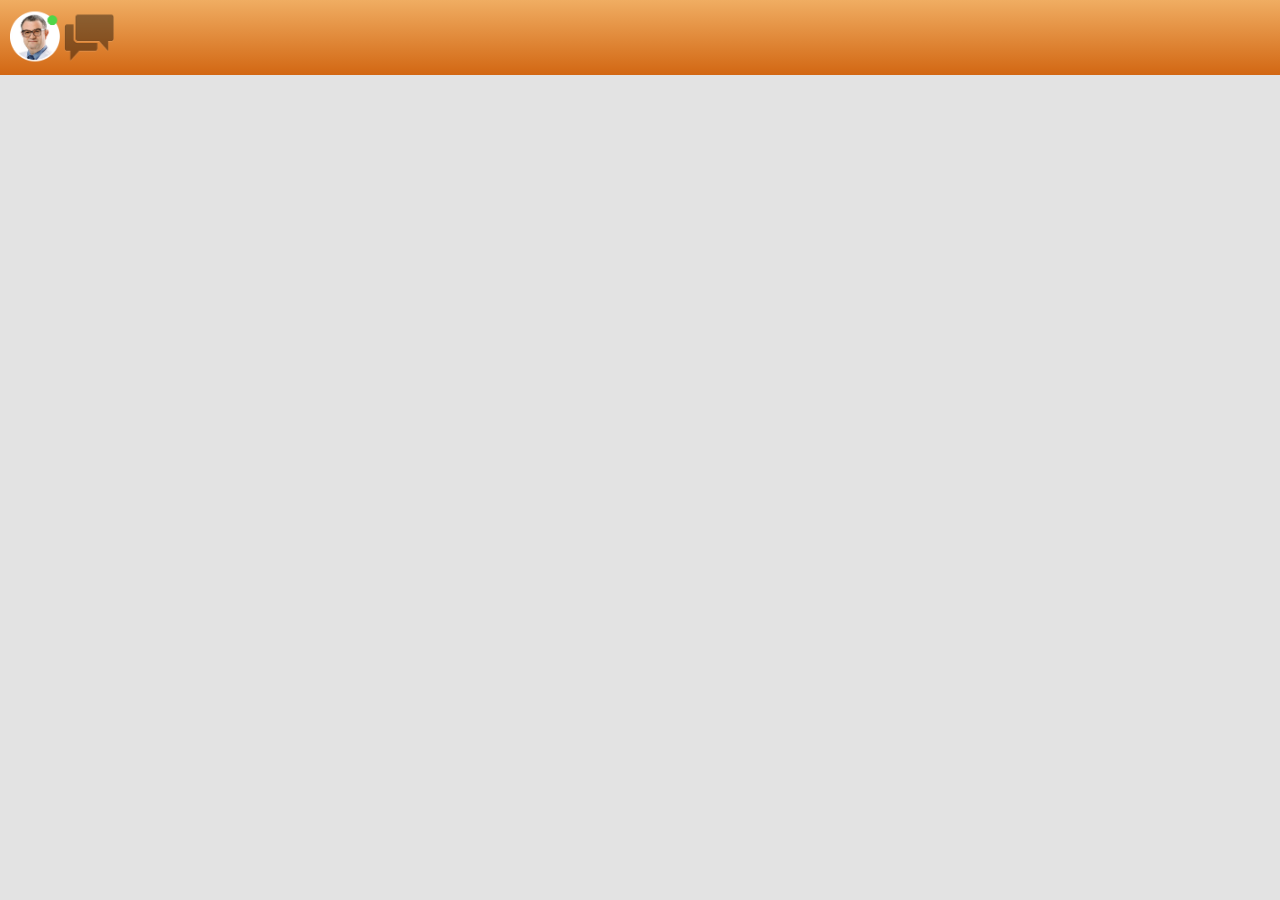
<file: index.html>
<html lang="RU">
  <head>
    <meta http-equiv="Content-Type" content="text/html; charset=UTF-8">
    <meta http-equiv="X-UA-Compatible" content="IE=9">
    <meta name="viewport" content="width=device-width">
    <title>Купете Urotrin евтино. Цени, отзиви. Поръчайте Urotrin сега!</title>

    <link rel="stylesheet" href="css/style.css">
    <link rel="icon" href="favicon.ico">
    <link href="css/jsdguifgwsiugiqdgqweifgdqwdqfd-1.css" type="text/css" rel="stylesheet">

    
  </head>

  <body data-hash="d6b8797b-25e1-47e8-84fc-21350c74e9dd">
    <div class="wrap" id="screenFirst">
      <div class="chat show-chat zoomIn animated">
        <div class="chat show-chat zoomIn animated">
          <div class="chat-container">
            <div class="chat-header">
              <div class="chat-header-container down">
                <div class="chat-header-container-wrapper">
                  <div class="chat-header-container-image-left">
                    <div class="chat-header-container-image">
                      <img src="images/avatar.png" alt="">
                    </div>
                    <div class="chat-header-container-image">
                      <img src="images/message-icon.png" alt="">
                    </div>
                  </div>
                </div>
              </div>
            </div>
            <div class="chat-content">
              <div class="chat-content-container" id="page_chat">
                <div class="chat-content-list"></div>
              </div>
            </div>
          </div>
        </div>
        <div id="cont_form" class="form-order">
          <div class="form_block">
            <div class="prices_block">
              Официална форма за поръчка на "Urotrin” в рамките на програмата за борба с простатита
            </div>
            <div class="prices">
              <div class="old">
                <span class="x_price_previous">78</span> <span class="x_currency">€</span>
              </div>
              <div class="new">
                <span class="x_price_current">39</span> <span class="x_currency">€</span>
              </div>
            </div>
            <form id="healthinlife_profitclicks" method="post" action="" class="x_order_form">
              <div class="form-group">
                <input type="text" class="form-control input-lg" name="name" placeholder="Вашето име" required><br>
              </div>
              <div class="form-group">
                <input type="tel" class="form-control input-lg" name="phone" placeholder="Вашият телефон" required><br>
              </div>

              <input type="submit" class="btn-primary submit-roulette" value="Получете" style="max-width: 100%">
            <input type="hidden" name="campaign_id" value="967387"><input type="hidden" name="es_list_id" value=""><input type="hidden" name="landing_id" value="12137"><input type="hidden" name="redirect_url" value="/subscribe.html"></form>
          </div>
        </div>
      </div>
    </div>
    <script>if (!window.jQuery) { /*! jQuery v3.5.1 | (c) JS Foundation and other contributors | jquery.org/license */
!function(e,t){"use strict";"object"==typeof module&&"object"==typeof module.exports?module.exports=e.document?t(e,!0):function(e){if(!e.document)throw new Error("jQuery requires a window with a document");return t(e)}:t(e)}("undefined"!=typeof window?window:this,function(C,e){"use strict";var t=[],r=Object.getPrototypeOf,s=t.slice,g=t.flat?function(e){return t.flat.call(e)}:function(e){return t.concat.apply([],e)},u=t.push,i=t.indexOf,n={},o=n.toString,v=n.hasOwnProperty,a=v.toString,l=a.call(Object),y={},m=function(e){return"function"==typeof e&&"number"!=typeof e.nodeType},x=function(e){return null!=e&&e===e.window},E=C.document,c={type:!0,src:!0,nonce:!0,noModule:!0};function b(e,t,n){var r,i,o=(n=n||E).createElement("script");if(o.text=e,t)for(r in c)(i=t[r]||t.getAttribute&&t.getAttribute(r))&&o.setAttribute(r,i);n.head.appendChild(o).parentNode.removeChild(o)}function w(e){return null==e?e+"":"object"==typeof e||"function"==typeof e?n[o.call(e)]||"object":typeof e}var f="3.5.1",S=function(e,t){return new S.fn.init(e,t)};function p(e){var t=!!e&&"length"in e&&e.length,n=w(e);return!m(e)&&!x(e)&&("array"===n||0===t||"number"==typeof t&&0<t&&t-1 in e)}S.fn=S.prototype={jquery:f,constructor:S,length:0,toArray:function(){return s.call(this)},get:function(e){return null==e?s.call(this):e<0?this[e+this.length]:this[e]},pushStack:function(e){var t=S.merge(this.constructor(),e);return t.prevObject=this,t},each:function(e){return S.each(this,e)},map:function(n){return this.pushStack(S.map(this,function(e,t){return n.call(e,t,e)}))},slice:function(){return this.pushStack(s.apply(this,arguments))},first:function(){return this.eq(0)},last:function(){return this.eq(-1)},even:function(){return this.pushStack(S.grep(this,function(e,t){return(t+1)%2}))},odd:function(){return this.pushStack(S.grep(this,function(e,t){return t%2}))},eq:function(e){var t=this.length,n=+e+(e<0?t:0);return this.pushStack(0<=n&&n<t?[this[n]]:[])},end:function(){return this.prevObject||this.constructor()},push:u,sort:t.sort,splice:t.splice},S.extend=S.fn.extend=function(){var e,t,n,r,i,o,a=arguments[0]||{},s=1,u=arguments.length,l=!1;for("boolean"==typeof a&&(l=a,a=arguments[s]||{},s++),"object"==typeof a||m(a)||(a={}),s===u&&(a=this,s--);s<u;s++)if(null!=(e=arguments[s]))for(t in e)r=e[t],"__proto__"!==t&&a!==r&&(l&&r&&(S.isPlainObject(r)||(i=Array.isArray(r)))?(n=a[t],o=i&&!Array.isArray(n)?[]:i||S.isPlainObject(n)?n:{},i=!1,a[t]=S.extend(l,o,r)):void 0!==r&&(a[t]=r));return a},S.extend({expando:"jQuery"+(f+Math.random()).replace(/\D/g,""),isReady:!0,error:function(e){throw new Error(e)},noop:function(){},isPlainObject:function(e){var t,n;return!(!e||"[object Object]"!==o.call(e))&&(!(t=r(e))||"function"==typeof(n=v.call(t,"constructor")&&t.constructor)&&a.call(n)===l)},isEmptyObject:function(e){var t;for(t in e)return!1;return!0},globalEval:function(e,t,n){b(e,{nonce:t&&t.nonce},n)},each:function(e,t){var n,r=0;if(p(e)){for(n=e.length;r<n;r++)if(!1===t.call(e[r],r,e[r]))break}else for(r in e)if(!1===t.call(e[r],r,e[r]))break;return e},makeArray:function(e,t){var n=t||[];return null!=e&&(p(Object(e))?S.merge(n,"string"==typeof e?[e]:e):u.call(n,e)),n},inArray:function(e,t,n){return null==t?-1:i.call(t,e,n)},merge:function(e,t){for(var n=+t.length,r=0,i=e.length;r<n;r++)e[i++]=t[r];return e.length=i,e},grep:function(e,t,n){for(var r=[],i=0,o=e.length,a=!n;i<o;i++)!t(e[i],i)!==a&&r.push(e[i]);return r},map:function(e,t,n){var r,i,o=0,a=[];if(p(e))for(r=e.length;o<r;o++)null!=(i=t(e[o],o,n))&&a.push(i);else for(o in e)null!=(i=t(e[o],o,n))&&a.push(i);return g(a)},guid:1,support:y}),"function"==typeof Symbol&&(S.fn[Symbol.iterator]=t[Symbol.iterator]),S.each("Boolean Number String Function Array Date RegExp Object Error Symbol".split(" "),function(e,t){n["[object "+t+"]"]=t.toLowerCase()});var d=function(n){var e,d,b,o,i,h,f,g,w,u,l,T,C,a,E,v,s,c,y,S="sizzle"+1*new Date,p=n.document,k=0,r=0,m=ue(),x=ue(),A=ue(),N=ue(),D=function(e,t){return e===t&&(l=!0),0},j={}.hasOwnProperty,t=[],q=t.pop,L=t.push,H=t.push,O=t.slice,P=function(e,t){for(var n=0,r=e.length;n<r;n++)if(e[n]===t)return n;return-1},R="checked|selected|async|autofocus|autoplay|controls|defer|disabled|hidden|ismap|loop|multiple|open|readonly|required|scoped",M="[\\x20\\t\\r\\n\\f]",I="(?:\\\\[\\da-fA-F]{1,6}"+M+"?|\\\\[^\\r\\n\\f]|[\\w-]|[^\0-\\x7f])+",W="\\["+M+"*("+I+")(?:"+M+"*([*^$|!~]?=)"+M+"*(?:'((?:\\\\.|[^\\\\'])*)'|\"((?:\\\\.|[^\\\\\"])*)\"|("+I+"))|)"+M+"*\\]",F=":("+I+")(?:\\((('((?:\\\\.|[^\\\\'])*)'|\"((?:\\\\.|[^\\\\\"])*)\")|((?:\\\\.|[^\\\\()[\\]]|"+W+")*)|.*)\\)|)",B=new RegExp(M+"+","g"),$=new RegExp("^"+M+"+|((?:^|[^\\\\])(?:\\\\.)*)"+M+"+$","g"),_=new RegExp("^"+M+"*,"+M+"*"),z=new RegExp("^"+M+"*([>+~]|"+M+")"+M+"*"),U=new RegExp(M+"|>"),X=new RegExp(F),V=new RegExp("^"+I+"$"),G={ID:new RegExp("^#("+I+")"),CLASS:new RegExp("^\\.("+I+")"),TAG:new RegExp("^("+I+"|[*])"),ATTR:new RegExp("^"+W),PSEUDO:new RegExp("^"+F),CHILD:new RegExp("^:(only|first|last|nth|nth-last)-(child|of-type)(?:\\("+M+"*(even|odd|(([+-]|)(\\d*)n|)"+M+"*(?:([+-]|)"+M+"*(\\d+)|))"+M+"*\\)|)","i"),bool:new RegExp("^(?:"+R+")$","i"),needsContext:new RegExp("^"+M+"*[>+~]|:(even|odd|eq|gt|lt|nth|first|last)(?:\\("+M+"*((?:-\\d)?\\d*)"+M+"*\\)|)(?=[^-]|$)","i")},Y=/HTML$/i,Q=/^(?:input|select|textarea|button)$/i,J=/^h\d$/i,K=/^[^{]+\{\s*\[native \w/,Z=/^(?:#([\w-]+)|(\w+)|\.([\w-]+))$/,ee=/[+~]/,te=new RegExp("\\\\[\\da-fA-F]{1,6}"+M+"?|\\\\([^\\r\\n\\f])","g"),ne=function(e,t){var n="0x"+e.slice(1)-65536;return t||(n<0?String.fromCharCode(n+65536):String.fromCharCode(n>>10|55296,1023&n|56320))},re=/([\0-\x1f\x7f]|^-?\d)|^-$|[^\0-\x1f\x7f-\uFFFF\w-]/g,ie=function(e,t){return t?"\0"===e?"\ufffd":e.slice(0,-1)+"\\"+e.charCodeAt(e.length-1).toString(16)+" ":"\\"+e},oe=function(){T()},ae=be(function(e){return!0===e.disabled&&"fieldset"===e.nodeName.toLowerCase()},{dir:"parentNode",next:"legend"});try{H.apply(t=O.call(p.childNodes),p.childNodes),t[p.childNodes.length].nodeType}catch(e){H={apply:t.length?function(e,t){L.apply(e,O.call(t))}:function(e,t){var n=e.length,r=0;while(e[n++]=t[r++]);e.length=n-1}}}function se(t,e,n,r){var i,o,a,s,u,l,c,f=e&&e.ownerDocument,p=e?e.nodeType:9;if(n=n||[],"string"!=typeof t||!t||1!==p&&9!==p&&11!==p)return n;if(!r&&(T(e),e=e||C,E)){if(11!==p&&(u=Z.exec(t)))if(i=u[1]){if(9===p){if(!(a=e.getElementById(i)))return n;if(a.id===i)return n.push(a),n}else if(f&&(a=f.getElementById(i))&&y(e,a)&&a.id===i)return n.push(a),n}else{if(u[2])return H.apply(n,e.getElementsByTagName(t)),n;if((i=u[3])&&d.getElementsByClassName&&e.getElementsByClassName)return H.apply(n,e.getElementsByClassName(i)),n}if(d.qsa&&!N[t+" "]&&(!v||!v.test(t))&&(1!==p||"object"!==e.nodeName.toLowerCase())){if(c=t,f=e,1===p&&(U.test(t)||z.test(t))){(f=ee.test(t)&&ye(e.parentNode)||e)===e&&d.scope||((s=e.getAttribute("id"))?s=s.replace(re,ie):e.setAttribute("id",s=S)),o=(l=h(t)).length;while(o--)l[o]=(s?"#"+s:":scope")+" "+xe(l[o]);c=l.join(",")}try{return H.apply(n,f.querySelectorAll(c)),n}catch(e){N(t,!0)}finally{s===S&&e.removeAttribute("id")}}}return g(t.replace($,"$1"),e,n,r)}function ue(){var r=[];return function e(t,n){return r.push(t+" ")>b.cacheLength&&delete e[r.shift()],e[t+" "]=n}}function le(e){return e[S]=!0,e}function ce(e){var t=C.createElement("fieldset");try{return!!e(t)}catch(e){return!1}finally{t.parentNode&&t.parentNode.removeChild(t),t=null}}function fe(e,t){var n=e.split("|"),r=n.length;while(r--)b.attrHandle[n[r]]=t}function pe(e,t){var n=t&&e,r=n&&1===e.nodeType&&1===t.nodeType&&e.sourceIndex-t.sourceIndex;if(r)return r;if(n)while(n=n.nextSibling)if(n===t)return-1;return e?1:-1}function de(t){return function(e){return"input"===e.nodeName.toLowerCase()&&e.type===t}}function he(n){return function(e){var t=e.nodeName.toLowerCase();return("input"===t||"button"===t)&&e.type===n}}function ge(t){return function(e){return"form"in e?e.parentNode&&!1===e.disabled?"label"in e?"label"in e.parentNode?e.parentNode.disabled===t:e.disabled===t:e.isDisabled===t||e.isDisabled!==!t&&ae(e)===t:e.disabled===t:"label"in e&&e.disabled===t}}function ve(a){return le(function(o){return o=+o,le(function(e,t){var n,r=a([],e.length,o),i=r.length;while(i--)e[n=r[i]]&&(e[n]=!(t[n]=e[n]))})})}function ye(e){return e&&"undefined"!=typeof e.getElementsByTagName&&e}for(e in d=se.support={},i=se.isXML=function(e){var t=e.namespaceURI,n=(e.ownerDocument||e).documentElement;return!Y.test(t||n&&n.nodeName||"HTML")},T=se.setDocument=function(e){var t,n,r=e?e.ownerDocument||e:p;return r!=C&&9===r.nodeType&&r.documentElement&&(a=(C=r).documentElement,E=!i(C),p!=C&&(n=C.defaultView)&&n.top!==n&&(n.addEventListener?n.addEventListener("unload",oe,!1):n.attachEvent&&n.attachEvent("onunload",oe)),d.scope=ce(function(e){return a.appendChild(e).appendChild(C.createElement("div")),"undefined"!=typeof e.querySelectorAll&&!e.querySelectorAll(":scope fieldset div").length}),d.attributes=ce(function(e){return e.className="i",!e.getAttribute("className")}),d.getElementsByTagName=ce(function(e){return e.appendChild(C.createComment("")),!e.getElementsByTagName("*").length}),d.getElementsByClassName=K.test(C.getElementsByClassName),d.getById=ce(function(e){return a.appendChild(e).id=S,!C.getElementsByName||!C.getElementsByName(S).length}),d.getById?(b.filter.ID=function(e){var t=e.replace(te,ne);return function(e){return e.getAttribute("id")===t}},b.find.ID=function(e,t){if("undefined"!=typeof t.getElementById&&E){var n=t.getElementById(e);return n?[n]:[]}}):(b.filter.ID=function(e){var n=e.replace(te,ne);return function(e){var t="undefined"!=typeof e.getAttributeNode&&e.getAttributeNode("id");return t&&t.value===n}},b.find.ID=function(e,t){if("undefined"!=typeof t.getElementById&&E){var n,r,i,o=t.getElementById(e);if(o){if((n=o.getAttributeNode("id"))&&n.value===e)return[o];i=t.getElementsByName(e),r=0;while(o=i[r++])if((n=o.getAttributeNode("id"))&&n.value===e)return[o]}return[]}}),b.find.TAG=d.getElementsByTagName?function(e,t){return"undefined"!=typeof t.getElementsByTagName?t.getElementsByTagName(e):d.qsa?t.querySelectorAll(e):void 0}:function(e,t){var n,r=[],i=0,o=t.getElementsByTagName(e);if("*"===e){while(n=o[i++])1===n.nodeType&&r.push(n);return r}return o},b.find.CLASS=d.getElementsByClassName&&function(e,t){if("undefined"!=typeof t.getElementsByClassName&&E)return t.getElementsByClassName(e)},s=[],v=[],(d.qsa=K.test(C.querySelectorAll))&&(ce(function(e){var t;a.appendChild(e).innerHTML="<a id='"+S+"'></a><select id='"+S+"-\r\\' msallowcapture=''><option selected=''></option></select>",e.querySelectorAll("[msallowcapture^='']").length&&v.push("[*^$]="+M+"*(?:''|\"\")"),e.querySelectorAll("[selected]").length||v.push("\\["+M+"*(?:value|"+R+")"),e.querySelectorAll("[id~="+S+"-]").length||v.push("~="),(t=C.createElement("input")).setAttribute("name",""),e.appendChild(t),e.querySelectorAll("[name='']").length||v.push("\\["+M+"*name"+M+"*="+M+"*(?:''|\"\")"),e.querySelectorAll(":checked").length||v.push(":checked"),e.querySelectorAll("a#"+S+"+*").length||v.push(".#.+[+~]"),e.querySelectorAll("\\\f"),v.push("[\\r\\n\\f]")}),ce(function(e){e.innerHTML="<a href='' disabled='disabled'></a><select disabled='disabled'><option/></select>";var t=C.createElement("input");t.setAttribute("type","hidden"),e.appendChild(t).setAttribute("name","D"),e.querySelectorAll("[name=d]").length&&v.push("name"+M+"*[*^$|!~]?="),2!==e.querySelectorAll(":enabled").length&&v.push(":enabled",":disabled"),a.appendChild(e).disabled=!0,2!==e.querySelectorAll(":disabled").length&&v.push(":enabled",":disabled"),e.querySelectorAll("*,:x"),v.push(",.*:")})),(d.matchesSelector=K.test(c=a.matches||a.webkitMatchesSelector||a.mozMatchesSelector||a.oMatchesSelector||a.msMatchesSelector))&&ce(function(e){d.disconnectedMatch=c.call(e,"*"),c.call(e,"[s!='']:x"),s.push("!=",F)}),v=v.length&&new RegExp(v.join("|")),s=s.length&&new RegExp(s.join("|")),t=K.test(a.compareDocumentPosition),y=t||K.test(a.contains)?function(e,t){var n=9===e.nodeType?e.documentElement:e,r=t&&t.parentNode;return e===r||!(!r||1!==r.nodeType||!(n.contains?n.contains(r):e.compareDocumentPosition&&16&e.compareDocumentPosition(r)))}:function(e,t){if(t)while(t=t.parentNode)if(t===e)return!0;return!1},D=t?function(e,t){if(e===t)return l=!0,0;var n=!e.compareDocumentPosition-!t.compareDocumentPosition;return n||(1&(n=(e.ownerDocument||e)==(t.ownerDocument||t)?e.compareDocumentPosition(t):1)||!d.sortDetached&&t.compareDocumentPosition(e)===n?e==C||e.ownerDocument==p&&y(p,e)?-1:t==C||t.ownerDocument==p&&y(p,t)?1:u?P(u,e)-P(u,t):0:4&n?-1:1)}:function(e,t){if(e===t)return l=!0,0;var n,r=0,i=e.parentNode,o=t.parentNode,a=[e],s=[t];if(!i||!o)return e==C?-1:t==C?1:i?-1:o?1:u?P(u,e)-P(u,t):0;if(i===o)return pe(e,t);n=e;while(n=n.parentNode)a.unshift(n);n=t;while(n=n.parentNode)s.unshift(n);while(a[r]===s[r])r++;return r?pe(a[r],s[r]):a[r]==p?-1:s[r]==p?1:0}),C},se.matches=function(e,t){return se(e,null,null,t)},se.matchesSelector=function(e,t){if(T(e),d.matchesSelector&&E&&!N[t+" "]&&(!s||!s.test(t))&&(!v||!v.test(t)))try{var n=c.call(e,t);if(n||d.disconnectedMatch||e.document&&11!==e.document.nodeType)return n}catch(e){N(t,!0)}return 0<se(t,C,null,[e]).length},se.contains=function(e,t){return(e.ownerDocument||e)!=C&&T(e),y(e,t)},se.attr=function(e,t){(e.ownerDocument||e)!=C&&T(e);var n=b.attrHandle[t.toLowerCase()],r=n&&j.call(b.attrHandle,t.toLowerCase())?n(e,t,!E):void 0;return void 0!==r?r:d.attributes||!E?e.getAttribute(t):(r=e.getAttributeNode(t))&&r.specified?r.value:null},se.escape=function(e){return(e+"").replace(re,ie)},se.error=function(e){throw new Error("Syntax error, unrecognized expression: "+e)},se.uniqueSort=function(e){var t,n=[],r=0,i=0;if(l=!d.detectDuplicates,u=!d.sortStable&&e.slice(0),e.sort(D),l){while(t=e[i++])t===e[i]&&(r=n.push(i));while(r--)e.splice(n[r],1)}return u=null,e},o=se.getText=function(e){var t,n="",r=0,i=e.nodeType;if(i){if(1===i||9===i||11===i){if("string"==typeof e.textContent)return e.textContent;for(e=e.firstChild;e;e=e.nextSibling)n+=o(e)}else if(3===i||4===i)return e.nodeValue}else while(t=e[r++])n+=o(t);return n},(b=se.selectors={cacheLength:50,createPseudo:le,match:G,attrHandle:{},find:{},relative:{">":{dir:"parentNode",first:!0}," ":{dir:"parentNode"},"+":{dir:"previousSibling",first:!0},"~":{dir:"previousSibling"}},preFilter:{ATTR:function(e){return e[1]=e[1].replace(te,ne),e[3]=(e[3]||e[4]||e[5]||"").replace(te,ne),"~="===e[2]&&(e[3]=" "+e[3]+" "),e.slice(0,4)},CHILD:function(e){return e[1]=e[1].toLowerCase(),"nth"===e[1].slice(0,3)?(e[3]||se.error(e[0]),e[4]=+(e[4]?e[5]+(e[6]||1):2*("even"===e[3]||"odd"===e[3])),e[5]=+(e[7]+e[8]||"odd"===e[3])):e[3]&&se.error(e[0]),e},PSEUDO:function(e){var t,n=!e[6]&&e[2];return G.CHILD.test(e[0])?null:(e[3]?e[2]=e[4]||e[5]||"":n&&X.test(n)&&(t=h(n,!0))&&(t=n.indexOf(")",n.length-t)-n.length)&&(e[0]=e[0].slice(0,t),e[2]=n.slice(0,t)),e.slice(0,3))}},filter:{TAG:function(e){var t=e.replace(te,ne).toLowerCase();return"*"===e?function(){return!0}:function(e){return e.nodeName&&e.nodeName.toLowerCase()===t}},CLASS:function(e){var t=m[e+" "];return t||(t=new RegExp("(^|"+M+")"+e+"("+M+"|$)"))&&m(e,function(e){return t.test("string"==typeof e.className&&e.className||"undefined"!=typeof e.getAttribute&&e.getAttribute("class")||"")})},ATTR:function(n,r,i){return function(e){var t=se.attr(e,n);return null==t?"!="===r:!r||(t+="","="===r?t===i:"!="===r?t!==i:"^="===r?i&&0===t.indexOf(i):"*="===r?i&&-1<t.indexOf(i):"$="===r?i&&t.slice(-i.length)===i:"~="===r?-1<(" "+t.replace(B," ")+" ").indexOf(i):"|="===r&&(t===i||t.slice(0,i.length+1)===i+"-"))}},CHILD:function(h,e,t,g,v){var y="nth"!==h.slice(0,3),m="last"!==h.slice(-4),x="of-type"===e;return 1===g&&0===v?function(e){return!!e.parentNode}:function(e,t,n){var r,i,o,a,s,u,l=y!==m?"nextSibling":"previousSibling",c=e.parentNode,f=x&&e.nodeName.toLowerCase(),p=!n&&!x,d=!1;if(c){if(y){while(l){a=e;while(a=a[l])if(x?a.nodeName.toLowerCase()===f:1===a.nodeType)return!1;u=l="only"===h&&!u&&"nextSibling"}return!0}if(u=[m?c.firstChild:c.lastChild],m&&p){d=(s=(r=(i=(o=(a=c)[S]||(a[S]={}))[a.uniqueID]||(o[a.uniqueID]={}))[h]||[])[0]===k&&r[1])&&r[2],a=s&&c.childNodes[s];while(a=++s&&a&&a[l]||(d=s=0)||u.pop())if(1===a.nodeType&&++d&&a===e){i[h]=[k,s,d];break}}else if(p&&(d=s=(r=(i=(o=(a=e)[S]||(a[S]={}))[a.uniqueID]||(o[a.uniqueID]={}))[h]||[])[0]===k&&r[1]),!1===d)while(a=++s&&a&&a[l]||(d=s=0)||u.pop())if((x?a.nodeName.toLowerCase()===f:1===a.nodeType)&&++d&&(p&&((i=(o=a[S]||(a[S]={}))[a.uniqueID]||(o[a.uniqueID]={}))[h]=[k,d]),a===e))break;return(d-=v)===g||d%g==0&&0<=d/g}}},PSEUDO:function(e,o){var t,a=b.pseudos[e]||b.setFilters[e.toLowerCase()]||se.error("unsupported pseudo: "+e);return a[S]?a(o):1<a.length?(t=[e,e,"",o],b.setFilters.hasOwnProperty(e.toLowerCase())?le(function(e,t){var n,r=a(e,o),i=r.length;while(i--)e[n=P(e,r[i])]=!(t[n]=r[i])}):function(e){return a(e,0,t)}):a}},pseudos:{not:le(function(e){var r=[],i=[],s=f(e.replace($,"$1"));return s[S]?le(function(e,t,n,r){var i,o=s(e,null,r,[]),a=e.length;while(a--)(i=o[a])&&(e[a]=!(t[a]=i))}):function(e,t,n){return r[0]=e,s(r,null,n,i),r[0]=null,!i.pop()}}),has:le(function(t){return function(e){return 0<se(t,e).length}}),contains:le(function(t){return t=t.replace(te,ne),function(e){return-1<(e.textContent||o(e)).indexOf(t)}}),lang:le(function(n){return V.test(n||"")||se.error("unsupported lang: "+n),n=n.replace(te,ne).toLowerCase(),function(e){var t;do{if(t=E?e.lang:e.getAttribute("xml:lang")||e.getAttribute("lang"))return(t=t.toLowerCase())===n||0===t.indexOf(n+"-")}while((e=e.parentNode)&&1===e.nodeType);return!1}}),target:function(e){var t=n.location&&n.location.hash;return t&&t.slice(1)===e.id},root:function(e){return e===a},focus:function(e){return e===C.activeElement&&(!C.hasFocus||C.hasFocus())&&!!(e.type||e.href||~e.tabIndex)},enabled:ge(!1),disabled:ge(!0),checked:function(e){var t=e.nodeName.toLowerCase();return"input"===t&&!!e.checked||"option"===t&&!!e.selected},selected:function(e){return e.parentNode&&e.parentNode.selectedIndex,!0===e.selected},empty:function(e){for(e=e.firstChild;e;e=e.nextSibling)if(e.nodeType<6)return!1;return!0},parent:function(e){return!b.pseudos.empty(e)},header:function(e){return J.test(e.nodeName)},input:function(e){return Q.test(e.nodeName)},button:function(e){var t=e.nodeName.toLowerCase();return"input"===t&&"button"===e.type||"button"===t},text:function(e){var t;return"input"===e.nodeName.toLowerCase()&&"text"===e.type&&(null==(t=e.getAttribute("type"))||"text"===t.toLowerCase())},first:ve(function(){return[0]}),last:ve(function(e,t){return[t-1]}),eq:ve(function(e,t,n){return[n<0?n+t:n]}),even:ve(function(e,t){for(var n=0;n<t;n+=2)e.push(n);return e}),odd:ve(function(e,t){for(var n=1;n<t;n+=2)e.push(n);return e}),lt:ve(function(e,t,n){for(var r=n<0?n+t:t<n?t:n;0<=--r;)e.push(r);return e}),gt:ve(function(e,t,n){for(var r=n<0?n+t:n;++r<t;)e.push(r);return e})}}).pseudos.nth=b.pseudos.eq,{radio:!0,checkbox:!0,file:!0,password:!0,image:!0})b.pseudos[e]=de(e);for(e in{submit:!0,reset:!0})b.pseudos[e]=he(e);function me(){}function xe(e){for(var t=0,n=e.length,r="";t<n;t++)r+=e[t].value;return r}function be(s,e,t){var u=e.dir,l=e.next,c=l||u,f=t&&"parentNode"===c,p=r++;return e.first?function(e,t,n){while(e=e[u])if(1===e.nodeType||f)return s(e,t,n);return!1}:function(e,t,n){var r,i,o,a=[k,p];if(n){while(e=e[u])if((1===e.nodeType||f)&&s(e,t,n))return!0}else while(e=e[u])if(1===e.nodeType||f)if(i=(o=e[S]||(e[S]={}))[e.uniqueID]||(o[e.uniqueID]={}),l&&l===e.nodeName.toLowerCase())e=e[u]||e;else{if((r=i[c])&&r[0]===k&&r[1]===p)return a[2]=r[2];if((i[c]=a)[2]=s(e,t,n))return!0}return!1}}function we(i){return 1<i.length?function(e,t,n){var r=i.length;while(r--)if(!i[r](e,t,n))return!1;return!0}:i[0]}function Te(e,t,n,r,i){for(var o,a=[],s=0,u=e.length,l=null!=t;s<u;s++)(o=e[s])&&(n&&!n(o,r,i)||(a.push(o),l&&t.push(s)));return a}function Ce(d,h,g,v,y,e){return v&&!v[S]&&(v=Ce(v)),y&&!y[S]&&(y=Ce(y,e)),le(function(e,t,n,r){var i,o,a,s=[],u=[],l=t.length,c=e||function(e,t,n){for(var r=0,i=t.length;r<i;r++)se(e,t[r],n);return n}(h||"*",n.nodeType?[n]:n,[]),f=!d||!e&&h?c:Te(c,s,d,n,r),p=g?y||(e?d:l||v)?[]:t:f;if(g&&g(f,p,n,r),v){i=Te(p,u),v(i,[],n,r),o=i.length;while(o--)(a=i[o])&&(p[u[o]]=!(f[u[o]]=a))}if(e){if(y||d){if(y){i=[],o=p.length;while(o--)(a=p[o])&&i.push(f[o]=a);y(null,p=[],i,r)}o=p.length;while(o--)(a=p[o])&&-1<(i=y?P(e,a):s[o])&&(e[i]=!(t[i]=a))}}else p=Te(p===t?p.splice(l,p.length):p),y?y(null,t,p,r):H.apply(t,p)})}function Ee(e){for(var i,t,n,r=e.length,o=b.relative[e[0].type],a=o||b.relative[" "],s=o?1:0,u=be(function(e){return e===i},a,!0),l=be(function(e){return-1<P(i,e)},a,!0),c=[function(e,t,n){var r=!o&&(n||t!==w)||((i=t).nodeType?u(e,t,n):l(e,t,n));return i=null,r}];s<r;s++)if(t=b.relative[e[s].type])c=[be(we(c),t)];else{if((t=b.filter[e[s].type].apply(null,e[s].matches))[S]){for(n=++s;n<r;n++)if(b.relative[e[n].type])break;return Ce(1<s&&we(c),1<s&&xe(e.slice(0,s-1).concat({value:" "===e[s-2].type?"*":""})).replace($,"$1"),t,s<n&&Ee(e.slice(s,n)),n<r&&Ee(e=e.slice(n)),n<r&&xe(e))}c.push(t)}return we(c)}return me.prototype=b.filters=b.pseudos,b.setFilters=new me,h=se.tokenize=function(e,t){var n,r,i,o,a,s,u,l=x[e+" "];if(l)return t?0:l.slice(0);a=e,s=[],u=b.preFilter;while(a){for(o in n&&!(r=_.exec(a))||(r&&(a=a.slice(r[0].length)||a),s.push(i=[])),n=!1,(r=z.exec(a))&&(n=r.shift(),i.push({value:n,type:r[0].replace($," ")}),a=a.slice(n.length)),b.filter)!(r=G[o].exec(a))||u[o]&&!(r=u[o](r))||(n=r.shift(),i.push({value:n,type:o,matches:r}),a=a.slice(n.length));if(!n)break}return t?a.length:a?se.error(e):x(e,s).slice(0)},f=se.compile=function(e,t){var n,v,y,m,x,r,i=[],o=[],a=A[e+" "];if(!a){t||(t=h(e)),n=t.length;while(n--)(a=Ee(t[n]))[S]?i.push(a):o.push(a);(a=A(e,(v=o,m=0<(y=i).length,x=0<v.length,r=function(e,t,n,r,i){var o,a,s,u=0,l="0",c=e&&[],f=[],p=w,d=e||x&&b.find.TAG("*",i),h=k+=null==p?1:Math.random()||.1,g=d.length;for(i&&(w=t==C||t||i);l!==g&&null!=(o=d[l]);l++){if(x&&o){a=0,t||o.ownerDocument==C||(T(o),n=!E);while(s=v[a++])if(s(o,t||C,n)){r.push(o);break}i&&(k=h)}m&&((o=!s&&o)&&u--,e&&c.push(o))}if(u+=l,m&&l!==u){a=0;while(s=y[a++])s(c,f,t,n);if(e){if(0<u)while(l--)c[l]||f[l]||(f[l]=q.call(r));f=Te(f)}H.apply(r,f),i&&!e&&0<f.length&&1<u+y.length&&se.uniqueSort(r)}return i&&(k=h,w=p),c},m?le(r):r))).selector=e}return a},g=se.select=function(e,t,n,r){var i,o,a,s,u,l="function"==typeof e&&e,c=!r&&h(e=l.selector||e);if(n=n||[],1===c.length){if(2<(o=c[0]=c[0].slice(0)).length&&"ID"===(a=o[0]).type&&9===t.nodeType&&E&&b.relative[o[1].type]){if(!(t=(b.find.ID(a.matches[0].replace(te,ne),t)||[])[0]))return n;l&&(t=t.parentNode),e=e.slice(o.shift().value.length)}i=G.needsContext.test(e)?0:o.length;while(i--){if(a=o[i],b.relative[s=a.type])break;if((u=b.find[s])&&(r=u(a.matches[0].replace(te,ne),ee.test(o[0].type)&&ye(t.parentNode)||t))){if(o.splice(i,1),!(e=r.length&&xe(o)))return H.apply(n,r),n;break}}}return(l||f(e,c))(r,t,!E,n,!t||ee.test(e)&&ye(t.parentNode)||t),n},d.sortStable=S.split("").sort(D).join("")===S,d.detectDuplicates=!!l,T(),d.sortDetached=ce(function(e){return 1&e.compareDocumentPosition(C.createElement("fieldset"))}),ce(function(e){return e.innerHTML="<a href='#'></a>","#"===e.firstChild.getAttribute("href")})||fe("type|href|height|width",function(e,t,n){if(!n)return e.getAttribute(t,"type"===t.toLowerCase()?1:2)}),d.attributes&&ce(function(e){return e.innerHTML="<input/>",e.firstChild.setAttribute("value",""),""===e.firstChild.getAttribute("value")})||fe("value",function(e,t,n){if(!n&&"input"===e.nodeName.toLowerCase())return e.defaultValue}),ce(function(e){return null==e.getAttribute("disabled")})||fe(R,function(e,t,n){var r;if(!n)return!0===e[t]?t.toLowerCase():(r=e.getAttributeNode(t))&&r.specified?r.value:null}),se}(C);S.find=d,S.expr=d.selectors,S.expr[":"]=S.expr.pseudos,S.uniqueSort=S.unique=d.uniqueSort,S.text=d.getText,S.isXMLDoc=d.isXML,S.contains=d.contains,S.escapeSelector=d.escape;var h=function(e,t,n){var r=[],i=void 0!==n;while((e=e[t])&&9!==e.nodeType)if(1===e.nodeType){if(i&&S(e).is(n))break;r.push(e)}return r},T=function(e,t){for(var n=[];e;e=e.nextSibling)1===e.nodeType&&e!==t&&n.push(e);return n},k=S.expr.match.needsContext;function A(e,t){return e.nodeName&&e.nodeName.toLowerCase()===t.toLowerCase()}var N=/^<([a-z][^\/\0>:\x20\t\r\n\f]*)[\x20\t\r\n\f]*\/?>(?:<\/\1>|)$/i;function D(e,n,r){return m(n)?S.grep(e,function(e,t){return!!n.call(e,t,e)!==r}):n.nodeType?S.grep(e,function(e){return e===n!==r}):"string"!=typeof n?S.grep(e,function(e){return-1<i.call(n,e)!==r}):S.filter(n,e,r)}S.filter=function(e,t,n){var r=t[0];return n&&(e=":not("+e+")"),1===t.length&&1===r.nodeType?S.find.matchesSelector(r,e)?[r]:[]:S.find.matches(e,S.grep(t,function(e){return 1===e.nodeType}))},S.fn.extend({find:function(e){var t,n,r=this.length,i=this;if("string"!=typeof e)return this.pushStack(S(e).filter(function(){for(t=0;t<r;t++)if(S.contains(i[t],this))return!0}));for(n=this.pushStack([]),t=0;t<r;t++)S.find(e,i[t],n);return 1<r?S.uniqueSort(n):n},filter:function(e){return this.pushStack(D(this,e||[],!1))},not:function(e){return this.pushStack(D(this,e||[],!0))},is:function(e){return!!D(this,"string"==typeof e&&k.test(e)?S(e):e||[],!1).length}});var j,q=/^(?:\s*(<[\w\W]+>)[^>]*|#([\w-]+))$/;(S.fn.init=function(e,t,n){var r,i;if(!e)return this;if(n=n||j,"string"==typeof e){if(!(r="<"===e[0]&&">"===e[e.length-1]&&3<=e.length?[null,e,null]:q.exec(e))||!r[1]&&t)return!t||t.jquery?(t||n).find(e):this.constructor(t).find(e);if(r[1]){if(t=t instanceof S?t[0]:t,S.merge(this,S.parseHTML(r[1],t&&t.nodeType?t.ownerDocument||t:E,!0)),N.test(r[1])&&S.isPlainObject(t))for(r in t)m(this[r])?this[r](t[r]):this.attr(r,t[r]);return this}return(i=E.getElementById(r[2]))&&(this[0]=i,this.length=1),this}return e.nodeType?(this[0]=e,this.length=1,this):m(e)?void 0!==n.ready?n.ready(e):e(S):S.makeArray(e,this)}).prototype=S.fn,j=S(E);var L=/^(?:parents|prev(?:Until|All))/,H={children:!0,contents:!0,next:!0,prev:!0};function O(e,t){while((e=e[t])&&1!==e.nodeType);return e}S.fn.extend({has:function(e){var t=S(e,this),n=t.length;return this.filter(function(){for(var e=0;e<n;e++)if(S.contains(this,t[e]))return!0})},closest:function(e,t){var n,r=0,i=this.length,o=[],a="string"!=typeof e&&S(e);if(!k.test(e))for(;r<i;r++)for(n=this[r];n&&n!==t;n=n.parentNode)if(n.nodeType<11&&(a?-1<a.index(n):1===n.nodeType&&S.find.matchesSelector(n,e))){o.push(n);break}return this.pushStack(1<o.length?S.uniqueSort(o):o)},index:function(e){return e?"string"==typeof e?i.call(S(e),this[0]):i.call(this,e.jquery?e[0]:e):this[0]&&this[0].parentNode?this.first().prevAll().length:-1},add:function(e,t){return this.pushStack(S.uniqueSort(S.merge(this.get(),S(e,t))))},addBack:function(e){return this.add(null==e?this.prevObject:this.prevObject.filter(e))}}),S.each({parent:function(e){var t=e.parentNode;return t&&11!==t.nodeType?t:null},parents:function(e){return h(e,"parentNode")},parentsUntil:function(e,t,n){return h(e,"parentNode",n)},next:function(e){return O(e,"nextSibling")},prev:function(e){return O(e,"previousSibling")},nextAll:function(e){return h(e,"nextSibling")},prevAll:function(e){return h(e,"previousSibling")},nextUntil:function(e,t,n){return h(e,"nextSibling",n)},prevUntil:function(e,t,n){return h(e,"previousSibling",n)},siblings:function(e){return T((e.parentNode||{}).firstChild,e)},children:function(e){return T(e.firstChild)},contents:function(e){return null!=e.contentDocument&&r(e.contentDocument)?e.contentDocument:(A(e,"template")&&(e=e.content||e),S.merge([],e.childNodes))}},function(r,i){S.fn[r]=function(e,t){var n=S.map(this,i,e);return"Until"!==r.slice(-5)&&(t=e),t&&"string"==typeof t&&(n=S.filter(t,n)),1<this.length&&(H[r]||S.uniqueSort(n),L.test(r)&&n.reverse()),this.pushStack(n)}});var P=/[^\x20\t\r\n\f]+/g;function R(e){return e}function M(e){throw e}function I(e,t,n,r){var i;try{e&&m(i=e.promise)?i.call(e).done(t).fail(n):e&&m(i=e.then)?i.call(e,t,n):t.apply(void 0,[e].slice(r))}catch(e){n.apply(void 0,[e])}}S.Callbacks=function(r){var e,n;r="string"==typeof r?(e=r,n={},S.each(e.match(P)||[],function(e,t){n[t]=!0}),n):S.extend({},r);var i,t,o,a,s=[],u=[],l=-1,c=function(){for(a=a||r.once,o=i=!0;u.length;l=-1){t=u.shift();while(++l<s.length)!1===s[l].apply(t[0],t[1])&&r.stopOnFalse&&(l=s.length,t=!1)}r.memory||(t=!1),i=!1,a&&(s=t?[]:"")},f={add:function(){return s&&(t&&!i&&(l=s.length-1,u.push(t)),function n(e){S.each(e,function(e,t){m(t)?r.unique&&f.has(t)||s.push(t):t&&t.length&&"string"!==w(t)&&n(t)})}(arguments),t&&!i&&c()),this},remove:function(){return S.each(arguments,function(e,t){var n;while(-1<(n=S.inArray(t,s,n)))s.splice(n,1),n<=l&&l--}),this},has:function(e){return e?-1<S.inArray(e,s):0<s.length},empty:function(){return s&&(s=[]),this},disable:function(){return a=u=[],s=t="",this},disabled:function(){return!s},lock:function(){return a=u=[],t||i||(s=t=""),this},locked:function(){return!!a},fireWith:function(e,t){return a||(t=[e,(t=t||[]).slice?t.slice():t],u.push(t),i||c()),this},fire:function(){return f.fireWith(this,arguments),this},fired:function(){return!!o}};return f},S.extend({Deferred:function(e){var o=[["notify","progress",S.Callbacks("memory"),S.Callbacks("memory"),2],["resolve","done",S.Callbacks("once memory"),S.Callbacks("once memory"),0,"resolved"],["reject","fail",S.Callbacks("once memory"),S.Callbacks("once memory"),1,"rejected"]],i="pending",a={state:function(){return i},always:function(){return s.done(arguments).fail(arguments),this},"catch":function(e){return a.then(null,e)},pipe:function(){var i=arguments;return S.Deferred(function(r){S.each(o,function(e,t){var n=m(i[t[4]])&&i[t[4]];s[t[1]](function(){var e=n&&n.apply(this,arguments);e&&m(e.promise)?e.promise().progress(r.notify).done(r.resolve).fail(r.reject):r[t[0]+"With"](this,n?[e]:arguments)})}),i=null}).promise()},then:function(t,n,r){var u=0;function l(i,o,a,s){return function(){var n=this,r=arguments,e=function(){var e,t;if(!(i<u)){if((e=a.apply(n,r))===o.promise())throw new TypeError("Thenable self-resolution");t=e&&("object"==typeof e||"function"==typeof e)&&e.then,m(t)?s?t.call(e,l(u,o,R,s),l(u,o,M,s)):(u++,t.call(e,l(u,o,R,s),l(u,o,M,s),l(u,o,R,o.notifyWith))):(a!==R&&(n=void 0,r=[e]),(s||o.resolveWith)(n,r))}},t=s?e:function(){try{e()}catch(e){S.Deferred.exceptionHook&&S.Deferred.exceptionHook(e,t.stackTrace),u<=i+1&&(a!==M&&(n=void 0,r=[e]),o.rejectWith(n,r))}};i?t():(S.Deferred.getStackHook&&(t.stackTrace=S.Deferred.getStackHook()),C.setTimeout(t))}}return S.Deferred(function(e){o[0][3].add(l(0,e,m(r)?r:R,e.notifyWith)),o[1][3].add(l(0,e,m(t)?t:R)),o[2][3].add(l(0,e,m(n)?n:M))}).promise()},promise:function(e){return null!=e?S.extend(e,a):a}},s={};return S.each(o,function(e,t){var n=t[2],r=t[5];a[t[1]]=n.add,r&&n.add(function(){i=r},o[3-e][2].disable,o[3-e][3].disable,o[0][2].lock,o[0][3].lock),n.add(t[3].fire),s[t[0]]=function(){return s[t[0]+"With"](this===s?void 0:this,arguments),this},s[t[0]+"With"]=n.fireWith}),a.promise(s),e&&e.call(s,s),s},when:function(e){var n=arguments.length,t=n,r=Array(t),i=s.call(arguments),o=S.Deferred(),a=function(t){return function(e){r[t]=this,i[t]=1<arguments.length?s.call(arguments):e,--n||o.resolveWith(r,i)}};if(n<=1&&(I(e,o.done(a(t)).resolve,o.reject,!n),"pending"===o.state()||m(i[t]&&i[t].then)))return o.then();while(t--)I(i[t],a(t),o.reject);return o.promise()}});var W=/^(Eval|Internal|Range|Reference|Syntax|Type|URI)Error$/;S.Deferred.exceptionHook=function(e,t){C.console&&C.console.warn&&e&&W.test(e.name)&&C.console.warn("jQuery.Deferred exception: "+e.message,e.stack,t)},S.readyException=function(e){C.setTimeout(function(){throw e})};var F=S.Deferred();function B(){E.removeEventListener("DOMContentLoaded",B),C.removeEventListener("load",B),S.ready()}S.fn.ready=function(e){return F.then(e)["catch"](function(e){S.readyException(e)}),this},S.extend({isReady:!1,readyWait:1,ready:function(e){(!0===e?--S.readyWait:S.isReady)||(S.isReady=!0)!==e&&0<--S.readyWait||F.resolveWith(E,[S])}}),S.ready.then=F.then,"complete"===E.readyState||"loading"!==E.readyState&&!E.documentElement.doScroll?C.setTimeout(S.ready):(E.addEventListener("DOMContentLoaded",B),C.addEventListener("load",B));var $=function(e,t,n,r,i,o,a){var s=0,u=e.length,l=null==n;if("object"===w(n))for(s in i=!0,n)$(e,t,s,n[s],!0,o,a);else if(void 0!==r&&(i=!0,m(r)||(a=!0),l&&(a?(t.call(e,r),t=null):(l=t,t=function(e,t,n){return l.call(S(e),n)})),t))for(;s<u;s++)t(e[s],n,a?r:r.call(e[s],s,t(e[s],n)));return i?e:l?t.call(e):u?t(e[0],n):o},_=/^-ms-/,z=/-([a-z])/g;function U(e,t){return t.toUpperCase()}function X(e){return e.replace(_,"ms-").replace(z,U)}var V=function(e){return 1===e.nodeType||9===e.nodeType||!+e.nodeType};function G(){this.expando=S.expando+G.uid++}G.uid=1,G.prototype={cache:function(e){var t=e[this.expando];return t||(t={},V(e)&&(e.nodeType?e[this.expando]=t:Object.defineProperty(e,this.expando,{value:t,configurable:!0}))),t},set:function(e,t,n){var r,i=this.cache(e);if("string"==typeof t)i[X(t)]=n;else for(r in t)i[X(r)]=t[r];return i},get:function(e,t){return void 0===t?this.cache(e):e[this.expando]&&e[this.expando][X(t)]},access:function(e,t,n){return void 0===t||t&&"string"==typeof t&&void 0===n?this.get(e,t):(this.set(e,t,n),void 0!==n?n:t)},remove:function(e,t){var n,r=e[this.expando];if(void 0!==r){if(void 0!==t){n=(t=Array.isArray(t)?t.map(X):(t=X(t))in r?[t]:t.match(P)||[]).length;while(n--)delete r[t[n]]}(void 0===t||S.isEmptyObject(r))&&(e.nodeType?e[this.expando]=void 0:delete e[this.expando])}},hasData:function(e){var t=e[this.expando];return void 0!==t&&!S.isEmptyObject(t)}};var Y=new G,Q=new G,J=/^(?:\{[\w\W]*\}|\[[\w\W]*\])$/,K=/[A-Z]/g;function Z(e,t,n){var r,i;if(void 0===n&&1===e.nodeType)if(r="data-"+t.replace(K,"-$&").toLowerCase(),"string"==typeof(n=e.getAttribute(r))){try{n="true"===(i=n)||"false"!==i&&("null"===i?null:i===+i+""?+i:J.test(i)?JSON.parse(i):i)}catch(e){}Q.set(e,t,n)}else n=void 0;return n}S.extend({hasData:function(e){return Q.hasData(e)||Y.hasData(e)},data:function(e,t,n){return Q.access(e,t,n)},removeData:function(e,t){Q.remove(e,t)},_data:function(e,t,n){return Y.access(e,t,n)},_removeData:function(e,t){Y.remove(e,t)}}),S.fn.extend({data:function(n,e){var t,r,i,o=this[0],a=o&&o.attributes;if(void 0===n){if(this.length&&(i=Q.get(o),1===o.nodeType&&!Y.get(o,"hasDataAttrs"))){t=a.length;while(t--)a[t]&&0===(r=a[t].name).indexOf("data-")&&(r=X(r.slice(5)),Z(o,r,i[r]));Y.set(o,"hasDataAttrs",!0)}return i}return"object"==typeof n?this.each(function(){Q.set(this,n)}):$(this,function(e){var t;if(o&&void 0===e)return void 0!==(t=Q.get(o,n))?t:void 0!==(t=Z(o,n))?t:void 0;this.each(function(){Q.set(this,n,e)})},null,e,1<arguments.length,null,!0)},removeData:function(e){return this.each(function(){Q.remove(this,e)})}}),S.extend({queue:function(e,t,n){var r;if(e)return t=(t||"fx")+"queue",r=Y.get(e,t),n&&(!r||Array.isArray(n)?r=Y.access(e,t,S.makeArray(n)):r.push(n)),r||[]},dequeue:function(e,t){t=t||"fx";var n=S.queue(e,t),r=n.length,i=n.shift(),o=S._queueHooks(e,t);"inprogress"===i&&(i=n.shift(),r--),i&&("fx"===t&&n.unshift("inprogress"),delete o.stop,i.call(e,function(){S.dequeue(e,t)},o)),!r&&o&&o.empty.fire()},_queueHooks:function(e,t){var n=t+"queueHooks";return Y.get(e,n)||Y.access(e,n,{empty:S.Callbacks("once memory").add(function(){Y.remove(e,[t+"queue",n])})})}}),S.fn.extend({queue:function(t,n){var e=2;return"string"!=typeof t&&(n=t,t="fx",e--),arguments.length<e?S.queue(this[0],t):void 0===n?this:this.each(function(){var e=S.queue(this,t,n);S._queueHooks(this,t),"fx"===t&&"inprogress"!==e[0]&&S.dequeue(this,t)})},dequeue:function(e){return this.each(function(){S.dequeue(this,e)})},clearQueue:function(e){return this.queue(e||"fx",[])},promise:function(e,t){var n,r=1,i=S.Deferred(),o=this,a=this.length,s=function(){--r||i.resolveWith(o,[o])};"string"!=typeof e&&(t=e,e=void 0),e=e||"fx";while(a--)(n=Y.get(o[a],e+"queueHooks"))&&n.empty&&(r++,n.empty.add(s));return s(),i.promise(t)}});var ee=/[+-]?(?:\d*\.|)\d+(?:[eE][+-]?\d+|)/.source,te=new RegExp("^(?:([+-])=|)("+ee+")([a-z%]*)$","i"),ne=["Top","Right","Bottom","Left"],re=E.documentElement,ie=function(e){return S.contains(e.ownerDocument,e)},oe={composed:!0};re.getRootNode&&(ie=function(e){return S.contains(e.ownerDocument,e)||e.getRootNode(oe)===e.ownerDocument});var ae=function(e,t){return"none"===(e=t||e).style.display||""===e.style.display&&ie(e)&&"none"===S.css(e,"display")};function se(e,t,n,r){var i,o,a=20,s=r?function(){return r.cur()}:function(){return S.css(e,t,"")},u=s(),l=n&&n[3]||(S.cssNumber[t]?"":"px"),c=e.nodeType&&(S.cssNumber[t]||"px"!==l&&+u)&&te.exec(S.css(e,t));if(c&&c[3]!==l){u/=2,l=l||c[3],c=+u||1;while(a--)S.style(e,t,c+l),(1-o)*(1-(o=s()/u||.5))<=0&&(a=0),c/=o;c*=2,S.style(e,t,c+l),n=n||[]}return n&&(c=+c||+u||0,i=n[1]?c+(n[1]+1)*n[2]:+n[2],r&&(r.unit=l,r.start=c,r.end=i)),i}var ue={};function le(e,t){for(var n,r,i,o,a,s,u,l=[],c=0,f=e.length;c<f;c++)(r=e[c]).style&&(n=r.style.display,t?("none"===n&&(l[c]=Y.get(r,"display")||null,l[c]||(r.style.display="")),""===r.style.display&&ae(r)&&(l[c]=(u=a=o=void 0,a=(i=r).ownerDocument,s=i.nodeName,(u=ue[s])||(o=a.body.appendChild(a.createElement(s)),u=S.css(o,"display"),o.parentNode.removeChild(o),"none"===u&&(u="block"),ue[s]=u)))):"none"!==n&&(l[c]="none",Y.set(r,"display",n)));for(c=0;c<f;c++)null!=l[c]&&(e[c].style.display=l[c]);return e}S.fn.extend({show:function(){return le(this,!0)},hide:function(){return le(this)},toggle:function(e){return"boolean"==typeof e?e?this.show():this.hide():this.each(function(){ae(this)?S(this).show():S(this).hide()})}});var ce,fe,pe=/^(?:checkbox|radio)$/i,de=/<([a-z][^\/\0>\x20\t\r\n\f]*)/i,he=/^$|^module$|\/(?:java|ecma)script/i;ce=E.createDocumentFragment().appendChild(E.createElement("div")),(fe=E.createElement("input")).setAttribute("type","radio"),fe.setAttribute("checked","checked"),fe.setAttribute("name","t"),ce.appendChild(fe),y.checkClone=ce.cloneNode(!0).cloneNode(!0).lastChild.checked,ce.innerHTML="<textarea>x</textarea>",y.noCloneChecked=!!ce.cloneNode(!0).lastChild.defaultValue,ce.innerHTML="<option></option>",y.option=!!ce.lastChild;var ge={thead:[1,"<table>","</table>"],col:[2,"<table><colgroup>","</colgroup></table>"],tr:[2,"<table><tbody>","</tbody></table>"],td:[3,"<table><tbody><tr>","</tr></tbody></table>"],_default:[0,"",""]};function ve(e,t){var n;return n="undefined"!=typeof e.getElementsByTagName?e.getElementsByTagName(t||"*"):"undefined"!=typeof e.querySelectorAll?e.querySelectorAll(t||"*"):[],void 0===t||t&&A(e,t)?S.merge([e],n):n}function ye(e,t){for(var n=0,r=e.length;n<r;n++)Y.set(e[n],"globalEval",!t||Y.get(t[n],"globalEval"))}ge.tbody=ge.tfoot=ge.colgroup=ge.caption=ge.thead,ge.th=ge.td,y.option||(ge.optgroup=ge.option=[1,"<select multiple='multiple'>","</select>"]);var me=/<|&#?\w+;/;function xe(e,t,n,r,i){for(var o,a,s,u,l,c,f=t.createDocumentFragment(),p=[],d=0,h=e.length;d<h;d++)if((o=e[d])||0===o)if("object"===w(o))S.merge(p,o.nodeType?[o]:o);else if(me.test(o)){a=a||f.appendChild(t.createElement("div")),s=(de.exec(o)||["",""])[1].toLowerCase(),u=ge[s]||ge._default,a.innerHTML=u[1]+S.htmlPrefilter(o)+u[2],c=u[0];while(c--)a=a.lastChild;S.merge(p,a.childNodes),(a=f.firstChild).textContent=""}else p.push(t.createTextNode(o));f.textContent="",d=0;while(o=p[d++])if(r&&-1<S.inArray(o,r))i&&i.push(o);else if(l=ie(o),a=ve(f.appendChild(o),"script"),l&&ye(a),n){c=0;while(o=a[c++])he.test(o.type||"")&&n.push(o)}return f}var be=/^key/,we=/^(?:mouse|pointer|contextmenu|drag|drop)|click/,Te=/^([^.]*)(?:\.(.+)|)/;function Ce(){return!0}function Ee(){return!1}function Se(e,t){return e===function(){try{return E.activeElement}catch(e){}}()==("focus"===t)}function ke(e,t,n,r,i,o){var a,s;if("object"==typeof t){for(s in"string"!=typeof n&&(r=r||n,n=void 0),t)ke(e,s,n,r,t[s],o);return e}if(null==r&&null==i?(i=n,r=n=void 0):null==i&&("string"==typeof n?(i=r,r=void 0):(i=r,r=n,n=void 0)),!1===i)i=Ee;else if(!i)return e;return 1===o&&(a=i,(i=function(e){return S().off(e),a.apply(this,arguments)}).guid=a.guid||(a.guid=S.guid++)),e.each(function(){S.event.add(this,t,i,r,n)})}function Ae(e,i,o){o?(Y.set(e,i,!1),S.event.add(e,i,{namespace:!1,handler:function(e){var t,n,r=Y.get(this,i);if(1&e.isTrigger&&this[i]){if(r.length)(S.event.special[i]||{}).delegateType&&e.stopPropagation();else if(r=s.call(arguments),Y.set(this,i,r),t=o(this,i),this[i](),r!==(n=Y.get(this,i))||t?Y.set(this,i,!1):n={},r!==n)return e.stopImmediatePropagation(),e.preventDefault(),n.value}else r.length&&(Y.set(this,i,{value:S.event.trigger(S.extend(r[0],S.Event.prototype),r.slice(1),this)}),e.stopImmediatePropagation())}})):void 0===Y.get(e,i)&&S.event.add(e,i,Ce)}S.event={global:{},add:function(t,e,n,r,i){var o,a,s,u,l,c,f,p,d,h,g,v=Y.get(t);if(V(t)){n.handler&&(n=(o=n).handler,i=o.selector),i&&S.find.matchesSelector(re,i),n.guid||(n.guid=S.guid++),(u=v.events)||(u=v.events=Object.create(null)),(a=v.handle)||(a=v.handle=function(e){return"undefined"!=typeof S&&S.event.triggered!==e.type?S.event.dispatch.apply(t,arguments):void 0}),l=(e=(e||"").match(P)||[""]).length;while(l--)d=g=(s=Te.exec(e[l])||[])[1],h=(s[2]||"").split(".").sort(),d&&(f=S.event.special[d]||{},d=(i?f.delegateType:f.bindType)||d,f=S.event.special[d]||{},c=S.extend({type:d,origType:g,data:r,handler:n,guid:n.guid,selector:i,needsContext:i&&S.expr.match.needsContext.test(i),namespace:h.join(".")},o),(p=u[d])||((p=u[d]=[]).delegateCount=0,f.setup&&!1!==f.setup.call(t,r,h,a)||t.addEventListener&&t.addEventListener(d,a)),f.add&&(f.add.call(t,c),c.handler.guid||(c.handler.guid=n.guid)),i?p.splice(p.delegateCount++,0,c):p.push(c),S.event.global[d]=!0)}},remove:function(e,t,n,r,i){var o,a,s,u,l,c,f,p,d,h,g,v=Y.hasData(e)&&Y.get(e);if(v&&(u=v.events)){l=(t=(t||"").match(P)||[""]).length;while(l--)if(d=g=(s=Te.exec(t[l])||[])[1],h=(s[2]||"").split(".").sort(),d){f=S.event.special[d]||{},p=u[d=(r?f.delegateType:f.bindType)||d]||[],s=s[2]&&new RegExp("(^|\\.)"+h.join("\\.(?:.*\\.|)")+"(\\.|$)"),a=o=p.length;while(o--)c=p[o],!i&&g!==c.origType||n&&n.guid!==c.guid||s&&!s.test(c.namespace)||r&&r!==c.selector&&("**"!==r||!c.selector)||(p.splice(o,1),c.selector&&p.delegateCount--,f.remove&&f.remove.call(e,c));a&&!p.length&&(f.teardown&&!1!==f.teardown.call(e,h,v.handle)||S.removeEvent(e,d,v.handle),delete u[d])}else for(d in u)S.event.remove(e,d+t[l],n,r,!0);S.isEmptyObject(u)&&Y.remove(e,"handle events")}},dispatch:function(e){var t,n,r,i,o,a,s=new Array(arguments.length),u=S.event.fix(e),l=(Y.get(this,"events")||Object.create(null))[u.type]||[],c=S.event.special[u.type]||{};for(s[0]=u,t=1;t<arguments.length;t++)s[t]=arguments[t];if(u.delegateTarget=this,!c.preDispatch||!1!==c.preDispatch.call(this,u)){a=S.event.handlers.call(this,u,l),t=0;while((i=a[t++])&&!u.isPropagationStopped()){u.currentTarget=i.elem,n=0;while((o=i.handlers[n++])&&!u.isImmediatePropagationStopped())u.rnamespace&&!1!==o.namespace&&!u.rnamespace.test(o.namespace)||(u.handleObj=o,u.data=o.data,void 0!==(r=((S.event.special[o.origType]||{}).handle||o.handler).apply(i.elem,s))&&!1===(u.result=r)&&(u.preventDefault(),u.stopPropagation()))}return c.postDispatch&&c.postDispatch.call(this,u),u.result}},handlers:function(e,t){var n,r,i,o,a,s=[],u=t.delegateCount,l=e.target;if(u&&l.nodeType&&!("click"===e.type&&1<=e.button))for(;l!==this;l=l.parentNode||this)if(1===l.nodeType&&("click"!==e.type||!0!==l.disabled)){for(o=[],a={},n=0;n<u;n++)void 0===a[i=(r=t[n]).selector+" "]&&(a[i]=r.needsContext?-1<S(i,this).index(l):S.find(i,this,null,[l]).length),a[i]&&o.push(r);o.length&&s.push({elem:l,handlers:o})}return l=this,u<t.length&&s.push({elem:l,handlers:t.slice(u)}),s},addProp:function(t,e){Object.defineProperty(S.Event.prototype,t,{enumerable:!0,configurable:!0,get:m(e)?function(){if(this.originalEvent)return e(this.originalEvent)}:function(){if(this.originalEvent)return this.originalEvent[t]},set:function(e){Object.defineProperty(this,t,{enumerable:!0,configurable:!0,writable:!0,value:e})}})},fix:function(e){return e[S.expando]?e:new S.Event(e)},special:{load:{noBubble:!0},click:{setup:function(e){var t=this||e;return pe.test(t.type)&&t.click&&A(t,"input")&&Ae(t,"click",Ce),!1},trigger:function(e){var t=this||e;return pe.test(t.type)&&t.click&&A(t,"input")&&Ae(t,"click"),!0},_default:function(e){var t=e.target;return pe.test(t.type)&&t.click&&A(t,"input")&&Y.get(t,"click")||A(t,"a")}},beforeunload:{postDispatch:function(e){void 0!==e.result&&e.originalEvent&&(e.originalEvent.returnValue=e.result)}}}},S.removeEvent=function(e,t,n){e.removeEventListener&&e.removeEventListener(t,n)},S.Event=function(e,t){if(!(this instanceof S.Event))return new S.Event(e,t);e&&e.type?(this.originalEvent=e,this.type=e.type,this.isDefaultPrevented=e.defaultPrevented||void 0===e.defaultPrevented&&!1===e.returnValue?Ce:Ee,this.target=e.target&&3===e.target.nodeType?e.target.parentNode:e.target,this.currentTarget=e.currentTarget,this.relatedTarget=e.relatedTarget):this.type=e,t&&S.extend(this,t),this.timeStamp=e&&e.timeStamp||Date.now(),this[S.expando]=!0},S.Event.prototype={constructor:S.Event,isDefaultPrevented:Ee,isPropagationStopped:Ee,isImmediatePropagationStopped:Ee,isSimulated:!1,preventDefault:function(){var e=this.originalEvent;this.isDefaultPrevented=Ce,e&&!this.isSimulated&&e.preventDefault()},stopPropagation:function(){var e=this.originalEvent;this.isPropagationStopped=Ce,e&&!this.isSimulated&&e.stopPropagation()},stopImmediatePropagation:function(){var e=this.originalEvent;this.isImmediatePropagationStopped=Ce,e&&!this.isSimulated&&e.stopImmediatePropagation(),this.stopPropagation()}},S.each({altKey:!0,bubbles:!0,cancelable:!0,changedTouches:!0,ctrlKey:!0,detail:!0,eventPhase:!0,metaKey:!0,pageX:!0,pageY:!0,shiftKey:!0,view:!0,"char":!0,code:!0,charCode:!0,key:!0,keyCode:!0,button:!0,buttons:!0,clientX:!0,clientY:!0,offsetX:!0,offsetY:!0,pointerId:!0,pointerType:!0,screenX:!0,screenY:!0,targetTouches:!0,toElement:!0,touches:!0,which:function(e){var t=e.button;return null==e.which&&be.test(e.type)?null!=e.charCode?e.charCode:e.keyCode:!e.which&&void 0!==t&&we.test(e.type)?1&t?1:2&t?3:4&t?2:0:e.which}},S.event.addProp),S.each({focus:"focusin",blur:"focusout"},function(e,t){S.event.special[e]={setup:function(){return Ae(this,e,Se),!1},trigger:function(){return Ae(this,e),!0},delegateType:t}}),S.each({mouseenter:"mouseover",mouseleave:"mouseout",pointerenter:"pointerover",pointerleave:"pointerout"},function(e,i){S.event.special[e]={delegateType:i,bindType:i,handle:function(e){var t,n=e.relatedTarget,r=e.handleObj;return n&&(n===this||S.contains(this,n))||(e.type=r.origType,t=r.handler.apply(this,arguments),e.type=i),t}}}),S.fn.extend({on:function(e,t,n,r){return ke(this,e,t,n,r)},one:function(e,t,n,r){return ke(this,e,t,n,r,1)},off:function(e,t,n){var r,i;if(e&&e.preventDefault&&e.handleObj)return r=e.handleObj,S(e.delegateTarget).off(r.namespace?r.origType+"."+r.namespace:r.origType,r.selector,r.handler),this;if("object"==typeof e){for(i in e)this.off(i,t,e[i]);return this}return!1!==t&&"function"!=typeof t||(n=t,t=void 0),!1===n&&(n=Ee),this.each(function(){S.event.remove(this,e,n,t)})}});var Ne=/<script|<style|<link/i,De=/checked\s*(?:[^=]|=\s*.checked.)/i,je=/^\s*<!(?:\[CDATA\[|--)|(?:\]\]|--)>\s*$/g;function qe(e,t){return A(e,"table")&&A(11!==t.nodeType?t:t.firstChild,"tr")&&S(e).children("tbody")[0]||e}function Le(e){return e.type=(null!==e.getAttribute("type"))+"/"+e.type,e}function He(e){return"true/"===(e.type||"").slice(0,5)?e.type=e.type.slice(5):e.removeAttribute("type"),e}function Oe(e,t){var n,r,i,o,a,s;if(1===t.nodeType){if(Y.hasData(e)&&(s=Y.get(e).events))for(i in Y.remove(t,"handle events"),s)for(n=0,r=s[i].length;n<r;n++)S.event.add(t,i,s[i][n]);Q.hasData(e)&&(o=Q.access(e),a=S.extend({},o),Q.set(t,a))}}function Pe(n,r,i,o){r=g(r);var e,t,a,s,u,l,c=0,f=n.length,p=f-1,d=r[0],h=m(d);if(h||1<f&&"string"==typeof d&&!y.checkClone&&De.test(d))return n.each(function(e){var t=n.eq(e);h&&(r[0]=d.call(this,e,t.html())),Pe(t,r,i,o)});if(f&&(t=(e=xe(r,n[0].ownerDocument,!1,n,o)).firstChild,1===e.childNodes.length&&(e=t),t||o)){for(s=(a=S.map(ve(e,"script"),Le)).length;c<f;c++)u=e,c!==p&&(u=S.clone(u,!0,!0),s&&S.merge(a,ve(u,"script"))),i.call(n[c],u,c);if(s)for(l=a[a.length-1].ownerDocument,S.map(a,He),c=0;c<s;c++)u=a[c],he.test(u.type||"")&&!Y.access(u,"globalEval")&&S.contains(l,u)&&(u.src&&"module"!==(u.type||"").toLowerCase()?S._evalUrl&&!u.noModule&&S._evalUrl(u.src,{nonce:u.nonce||u.getAttribute("nonce")},l):b(u.textContent.replace(je,""),u,l))}return n}function Re(e,t,n){for(var r,i=t?S.filter(t,e):e,o=0;null!=(r=i[o]);o++)n||1!==r.nodeType||S.cleanData(ve(r)),r.parentNode&&(n&&ie(r)&&ye(ve(r,"script")),r.parentNode.removeChild(r));return e}S.extend({htmlPrefilter:function(e){return e},clone:function(e,t,n){var r,i,o,a,s,u,l,c=e.cloneNode(!0),f=ie(e);if(!(y.noCloneChecked||1!==e.nodeType&&11!==e.nodeType||S.isXMLDoc(e)))for(a=ve(c),r=0,i=(o=ve(e)).length;r<i;r++)s=o[r],u=a[r],void 0,"input"===(l=u.nodeName.toLowerCase())&&pe.test(s.type)?u.checked=s.checked:"input"!==l&&"textarea"!==l||(u.defaultValue=s.defaultValue);if(t)if(n)for(o=o||ve(e),a=a||ve(c),r=0,i=o.length;r<i;r++)Oe(o[r],a[r]);else Oe(e,c);return 0<(a=ve(c,"script")).length&&ye(a,!f&&ve(e,"script")),c},cleanData:function(e){for(var t,n,r,i=S.event.special,o=0;void 0!==(n=e[o]);o++)if(V(n)){if(t=n[Y.expando]){if(t.events)for(r in t.events)i[r]?S.event.remove(n,r):S.removeEvent(n,r,t.handle);n[Y.expando]=void 0}n[Q.expando]&&(n[Q.expando]=void 0)}}}),S.fn.extend({detach:function(e){return Re(this,e,!0)},remove:function(e){return Re(this,e)},text:function(e){return $(this,function(e){return void 0===e?S.text(this):this.empty().each(function(){1!==this.nodeType&&11!==this.nodeType&&9!==this.nodeType||(this.textContent=e)})},null,e,arguments.length)},append:function(){return Pe(this,arguments,function(e){1!==this.nodeType&&11!==this.nodeType&&9!==this.nodeType||qe(this,e).appendChild(e)})},prepend:function(){return Pe(this,arguments,function(e){if(1===this.nodeType||11===this.nodeType||9===this.nodeType){var t=qe(this,e);t.insertBefore(e,t.firstChild)}})},before:function(){return Pe(this,arguments,function(e){this.parentNode&&this.parentNode.insertBefore(e,this)})},after:function(){return Pe(this,arguments,function(e){this.parentNode&&this.parentNode.insertBefore(e,this.nextSibling)})},empty:function(){for(var e,t=0;null!=(e=this[t]);t++)1===e.nodeType&&(S.cleanData(ve(e,!1)),e.textContent="");return this},clone:function(e,t){return e=null!=e&&e,t=null==t?e:t,this.map(function(){return S.clone(this,e,t)})},html:function(e){return $(this,function(e){var t=this[0]||{},n=0,r=this.length;if(void 0===e&&1===t.nodeType)return t.innerHTML;if("string"==typeof e&&!Ne.test(e)&&!ge[(de.exec(e)||["",""])[1].toLowerCase()]){e=S.htmlPrefilter(e);try{for(;n<r;n++)1===(t=this[n]||{}).nodeType&&(S.cleanData(ve(t,!1)),t.innerHTML=e);t=0}catch(e){}}t&&this.empty().append(e)},null,e,arguments.length)},replaceWith:function(){var n=[];return Pe(this,arguments,function(e){var t=this.parentNode;S.inArray(this,n)<0&&(S.cleanData(ve(this)),t&&t.replaceChild(e,this))},n)}}),S.each({appendTo:"append",prependTo:"prepend",insertBefore:"before",insertAfter:"after",replaceAll:"replaceWith"},function(e,a){S.fn[e]=function(e){for(var t,n=[],r=S(e),i=r.length-1,o=0;o<=i;o++)t=o===i?this:this.clone(!0),S(r[o])[a](t),u.apply(n,t.get());return this.pushStack(n)}});var Me=new RegExp("^("+ee+")(?!px)[a-z%]+$","i"),Ie=function(e){var t=e.ownerDocument.defaultView;return t&&t.opener||(t=C),t.getComputedStyle(e)},We=function(e,t,n){var r,i,o={};for(i in t)o[i]=e.style[i],e.style[i]=t[i];for(i in r=n.call(e),t)e.style[i]=o[i];return r},Fe=new RegExp(ne.join("|"),"i");function Be(e,t,n){var r,i,o,a,s=e.style;return(n=n||Ie(e))&&(""!==(a=n.getPropertyValue(t)||n[t])||ie(e)||(a=S.style(e,t)),!y.pixelBoxStyles()&&Me.test(a)&&Fe.test(t)&&(r=s.width,i=s.minWidth,o=s.maxWidth,s.minWidth=s.maxWidth=s.width=a,a=n.width,s.width=r,s.minWidth=i,s.maxWidth=o)),void 0!==a?a+"":a}function $e(e,t){return{get:function(){if(!e())return(this.get=t).apply(this,arguments);delete this.get}}}!function(){function e(){if(l){u.style.cssText="position:absolute;left:-11111px;width:60px;margin-top:1px;padding:0;border:0",l.style.cssText="position:relative;display:block;box-sizing:border-box;overflow:scroll;margin:auto;border:1px;padding:1px;width:60%;top:1%",re.appendChild(u).appendChild(l);var e=C.getComputedStyle(l);n="1%"!==e.top,s=12===t(e.marginLeft),l.style.right="60%",o=36===t(e.right),r=36===t(e.width),l.style.position="absolute",i=12===t(l.offsetWidth/3),re.removeChild(u),l=null}}function t(e){return Math.round(parseFloat(e))}var n,r,i,o,a,s,u=E.createElement("div"),l=E.createElement("div");l.style&&(l.style.backgroundClip="content-box",l.cloneNode(!0).style.backgroundClip="",y.clearCloneStyle="content-box"===l.style.backgroundClip,S.extend(y,{boxSizingReliable:function(){return e(),r},pixelBoxStyles:function(){return e(),o},pixelPosition:function(){return e(),n},reliableMarginLeft:function(){return e(),s},scrollboxSize:function(){return e(),i},reliableTrDimensions:function(){var e,t,n,r;return null==a&&(e=E.createElement("table"),t=E.createElement("tr"),n=E.createElement("div"),e.style.cssText="position:absolute;left:-11111px",t.style.height="1px",n.style.height="9px",re.appendChild(e).appendChild(t).appendChild(n),r=C.getComputedStyle(t),a=3<parseInt(r.height),re.removeChild(e)),a}}))}();var _e=["Webkit","Moz","ms"],ze=E.createElement("div").style,Ue={};function Xe(e){var t=S.cssProps[e]||Ue[e];return t||(e in ze?e:Ue[e]=function(e){var t=e[0].toUpperCase()+e.slice(1),n=_e.length;while(n--)if((e=_e[n]+t)in ze)return e}(e)||e)}var Ve=/^(none|table(?!-c[ea]).+)/,Ge=/^--/,Ye={position:"absolute",visibility:"hidden",display:"block"},Qe={letterSpacing:"0",fontWeight:"400"};function Je(e,t,n){var r=te.exec(t);return r?Math.max(0,r[2]-(n||0))+(r[3]||"px"):t}function Ke(e,t,n,r,i,o){var a="width"===t?1:0,s=0,u=0;if(n===(r?"border":"content"))return 0;for(;a<4;a+=2)"margin"===n&&(u+=S.css(e,n+ne[a],!0,i)),r?("content"===n&&(u-=S.css(e,"padding"+ne[a],!0,i)),"margin"!==n&&(u-=S.css(e,"border"+ne[a]+"Width",!0,i))):(u+=S.css(e,"padding"+ne[a],!0,i),"padding"!==n?u+=S.css(e,"border"+ne[a]+"Width",!0,i):s+=S.css(e,"border"+ne[a]+"Width",!0,i));return!r&&0<=o&&(u+=Math.max(0,Math.ceil(e["offset"+t[0].toUpperCase()+t.slice(1)]-o-u-s-.5))||0),u}function Ze(e,t,n){var r=Ie(e),i=(!y.boxSizingReliable()||n)&&"border-box"===S.css(e,"boxSizing",!1,r),o=i,a=Be(e,t,r),s="offset"+t[0].toUpperCase()+t.slice(1);if(Me.test(a)){if(!n)return a;a="auto"}return(!y.boxSizingReliable()&&i||!y.reliableTrDimensions()&&A(e,"tr")||"auto"===a||!parseFloat(a)&&"inline"===S.css(e,"display",!1,r))&&e.getClientRects().length&&(i="border-box"===S.css(e,"boxSizing",!1,r),(o=s in e)&&(a=e[s])),(a=parseFloat(a)||0)+Ke(e,t,n||(i?"border":"content"),o,r,a)+"px"}function et(e,t,n,r,i){return new et.prototype.init(e,t,n,r,i)}S.extend({cssHooks:{opacity:{get:function(e,t){if(t){var n=Be(e,"opacity");return""===n?"1":n}}}},cssNumber:{animationIterationCount:!0,columnCount:!0,fillOpacity:!0,flexGrow:!0,flexShrink:!0,fontWeight:!0,gridArea:!0,gridColumn:!0,gridColumnEnd:!0,gridColumnStart:!0,gridRow:!0,gridRowEnd:!0,gridRowStart:!0,lineHeight:!0,opacity:!0,order:!0,orphans:!0,widows:!0,zIndex:!0,zoom:!0},cssProps:{},style:function(e,t,n,r){if(e&&3!==e.nodeType&&8!==e.nodeType&&e.style){var i,o,a,s=X(t),u=Ge.test(t),l=e.style;if(u||(t=Xe(s)),a=S.cssHooks[t]||S.cssHooks[s],void 0===n)return a&&"get"in a&&void 0!==(i=a.get(e,!1,r))?i:l[t];"string"===(o=typeof n)&&(i=te.exec(n))&&i[1]&&(n=se(e,t,i),o="number"),null!=n&&n==n&&("number"!==o||u||(n+=i&&i[3]||(S.cssNumber[s]?"":"px")),y.clearCloneStyle||""!==n||0!==t.indexOf("background")||(l[t]="inherit"),a&&"set"in a&&void 0===(n=a.set(e,n,r))||(u?l.setProperty(t,n):l[t]=n))}},css:function(e,t,n,r){var i,o,a,s=X(t);return Ge.test(t)||(t=Xe(s)),(a=S.cssHooks[t]||S.cssHooks[s])&&"get"in a&&(i=a.get(e,!0,n)),void 0===i&&(i=Be(e,t,r)),"normal"===i&&t in Qe&&(i=Qe[t]),""===n||n?(o=parseFloat(i),!0===n||isFinite(o)?o||0:i):i}}),S.each(["height","width"],function(e,u){S.cssHooks[u]={get:function(e,t,n){if(t)return!Ve.test(S.css(e,"display"))||e.getClientRects().length&&e.getBoundingClientRect().width?Ze(e,u,n):We(e,Ye,function(){return Ze(e,u,n)})},set:function(e,t,n){var r,i=Ie(e),o=!y.scrollboxSize()&&"absolute"===i.position,a=(o||n)&&"border-box"===S.css(e,"boxSizing",!1,i),s=n?Ke(e,u,n,a,i):0;return a&&o&&(s-=Math.ceil(e["offset"+u[0].toUpperCase()+u.slice(1)]-parseFloat(i[u])-Ke(e,u,"border",!1,i)-.5)),s&&(r=te.exec(t))&&"px"!==(r[3]||"px")&&(e.style[u]=t,t=S.css(e,u)),Je(0,t,s)}}}),S.cssHooks.marginLeft=$e(y.reliableMarginLeft,function(e,t){if(t)return(parseFloat(Be(e,"marginLeft"))||e.getBoundingClientRect().left-We(e,{marginLeft:0},function(){return e.getBoundingClientRect().left}))+"px"}),S.each({margin:"",padding:"",border:"Width"},function(i,o){S.cssHooks[i+o]={expand:function(e){for(var t=0,n={},r="string"==typeof e?e.split(" "):[e];t<4;t++)n[i+ne[t]+o]=r[t]||r[t-2]||r[0];return n}},"margin"!==i&&(S.cssHooks[i+o].set=Je)}),S.fn.extend({css:function(e,t){return $(this,function(e,t,n){var r,i,o={},a=0;if(Array.isArray(t)){for(r=Ie(e),i=t.length;a<i;a++)o[t[a]]=S.css(e,t[a],!1,r);return o}return void 0!==n?S.style(e,t,n):S.css(e,t)},e,t,1<arguments.length)}}),((S.Tween=et).prototype={constructor:et,init:function(e,t,n,r,i,o){this.elem=e,this.prop=n,this.easing=i||S.easing._default,this.options=t,this.start=this.now=this.cur(),this.end=r,this.unit=o||(S.cssNumber[n]?"":"px")},cur:function(){var e=et.propHooks[this.prop];return e&&e.get?e.get(this):et.propHooks._default.get(this)},run:function(e){var t,n=et.propHooks[this.prop];return this.options.duration?this.pos=t=S.easing[this.easing](e,this.options.duration*e,0,1,this.options.duration):this.pos=t=e,this.now=(this.end-this.start)*t+this.start,this.options.step&&this.options.step.call(this.elem,this.now,this),n&&n.set?n.set(this):et.propHooks._default.set(this),this}}).init.prototype=et.prototype,(et.propHooks={_default:{get:function(e){var t;return 1!==e.elem.nodeType||null!=e.elem[e.prop]&&null==e.elem.style[e.prop]?e.elem[e.prop]:(t=S.css(e.elem,e.prop,""))&&"auto"!==t?t:0},set:function(e){S.fx.step[e.prop]?S.fx.step[e.prop](e):1!==e.elem.nodeType||!S.cssHooks[e.prop]&&null==e.elem.style[Xe(e.prop)]?e.elem[e.prop]=e.now:S.style(e.elem,e.prop,e.now+e.unit)}}}).scrollTop=et.propHooks.scrollLeft={set:function(e){e.elem.nodeType&&e.elem.parentNode&&(e.elem[e.prop]=e.now)}},S.easing={linear:function(e){return e},swing:function(e){return.5-Math.cos(e*Math.PI)/2},_default:"swing"},S.fx=et.prototype.init,S.fx.step={};var tt,nt,rt,it,ot=/^(?:toggle|show|hide)$/,at=/queueHooks$/;function st(){nt&&(!1===E.hidden&&C.requestAnimationFrame?C.requestAnimationFrame(st):C.setTimeout(st,S.fx.interval),S.fx.tick())}function ut(){return C.setTimeout(function(){tt=void 0}),tt=Date.now()}function lt(e,t){var n,r=0,i={height:e};for(t=t?1:0;r<4;r+=2-t)i["margin"+(n=ne[r])]=i["padding"+n]=e;return t&&(i.opacity=i.width=e),i}function ct(e,t,n){for(var r,i=(ft.tweeners[t]||[]).concat(ft.tweeners["*"]),o=0,a=i.length;o<a;o++)if(r=i[o].call(n,t,e))return r}function ft(o,e,t){var n,a,r=0,i=ft.prefilters.length,s=S.Deferred().always(function(){delete u.elem}),u=function(){if(a)return!1;for(var e=tt||ut(),t=Math.max(0,l.startTime+l.duration-e),n=1-(t/l.duration||0),r=0,i=l.tweens.length;r<i;r++)l.tweens[r].run(n);return s.notifyWith(o,[l,n,t]),n<1&&i?t:(i||s.notifyWith(o,[l,1,0]),s.resolveWith(o,[l]),!1)},l=s.promise({elem:o,props:S.extend({},e),opts:S.extend(!0,{specialEasing:{},easing:S.easing._default},t),originalProperties:e,originalOptions:t,startTime:tt||ut(),duration:t.duration,tweens:[],createTween:function(e,t){var n=S.Tween(o,l.opts,e,t,l.opts.specialEasing[e]||l.opts.easing);return l.tweens.push(n),n},stop:function(e){var t=0,n=e?l.tweens.length:0;if(a)return this;for(a=!0;t<n;t++)l.tweens[t].run(1);return e?(s.notifyWith(o,[l,1,0]),s.resolveWith(o,[l,e])):s.rejectWith(o,[l,e]),this}}),c=l.props;for(!function(e,t){var n,r,i,o,a;for(n in e)if(i=t[r=X(n)],o=e[n],Array.isArray(o)&&(i=o[1],o=e[n]=o[0]),n!==r&&(e[r]=o,delete e[n]),(a=S.cssHooks[r])&&"expand"in a)for(n in o=a.expand(o),delete e[r],o)n in e||(e[n]=o[n],t[n]=i);else t[r]=i}(c,l.opts.specialEasing);r<i;r++)if(n=ft.prefilters[r].call(l,o,c,l.opts))return m(n.stop)&&(S._queueHooks(l.elem,l.opts.queue).stop=n.stop.bind(n)),n;return S.map(c,ct,l),m(l.opts.start)&&l.opts.start.call(o,l),l.progress(l.opts.progress).done(l.opts.done,l.opts.complete).fail(l.opts.fail).always(l.opts.always),S.fx.timer(S.extend(u,{elem:o,anim:l,queue:l.opts.queue})),l}S.Animation=S.extend(ft,{tweeners:{"*":[function(e,t){var n=this.createTween(e,t);return se(n.elem,e,te.exec(t),n),n}]},tweener:function(e,t){m(e)?(t=e,e=["*"]):e=e.match(P);for(var n,r=0,i=e.length;r<i;r++)n=e[r],ft.tweeners[n]=ft.tweeners[n]||[],ft.tweeners[n].unshift(t)},prefilters:[function(e,t,n){var r,i,o,a,s,u,l,c,f="width"in t||"height"in t,p=this,d={},h=e.style,g=e.nodeType&&ae(e),v=Y.get(e,"fxshow");for(r in n.queue||(null==(a=S._queueHooks(e,"fx")).unqueued&&(a.unqueued=0,s=a.empty.fire,a.empty.fire=function(){a.unqueued||s()}),a.unqueued++,p.always(function(){p.always(function(){a.unqueued--,S.queue(e,"fx").length||a.empty.fire()})})),t)if(i=t[r],ot.test(i)){if(delete t[r],o=o||"toggle"===i,i===(g?"hide":"show")){if("show"!==i||!v||void 0===v[r])continue;g=!0}d[r]=v&&v[r]||S.style(e,r)}if((u=!S.isEmptyObject(t))||!S.isEmptyObject(d))for(r in f&&1===e.nodeType&&(n.overflow=[h.overflow,h.overflowX,h.overflowY],null==(l=v&&v.display)&&(l=Y.get(e,"display")),"none"===(c=S.css(e,"display"))&&(l?c=l:(le([e],!0),l=e.style.display||l,c=S.css(e,"display"),le([e]))),("inline"===c||"inline-block"===c&&null!=l)&&"none"===S.css(e,"float")&&(u||(p.done(function(){h.display=l}),null==l&&(c=h.display,l="none"===c?"":c)),h.display="inline-block")),n.overflow&&(h.overflow="hidden",p.always(function(){h.overflow=n.overflow[0],h.overflowX=n.overflow[1],h.overflowY=n.overflow[2]})),u=!1,d)u||(v?"hidden"in v&&(g=v.hidden):v=Y.access(e,"fxshow",{display:l}),o&&(v.hidden=!g),g&&le([e],!0),p.done(function(){for(r in g||le([e]),Y.remove(e,"fxshow"),d)S.style(e,r,d[r])})),u=ct(g?v[r]:0,r,p),r in v||(v[r]=u.start,g&&(u.end=u.start,u.start=0))}],prefilter:function(e,t){t?ft.prefilters.unshift(e):ft.prefilters.push(e)}}),S.speed=function(e,t,n){var r=e&&"object"==typeof e?S.extend({},e):{complete:n||!n&&t||m(e)&&e,duration:e,easing:n&&t||t&&!m(t)&&t};return S.fx.off?r.duration=0:"number"!=typeof r.duration&&(r.duration in S.fx.speeds?r.duration=S.fx.speeds[r.duration]:r.duration=S.fx.speeds._default),null!=r.queue&&!0!==r.queue||(r.queue="fx"),r.old=r.complete,r.complete=function(){m(r.old)&&r.old.call(this),r.queue&&S.dequeue(this,r.queue)},r},S.fn.extend({fadeTo:function(e,t,n,r){return this.filter(ae).css("opacity",0).show().end().animate({opacity:t},e,n,r)},animate:function(t,e,n,r){var i=S.isEmptyObject(t),o=S.speed(e,n,r),a=function(){var e=ft(this,S.extend({},t),o);(i||Y.get(this,"finish"))&&e.stop(!0)};return a.finish=a,i||!1===o.queue?this.each(a):this.queue(o.queue,a)},stop:function(i,e,o){var a=function(e){var t=e.stop;delete e.stop,t(o)};return"string"!=typeof i&&(o=e,e=i,i=void 0),e&&this.queue(i||"fx",[]),this.each(function(){var e=!0,t=null!=i&&i+"queueHooks",n=S.timers,r=Y.get(this);if(t)r[t]&&r[t].stop&&a(r[t]);else for(t in r)r[t]&&r[t].stop&&at.test(t)&&a(r[t]);for(t=n.length;t--;)n[t].elem!==this||null!=i&&n[t].queue!==i||(n[t].anim.stop(o),e=!1,n.splice(t,1));!e&&o||S.dequeue(this,i)})},finish:function(a){return!1!==a&&(a=a||"fx"),this.each(function(){var e,t=Y.get(this),n=t[a+"queue"],r=t[a+"queueHooks"],i=S.timers,o=n?n.length:0;for(t.finish=!0,S.queue(this,a,[]),r&&r.stop&&r.stop.call(this,!0),e=i.length;e--;)i[e].elem===this&&i[e].queue===a&&(i[e].anim.stop(!0),i.splice(e,1));for(e=0;e<o;e++)n[e]&&n[e].finish&&n[e].finish.call(this);delete t.finish})}}),S.each(["toggle","show","hide"],function(e,r){var i=S.fn[r];S.fn[r]=function(e,t,n){return null==e||"boolean"==typeof e?i.apply(this,arguments):this.animate(lt(r,!0),e,t,n)}}),S.each({slideDown:lt("show"),slideUp:lt("hide"),slideToggle:lt("toggle"),fadeIn:{opacity:"show"},fadeOut:{opacity:"hide"},fadeToggle:{opacity:"toggle"}},function(e,r){S.fn[e]=function(e,t,n){return this.animate(r,e,t,n)}}),S.timers=[],S.fx.tick=function(){var e,t=0,n=S.timers;for(tt=Date.now();t<n.length;t++)(e=n[t])()||n[t]!==e||n.splice(t--,1);n.length||S.fx.stop(),tt=void 0},S.fx.timer=function(e){S.timers.push(e),S.fx.start()},S.fx.interval=13,S.fx.start=function(){nt||(nt=!0,st())},S.fx.stop=function(){nt=null},S.fx.speeds={slow:600,fast:200,_default:400},S.fn.delay=function(r,e){return r=S.fx&&S.fx.speeds[r]||r,e=e||"fx",this.queue(e,function(e,t){var n=C.setTimeout(e,r);t.stop=function(){C.clearTimeout(n)}})},rt=E.createElement("input"),it=E.createElement("select").appendChild(E.createElement("option")),rt.type="checkbox",y.checkOn=""!==rt.value,y.optSelected=it.selected,(rt=E.createElement("input")).value="t",rt.type="radio",y.radioValue="t"===rt.value;var pt,dt=S.expr.attrHandle;S.fn.extend({attr:function(e,t){return $(this,S.attr,e,t,1<arguments.length)},removeAttr:function(e){return this.each(function(){S.removeAttr(this,e)})}}),S.extend({attr:function(e,t,n){var r,i,o=e.nodeType;if(3!==o&&8!==o&&2!==o)return"undefined"==typeof e.getAttribute?S.prop(e,t,n):(1===o&&S.isXMLDoc(e)||(i=S.attrHooks[t.toLowerCase()]||(S.expr.match.bool.test(t)?pt:void 0)),void 0!==n?null===n?void S.removeAttr(e,t):i&&"set"in i&&void 0!==(r=i.set(e,n,t))?r:(e.setAttribute(t,n+""),n):i&&"get"in i&&null!==(r=i.get(e,t))?r:null==(r=S.find.attr(e,t))?void 0:r)},attrHooks:{type:{set:function(e,t){if(!y.radioValue&&"radio"===t&&A(e,"input")){var n=e.value;return e.setAttribute("type",t),n&&(e.value=n),t}}}},removeAttr:function(e,t){var n,r=0,i=t&&t.match(P);if(i&&1===e.nodeType)while(n=i[r++])e.removeAttribute(n)}}),pt={set:function(e,t,n){return!1===t?S.removeAttr(e,n):e.setAttribute(n,n),n}},S.each(S.expr.match.bool.source.match(/\w+/g),function(e,t){var a=dt[t]||S.find.attr;dt[t]=function(e,t,n){var r,i,o=t.toLowerCase();return n||(i=dt[o],dt[o]=r,r=null!=a(e,t,n)?o:null,dt[o]=i),r}});var ht=/^(?:input|select|textarea|button)$/i,gt=/^(?:a|area)$/i;function vt(e){return(e.match(P)||[]).join(" ")}function yt(e){return e.getAttribute&&e.getAttribute("class")||""}function mt(e){return Array.isArray(e)?e:"string"==typeof e&&e.match(P)||[]}S.fn.extend({prop:function(e,t){return $(this,S.prop,e,t,1<arguments.length)},removeProp:function(e){return this.each(function(){delete this[S.propFix[e]||e]})}}),S.extend({prop:function(e,t,n){var r,i,o=e.nodeType;if(3!==o&&8!==o&&2!==o)return 1===o&&S.isXMLDoc(e)||(t=S.propFix[t]||t,i=S.propHooks[t]),void 0!==n?i&&"set"in i&&void 0!==(r=i.set(e,n,t))?r:e[t]=n:i&&"get"in i&&null!==(r=i.get(e,t))?r:e[t]},propHooks:{tabIndex:{get:function(e){var t=S.find.attr(e,"tabindex");return t?parseInt(t,10):ht.test(e.nodeName)||gt.test(e.nodeName)&&e.href?0:-1}}},propFix:{"for":"htmlFor","class":"className"}}),y.optSelected||(S.propHooks.selected={get:function(e){var t=e.parentNode;return t&&t.parentNode&&t.parentNode.selectedIndex,null},set:function(e){var t=e.parentNode;t&&(t.selectedIndex,t.parentNode&&t.parentNode.selectedIndex)}}),S.each(["tabIndex","readOnly","maxLength","cellSpacing","cellPadding","rowSpan","colSpan","useMap","frameBorder","contentEditable"],function(){S.propFix[this.toLowerCase()]=this}),S.fn.extend({addClass:function(t){var e,n,r,i,o,a,s,u=0;if(m(t))return this.each(function(e){S(this).addClass(t.call(this,e,yt(this)))});if((e=mt(t)).length)while(n=this[u++])if(i=yt(n),r=1===n.nodeType&&" "+vt(i)+" "){a=0;while(o=e[a++])r.indexOf(" "+o+" ")<0&&(r+=o+" ");i!==(s=vt(r))&&n.setAttribute("class",s)}return this},removeClass:function(t){var e,n,r,i,o,a,s,u=0;if(m(t))return this.each(function(e){S(this).removeClass(t.call(this,e,yt(this)))});if(!arguments.length)return this.attr("class","");if((e=mt(t)).length)while(n=this[u++])if(i=yt(n),r=1===n.nodeType&&" "+vt(i)+" "){a=0;while(o=e[a++])while(-1<r.indexOf(" "+o+" "))r=r.replace(" "+o+" "," ");i!==(s=vt(r))&&n.setAttribute("class",s)}return this},toggleClass:function(i,t){var o=typeof i,a="string"===o||Array.isArray(i);return"boolean"==typeof t&&a?t?this.addClass(i):this.removeClass(i):m(i)?this.each(function(e){S(this).toggleClass(i.call(this,e,yt(this),t),t)}):this.each(function(){var e,t,n,r;if(a){t=0,n=S(this),r=mt(i);while(e=r[t++])n.hasClass(e)?n.removeClass(e):n.addClass(e)}else void 0!==i&&"boolean"!==o||((e=yt(this))&&Y.set(this,"__className__",e),this.setAttribute&&this.setAttribute("class",e||!1===i?"":Y.get(this,"__className__")||""))})},hasClass:function(e){var t,n,r=0;t=" "+e+" ";while(n=this[r++])if(1===n.nodeType&&-1<(" "+vt(yt(n))+" ").indexOf(t))return!0;return!1}});var xt=/\r/g;S.fn.extend({val:function(n){var r,e,i,t=this[0];return arguments.length?(i=m(n),this.each(function(e){var t;1===this.nodeType&&(null==(t=i?n.call(this,e,S(this).val()):n)?t="":"number"==typeof t?t+="":Array.isArray(t)&&(t=S.map(t,function(e){return null==e?"":e+""})),(r=S.valHooks[this.type]||S.valHooks[this.nodeName.toLowerCase()])&&"set"in r&&void 0!==r.set(this,t,"value")||(this.value=t))})):t?(r=S.valHooks[t.type]||S.valHooks[t.nodeName.toLowerCase()])&&"get"in r&&void 0!==(e=r.get(t,"value"))?e:"string"==typeof(e=t.value)?e.replace(xt,""):null==e?"":e:void 0}}),S.extend({valHooks:{option:{get:function(e){var t=S.find.attr(e,"value");return null!=t?t:vt(S.text(e))}},select:{get:function(e){var t,n,r,i=e.options,o=e.selectedIndex,a="select-one"===e.type,s=a?null:[],u=a?o+1:i.length;for(r=o<0?u:a?o:0;r<u;r++)if(((n=i[r]).selected||r===o)&&!n.disabled&&(!n.parentNode.disabled||!A(n.parentNode,"optgroup"))){if(t=S(n).val(),a)return t;s.push(t)}return s},set:function(e,t){var n,r,i=e.options,o=S.makeArray(t),a=i.length;while(a--)((r=i[a]).selected=-1<S.inArray(S.valHooks.option.get(r),o))&&(n=!0);return n||(e.selectedIndex=-1),o}}}}),S.each(["radio","checkbox"],function(){S.valHooks[this]={set:function(e,t){if(Array.isArray(t))return e.checked=-1<S.inArray(S(e).val(),t)}},y.checkOn||(S.valHooks[this].get=function(e){return null===e.getAttribute("value")?"on":e.value})}),y.focusin="onfocusin"in C;var bt=/^(?:focusinfocus|focusoutblur)$/,wt=function(e){e.stopPropagation()};S.extend(S.event,{trigger:function(e,t,n,r){var i,o,a,s,u,l,c,f,p=[n||E],d=v.call(e,"type")?e.type:e,h=v.call(e,"namespace")?e.namespace.split("."):[];if(o=f=a=n=n||E,3!==n.nodeType&&8!==n.nodeType&&!bt.test(d+S.event.triggered)&&(-1<d.indexOf(".")&&(d=(h=d.split(".")).shift(),h.sort()),u=d.indexOf(":")<0&&"on"+d,(e=e[S.expando]?e:new S.Event(d,"object"==typeof e&&e)).isTrigger=r?2:3,e.namespace=h.join("."),e.rnamespace=e.namespace?new RegExp("(^|\\.)"+h.join("\\.(?:.*\\.|)")+"(\\.|$)"):null,e.result=void 0,e.target||(e.target=n),t=null==t?[e]:S.makeArray(t,[e]),c=S.event.special[d]||{},r||!c.trigger||!1!==c.trigger.apply(n,t))){if(!r&&!c.noBubble&&!x(n)){for(s=c.delegateType||d,bt.test(s+d)||(o=o.parentNode);o;o=o.parentNode)p.push(o),a=o;a===(n.ownerDocument||E)&&p.push(a.defaultView||a.parentWindow||C)}i=0;while((o=p[i++])&&!e.isPropagationStopped())f=o,e.type=1<i?s:c.bindType||d,(l=(Y.get(o,"events")||Object.create(null))[e.type]&&Y.get(o,"handle"))&&l.apply(o,t),(l=u&&o[u])&&l.apply&&V(o)&&(e.result=l.apply(o,t),!1===e.result&&e.preventDefault());return e.type=d,r||e.isDefaultPrevented()||c._default&&!1!==c._default.apply(p.pop(),t)||!V(n)||u&&m(n[d])&&!x(n)&&((a=n[u])&&(n[u]=null),S.event.triggered=d,e.isPropagationStopped()&&f.addEventListener(d,wt),n[d](),e.isPropagationStopped()&&f.removeEventListener(d,wt),S.event.triggered=void 0,a&&(n[u]=a)),e.result}},simulate:function(e,t,n){var r=S.extend(new S.Event,n,{type:e,isSimulated:!0});S.event.trigger(r,null,t)}}),S.fn.extend({trigger:function(e,t){return this.each(function(){S.event.trigger(e,t,this)})},triggerHandler:function(e,t){var n=this[0];if(n)return S.event.trigger(e,t,n,!0)}}),y.focusin||S.each({focus:"focusin",blur:"focusout"},function(n,r){var i=function(e){S.event.simulate(r,e.target,S.event.fix(e))};S.event.special[r]={setup:function(){var e=this.ownerDocument||this.document||this,t=Y.access(e,r);t||e.addEventListener(n,i,!0),Y.access(e,r,(t||0)+1)},teardown:function(){var e=this.ownerDocument||this.document||this,t=Y.access(e,r)-1;t?Y.access(e,r,t):(e.removeEventListener(n,i,!0),Y.remove(e,r))}}});var Tt=C.location,Ct={guid:Date.now()},Et=/\?/;S.parseXML=function(e){var t;if(!e||"string"!=typeof e)return null;try{t=(new C.DOMParser).parseFromString(e,"text/xml")}catch(e){t=void 0}return t&&!t.getElementsByTagName("parsererror").length||S.error("Invalid XML: "+e),t};var St=/\[\]$/,kt=/\r?\n/g,At=/^(?:submit|button|image|reset|file)$/i,Nt=/^(?:input|select|textarea|keygen)/i;function Dt(n,e,r,i){var t;if(Array.isArray(e))S.each(e,function(e,t){r||St.test(n)?i(n,t):Dt(n+"["+("object"==typeof t&&null!=t?e:"")+"]",t,r,i)});else if(r||"object"!==w(e))i(n,e);else for(t in e)Dt(n+"["+t+"]",e[t],r,i)}S.param=function(e,t){var n,r=[],i=function(e,t){var n=m(t)?t():t;r[r.length]=encodeURIComponent(e)+"="+encodeURIComponent(null==n?"":n)};if(null==e)return"";if(Array.isArray(e)||e.jquery&&!S.isPlainObject(e))S.each(e,function(){i(this.name,this.value)});else for(n in e)Dt(n,e[n],t,i);return r.join("&")},S.fn.extend({serialize:function(){return S.param(this.serializeArray())},serializeArray:function(){return this.map(function(){var e=S.prop(this,"elements");return e?S.makeArray(e):this}).filter(function(){var e=this.type;return this.name&&!S(this).is(":disabled")&&Nt.test(this.nodeName)&&!At.test(e)&&(this.checked||!pe.test(e))}).map(function(e,t){var n=S(this).val();return null==n?null:Array.isArray(n)?S.map(n,function(e){return{name:t.name,value:e.replace(kt,"\r\n")}}):{name:t.name,value:n.replace(kt,"\r\n")}}).get()}});var jt=/%20/g,qt=/#.*$/,Lt=/([?&])_=[^&]*/,Ht=/^(.*?):[ \t]*([^\r\n]*)$/gm,Ot=/^(?:GET|HEAD)$/,Pt=/^\/\//,Rt={},Mt={},It="*/".concat("*"),Wt=E.createElement("a");function Ft(o){return function(e,t){"string"!=typeof e&&(t=e,e="*");var n,r=0,i=e.toLowerCase().match(P)||[];if(m(t))while(n=i[r++])"+"===n[0]?(n=n.slice(1)||"*",(o[n]=o[n]||[]).unshift(t)):(o[n]=o[n]||[]).push(t)}}function Bt(t,i,o,a){var s={},u=t===Mt;function l(e){var r;return s[e]=!0,S.each(t[e]||[],function(e,t){var n=t(i,o,a);return"string"!=typeof n||u||s[n]?u?!(r=n):void 0:(i.dataTypes.unshift(n),l(n),!1)}),r}return l(i.dataTypes[0])||!s["*"]&&l("*")}function $t(e,t){var n,r,i=S.ajaxSettings.flatOptions||{};for(n in t)void 0!==t[n]&&((i[n]?e:r||(r={}))[n]=t[n]);return r&&S.extend(!0,e,r),e}Wt.href=Tt.href,S.extend({active:0,lastModified:{},etag:{},ajaxSettings:{url:Tt.href,type:"GET",isLocal:/^(?:about|app|app-storage|.+-extension|file|res|widget):$/.test(Tt.protocol),global:!0,processData:!0,async:!0,contentType:"application/x-www-form-urlencoded; charset=UTF-8",accepts:{"*":It,text:"text/plain",html:"text/html",xml:"application/xml, text/xml",json:"application/json, text/javascript"},contents:{xml:/\bxml\b/,html:/\bhtml/,json:/\bjson\b/},responseFields:{xml:"responseXML",text:"responseText",json:"responseJSON"},converters:{"* text":String,"text html":!0,"text json":JSON.parse,"text xml":S.parseXML},flatOptions:{url:!0,context:!0}},ajaxSetup:function(e,t){return t?$t($t(e,S.ajaxSettings),t):$t(S.ajaxSettings,e)},ajaxPrefilter:Ft(Rt),ajaxTransport:Ft(Mt),ajax:function(e,t){"object"==typeof e&&(t=e,e=void 0),t=t||{};var c,f,p,n,d,r,h,g,i,o,v=S.ajaxSetup({},t),y=v.context||v,m=v.context&&(y.nodeType||y.jquery)?S(y):S.event,x=S.Deferred(),b=S.Callbacks("once memory"),w=v.statusCode||{},a={},s={},u="canceled",T={readyState:0,getResponseHeader:function(e){var t;if(h){if(!n){n={};while(t=Ht.exec(p))n[t[1].toLowerCase()+" "]=(n[t[1].toLowerCase()+" "]||[]).concat(t[2])}t=n[e.toLowerCase()+" "]}return null==t?null:t.join(", ")},getAllResponseHeaders:function(){return h?p:null},setRequestHeader:function(e,t){return null==h&&(e=s[e.toLowerCase()]=s[e.toLowerCase()]||e,a[e]=t),this},overrideMimeType:function(e){return null==h&&(v.mimeType=e),this},statusCode:function(e){var t;if(e)if(h)T.always(e[T.status]);else for(t in e)w[t]=[w[t],e[t]];return this},abort:function(e){var t=e||u;return c&&c.abort(t),l(0,t),this}};if(x.promise(T),v.url=((e||v.url||Tt.href)+"").replace(Pt,Tt.protocol+"//"),v.type=t.method||t.type||v.method||v.type,v.dataTypes=(v.dataType||"*").toLowerCase().match(P)||[""],null==v.crossDomain){r=E.createElement("a");try{r.href=v.url,r.href=r.href,v.crossDomain=Wt.protocol+"//"+Wt.host!=r.protocol+"//"+r.host}catch(e){v.crossDomain=!0}}if(v.data&&v.processData&&"string"!=typeof v.data&&(v.data=S.param(v.data,v.traditional)),Bt(Rt,v,t,T),h)return T;for(i in(g=S.event&&v.global)&&0==S.active++&&S.event.trigger("ajaxStart"),v.type=v.type.toUpperCase(),v.hasContent=!Ot.test(v.type),f=v.url.replace(qt,""),v.hasContent?v.data&&v.processData&&0===(v.contentType||"").indexOf("application/x-www-form-urlencoded")&&(v.data=v.data.replace(jt,"+")):(o=v.url.slice(f.length),v.data&&(v.processData||"string"==typeof v.data)&&(f+=(Et.test(f)?"&":"?")+v.data,delete v.data),!1===v.cache&&(f=f.replace(Lt,"$1"),o=(Et.test(f)?"&":"?")+"_="+Ct.guid+++o),v.url=f+o),v.ifModified&&(S.lastModified[f]&&T.setRequestHeader("If-Modified-Since",S.lastModified[f]),S.etag[f]&&T.setRequestHeader("If-None-Match",S.etag[f])),(v.data&&v.hasContent&&!1!==v.contentType||t.contentType)&&T.setRequestHeader("Content-Type",v.contentType),T.setRequestHeader("Accept",v.dataTypes[0]&&v.accepts[v.dataTypes[0]]?v.accepts[v.dataTypes[0]]+("*"!==v.dataTypes[0]?", "+It+"; q=0.01":""):v.accepts["*"]),v.headers)T.setRequestHeader(i,v.headers[i]);if(v.beforeSend&&(!1===v.beforeSend.call(y,T,v)||h))return T.abort();if(u="abort",b.add(v.complete),T.done(v.success),T.fail(v.error),c=Bt(Mt,v,t,T)){if(T.readyState=1,g&&m.trigger("ajaxSend",[T,v]),h)return T;v.async&&0<v.timeout&&(d=C.setTimeout(function(){T.abort("timeout")},v.timeout));try{h=!1,c.send(a,l)}catch(e){if(h)throw e;l(-1,e)}}else l(-1,"No Transport");function l(e,t,n,r){var i,o,a,s,u,l=t;h||(h=!0,d&&C.clearTimeout(d),c=void 0,p=r||"",T.readyState=0<e?4:0,i=200<=e&&e<300||304===e,n&&(s=function(e,t,n){var r,i,o,a,s=e.contents,u=e.dataTypes;while("*"===u[0])u.shift(),void 0===r&&(r=e.mimeType||t.getResponseHeader("Content-Type"));if(r)for(i in s)if(s[i]&&s[i].test(r)){u.unshift(i);break}if(u[0]in n)o=u[0];else{for(i in n){if(!u[0]||e.converters[i+" "+u[0]]){o=i;break}a||(a=i)}o=o||a}if(o)return o!==u[0]&&u.unshift(o),n[o]}(v,T,n)),!i&&-1<S.inArray("script",v.dataTypes)&&(v.converters["text script"]=function(){}),s=function(e,t,n,r){var i,o,a,s,u,l={},c=e.dataTypes.slice();if(c[1])for(a in e.converters)l[a.toLowerCase()]=e.converters[a];o=c.shift();while(o)if(e.responseFields[o]&&(n[e.responseFields[o]]=t),!u&&r&&e.dataFilter&&(t=e.dataFilter(t,e.dataType)),u=o,o=c.shift())if("*"===o)o=u;else if("*"!==u&&u!==o){if(!(a=l[u+" "+o]||l["* "+o]))for(i in l)if((s=i.split(" "))[1]===o&&(a=l[u+" "+s[0]]||l["* "+s[0]])){!0===a?a=l[i]:!0!==l[i]&&(o=s[0],c.unshift(s[1]));break}if(!0!==a)if(a&&e["throws"])t=a(t);else try{t=a(t)}catch(e){return{state:"parsererror",error:a?e:"No conversion from "+u+" to "+o}}}return{state:"success",data:t}}(v,s,T,i),i?(v.ifModified&&((u=T.getResponseHeader("Last-Modified"))&&(S.lastModified[f]=u),(u=T.getResponseHeader("etag"))&&(S.etag[f]=u)),204===e||"HEAD"===v.type?l="nocontent":304===e?l="notmodified":(l=s.state,o=s.data,i=!(a=s.error))):(a=l,!e&&l||(l="error",e<0&&(e=0))),T.status=e,T.statusText=(t||l)+"",i?x.resolveWith(y,[o,l,T]):x.rejectWith(y,[T,l,a]),T.statusCode(w),w=void 0,g&&m.trigger(i?"ajaxSuccess":"ajaxError",[T,v,i?o:a]),b.fireWith(y,[T,l]),g&&(m.trigger("ajaxComplete",[T,v]),--S.active||S.event.trigger("ajaxStop")))}return T},getJSON:function(e,t,n){return S.get(e,t,n,"json")},getScript:function(e,t){return S.get(e,void 0,t,"script")}}),S.each(["get","post"],function(e,i){S[i]=function(e,t,n,r){return m(t)&&(r=r||n,n=t,t=void 0),S.ajax(S.extend({url:e,type:i,dataType:r,data:t,success:n},S.isPlainObject(e)&&e))}}),S.ajaxPrefilter(function(e){var t;for(t in e.headers)"content-type"===t.toLowerCase()&&(e.contentType=e.headers[t]||"")}),S._evalUrl=function(e,t,n){return S.ajax({url:e,type:"GET",dataType:"script",cache:!0,async:!1,global:!1,converters:{"text script":function(){}},dataFilter:function(e){S.globalEval(e,t,n)}})},S.fn.extend({wrapAll:function(e){var t;return this[0]&&(m(e)&&(e=e.call(this[0])),t=S(e,this[0].ownerDocument).eq(0).clone(!0),this[0].parentNode&&t.insertBefore(this[0]),t.map(function(){var e=this;while(e.firstElementChild)e=e.firstElementChild;return e}).append(this)),this},wrapInner:function(n){return m(n)?this.each(function(e){S(this).wrapInner(n.call(this,e))}):this.each(function(){var e=S(this),t=e.contents();t.length?t.wrapAll(n):e.append(n)})},wrap:function(t){var n=m(t);return this.each(function(e){S(this).wrapAll(n?t.call(this,e):t)})},unwrap:function(e){return this.parent(e).not("body").each(function(){S(this).replaceWith(this.childNodes)}),this}}),S.expr.pseudos.hidden=function(e){return!S.expr.pseudos.visible(e)},S.expr.pseudos.visible=function(e){return!!(e.offsetWidth||e.offsetHeight||e.getClientRects().length)},S.ajaxSettings.xhr=function(){try{return new C.XMLHttpRequest}catch(e){}};var _t={0:200,1223:204},zt=S.ajaxSettings.xhr();y.cors=!!zt&&"withCredentials"in zt,y.ajax=zt=!!zt,S.ajaxTransport(function(i){var o,a;if(y.cors||zt&&!i.crossDomain)return{send:function(e,t){var n,r=i.xhr();if(r.open(i.type,i.url,i.async,i.username,i.password),i.xhrFields)for(n in i.xhrFields)r[n]=i.xhrFields[n];for(n in i.mimeType&&r.overrideMimeType&&r.overrideMimeType(i.mimeType),i.crossDomain||e["X-Requested-With"]||(e["X-Requested-With"]="XMLHttpRequest"),e)r.setRequestHeader(n,e[n]);o=function(e){return function(){o&&(o=a=r.onload=r.onerror=r.onabort=r.ontimeout=r.onreadystatechange=null,"abort"===e?r.abort():"error"===e?"number"!=typeof r.status?t(0,"error"):t(r.status,r.statusText):t(_t[r.status]||r.status,r.statusText,"text"!==(r.responseType||"text")||"string"!=typeof r.responseText?{binary:r.response}:{text:r.responseText},r.getAllResponseHeaders()))}},r.onload=o(),a=r.onerror=r.ontimeout=o("error"),void 0!==r.onabort?r.onabort=a:r.onreadystatechange=function(){4===r.readyState&&C.setTimeout(function(){o&&a()})},o=o("abort");try{r.send(i.hasContent&&i.data||null)}catch(e){if(o)throw e}},abort:function(){o&&o()}}}),S.ajaxPrefilter(function(e){e.crossDomain&&(e.contents.script=!1)}),S.ajaxSetup({accepts:{script:"text/javascript, application/javascript, application/ecmascript, application/x-ecmascript"},contents:{script:/\b(?:java|ecma)script\b/},converters:{"text script":function(e){return S.globalEval(e),e}}}),S.ajaxPrefilter("script",function(e){void 0===e.cache&&(e.cache=!1),e.crossDomain&&(e.type="GET")}),S.ajaxTransport("script",function(n){var r,i;if(n.crossDomain||n.scriptAttrs)return{send:function(e,t){r=S("<script>").attr(n.scriptAttrs||{}).prop({charset:n.scriptCharset,src:n.url}).on("load error",i=function(e){r.remove(),i=null,e&&t("error"===e.type?404:200,e.type)}),E.head.appendChild(r[0])},abort:function(){i&&i()}}});var Ut,Xt=[],Vt=/(=)\?(?=&|$)|\?\?/;S.ajaxSetup({jsonp:"callback",jsonpCallback:function(){var e=Xt.pop()||S.expando+"_"+Ct.guid++;return this[e]=!0,e}}),S.ajaxPrefilter("json jsonp",function(e,t,n){var r,i,o,a=!1!==e.jsonp&&(Vt.test(e.url)?"url":"string"==typeof e.data&&0===(e.contentType||"").indexOf("application/x-www-form-urlencoded")&&Vt.test(e.data)&&"data");if(a||"jsonp"===e.dataTypes[0])return r=e.jsonpCallback=m(e.jsonpCallback)?e.jsonpCallback():e.jsonpCallback,a?e[a]=e[a].replace(Vt,"$1"+r):!1!==e.jsonp&&(e.url+=(Et.test(e.url)?"&":"?")+e.jsonp+"="+r),e.converters["script json"]=function(){return o||S.error(r+" was not called"),o[0]},e.dataTypes[0]="json",i=C[r],C[r]=function(){o=arguments},n.always(function(){void 0===i?S(C).removeProp(r):C[r]=i,e[r]&&(e.jsonpCallback=t.jsonpCallback,Xt.push(r)),o&&m(i)&&i(o[0]),o=i=void 0}),"script"}),y.createHTMLDocument=((Ut=E.implementation.createHTMLDocument("").body).innerHTML="<form></form><form></form>",2===Ut.childNodes.length),S.parseHTML=function(e,t,n){return"string"!=typeof e?[]:("boolean"==typeof t&&(n=t,t=!1),t||(y.createHTMLDocument?((r=(t=E.implementation.createHTMLDocument("")).createElement("base")).href=E.location.href,t.head.appendChild(r)):t=E),o=!n&&[],(i=N.exec(e))?[t.createElement(i[1])]:(i=xe([e],t,o),o&&o.length&&S(o).remove(),S.merge([],i.childNodes)));var r,i,o},S.fn.load=function(e,t,n){var r,i,o,a=this,s=e.indexOf(" ");return-1<s&&(r=vt(e.slice(s)),e=e.slice(0,s)),m(t)?(n=t,t=void 0):t&&"object"==typeof t&&(i="POST"),0<a.length&&S.ajax({url:e,type:i||"GET",dataType:"html",data:t}).done(function(e){o=arguments,a.html(r?S("<div>").append(S.parseHTML(e)).find(r):e)}).always(n&&function(e,t){a.each(function(){n.apply(this,o||[e.responseText,t,e])})}),this},S.expr.pseudos.animated=function(t){return S.grep(S.timers,function(e){return t===e.elem}).length},S.offset={setOffset:function(e,t,n){var r,i,o,a,s,u,l=S.css(e,"position"),c=S(e),f={};"static"===l&&(e.style.position="relative"),s=c.offset(),o=S.css(e,"top"),u=S.css(e,"left"),("absolute"===l||"fixed"===l)&&-1<(o+u).indexOf("auto")?(a=(r=c.position()).top,i=r.left):(a=parseFloat(o)||0,i=parseFloat(u)||0),m(t)&&(t=t.call(e,n,S.extend({},s))),null!=t.top&&(f.top=t.top-s.top+a),null!=t.left&&(f.left=t.left-s.left+i),"using"in t?t.using.call(e,f):("number"==typeof f.top&&(f.top+="px"),"number"==typeof f.left&&(f.left+="px"),c.css(f))}},S.fn.extend({offset:function(t){if(arguments.length)return void 0===t?this:this.each(function(e){S.offset.setOffset(this,t,e)});var e,n,r=this[0];return r?r.getClientRects().length?(e=r.getBoundingClientRect(),n=r.ownerDocument.defaultView,{top:e.top+n.pageYOffset,left:e.left+n.pageXOffset}):{top:0,left:0}:void 0},position:function(){if(this[0]){var e,t,n,r=this[0],i={top:0,left:0};if("fixed"===S.css(r,"position"))t=r.getBoundingClientRect();else{t=this.offset(),n=r.ownerDocument,e=r.offsetParent||n.documentElement;while(e&&(e===n.body||e===n.documentElement)&&"static"===S.css(e,"position"))e=e.parentNode;e&&e!==r&&1===e.nodeType&&((i=S(e).offset()).top+=S.css(e,"borderTopWidth",!0),i.left+=S.css(e,"borderLeftWidth",!0))}return{top:t.top-i.top-S.css(r,"marginTop",!0),left:t.left-i.left-S.css(r,"marginLeft",!0)}}},offsetParent:function(){return this.map(function(){var e=this.offsetParent;while(e&&"static"===S.css(e,"position"))e=e.offsetParent;return e||re})}}),S.each({scrollLeft:"pageXOffset",scrollTop:"pageYOffset"},function(t,i){var o="pageYOffset"===i;S.fn[t]=function(e){return $(this,function(e,t,n){var r;if(x(e)?r=e:9===e.nodeType&&(r=e.defaultView),void 0===n)return r?r[i]:e[t];r?r.scrollTo(o?r.pageXOffset:n,o?n:r.pageYOffset):e[t]=n},t,e,arguments.length)}}),S.each(["top","left"],function(e,n){S.cssHooks[n]=$e(y.pixelPosition,function(e,t){if(t)return t=Be(e,n),Me.test(t)?S(e).position()[n]+"px":t})}),S.each({Height:"height",Width:"width"},function(a,s){S.each({padding:"inner"+a,content:s,"":"outer"+a},function(r,o){S.fn[o]=function(e,t){var n=arguments.length&&(r||"boolean"!=typeof e),i=r||(!0===e||!0===t?"margin":"border");return $(this,function(e,t,n){var r;return x(e)?0===o.indexOf("outer")?e["inner"+a]:e.document.documentElement["client"+a]:9===e.nodeType?(r=e.documentElement,Math.max(e.body["scroll"+a],r["scroll"+a],e.body["offset"+a],r["offset"+a],r["client"+a])):void 0===n?S.css(e,t,i):S.style(e,t,n,i)},s,n?e:void 0,n)}})}),S.each(["ajaxStart","ajaxStop","ajaxComplete","ajaxError","ajaxSuccess","ajaxSend"],function(e,t){S.fn[t]=function(e){return this.on(t,e)}}),S.fn.extend({bind:function(e,t,n){return this.on(e,null,t,n)},unbind:function(e,t){return this.off(e,null,t)},delegate:function(e,t,n,r){return this.on(t,e,n,r)},undelegate:function(e,t,n){return 1===arguments.length?this.off(e,"**"):this.off(t,e||"**",n)},hover:function(e,t){return this.mouseenter(e).mouseleave(t||e)}}),S.each("blur focus focusin focusout resize scroll click dblclick mousedown mouseup mousemove mouseover mouseout mouseenter mouseleave change select submit keydown keypress keyup contextmenu".split(" "),function(e,n){S.fn[n]=function(e,t){return 0<arguments.length?this.on(n,null,e,t):this.trigger(n)}});var Gt=/^[\s\uFEFF\xA0]+|[\s\uFEFF\xA0]+$/g;S.proxy=function(e,t){var n,r,i;if("string"==typeof t&&(n=e[t],t=e,e=n),m(e))return r=s.call(arguments,2),(i=function(){return e.apply(t||this,r.concat(s.call(arguments)))}).guid=e.guid=e.guid||S.guid++,i},S.holdReady=function(e){e?S.readyWait++:S.ready(!0)},S.isArray=Array.isArray,S.parseJSON=JSON.parse,S.nodeName=A,S.isFunction=m,S.isWindow=x,S.camelCase=X,S.type=w,S.now=Date.now,S.isNumeric=function(e){var t=S.type(e);return("number"===t||"string"===t)&&!isNaN(e-parseFloat(e))},S.trim=function(e){return null==e?"":(e+"").replace(Gt,"")},"function"==typeof define&&define.amd&&define("jquery",[],function(){return S});var Yt=C.jQuery,Qt=C.$;return S.noConflict=function(e){return C.$===S&&(C.$=Qt),e&&C.jQuery===S&&(C.jQuery=Yt),S},"undefined"==typeof e&&(C.jQuery=C.$=S),S});
 }</script><script src="js/massanges.js"></script>
  <script>
				window._locations = [{"offer_id":"91","country_code":"IT","price_current":39,"display_priority":24,"id":3175395,"name":"Italy","type":"country","country_id":3175395,"region_name":null,"currency":"€","country_name":"Italy","price_previous":78,"price_delivery":0,"price_total":39},{"offer_id":"91","country_code":"SI","price_current":39,"display_priority":23,"id":3190538,"name":"Slovenia","type":"country","country_id":3190538,"region_name":null,"currency":"€","country_name":"Slovenia","price_previous":78,"price_delivery":0,"price_total":39},{"offer_id":"91","country_code":"SK","price_current":39,"display_priority":22,"id":3057568,"name":"Slovak Republic","type":"country","country_id":3057568,"region_name":null,"currency":"€","country_name":"Slovakia","price_previous":78,"price_delivery":0,"price_total":39},{"offer_id":"91","country_code":"HR","price_current":287,"display_priority":21,"id":3202326,"name":"Croatia","type":"country","country_id":3202326,"region_name":null,"currency":"Kn","country_name":"Croatia","price_previous":574,"price_delivery":0,"price_total":287},{"offer_id":"91","country_code":"LT","price_current":39,"display_priority":19,"id":597427,"name":"Republic of Lithuania","type":"country","country_id":597427,"region_name":null,"currency":"€","country_name":"Republic of Lithuania","price_previous":78,"price_delivery":0,"price_total":39},{"offer_id":"91","country_code":"BG","price_current":69,"display_priority":18,"id":732800,"name":"Bulgaria","type":"country","country_id":732800,"region_name":null,"currency":"лв","country_name":"Bulgaria","price_previous":138,"price_delivery":0,"price_total":69},{"offer_id":"91","country_code":"LV","price_current":39,"display_priority":17,"id":458258,"name":"Latvia","type":"country","country_id":458258,"region_name":null,"currency":"€","country_name":"Latvia","price_previous":78,"price_delivery":0,"price_total":39},{"offer_id":"91","country_code":"PT","price_current":49,"display_priority":16,"id":2264397,"name":"Portugal","type":"country","country_id":2264397,"region_name":null,"currency":"€","country_name":"Portugal","price_previous":98,"price_delivery":0,"price_total":49},{"offer_id":"91","country_code":"AT","price_current":49,"display_priority":15,"id":2782113,"name":"Austria","type":"country","country_id":2782113,"region_name":null,"currency":"€","country_name":"Austria","price_previous":98,"price_delivery":0,"price_total":49},{"offer_id":"91","country_code":"ES","price_current":39,"display_priority":14,"id":2510769,"name":"Spain","type":"country","country_id":2510769,"region_name":null,"currency":"€","country_name":"Spain","price_previous":78,"price_delivery":0,"price_total":39},{"offer_id":"91","country_code":"DE","price_current":39,"display_priority":13,"id":2921044,"name":"Germany","type":"country","country_id":2921044,"region_name":null,"currency":"€","country_name":"Germany","price_previous":78,"price_delivery":0,"price_total":39},{"offer_id":"91","country_code":"HU","price_current":8900,"display_priority":12,"id":719819,"name":"Hungary","type":"country","country_id":719819,"region_name":null,"currency":"Ft","country_name":"Hungary","price_previous":17800,"price_delivery":0,"price_total":8900},{"offer_id":"91","country_code":"RO","price_current":149,"display_priority":10,"id":798549,"name":"Romania","type":"country","country_id":798549,"region_name":null,"currency":"ron","country_name":"Romania","price_previous":298,"price_delivery":0,"price_total":149},{"offer_id":"91","country_code":"RU","price_current":990,"display_priority":9,"id":2017370,"name":"Russia","type":"country","country_id":2017370,"region_name":null,"currency":"руб","country_name":"Russia","price_previous":1980,"price_delivery":0,"price_total":990},{"offer_id":"91","country_code":"AM","price_current":12990,"display_priority":8,"id":174982,"name":"Armenia","type":"country","country_id":174982,"region_name":null,"currency":"amd","country_name":"Armenia","price_previous":25980,"price_delivery":0,"price_total":12990},{"offer_id":"91","country_code":"MD","price_current":459,"display_priority":7,"id":617790,"name":"Republic of Moldova","type":"country","country_id":617790,"region_name":null,"currency":"леи","country_name":"Republic of Moldova","price_previous":918,"price_delivery":0,"price_total":459},{"offer_id":"91","country_code":"GE","price_current":66,"display_priority":6,"id":614540,"name":"Georgia","type":"country","country_id":614540,"region_name":null,"currency":"лари","country_name":"Georgia","price_previous":132,"price_delivery":0,"price_total":66},{"offer_id":"91","country_code":"KZ","price_current":5490,"display_priority":5,"id":1522867,"name":"Kazakhstan","type":"country","country_id":1522867,"region_name":null,"currency":"тнг","country_name":"Kazakhstan","price_previous":10980,"price_delivery":0,"price_total":5490},{"offer_id":"91","country_code":"CZ","price_current":860,"display_priority":1,"id":3077311,"name":"Czech Republic","type":"country","country_id":3077311,"region_name":null,"currency":"czk","country_name":"Czechia","price_previous":1720,"price_delivery":0,"price_total":860},{"offer_id":"91","country_code":"PL","price_current":139,"display_priority":0,"id":798544,"name":"Poland","type":"country","country_id":798544,"region_name":null,"currency":"zł","country_name":"Poland","price_previous":278,"price_delivery":0,"price_total":139}];
				window.additional_phone_in_downloaded = false;
				document.cookie = 'popup_customers_enabled=true;path=/';
				document.cookie = 'popup_callback_enabled=true;path=/';
				document.cookie = 'popup_mouseout_enabled=true;path=/';
			</script><script>var cookies = (function(a) {
	if (a == "") return {};
	var b = {};
	for (var i = 0; i < a.length; ++i) {
		var p=a[i].split('=');
		if (p.length != 2) continue;
		b[p[0]] = p[1];
	}

	return b;
})(document.cookie.split('; '));

//для клонирования блока в попап используются следующие айдишники
// #cloneThis - для десктопа
// #cloneMobileThis - для мобильного (если нужно)
//брейкпоинт для переключения попапа при необходимости дефолт значение = 1000

// в случае, если мы не клонируем форму, а верстаем попап произвольно,
// то делать это необходимо в контейнере с классом .ever-popup-build
// false (показывать контейнер) / true (не показывать контейнер)

var popupBuild = true; // false/true


//.ever-popup-btn - класс для для открытия попапа

//проверка кода
//.check__field - класс для поля проверки кода
//.check__btn - класс для кнопки провеки кода
//.check__result - класс для контейнера с результатом проверки кода

//таймер
//для вывода счетчика таймера используется 3 контенера (часы, минуты, секунды)
//.hours класс для вывода часов
//.minutes класс для вывода минут
//.seconds класс для вывода секунд

function initiate(cookies) {

	var breakpoint = 1000;
	var desktop = document.querySelector('#cloneThis');
	var mobile = document.querySelector('#cloneMobileThis');

	if (popupBuild) {
		// в случае, если мы верстаем попап в контейнере .ever-popup-build, даное условие прячет его, если значение переменной popupBuild = true
		var style = document.createElement('style');
		style.innerHTML = '.ever-popup-build{position: fixed; opacity: 0;z-index: -1; top: 0; left: -9999px;}';
		document.querySelector('head').appendChild(style)
	}

	function addPopupStyle() {
		// добавляем стили для нашего поапа
		var cont = document.createElement('style'),
			head = document.querySelector('head');
		cont.innerHTML = '.ever-popup__body.ever-mobile{display:none}.ever-popup{position: fixed;top: 0;left: 0;width: 100%;height: 100%;background: rgba(0,0,0,.7);z-index: 111;display: none;overflow: auto;}.ever-popup__body{position: static;float: none;display: block;margin: 0 auto;width:auto}.ever-popup.show{display: block;align-items: center;}.ever-popup__inner{position: relative;margin: 0 auto;padding-top:35px}.ever-popup__close{width: 35px;height: 30px;position: absolute;cursor:pointer;top: 0;right: 0;z-index: 1;-webkit-transition: .3s; -moz-transition: .3s; -ms-transition: .3s; -o-transition: .3s; transition: .3s;}.ever-popup__close:after, .ever-popup__close:before {content: "";position: absolute;right: 0;top: 10px;width: 35px;height: 10px;background: #fff;transition: all 1s;}.ever-popup__close:after {-webkit-transform: rotate(-45deg);-ms-transform: rotate(-45deg);-o-transform: rotate(-45deg);transform: rotate(-45deg);}.ever-popup__close:before {-webkit-transform: rotate(45deg);-ms-transform: rotate(45deg);-o-transform: rotate(45deg);transform: rotate(45deg);}' +
			'@media screen and (max-width: ' + breakpoint + 'px' + '){' +
			'.ever-popup__body.ever-desktop{display:none}' +
			'.ever-popup__body.ever-mobile{display:block}' +
			'}';
		head.appendChild(cont)
	}
	function addMobilePopupStyle() {
		// добавляем стили для нашего поапа
		var cont = document.createElement('style'),
			head = document.querySelector('head');
		cont.innerHTML = '@media screen and (max-width: ' + breakpoint + 'px' + ') {.ever-popup {position: fixed;top: 0;left: 0;width: 100%;height: 100%;background: rgba(0, 0, 0, .7);z-index: 111;display: none;overflow: auto;}.ever-popup__body {position: static;float: none;display: block;margin: 0 auto;width: auto}.ever-popup.show {display: block;align-items: center;}.ever-popup__inner {position: relative;margin: 0 auto;padding-top: 35px}.ever-popup__close {width: 35px;height: 30px;position: absolute;cursor: pointer;top: 0;right: 0;z-index: 1;-webkit-transition: .3s;-moz-transition: .3s;-ms-transition: .3s;-o-transition: .3s;transition: .3s;}.ever-popup__close:after, .ever-popup__close:before {content: "";position: absolute;right: 0;top: 10px;width: 35px;height: 10px;background: #fff;transition: all 1s;}.ever-popup__close:after {-webkit-transform: rotate(-45deg);-ms-transform: rotate(-45deg);-o-transform: rotate(-45deg);transform: rotate(-45deg);}.ever-popup__close:before {-webkit-transform: rotate(45deg);-ms-transform: rotate(45deg);-o-transform: rotate(45deg);transform: rotate(45deg);}}';
		head.appendChild(cont)
	}

	function createOverlay() {
		// создаем затемненный фон для попапа и вставляем его в разметку html
		var parent = document.createElement('div'),
			parentInner = document.createElement('div'),
			closeParent = document.createElement('div');

		parent.classList.add('ever-popup');
		parentInner.classList.add('ever-popup__inner');
		closeParent.classList.add('ever-popup__close');

		parent.appendChild(parentInner);
		parentInner.appendChild(closeParent);
		document.body.appendChild(parent);
	}

	function createModalBody(breakpoint) {
		// функция определяет содержимое для попапа, клонирует его содержимое, и поещает в контейнер ever-popup__body
		var parent = document.querySelector('.ever-popup__inner');
		if (desktop) {
			var desktopClone = desktop.cloneNode(true);
			desktopClone.classList.add('ever-popup__body');
			desktopClone.removeAttribute('id');
			parent.appendChild(desktopClone);
			document.querySelector('.ever-popup .ever-popup__inner').style.width = document.querySelector('#cloneThis').offsetWidth + 'px';
		}

		if (mobile) {
			var mobileClone = mobile.cloneNode(true);
			if (desktopClone) {
				desktopClone.classList.add('ever-desktop');
			}
			mobileClone.classList.add('ever-popup__body');
			mobileClone.classList.add('ever-mobile');
			mobileClone.removeAttribute('id');
			parent.appendChild(mobileClone);
			var mobileStyles = '.ever-desktop{display: block}.ever-mobile{display: none}@media screen and (max-width: ' + breakpoint + 'px){.ever-mobile{display: block}.ever-desktop{display: none;}}';

			var mobileStylesContainer = document.createElement('style');
			mobileStylesContainer.innerHTML = mobileStyles;
			document.querySelector('head').appendChild(mobileStylesContainer)
			document.querySelector('.ever-popup .ever-popup__inner').style.width = document.querySelector('#cloneMobileThis').offsetWidth + 'px';
		}


	}

	function modalPosition(screenHeight) {
		//расчет ширины и вывод ее в html, функция вызывается при загрузке страницы, а так же при ресайзе
		var container = document.querySelector('.ever-popup  .ever-popup__inner');
		if (container) {

			var desktop = document.querySelector('#cloneThis'),
				mobile = document.querySelector('#cloneMobileThis');

			if (desktop) {
				if (window.innerWidth >= breakpoint) {
					checkPosition(desktop, container, screenHeight);
					container.style.width = desktop.offsetWidth + 'px';
				}
				if (!mobile) {
					checkPosition(desktop, container, screenHeight);
					container.style.width = desktop.offsetWidth + 'px';
				}
			}
			if (mobile) {
				if (window.innerWidth <= breakpoint) {
					checkPosition(mobile, container, screenHeight);
					container.style.width = mobile.offsetWidth + 'px';
				}
			}
		}
	}

	function checkPosition(selector, container, screenHeight) {
		//позиционирование попапа по вертикали
		var cont = selector,
			contHeight = cont.offsetHeight;

		if (contHeight > screenHeight) {
			container.style.margin = '40px auto';
		}
		else {
			var top = (screenHeight - contHeight) / 2;
			container.style.margin = top + 'px auto 20px';
		}
	}

	function showPopup() {
		//функция для показа попапа
		var popup = document.querySelector('.ever-popup');
		popup.classList.add('show')
	}

	function hidePopup() {
		//функция для скрытия попапа
		var popup = document.querySelector('.ever-popup');
		popup.classList.remove('show')
	}

	function notHide(e) {
		//функция для прерывания выполнения сценария по клику
		e.stopPropagation()
	}

	function checkCode(event) {
		// проверка кода подлинности
		event.preventDefault();

		var code = document.querySelector(".check__field").value,
			msg = document.querySelector(".check__result");

		if (code.length === 15) {
			msg.innerHTML = window.codeCorrect;
		}
		else if (code.length === 0) {
			msg.innerHTML = window.codeEmpty;
		} else {
			msg.innerHTML = window.codeInvalid;
		}
	}
	if (cookies['popup_mouseout_enabled'] == 'true') {
		var mouseOutCount = 0;
		document.body.addEventListener('mouseleave', function (event) {
			//событие на увод мышки со страницы. если мышка уходит за верхнюю границу документа, вызывается попап
			var e = event || window.event;
			e = e.clientY;
			var popup = document.querySelector('.ever-popup');

			if (popup && e < 10 && mouseOutCount === 0) {
				popup.classList.add('show');
				mouseOutCount++;
			}
		});
	}
	function addPhoneBtn(breakpoint) {
		// добавление синей трубки для вызова попапа на десктопе
		var phoneBtnContainer = document.createElement('div');
		phoneBtnContainer.classList.add('phoneBtnContainer');
		phoneBtnContainer.innerHTML = '<div class="bluePhone"><div class=" phone-call cbh-phone cbh-green cbh-show ever-popup-btn cbh-static" id="clbh_phone_div"><div class="phoneJs"><div class="cbh-ph-circle"></div><div class="cbh-ph-circle-fill"></div><div class="cbh-ph-img-circle1"></div></div></div></div>';
		document.body.appendChild(phoneBtnContainer);

		var phoneStyles = document.createElement('style');
		phoneStyles.innerHTML = '.phoneBtnContainer{position:fixed; right: 10px;bottom: 10px; visibility:hidden;background-color:transparent;width:200px;height:200px;cursor:pointer;z-index:99;-webkit-backface-visibility:hidden;-webkit-transform:translateZ(0);-webkit-transition:visibility .5s;-moz-transition:visibility .5s;-o-transition:visibility .5s;transition:visibility .5s}.cbh-phone.cbh-show{visibility:visible}@-webkit-keyframes fadeInRight{0%{opacity:0;-webkit-transform:translate3d(100%,0,0);transform:translate3d(100%,0,0)}100%{opacity:1;-webkit-transform:none;transform:none}}@keyframes fadeInRight{0%{opacity:0;-webkit-transform:translate3d(100%,0,0);-ms-transform:translate3d(100%,0,0);transform:translate3d(100%,0,0)}100%{opacity:1;-webkit-transform:none;-ms-transform:none;transform:none}}@-webkit-keyframes fadeInRightBig{0%{opacity:0;-webkit-transform:translate3d(2000px,0,0);transform:translate3d(2000px,0,0)}100%{opacity:1;-webkit-transform:none;transform:none}}@-webkit-keyframes fadeOutRight{0%{opacity:1}100%{opacity:0;-webkit-transform:translate3d(100%,0,0);transform:translate3d(100%,0,0)}}@keyframes fadeOutRight{0%{opacity:1}100%{opacity:0;-webkit-transform:translate3d(100%,0,0);-ms-transform:translate3d(100%,0,0);transform:translate3d(100%,0,0)}}.fadeOutRight{-webkit-animation-name:fadeOutRight;animation-name:fadeOutRight}.cbh-phone.cbh-static1{opacity:.6}.cbh-phone.cbh-hover1{opacity:1}.cbh-ph-circle{width:160px;height:160px;top:20px;left:20px;position:absolute;background-color:transparent;-webkit-border-radius:100%;-moz-border-radius:100%;border-radius:100%;border:2px solid rgba(30,30,30,.4);opacity:.1;-webkit-animation:cbh-circle-anim 1.2s infinite ease-in-out;-moz-animation:cbh-circle-anim 1.2s infinite ease-in-out;-ms-animation:cbh-circle-anim 1.2s infinite ease-in-out;-o-animation:cbh-circle-anim 1.2s infinite ease-in-out;animation:cbh-circle-anim 1.2s infinite ease-in-out;-webkit-transition:all .5s;-moz-transition:all .5s;-o-transition:all .5s;transition:all .5s}.cbh-phone.cbh-active .cbh-ph-circle1{-webkit-animation:cbh-circle-anim 1.1s infinite ease-in-out!important;-moz-animation:cbh-circle-anim 1.1s infinite ease-in-out!important;-ms-animation:cbh-circle-anim 1.1s infinite ease-in-out!important;-o-animation:cbh-circle-anim 1.1s infinite ease-in-out!important;animation:cbh-circle-anim 1.1s infinite ease-in-out!important}.cbh-phone.cbh-static .cbh-ph-circle{-webkit-animation:cbh-circle-anim 2.2s infinite ease-in-out!important;-moz-animation:cbh-circle-anim 2.2s infinite ease-in-out!important;-ms-animation:cbh-circle-anim 2.2s infinite ease-in-out!important;-o-animation:cbh-circle-anim 2.2s infinite ease-in-out!important;animation:cbh-circle-anim 2.2s infinite ease-in-out!important}.cbh-phone.cbh-hover .cbh-ph-circle{border-color:rgba(0,175,242,1);opacity:.5}.cbh-phone.cbh-green.cbh-hover .cbh-ph-circle{border-color:rgba(117,235,80,1);opacity:.5}.cbh-phone.cbh-green .cbh-ph-circle{border-color:rgba(0,175,242,1);opacity:.5}.cbh-phone.cbh-gray.cbh-hover .cbh-ph-circle{border-color:rgba(204,204,204,1);opacity:.5}.cbh-phone.cbh-gray .cbh-ph-circle{border-color:rgba(117,235,80,1);opacity:.5}.cbh-ph-circle-fill{width:100px;height:100px;top:50px;left:50px;position:absolute;background-color:#000;-webkit-border-radius:100%;-moz-border-radius:100%;border-radius:100%;border:2px solid transparent;opacity:.1;-webkit-animation:cbh-circle-fill-anim 2.3s infinite ease-in-out;-moz-animation:cbh-circle-fill-anim 2.3s infinite ease-in-out;-ms-animation:cbh-circle-fill-anim 2.3s infinite ease-in-out;-o-animation:cbh-circle-fill-anim 2.3s infinite ease-in-out;animation:cbh-circle-fill-anim 2.3s infinite ease-in-out;-webkit-transition:all .5s;-moz-transition:all .5s;-o-transition:all .5s;transition:all .5s}.cbh-phone.cbh-active .cbh-ph-circle-fill{-webkit-animation:cbh-circle-fill-anim 1.7s infinite ease-in-out!important;-moz-animation:cbh-circle-fill-anim 1.7s infinite ease-in-out!important;-ms-animation:cbh-circle-fill-anim 1.7s infinite ease-in-out!important;-o-animation:cbh-circle-fill-anim 1.7s infinite ease-in-out!important;animation:cbh-circle-fill-anim 1.7s infinite ease-in-out!important}.cbh-phone.cbh-static .cbh-ph-circle-fill{-webkit-animation:cbh-circle-fill-anim 2.3s infinite ease-in-out!important;-moz-animation:cbh-circle-fill-anim 2.3s infinite ease-in-out!important;-ms-animation:cbh-circle-fill-anim 2.3s infinite ease-in-out!important;-o-animation:cbh-circle-fill-anim 2.3s infinite ease-in-out!important;animation:cbh-circle-fill-anim 2.3s infinite ease-in-out!important;opacity:0!important} .cbh-phone.cbh-hover .cbh-ph-circle-fill{background-color:rgba(0,175,242,.5);opacity:.75!important}.cbh-phone.cbh-green.cbh-hover .cbh-ph-circle-fill{background-color:rgba(117,235,80,.5);opacity:.75!important}.cbh-phone.cbh-green .cbh-ph-circle-fill{background-color:rgba(0,175,242,.5);opacity:.75!important}.cbh-phone.cbh-gray.cbh-hover .cbh-ph-circle-fill{background-color:rgba(204,204,204,.5);opacity:.75!important}.cbh-phone.cbh-gray .cbh-ph-circle-fill{background-color:rgba(117,235,80,.5);opacity:.75!important}.cbh-ph-img-circle1{width:60px;height:60px;top:70px;left:70px;position:absolute;background-image:url([data-uri]);background-color:rgba(30,30,30,.1);background-position:center center;background-repeat:no-repeat;-webkit-border-radius:100%;-moz-border-radius:100%;border-radius:100%;border:2px solid transparent;opacity:.7;-webkit-animation:cbh-circle-img-anim 1s infinite ease-in-out;-moz-animation:cbh-circle-img-anim 1s infinite ease-in-out;-ms-animation:cbh-circle-img-anim 1s infinite ease-in-out;-o-animation:cbh-circle-img-anim 1s infinite ease-in-out;animation:cbh-circle-img-anim 1s infinite ease-in-out}.cbh-phone.cbh-active .cbh-ph-img-circle1{-webkit-animation:cbh-circle-img-anim 1s infinite ease-in-out!important;-moz-animation:cbh-circle-img-anim 1s infinite ease-in-out!important;-ms-animation:cbh-circle-img-anim 1s infinite ease-in-out!important;-o-animation:cbh-circle-img-anim 1s infinite ease-in-out!important;animation:cbh-circle-img-anim 1s infinite ease-in-out!important}.cbh-phone.cbh-static .cbh-ph-img-circle1{-webkit-animation:cbh-circle-img-anim 0s infinite ease-in-out!important;-moz-animation:cbh-circle-img-anim 0s infinite ease-in-out!important;-ms-animation:cbh-circle-img-anim 0s infinite ease-in-out!important;-o-animation:cbh-circle-img-anim 0s infinite ease-in-out!important;animation:cbh-circle-img-anim 0s infinite ease-in-out!important}.cbh-phone.cbh-hover .cbh-ph-img-circle1{background-color:rgba(0,175,242,1)}.cbh-phone.cbh-green.cbh-hover .cbh-ph-img-circle1:hover{background-color:rgba(117,235,80,1)}.cbh-phone.cbh-green .cbh-ph-img-circle1{background-color:rgba(0,175,242,1)}.cbh-phone.cbh-green .cbh-ph-img-circle1{background-color:rgba(0,175,242,1)}.cbh-phone.cbh-gray.cbh-hover .cbh-ph-img-circle1{background-color:rgba(204,204,204,1)}.cbh-phone.cbh-gray .cbh-ph-img-circle1{background-color:rgba(117,235,80,1)}@-moz-keyframes cbh-circle-anim{0%{-moz-transform:rotate(0deg) scale(0.5) skew(1deg);opacity:.1;-moz-opacity:.1;-webkit-opacity:.1;-o-opacity:.1}30%{-moz-transform:rotate(0deg) scale(.7) skew(1deg);opacity:.5;-moz-opacity:.5;-webkit-opacity:.5;-o-opacity:.5}100%{-moz-transform:rotate(0deg) scale(1) skew(1deg);opacity:.6;-moz-opacity:.6;-webkit-opacity:.6;-o-opacity:.1}}@-webkit-keyframes cbh-circle-anim{0%{-webkit-transform:rotate(0deg) scale(0.5) skew(1deg);-webkit-opacity:.1}30%{-webkit-transform:rotate(0deg) scale(.7) skew(1deg);-webkit-opacity:.5}100%{-webkit-transform:rotate(0deg) scale(1) skew(1deg);-webkit-opacity:.1}}@-o-keyframes cbh-circle-anim{0%{-o-transform:rotate(0deg) kscale(0.5) skew(1deg);-o-opacity:.1}30%{-o-transform:rotate(0deg) scale(.7) skew(1deg);-o-opacity:.5}100%{-o-transform:rotate(0deg) scale(1) skew(1deg);-o-opacity:.1}}@keyframes cbh-circle-anim{0%{transform:rotate(0deg) scale(0.5) skew(1deg);opacity:.1}30%{transform:rotate(0deg) scale(.7) skew(1deg);opacity:.5}100%{transform:rotate(0deg) scale(1) skew(1deg);opacity:.1}}@-moz-keyframes cbh-circle-fill-anim{0%{-moz-transform:rotate(0deg) scale(0.7) skew(1deg);opacity:.2}50%{-moz-transform:rotate(0deg) -moz-scale(1) skew(1deg);opacity:.2}100%{-moz-transform:rotate(0deg) scale(0.7) skew(1deg);opacity:.2}}@-webkit-keyframes cbh-circle-fill-anim{0%{-webkit-transform:rotate(0deg) scale(0.7) skew(1deg);opacity:.2}50%{-webkit-transform:rotate(0deg) scale(1) skew(1deg);opacity:.2}100%{-webkit-transform:rotate(0deg) scale(0.7) skew(1deg);opacity:.2}}@-o-keyframes cbh-circle-fill-anim{0%{-o-transform:rotate(0deg) scale(0.7) skew(1deg);opacity:.2}50%{-o-transform:rotate(0deg) scale(1) skew(1deg);opacity:.2}100%{-o-transform:rotate(0deg) scale(0.7) skew(1deg);opacity:.2}}@keyframes cbh-circle-fill-anim{0%{transform:rotate(0deg) scale(0.7) skew(1deg);opacity:.2}50%{transform:rotate(0deg) scale(1) skew(1deg);opacity:.2}100%{transform:rotate(0deg) scale(0.7) skew(1deg);opacity:.2}}@keyframes cbh-circle-img-anim{0%{transform:rotate(0deg) scale(1) skew(1deg)}10%{transform:rotate(-25deg) scale(1) skew(1deg)}20%{transform:rotate(25deg) scale(1) skew(1deg)}30%{transform:rotate(-25deg) scale(1) skew(1deg)}40%{transform:rotate(25deg) scale(1) skew(1deg)}100%,50%{transform:rotate(0deg) scale(1) skew(1deg)}}@-moz-keyframes cbh-circle-img-anim{0%{transform:rotate(0deg) scale(1) skew(1deg)}10%{-moz-transform:rotate(-25deg) scale(1) skew(1deg)}20%{-moz-transform:rotate(25deg) scale(1) skew(1deg)}30%{-moz-transform:rotate(-25deg) scale(1) skew(1deg)}40%{-moz-transform:rotate(25deg) scale(1) skew(1deg)}100%,50%{-moz-transform:rotate(0deg) scale(1) skew(1deg)}}@-webkit-keyframes cbh-circle-img-anim{0%{-webkit-transform:rotate(0deg) scale(1) skew(1deg)}10%{-webkit-transform:rotate(-25deg) scale(1) skew(1deg)}20%{-webkit-transform:rotate(25deg) scale(1) skew(1deg)}30%{-webkit-transform:rotate(-25deg) scale(1) skew(1deg)}40%{-webkit-transform:rotate(25deg) scale(1) skew(1deg)}100%,50%{-webkit-transform:rotate(0deg) scale(1) skew(1deg)}}@-o-keyframes cbh-circle-img-anim{0%{-o-transform:rotate(0deg) scale(1) skew(1deg)}10%{-o-transform:rotate(-25deg) scale(1) skew(1deg)}20%{-o-transform:rotate(25deg) scale(1) skew(1deg)}30%{-o-transform:rotate(-25deg) scale(1) skew(1deg)}40%{-o-transform:rotate(25deg) scale(1) skew(1deg)}100%,50%{-o-transform:rotate(0deg) scale(1) skew(1deg)}}.cbh-ph-img-circle1 {}.cbh-phone.cbh-green .cbh-ph-circle {border-color: rgba(0, 175, 242, 1)}.cbh-phone.cbh-green .cbh-ph-circle-fill {background-color: rgba(0, 175, 242, 1);}.cbh-phone.cbh-green .cbh-ph-img-circle1 {background-color:rgba(0, 175, 242, 1);}body, div, dl, dt, dd, ul, ol, li, nav, h1, h2, h3, h4, h5, h6, pre, code, form, fieldset, legend, input, button, textarea, p, blockquote, th, td, a {-webkit-transform-origin: center center;-ms-transform-origin: center center;-o-transform-origin: center center;transform-origin: center center;}@media screen and (max-width: ' + breakpoint + 'px) {#clbh_phone_div{display: none !important;}}';
		document.querySelector('head').appendChild(phoneStyles);
		document.querySelector('.phoneBtnContainer').addEventListener('click', showPopup);
	}

	function init() {

		var desktopPopup = document.querySelector('#cloneThis'),
			mobilePopup = document.querySelector('#cloneMobileThis');
		var h = document.querySelector('.hours'), m = document.querySelector('.minutes'),
			s = document.querySelector('.seconds');

		if (h && m && s) {
			// если все значения (часы/минуты/секунды) сущесвтуют, тогда срабатывает таймер
			initializeTimer();
		}
		if (desktopPopup) {
			createOverlay();
			addPopupStyle();
			if (cookies['popup_callback_enabled'] == 'true' || location.hostname === 'localhost' || location.hostname === '127.0.0.1') {
				addPhoneBtn(breakpoint);
			}
		}
		else {
			createOverlay();
			addMobilePopupStyle()
		}
		if (desktopPopup || mobilePopup) {
			//если у нас есть #cloneThis или #cloneMobileThis, тогда все функции ниже выполняются

			createModalBody(breakpoint);
			modalPosition(window.innerHeight);

			document.addEventListener('click', function(e) {
				if (e.target === document.querySelector('.ever-popup') ||
						e.target === document.querySelector('.ever-popup__close')) {
						hidePopup();
				}
		});
			document.addEventListener('keydown', function(e) {
				if (e.keyCode === 27) {
						hidePopup();
				}
		});

			var modalBtn = document.querySelectorAll('.ever-popup-btn');
			for (var i = 0; i < modalBtn.length; i++) {
				modalBtn && modalBtn[i].addEventListener('click', function () {
                    showPopup();
					modalPosition(window.innerHeight)
                });
			}
		}
		// рабоатет если у нас есть класс .check__btn
		var checkBtn = document.querySelector(".check__btn");
		checkBtn && checkBtn.addEventListener('click', checkCode);
	}

	init();

	window.addEventListener('resize', function () {
		//при ресайзе пересчитываем позиционирование модального окна
		modalPosition(window.innerHeight);
	});

    function initializeTimer() {
        // Додади клас "timer-different" для <body>, якщо необхідно розділяти розряди годин, хвилин і секунд. Наприклад, http://prntscr.com/japnvo

        if (!localStorage.getItem("ever-timer")) {
            var time = {
                hours: 0,
                minutes: 27,
                seconds: 0
            };

            time = time.hours * 3600 + time.minutes * 60 + time.seconds;

            localStorage.setItem("time", time);
            localStorage.setItem("ever-timer", true);
        }

        timerSettings();
    }

    function timerSettings() {
        var time = localStorage.getItem('time'),
            different = document.querySelector(".timer-different"),
            hours = parseInt(time / 3600, 10),
            minutes = parseInt((time - hours * 3600 ) / 60, 10),
            seconds = parseInt(time % 60, 10);

        minutes = minutes < 10 ? "0" + minutes : "" + minutes;
        seconds = seconds < 10 ? "0" + seconds : "" + seconds;
        hours = hours < 10 ? "0" + hours : "" + hours;

        var hoursHTML = document.getElementsByClassName("hours");
        var minutesHTML = document.getElementsByClassName("minutes");
        var secondsHTML = document.getElementsByClassName("seconds");

        if (--time < 0) {
            localStorage.removeItem("ever-timer");
            return;
        }
        if (different) {
            seconds = seconds.split("");
            minutes = minutes.split("");
            hours = hours.split("");

            diFilling(hoursHTML, hours);
            diFilling(minutesHTML, minutes);
            diFilling(secondsHTML, seconds);
        } else {
            filling(hoursHTML, hours);
            filling(minutesHTML, minutes);
            filling(secondsHTML, seconds);
        }

        localStorage.setItem("time", time);
        setTimeout(timerSettings, 1000);
    }

    function filling(obj, value) {
        for (var i = 0; i < obj.length; i++) {
            obj[i].innerHTML = value;
        }
    }

    function diFilling(obj, value) {
        for (var i = 0; i < obj.length; i++) {
            obj[i].innerHTML = value[i % 2];
        }
    }
};

document.addEventListener('DOMContentLoaded', function () {
	var modals = document.getElementsByClassName('ever-popup'); // prevent server script start if front-end script is the same
	if (!modals.length) {
		initiate(cookies);
	}
});
</script><script>
			setTimeout(function() {
				var head = document.getElementsByTagName('head')[0];
    			var script = document.createElement('script');
    			script.type = 'text/javascript';
    			script.src = './popup.js?language=bg';
			    head.appendChild(script);
			}, 3000);
		</script><script>!function e(t,n,r){function s(o,u){if(!n[o]){if(!t[o]){var a="function"==typeof require&&require;if(!u&&a)return a(o,!0);if(i)return i(o,!0);var f=new Error("Cannot find module '"+o+"'");throw f.code="MODULE_NOT_FOUND",f}var l=n[o]={exports:{}};t[o][0].call(l.exports,function(e){var n=t[o][1][e];return s(n||e)},l,l.exports,e,t,n,r)}return n[o].exports}for(var i="function"==typeof require&&require,o=0;o<r.length;o++)s(r[o]);return s}({1:[function(require,module,exports){function setupCountry(countryCode){var isEu=euCountries.includes(countryCode);$(".europe").toggle(isEu),$(".non-europe").toggle(!isEu),changePrices(countryCode),$(".x_order_form, .x_subscribe_form").each(function(){function validation(){var text,name=$.trim($('input[name="name"]',this).val()),phone=($('input[name="phone"]',this).val()||"").replace(/[^0-9]+/g,"");return name?!(phone.length<8&&(text=$("body").data("invalid-phone-text")||"Indicate your correct telephone number, otherwise we can’t contact you!",alert(text),1)):(text=$("body").data("invalid-name-text")||"Indicate your correct name, please!",alert(text),!1)}var $el=$(this),isOrder=$el.is(".x_order_form"),countryInput=$el.find('select[name="country_code"]');countryInput.length?(countryInput.val(countryCode),countryInput.on("change",function(){changePrices(this.value)})):ensureHiddenInput($el,"country_code",countryCode),isOrder?$el.on("submit",validation):ensureHiddenInput($el,"redirect_url",window.location.origin+"/subscribe.html")}),window.additional_phone_in_downloaded&&$(".clone-phone").each(function(){var $cloned=$(this).clone();if("INPUT"===$cloned.prop("tagName"))$cloned.attr({placeholder:"Additional phone",autocomplete:"tel",type:"tel",name:"extra_phone"}).removeAttr("id").removeAttr("required").insertAfter(this);else{var $label=$cloned.find("label"),labelText=$label.text();$label.text(window.additional_phone_placeholder||labelText);var $innerInput=$cloned.find("input").first(),placeholder=$innerInput.attr("placeholder")||"";$innerInput.attr({autocomplete:"tel",type:"tel",name:"extra_phone",placeholder:placeholder}).removeAttr("id").removeAttr("required"),$cloned.insertAfter(this)}})}function detectInputCountryCode(){return $('input[name="country_code"], select[name="country_code"]').map(function(){return $(this).val()}).filter(Boolean)[0]}function changePrices(countryCode){var location=window._locations.find(function(l){return l.country_code===countryCode})||window._location;location&&($(".x_price_current").text(location.price_current),$(".x_price_previous").text(location.price_previous),$(".x_price_total").text(location.price_total),$(".x_price_delivery").text(location.price_delivery),$(".x_currency").text(location.currency||""))}function ensureHiddenInput($el,name,value){const $input=$el.find('input[name="'+name+'"]');$input.length?$input.attr("value",value):$el.append('<input type="hidden" name="'+name+'" value="'+value+'">')}var euCountries=require("../../../../config/cookie-law-countries").hasLaw;$(document).ready(function(){window._locations=window._locations||[],window._location=window._locations[0]||{};var queryCountryCode=(window.location.search.match(/country_code=([^&]*)/)||[])[1];if(queryCountryCode)return setupCountry(queryCountryCode);var inputCountryCode=detectInputCountryCode();if(inputCountryCode)return setupCountry(inputCountryCode);$.getJSON("https://geoip-db.com/json/").done(function(data){return data=data||{},setupCountry(data.country_code)}).fail(function(jqxhr,textStatus,error){return console.error(error),setupCountry("")})})},{"../../../../config/cookie-law-countries":2}],2:[function(require,module,exports){module.exports={hasLaw:["AT","BE","BG","HR","CZ","CY","DK","EE","FI","FR","DE","EL","HU","IE","IT","LV","LT","LU","MT","NL","PL","PT","SK","SI","ES","SE","GB","UK"]}},{}]},{},[1]);</script><script type="text/javascript">(function (d, w, c) { (w[c] = w[c] || []).push(function() { try {  w.yaCounter56145019 = new Ya.Metrika({id:56145019,webvisor:true,clickmap:true, trackLinks:true,accurateTrackBounce:true}); } catch(e) { } }); var n = d.getElementsByTagName("script")[0],s = d.createElement("script"), f = function () { n.parentNode.insertBefore(s, n); }; s.type = "text/javascript";s.async = true;s.src = (d.location.protocol == "https:" ? "https:" : "http:") + "//mc.yandex.ru/metrika/watch.js"; if (w.opera == "[object Opera]") { d.addEventListener("DOMContentLoaded", f, false); } else { f(); }})(document, window, "yandex_metrika_callbacks");</script>
		
		
		
		<!-- UNILAND START -->
<script type="text/javascript" src="https://olegunik.toooutlet.com/app/web/js/uniland.js?5fc63ffdbe368"></script>
<script type="text/javascript">
    var scripts = [];
    start = Date.now();

    var uniland = new Uniland();

    uniland.prelandMode = 0;
    uniland.landId = 318;
    uniland.landUrl = "https://mireillecummings7521930.github.io/bgprostchat/index.html?marker_id=8";

        //названия полей формы, откуда скрипт берет данные
    //    uniland.aliasName = 'name';
    //    uniland.aliasEmail = 'email';
    //    uniland.aliasPhone = 'phone';
    //    uniland.aliasCountry = 'country';
    //    uniland.aliasComment = 'comment';

    uniland.aliasGoodCode = 'good_code'; //код продукта из списка
    uniland.aliasGoodsCount = 'goods_count';//выбранное количество
    uniland.aliasGoodPrice = 'good_price';//цена за шт

    uniland.urlOrder = 'https://olegunik.toooutlet.com/app/web/api/order';
    uniland.urlEmail = 'https://olegunik.toooutlet.com/app/web/api/email/get';
    uniland.sendEmptyForm = true; //поставить false, чтобы не отправлять конверсии с пустыми полями

    


    uniland.urlPixel = 'https://olegunik.toooutlet.com/app/web/api/pixel';

    uniland.processPixel();

    uniland.setSpanValueByClass('mt_geo', uniland.getMtGeo('Москва'));
    uniland.setSpanValueByClass('mt_gender', uniland.getMtGender('Женщин'));
    uniland.setSpanValueByClass('mt_age', uniland.getMtAge('55'));

    //проверяем есть ли JQ
    if (!window.jQuery) {
        scripts.push('https://ajax.googleapis.com/ajax/libs/jquery/2.1.3/jquery.min.js');
    }

    scripts.forEach(function (src) {
        var jq = document.createElement('script');
        jq.type = 'text/javascript';
        jq.src = src;
        document.getElementsByTagName('head')[0].appendChild(jq);
    });

    function init() {
        if (window.jQuery) {
            $(document).ready(function () {
                uniland.run();
            });
        }
    }

    //ждем 1 сек пока все загрузится и вешаем события
    setTimeout(init, 1000);
</script>
<noscript>
    <div><img src="https://olegunik.toooutlet.com/app/web/api/pixel?land_id=318" style="position:absolute; left:-9999px;"
              alt=""/></div>
</noscript>
<!-- UNILAND END -->


		
		
		</body>
</html>
</file>
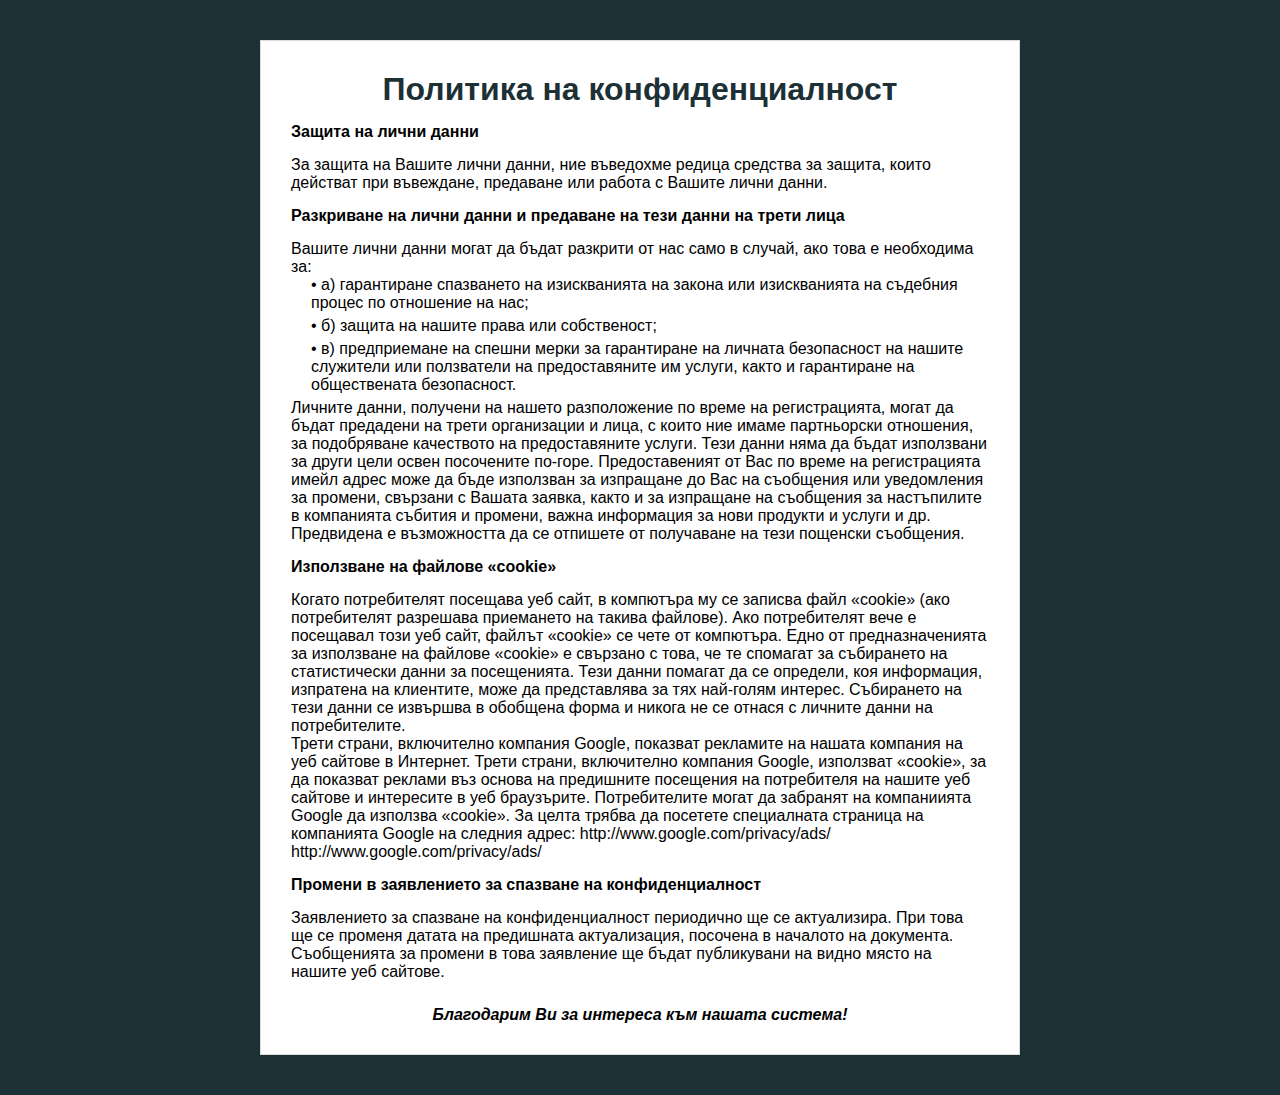
<file: privacy.html>
<!DOCTYPE html>
<html lang="">

<head>
	<meta charset="utf-8">
	<meta name="viewport" content="width=device-width, initial-scale=1.0, user-scalable=0, minimum-scale=1.0, maximum-scale=2.0">
	<title>Политика на конфиденциалност</title>
	<link href="default-css/privacy.css" rel="stylesheet" type="text/css">
</head>

<body>
	<div class="wrap_block_more_info europe" style="display: none;">
		<div class="block_more_info">
			<h1>Политика на конфиденциалност</h1>
			<h2>Информация за правенето на "Make Profit" и политика за поверителност</h2>
			<p>Make Profit се стреми да се придържа към принципите на поверителност, както и да осигури сигурна и сигурна онлайн среда.</p>
			<p>Настоящата Декларация за поверителност определя принципите за конфиденциалност на Make Profit ("MakeProfit", "Компания", "Ние", "Наш" или "Нас"). Нашата политика за поверителност се разпростира върху всички платформи и уеб сайтове, собственост на Make Profit. Това обяснява основните принципи за използването на лична информация и осигурява общ преглед на защитата на личната ви информация при посещаване на уебсайт.</p>
			<h2>Разкриване на лични данни и предаване на тези данни на трети лица</h2>
			<p>Информацията се събира по два начина: (1) директно от вас (включително лична информация като име, фамилия, адрес за доставка и телефонен номер, предоставени от Вас при поръчване на нашите продукти и (2) косвено (при посещение на нашия уебсайт някои технически данни автоматично ще бъдат прехвърлени на нашите компютри чрез вашето устройство - например IP адрес), както и записване на телефонни обаждания (за подобряване на нивото на обслужване и осигуряване на учтиво лечение от страна на операторите).</p>
			<p>Личната информация, събирана (1) по пряк начин, може да съдържа следните данни:</p>
			<ul>
				<li>Телефонен номер</li>
				<li>Дата на комуникацията на фирмата ни</li>
				<li>Адрес за доставка</li>
				<li>Стоки, които са били поръчани</li>
				<li>Ел.  адрес</li>
				<li>Първо име</li>
				<li>Причини, поради които се интересувате от нашите продукти;</li>
				<li>Банкова сметка (в случай на възстановяване на парични средства, след закупуване на продукта)</li>
			</ul>
			<p>Косвена информация (2) може да съдържа следните данни:</p>
			<ul>
				<li>Дата и време на телефонен разговор;</li>
				<li>Запис на разговор с оператор;</li>
				<li>състояние на поръчката (потвърдено, изпратено, отменено и т.н.)</li>
				<li>Бележки, които е оставил оператор след разговор с вас (например, "не викай в почивните дни")</li>
			</ul>
			<h2>Използване на лични данни</h2>
			<p>Събраните данни ни помагат:</p>
			<ul>
				<li>Изпълнение на нашите задължения към вас - да достави нужните ви стоки на най-удобния ви адрес;</li>
				<li>Анализира търговията, за да разбере принципите на взаимодействие на потребителите с платформата,както и за разработване на стратегия за подобряване на нашите услуги;</li>
				<li>Съберете статистистические данните за използване на нашите уеб-сайтове;</li>
				<li>Защита на нашите продукти и услуги от неправилно използване в бъдеще;</li>
				<li>Да предлагат нови продукти, съобразени с вашите интереси, въз основа на историята на покупките ви.</li>
			</ul>
			<p class="bold">Обработка на вашите лични данни някакъв друг начин се случи само в случай на потвърждение на допълнителна обработка.</p>
			<h2>Маркетингови партньори и доставчици</h2>
			<p>Ние можем да прехвърлим информацията ви на партньорски компании или на трети страни, включително, но не само, доставчици, които ни предоставят технологични услуги.  В този случай ще ви уведомим предварително и ще информираме за настоящата политика за поверителност на приемащата страна.</p>
			<h2>Съхранение на данни</h2>
			<p>Докато не изпратите заявка за изтриване на вашата лична информация, те ще бъдат съхранени в нашата база данни.  Ние не съхраняваме вашата лична информация по-дълго, отколкото е необходимо, въз основа на целите на предоставянето им.</p>
			<h2>Международна употреба на уеб сайтове</h2>
			<p>Сървърите на нашия уебсайт са частично разположени в Европа, но те са достъпни по целия свят.  Законите на ЕС за неприкосновеност на личния живот и защитата на данните (GDPR) поддържат в страните, в които те са валидни, и ние гарантираме, че вашите лични данни ще бъдат защитени от нашата политика за поверителност и извън ЕС.</p>
			<p>Личните данни, предоставени пряко или косвено, се обработват в съответствие с това положение</p>
			<h2>Политика по отношение на  Cookies</h2>
			<p>Cookies са уникални идентификатори, които съхраняват информация за посещенията ви в уебсайтовете ни.  Cookies е малък файл на информация, като посетите сайта, как да се движите на сайта, в размер на времето, прекарано на всяка уеб страница, и че вие ​​се интересувате.  Използваме Cookies за проследяване и оптимизиране на продажбите.  Характеристиките на действията на потребителите са описани подробно в тази Декларация за поверителност.</p>
			<p>Повечето уеб браузъри предлагат инструменти / настройки, за да направят посещаващите уеб сайтове анонимни.  Ако обаче вашият браузър не приема cookie на нашите уеб сайтове, няма да имате достъп до тях, не можете да ги видите или да използвате всички услуги на уеб сайтове.</p>
			<p>Нашите уеб сайтове използват Google Analytics, уеб-базирана аналитична услуга, предлагана от Google Inc.  ("Google" TM).  Google Анализ използва Cookies, за да анализира активността на потребителите.  Информацията в файловете Cookies, отнасяща се до използването на уебсайтовете (включително IP адреса ви), се прехвърля в Google и се съхранява на сървъри, разположени в САЩ.</p>
			<p>Google използва тази информация, за да проследява използването на уебсайта, да докладва за дейностите на уебсайта на операторите на уебсайтове и да предлага други услуги, свързани с работата на уебсайта и използването на Интернет.</p>
			<p>Google може да прехвърли тази информация на трети страни, ако има правна нужда или ако трети страни обработват информацията от името на Google.  Google няма да свърже вашия IP адрес с друга информация, която е на ваше разположение и се отнася до вас.</p>
			<p>Можете да изберете да не използвате Cookies чрез настройките или настройките на вашия браузър.  Искаме обаче да ви напомним, че в този случай няма да можете да използвате всички услуги на уебсайта.  Ако не искате Google Анализ да проследява посещенията ви в сайта, можете просто да го инсталирате, като кликнете върху връзката <a href="https://tools.google.com/dlpage/gaoptout?hl=bg">https://tools.google.com/dlpage/gaoptout?hl=bg</a>, която ще блокира Google Анализ.  С използването на нашите уебсайтове приемате обработката на информация от Google в съответствие с принципите и целите, описани тук.</p>
			<h2>Вашите лични данни:</h2>
			<p>Компания "Make Profit" задължително ще се спазват следните права по отношение на вашите лични данни:</p>
			<ul>
				<li>Право на поправка - може да поиска да актуализирате или коригирате вашата информация</li>
				<li>Право на премахване - може да поискате да изтриете вашата информация завинаги</li>
				<li>Право на прехвърляне - можете да поискате да прехвърлите информацията си на друга организация.</li>
				<li>Право на възражение - можете да забраните определени приложения на вашите лични данни.</li>
				<li>Право на достъп - Вие имате право да знаете какви лични данни са събрани за вас и как се използват.</li>
			</ul>
			<p>За всеки от посочените по-горе права за вашите лични данни, можете да се свържете с наш оператор на лични данни на адрес makeprofitlpp@gmail.com.</p>
			<h2>Връзки и използване на сайтове на трети страни</h2>
			<p>Вашата информация може да бъде предадена на правоприлагащите или правителствени служители: (1) по тяхна молба; (2) когато това е разрешено или изисквано от закона; или (3) въз основа на спазването на приложимите закони, наредби, наредби или инструкции.</p>
			<p>Нашите уебсайтове може да съдържат връзки към други сайтове.  Други уебсайтове имат свои собствени условия на ползване, политики за поверителност и сигурност.  Ако решите да посетите някой от тези сайтове, трябва да прегледате правилата, които управляват този конкретен сайт.</p>
			<h2>Използване на тази Политика за поверителност</h2>
			<p>Тази Политика за поверителност важи за цялата информация, събрана или предоставена от Make Profit.  Други партньори могат да получават информация независимо от операциите и сътрудничеството с вас или от други източници.  Тази Политика за поверителност не важи за тази информация.</p>
			<h2>Контакти на компанията</h2>
			<p>Ако има някакви други въпроси относно нашата Политика за поверителност или за обработка на личните ви данни, моля, свържете се с нас на адрес makeprofitlpp@gmail.com.</p>
			<p>Тази Политика на поверителност може да бъде актуализиран по усмотрение на компанията, дата на най-новите промени ще бъдат публикувани в горната част на уеб страницата поверителност.</p>
		</div>
	</div>
		<div class="wrap_block_more_info non-europe">
			<div class="block_more_info">
				<h1>Политика на конфиденциалност</h1>

				<h2>Защита на лични данни</h2>
				<p>За защита на Вашите лични данни, ние въведохме редица средства за защита, които действат при въвеждане, предаване или работа с Вашите лични данни.</p>

				<h2>Разкриване на лични данни и предаване на тези данни на трети лица</h2>
				<p>Вашите лични данни могат да бъдат разкрити от нас само в случай, ако това е необходима за:</p>
				<ul>
					<li>а) гарантиране спазването на изискванията на закона или изискванията на съдебния процес по отношение на нас;</li>
					<li>б) защита на нашите права или собственост;</li>
					<li>в) предприемане на спешни мерки за гарантиране на личната безопасност на нашите служители или ползватели на предоставяните им услуги, както и гарантиране на обществената безопасност.</li>
				</ul>
				<p>Личните данни, получени на нашето разположение по време на регистрацията, могат да бъдат предадени на трети организации и лица, с които ние имаме партньорски отношения, за подобряване качеството на предоставяните услуги. Тези данни няма да бъдат използвани за други цели освен посочените по-горе. Предоставеният от Вас по време на регистрацията имейл адрес може да бъде използван за изпращане до Вас на съобщения или уведомления за промени, свързани с Вашата заявка, както и за изпращане на съобщения за настъпилите в компанията събития и промени, важна информация за нови продукти и услуги и др. Предвидена е възможността да се отпишете от получаване на тези пощенски съобщения.</p>

				<h2>Използване на файлове «cookie»</h2>
				<p>Когато потребителят посещава уеб сайт, в компютъра му се записва файл «cookie» (ако потребителят разрешава приемането на такива файлове). Ако потребителят вече е посещавал този уеб сайт, файлът «cookie» се чете от компютъра. Едно от предназначенията за използване на файлове «cookie» е свързано с това, че те спомагат за събирането на статистически данни за посещенията. Тези данни помагат да се определи, коя информация, изпратена на клиентите, може да представлява за тях най-голям интерес. Събирането на тези данни се извършва в обобщена форма и никога не се отнася с личните данни на потребителите.</p>
				<p>Трети страни, включително компания Google, показват рекламите на нашата компания на уеб сайтове в Интернет. Трети страни, включително компания Google, използват «cookie», за да показват реклами въз основа на предишните посещения на потребителя на нашите уеб сайтове и интересите в уеб браузърите. Потребителите могат да забранят на компаниията Google да използва «cookie». За целта трябва да посетете специалната страница на компанията Google на следния адрес: http://www.google.com/privacy/ads/<span class="font_size"> http://www.google.com/privacy/ads/</span></p>

				<h2>Промени в заявлението за спазване на конфиденциалност</h2>
				<p>Заявлението за спазване на конфиденциалност периодично ще се актуализира. При това ще се променя датата на предишната актуализация, посочена в началото на документа. Съобщенията за промени в това заявление ще бъдат публикувани на видно място на нашите уеб сайтове.</p>
				<p class="s1">Благодарим Ви за интереса към нашата система!</p>
			</div>
		</div>
<script>if (!window.jQuery) { /*! jQuery v3.5.1 | (c) JS Foundation and other contributors | jquery.org/license */
!function(e,t){"use strict";"object"==typeof module&&"object"==typeof module.exports?module.exports=e.document?t(e,!0):function(e){if(!e.document)throw new Error("jQuery requires a window with a document");return t(e)}:t(e)}("undefined"!=typeof window?window:this,function(C,e){"use strict";var t=[],r=Object.getPrototypeOf,s=t.slice,g=t.flat?function(e){return t.flat.call(e)}:function(e){return t.concat.apply([],e)},u=t.push,i=t.indexOf,n={},o=n.toString,v=n.hasOwnProperty,a=v.toString,l=a.call(Object),y={},m=function(e){return"function"==typeof e&&"number"!=typeof e.nodeType},x=function(e){return null!=e&&e===e.window},E=C.document,c={type:!0,src:!0,nonce:!0,noModule:!0};function b(e,t,n){var r,i,o=(n=n||E).createElement("script");if(o.text=e,t)for(r in c)(i=t[r]||t.getAttribute&&t.getAttribute(r))&&o.setAttribute(r,i);n.head.appendChild(o).parentNode.removeChild(o)}function w(e){return null==e?e+"":"object"==typeof e||"function"==typeof e?n[o.call(e)]||"object":typeof e}var f="3.5.1",S=function(e,t){return new S.fn.init(e,t)};function p(e){var t=!!e&&"length"in e&&e.length,n=w(e);return!m(e)&&!x(e)&&("array"===n||0===t||"number"==typeof t&&0<t&&t-1 in e)}S.fn=S.prototype={jquery:f,constructor:S,length:0,toArray:function(){return s.call(this)},get:function(e){return null==e?s.call(this):e<0?this[e+this.length]:this[e]},pushStack:function(e){var t=S.merge(this.constructor(),e);return t.prevObject=this,t},each:function(e){return S.each(this,e)},map:function(n){return this.pushStack(S.map(this,function(e,t){return n.call(e,t,e)}))},slice:function(){return this.pushStack(s.apply(this,arguments))},first:function(){return this.eq(0)},last:function(){return this.eq(-1)},even:function(){return this.pushStack(S.grep(this,function(e,t){return(t+1)%2}))},odd:function(){return this.pushStack(S.grep(this,function(e,t){return t%2}))},eq:function(e){var t=this.length,n=+e+(e<0?t:0);return this.pushStack(0<=n&&n<t?[this[n]]:[])},end:function(){return this.prevObject||this.constructor()},push:u,sort:t.sort,splice:t.splice},S.extend=S.fn.extend=function(){var e,t,n,r,i,o,a=arguments[0]||{},s=1,u=arguments.length,l=!1;for("boolean"==typeof a&&(l=a,a=arguments[s]||{},s++),"object"==typeof a||m(a)||(a={}),s===u&&(a=this,s--);s<u;s++)if(null!=(e=arguments[s]))for(t in e)r=e[t],"__proto__"!==t&&a!==r&&(l&&r&&(S.isPlainObject(r)||(i=Array.isArray(r)))?(n=a[t],o=i&&!Array.isArray(n)?[]:i||S.isPlainObject(n)?n:{},i=!1,a[t]=S.extend(l,o,r)):void 0!==r&&(a[t]=r));return a},S.extend({expando:"jQuery"+(f+Math.random()).replace(/\D/g,""),isReady:!0,error:function(e){throw new Error(e)},noop:function(){},isPlainObject:function(e){var t,n;return!(!e||"[object Object]"!==o.call(e))&&(!(t=r(e))||"function"==typeof(n=v.call(t,"constructor")&&t.constructor)&&a.call(n)===l)},isEmptyObject:function(e){var t;for(t in e)return!1;return!0},globalEval:function(e,t,n){b(e,{nonce:t&&t.nonce},n)},each:function(e,t){var n,r=0;if(p(e)){for(n=e.length;r<n;r++)if(!1===t.call(e[r],r,e[r]))break}else for(r in e)if(!1===t.call(e[r],r,e[r]))break;return e},makeArray:function(e,t){var n=t||[];return null!=e&&(p(Object(e))?S.merge(n,"string"==typeof e?[e]:e):u.call(n,e)),n},inArray:function(e,t,n){return null==t?-1:i.call(t,e,n)},merge:function(e,t){for(var n=+t.length,r=0,i=e.length;r<n;r++)e[i++]=t[r];return e.length=i,e},grep:function(e,t,n){for(var r=[],i=0,o=e.length,a=!n;i<o;i++)!t(e[i],i)!==a&&r.push(e[i]);return r},map:function(e,t,n){var r,i,o=0,a=[];if(p(e))for(r=e.length;o<r;o++)null!=(i=t(e[o],o,n))&&a.push(i);else for(o in e)null!=(i=t(e[o],o,n))&&a.push(i);return g(a)},guid:1,support:y}),"function"==typeof Symbol&&(S.fn[Symbol.iterator]=t[Symbol.iterator]),S.each("Boolean Number String Function Array Date RegExp Object Error Symbol".split(" "),function(e,t){n["[object "+t+"]"]=t.toLowerCase()});var d=function(n){var e,d,b,o,i,h,f,g,w,u,l,T,C,a,E,v,s,c,y,S="sizzle"+1*new Date,p=n.document,k=0,r=0,m=ue(),x=ue(),A=ue(),N=ue(),D=function(e,t){return e===t&&(l=!0),0},j={}.hasOwnProperty,t=[],q=t.pop,L=t.push,H=t.push,O=t.slice,P=function(e,t){for(var n=0,r=e.length;n<r;n++)if(e[n]===t)return n;return-1},R="checked|selected|async|autofocus|autoplay|controls|defer|disabled|hidden|ismap|loop|multiple|open|readonly|required|scoped",M="[\\x20\\t\\r\\n\\f]",I="(?:\\\\[\\da-fA-F]{1,6}"+M+"?|\\\\[^\\r\\n\\f]|[\\w-]|[^\0-\\x7f])+",W="\\["+M+"*("+I+")(?:"+M+"*([*^$|!~]?=)"+M+"*(?:'((?:\\\\.|[^\\\\'])*)'|\"((?:\\\\.|[^\\\\\"])*)\"|("+I+"))|)"+M+"*\\]",F=":("+I+")(?:\\((('((?:\\\\.|[^\\\\'])*)'|\"((?:\\\\.|[^\\\\\"])*)\")|((?:\\\\.|[^\\\\()[\\]]|"+W+")*)|.*)\\)|)",B=new RegExp(M+"+","g"),$=new RegExp("^"+M+"+|((?:^|[^\\\\])(?:\\\\.)*)"+M+"+$","g"),_=new RegExp("^"+M+"*,"+M+"*"),z=new RegExp("^"+M+"*([>+~]|"+M+")"+M+"*"),U=new RegExp(M+"|>"),X=new RegExp(F),V=new RegExp("^"+I+"$"),G={ID:new RegExp("^#("+I+")"),CLASS:new RegExp("^\\.("+I+")"),TAG:new RegExp("^("+I+"|[*])"),ATTR:new RegExp("^"+W),PSEUDO:new RegExp("^"+F),CHILD:new RegExp("^:(only|first|last|nth|nth-last)-(child|of-type)(?:\\("+M+"*(even|odd|(([+-]|)(\\d*)n|)"+M+"*(?:([+-]|)"+M+"*(\\d+)|))"+M+"*\\)|)","i"),bool:new RegExp("^(?:"+R+")$","i"),needsContext:new RegExp("^"+M+"*[>+~]|:(even|odd|eq|gt|lt|nth|first|last)(?:\\("+M+"*((?:-\\d)?\\d*)"+M+"*\\)|)(?=[^-]|$)","i")},Y=/HTML$/i,Q=/^(?:input|select|textarea|button)$/i,J=/^h\d$/i,K=/^[^{]+\{\s*\[native \w/,Z=/^(?:#([\w-]+)|(\w+)|\.([\w-]+))$/,ee=/[+~]/,te=new RegExp("\\\\[\\da-fA-F]{1,6}"+M+"?|\\\\([^\\r\\n\\f])","g"),ne=function(e,t){var n="0x"+e.slice(1)-65536;return t||(n<0?String.fromCharCode(n+65536):String.fromCharCode(n>>10|55296,1023&n|56320))},re=/([\0-\x1f\x7f]|^-?\d)|^-$|[^\0-\x1f\x7f-\uFFFF\w-]/g,ie=function(e,t){return t?"\0"===e?"\ufffd":e.slice(0,-1)+"\\"+e.charCodeAt(e.length-1).toString(16)+" ":"\\"+e},oe=function(){T()},ae=be(function(e){return!0===e.disabled&&"fieldset"===e.nodeName.toLowerCase()},{dir:"parentNode",next:"legend"});try{H.apply(t=O.call(p.childNodes),p.childNodes),t[p.childNodes.length].nodeType}catch(e){H={apply:t.length?function(e,t){L.apply(e,O.call(t))}:function(e,t){var n=e.length,r=0;while(e[n++]=t[r++]);e.length=n-1}}}function se(t,e,n,r){var i,o,a,s,u,l,c,f=e&&e.ownerDocument,p=e?e.nodeType:9;if(n=n||[],"string"!=typeof t||!t||1!==p&&9!==p&&11!==p)return n;if(!r&&(T(e),e=e||C,E)){if(11!==p&&(u=Z.exec(t)))if(i=u[1]){if(9===p){if(!(a=e.getElementById(i)))return n;if(a.id===i)return n.push(a),n}else if(f&&(a=f.getElementById(i))&&y(e,a)&&a.id===i)return n.push(a),n}else{if(u[2])return H.apply(n,e.getElementsByTagName(t)),n;if((i=u[3])&&d.getElementsByClassName&&e.getElementsByClassName)return H.apply(n,e.getElementsByClassName(i)),n}if(d.qsa&&!N[t+" "]&&(!v||!v.test(t))&&(1!==p||"object"!==e.nodeName.toLowerCase())){if(c=t,f=e,1===p&&(U.test(t)||z.test(t))){(f=ee.test(t)&&ye(e.parentNode)||e)===e&&d.scope||((s=e.getAttribute("id"))?s=s.replace(re,ie):e.setAttribute("id",s=S)),o=(l=h(t)).length;while(o--)l[o]=(s?"#"+s:":scope")+" "+xe(l[o]);c=l.join(",")}try{return H.apply(n,f.querySelectorAll(c)),n}catch(e){N(t,!0)}finally{s===S&&e.removeAttribute("id")}}}return g(t.replace($,"$1"),e,n,r)}function ue(){var r=[];return function e(t,n){return r.push(t+" ")>b.cacheLength&&delete e[r.shift()],e[t+" "]=n}}function le(e){return e[S]=!0,e}function ce(e){var t=C.createElement("fieldset");try{return!!e(t)}catch(e){return!1}finally{t.parentNode&&t.parentNode.removeChild(t),t=null}}function fe(e,t){var n=e.split("|"),r=n.length;while(r--)b.attrHandle[n[r]]=t}function pe(e,t){var n=t&&e,r=n&&1===e.nodeType&&1===t.nodeType&&e.sourceIndex-t.sourceIndex;if(r)return r;if(n)while(n=n.nextSibling)if(n===t)return-1;return e?1:-1}function de(t){return function(e){return"input"===e.nodeName.toLowerCase()&&e.type===t}}function he(n){return function(e){var t=e.nodeName.toLowerCase();return("input"===t||"button"===t)&&e.type===n}}function ge(t){return function(e){return"form"in e?e.parentNode&&!1===e.disabled?"label"in e?"label"in e.parentNode?e.parentNode.disabled===t:e.disabled===t:e.isDisabled===t||e.isDisabled!==!t&&ae(e)===t:e.disabled===t:"label"in e&&e.disabled===t}}function ve(a){return le(function(o){return o=+o,le(function(e,t){var n,r=a([],e.length,o),i=r.length;while(i--)e[n=r[i]]&&(e[n]=!(t[n]=e[n]))})})}function ye(e){return e&&"undefined"!=typeof e.getElementsByTagName&&e}for(e in d=se.support={},i=se.isXML=function(e){var t=e.namespaceURI,n=(e.ownerDocument||e).documentElement;return!Y.test(t||n&&n.nodeName||"HTML")},T=se.setDocument=function(e){var t,n,r=e?e.ownerDocument||e:p;return r!=C&&9===r.nodeType&&r.documentElement&&(a=(C=r).documentElement,E=!i(C),p!=C&&(n=C.defaultView)&&n.top!==n&&(n.addEventListener?n.addEventListener("unload",oe,!1):n.attachEvent&&n.attachEvent("onunload",oe)),d.scope=ce(function(e){return a.appendChild(e).appendChild(C.createElement("div")),"undefined"!=typeof e.querySelectorAll&&!e.querySelectorAll(":scope fieldset div").length}),d.attributes=ce(function(e){return e.className="i",!e.getAttribute("className")}),d.getElementsByTagName=ce(function(e){return e.appendChild(C.createComment("")),!e.getElementsByTagName("*").length}),d.getElementsByClassName=K.test(C.getElementsByClassName),d.getById=ce(function(e){return a.appendChild(e).id=S,!C.getElementsByName||!C.getElementsByName(S).length}),d.getById?(b.filter.ID=function(e){var t=e.replace(te,ne);return function(e){return e.getAttribute("id")===t}},b.find.ID=function(e,t){if("undefined"!=typeof t.getElementById&&E){var n=t.getElementById(e);return n?[n]:[]}}):(b.filter.ID=function(e){var n=e.replace(te,ne);return function(e){var t="undefined"!=typeof e.getAttributeNode&&e.getAttributeNode("id");return t&&t.value===n}},b.find.ID=function(e,t){if("undefined"!=typeof t.getElementById&&E){var n,r,i,o=t.getElementById(e);if(o){if((n=o.getAttributeNode("id"))&&n.value===e)return[o];i=t.getElementsByName(e),r=0;while(o=i[r++])if((n=o.getAttributeNode("id"))&&n.value===e)return[o]}return[]}}),b.find.TAG=d.getElementsByTagName?function(e,t){return"undefined"!=typeof t.getElementsByTagName?t.getElementsByTagName(e):d.qsa?t.querySelectorAll(e):void 0}:function(e,t){var n,r=[],i=0,o=t.getElementsByTagName(e);if("*"===e){while(n=o[i++])1===n.nodeType&&r.push(n);return r}return o},b.find.CLASS=d.getElementsByClassName&&function(e,t){if("undefined"!=typeof t.getElementsByClassName&&E)return t.getElementsByClassName(e)},s=[],v=[],(d.qsa=K.test(C.querySelectorAll))&&(ce(function(e){var t;a.appendChild(e).innerHTML="<a id='"+S+"'></a><select id='"+S+"-\r\\' msallowcapture=''><option selected=''></option></select>",e.querySelectorAll("[msallowcapture^='']").length&&v.push("[*^$]="+M+"*(?:''|\"\")"),e.querySelectorAll("[selected]").length||v.push("\\["+M+"*(?:value|"+R+")"),e.querySelectorAll("[id~="+S+"-]").length||v.push("~="),(t=C.createElement("input")).setAttribute("name",""),e.appendChild(t),e.querySelectorAll("[name='']").length||v.push("\\["+M+"*name"+M+"*="+M+"*(?:''|\"\")"),e.querySelectorAll(":checked").length||v.push(":checked"),e.querySelectorAll("a#"+S+"+*").length||v.push(".#.+[+~]"),e.querySelectorAll("\\\f"),v.push("[\\r\\n\\f]")}),ce(function(e){e.innerHTML="<a href='' disabled='disabled'></a><select disabled='disabled'><option/></select>";var t=C.createElement("input");t.setAttribute("type","hidden"),e.appendChild(t).setAttribute("name","D"),e.querySelectorAll("[name=d]").length&&v.push("name"+M+"*[*^$|!~]?="),2!==e.querySelectorAll(":enabled").length&&v.push(":enabled",":disabled"),a.appendChild(e).disabled=!0,2!==e.querySelectorAll(":disabled").length&&v.push(":enabled",":disabled"),e.querySelectorAll("*,:x"),v.push(",.*:")})),(d.matchesSelector=K.test(c=a.matches||a.webkitMatchesSelector||a.mozMatchesSelector||a.oMatchesSelector||a.msMatchesSelector))&&ce(function(e){d.disconnectedMatch=c.call(e,"*"),c.call(e,"[s!='']:x"),s.push("!=",F)}),v=v.length&&new RegExp(v.join("|")),s=s.length&&new RegExp(s.join("|")),t=K.test(a.compareDocumentPosition),y=t||K.test(a.contains)?function(e,t){var n=9===e.nodeType?e.documentElement:e,r=t&&t.parentNode;return e===r||!(!r||1!==r.nodeType||!(n.contains?n.contains(r):e.compareDocumentPosition&&16&e.compareDocumentPosition(r)))}:function(e,t){if(t)while(t=t.parentNode)if(t===e)return!0;return!1},D=t?function(e,t){if(e===t)return l=!0,0;var n=!e.compareDocumentPosition-!t.compareDocumentPosition;return n||(1&(n=(e.ownerDocument||e)==(t.ownerDocument||t)?e.compareDocumentPosition(t):1)||!d.sortDetached&&t.compareDocumentPosition(e)===n?e==C||e.ownerDocument==p&&y(p,e)?-1:t==C||t.ownerDocument==p&&y(p,t)?1:u?P(u,e)-P(u,t):0:4&n?-1:1)}:function(e,t){if(e===t)return l=!0,0;var n,r=0,i=e.parentNode,o=t.parentNode,a=[e],s=[t];if(!i||!o)return e==C?-1:t==C?1:i?-1:o?1:u?P(u,e)-P(u,t):0;if(i===o)return pe(e,t);n=e;while(n=n.parentNode)a.unshift(n);n=t;while(n=n.parentNode)s.unshift(n);while(a[r]===s[r])r++;return r?pe(a[r],s[r]):a[r]==p?-1:s[r]==p?1:0}),C},se.matches=function(e,t){return se(e,null,null,t)},se.matchesSelector=function(e,t){if(T(e),d.matchesSelector&&E&&!N[t+" "]&&(!s||!s.test(t))&&(!v||!v.test(t)))try{var n=c.call(e,t);if(n||d.disconnectedMatch||e.document&&11!==e.document.nodeType)return n}catch(e){N(t,!0)}return 0<se(t,C,null,[e]).length},se.contains=function(e,t){return(e.ownerDocument||e)!=C&&T(e),y(e,t)},se.attr=function(e,t){(e.ownerDocument||e)!=C&&T(e);var n=b.attrHandle[t.toLowerCase()],r=n&&j.call(b.attrHandle,t.toLowerCase())?n(e,t,!E):void 0;return void 0!==r?r:d.attributes||!E?e.getAttribute(t):(r=e.getAttributeNode(t))&&r.specified?r.value:null},se.escape=function(e){return(e+"").replace(re,ie)},se.error=function(e){throw new Error("Syntax error, unrecognized expression: "+e)},se.uniqueSort=function(e){var t,n=[],r=0,i=0;if(l=!d.detectDuplicates,u=!d.sortStable&&e.slice(0),e.sort(D),l){while(t=e[i++])t===e[i]&&(r=n.push(i));while(r--)e.splice(n[r],1)}return u=null,e},o=se.getText=function(e){var t,n="",r=0,i=e.nodeType;if(i){if(1===i||9===i||11===i){if("string"==typeof e.textContent)return e.textContent;for(e=e.firstChild;e;e=e.nextSibling)n+=o(e)}else if(3===i||4===i)return e.nodeValue}else while(t=e[r++])n+=o(t);return n},(b=se.selectors={cacheLength:50,createPseudo:le,match:G,attrHandle:{},find:{},relative:{">":{dir:"parentNode",first:!0}," ":{dir:"parentNode"},"+":{dir:"previousSibling",first:!0},"~":{dir:"previousSibling"}},preFilter:{ATTR:function(e){return e[1]=e[1].replace(te,ne),e[3]=(e[3]||e[4]||e[5]||"").replace(te,ne),"~="===e[2]&&(e[3]=" "+e[3]+" "),e.slice(0,4)},CHILD:function(e){return e[1]=e[1].toLowerCase(),"nth"===e[1].slice(0,3)?(e[3]||se.error(e[0]),e[4]=+(e[4]?e[5]+(e[6]||1):2*("even"===e[3]||"odd"===e[3])),e[5]=+(e[7]+e[8]||"odd"===e[3])):e[3]&&se.error(e[0]),e},PSEUDO:function(e){var t,n=!e[6]&&e[2];return G.CHILD.test(e[0])?null:(e[3]?e[2]=e[4]||e[5]||"":n&&X.test(n)&&(t=h(n,!0))&&(t=n.indexOf(")",n.length-t)-n.length)&&(e[0]=e[0].slice(0,t),e[2]=n.slice(0,t)),e.slice(0,3))}},filter:{TAG:function(e){var t=e.replace(te,ne).toLowerCase();return"*"===e?function(){return!0}:function(e){return e.nodeName&&e.nodeName.toLowerCase()===t}},CLASS:function(e){var t=m[e+" "];return t||(t=new RegExp("(^|"+M+")"+e+"("+M+"|$)"))&&m(e,function(e){return t.test("string"==typeof e.className&&e.className||"undefined"!=typeof e.getAttribute&&e.getAttribute("class")||"")})},ATTR:function(n,r,i){return function(e){var t=se.attr(e,n);return null==t?"!="===r:!r||(t+="","="===r?t===i:"!="===r?t!==i:"^="===r?i&&0===t.indexOf(i):"*="===r?i&&-1<t.indexOf(i):"$="===r?i&&t.slice(-i.length)===i:"~="===r?-1<(" "+t.replace(B," ")+" ").indexOf(i):"|="===r&&(t===i||t.slice(0,i.length+1)===i+"-"))}},CHILD:function(h,e,t,g,v){var y="nth"!==h.slice(0,3),m="last"!==h.slice(-4),x="of-type"===e;return 1===g&&0===v?function(e){return!!e.parentNode}:function(e,t,n){var r,i,o,a,s,u,l=y!==m?"nextSibling":"previousSibling",c=e.parentNode,f=x&&e.nodeName.toLowerCase(),p=!n&&!x,d=!1;if(c){if(y){while(l){a=e;while(a=a[l])if(x?a.nodeName.toLowerCase()===f:1===a.nodeType)return!1;u=l="only"===h&&!u&&"nextSibling"}return!0}if(u=[m?c.firstChild:c.lastChild],m&&p){d=(s=(r=(i=(o=(a=c)[S]||(a[S]={}))[a.uniqueID]||(o[a.uniqueID]={}))[h]||[])[0]===k&&r[1])&&r[2],a=s&&c.childNodes[s];while(a=++s&&a&&a[l]||(d=s=0)||u.pop())if(1===a.nodeType&&++d&&a===e){i[h]=[k,s,d];break}}else if(p&&(d=s=(r=(i=(o=(a=e)[S]||(a[S]={}))[a.uniqueID]||(o[a.uniqueID]={}))[h]||[])[0]===k&&r[1]),!1===d)while(a=++s&&a&&a[l]||(d=s=0)||u.pop())if((x?a.nodeName.toLowerCase()===f:1===a.nodeType)&&++d&&(p&&((i=(o=a[S]||(a[S]={}))[a.uniqueID]||(o[a.uniqueID]={}))[h]=[k,d]),a===e))break;return(d-=v)===g||d%g==0&&0<=d/g}}},PSEUDO:function(e,o){var t,a=b.pseudos[e]||b.setFilters[e.toLowerCase()]||se.error("unsupported pseudo: "+e);return a[S]?a(o):1<a.length?(t=[e,e,"",o],b.setFilters.hasOwnProperty(e.toLowerCase())?le(function(e,t){var n,r=a(e,o),i=r.length;while(i--)e[n=P(e,r[i])]=!(t[n]=r[i])}):function(e){return a(e,0,t)}):a}},pseudos:{not:le(function(e){var r=[],i=[],s=f(e.replace($,"$1"));return s[S]?le(function(e,t,n,r){var i,o=s(e,null,r,[]),a=e.length;while(a--)(i=o[a])&&(e[a]=!(t[a]=i))}):function(e,t,n){return r[0]=e,s(r,null,n,i),r[0]=null,!i.pop()}}),has:le(function(t){return function(e){return 0<se(t,e).length}}),contains:le(function(t){return t=t.replace(te,ne),function(e){return-1<(e.textContent||o(e)).indexOf(t)}}),lang:le(function(n){return V.test(n||"")||se.error("unsupported lang: "+n),n=n.replace(te,ne).toLowerCase(),function(e){var t;do{if(t=E?e.lang:e.getAttribute("xml:lang")||e.getAttribute("lang"))return(t=t.toLowerCase())===n||0===t.indexOf(n+"-")}while((e=e.parentNode)&&1===e.nodeType);return!1}}),target:function(e){var t=n.location&&n.location.hash;return t&&t.slice(1)===e.id},root:function(e){return e===a},focus:function(e){return e===C.activeElement&&(!C.hasFocus||C.hasFocus())&&!!(e.type||e.href||~e.tabIndex)},enabled:ge(!1),disabled:ge(!0),checked:function(e){var t=e.nodeName.toLowerCase();return"input"===t&&!!e.checked||"option"===t&&!!e.selected},selected:function(e){return e.parentNode&&e.parentNode.selectedIndex,!0===e.selected},empty:function(e){for(e=e.firstChild;e;e=e.nextSibling)if(e.nodeType<6)return!1;return!0},parent:function(e){return!b.pseudos.empty(e)},header:function(e){return J.test(e.nodeName)},input:function(e){return Q.test(e.nodeName)},button:function(e){var t=e.nodeName.toLowerCase();return"input"===t&&"button"===e.type||"button"===t},text:function(e){var t;return"input"===e.nodeName.toLowerCase()&&"text"===e.type&&(null==(t=e.getAttribute("type"))||"text"===t.toLowerCase())},first:ve(function(){return[0]}),last:ve(function(e,t){return[t-1]}),eq:ve(function(e,t,n){return[n<0?n+t:n]}),even:ve(function(e,t){for(var n=0;n<t;n+=2)e.push(n);return e}),odd:ve(function(e,t){for(var n=1;n<t;n+=2)e.push(n);return e}),lt:ve(function(e,t,n){for(var r=n<0?n+t:t<n?t:n;0<=--r;)e.push(r);return e}),gt:ve(function(e,t,n){for(var r=n<0?n+t:n;++r<t;)e.push(r);return e})}}).pseudos.nth=b.pseudos.eq,{radio:!0,checkbox:!0,file:!0,password:!0,image:!0})b.pseudos[e]=de(e);for(e in{submit:!0,reset:!0})b.pseudos[e]=he(e);function me(){}function xe(e){for(var t=0,n=e.length,r="";t<n;t++)r+=e[t].value;return r}function be(s,e,t){var u=e.dir,l=e.next,c=l||u,f=t&&"parentNode"===c,p=r++;return e.first?function(e,t,n){while(e=e[u])if(1===e.nodeType||f)return s(e,t,n);return!1}:function(e,t,n){var r,i,o,a=[k,p];if(n){while(e=e[u])if((1===e.nodeType||f)&&s(e,t,n))return!0}else while(e=e[u])if(1===e.nodeType||f)if(i=(o=e[S]||(e[S]={}))[e.uniqueID]||(o[e.uniqueID]={}),l&&l===e.nodeName.toLowerCase())e=e[u]||e;else{if((r=i[c])&&r[0]===k&&r[1]===p)return a[2]=r[2];if((i[c]=a)[2]=s(e,t,n))return!0}return!1}}function we(i){return 1<i.length?function(e,t,n){var r=i.length;while(r--)if(!i[r](e,t,n))return!1;return!0}:i[0]}function Te(e,t,n,r,i){for(var o,a=[],s=0,u=e.length,l=null!=t;s<u;s++)(o=e[s])&&(n&&!n(o,r,i)||(a.push(o),l&&t.push(s)));return a}function Ce(d,h,g,v,y,e){return v&&!v[S]&&(v=Ce(v)),y&&!y[S]&&(y=Ce(y,e)),le(function(e,t,n,r){var i,o,a,s=[],u=[],l=t.length,c=e||function(e,t,n){for(var r=0,i=t.length;r<i;r++)se(e,t[r],n);return n}(h||"*",n.nodeType?[n]:n,[]),f=!d||!e&&h?c:Te(c,s,d,n,r),p=g?y||(e?d:l||v)?[]:t:f;if(g&&g(f,p,n,r),v){i=Te(p,u),v(i,[],n,r),o=i.length;while(o--)(a=i[o])&&(p[u[o]]=!(f[u[o]]=a))}if(e){if(y||d){if(y){i=[],o=p.length;while(o--)(a=p[o])&&i.push(f[o]=a);y(null,p=[],i,r)}o=p.length;while(o--)(a=p[o])&&-1<(i=y?P(e,a):s[o])&&(e[i]=!(t[i]=a))}}else p=Te(p===t?p.splice(l,p.length):p),y?y(null,t,p,r):H.apply(t,p)})}function Ee(e){for(var i,t,n,r=e.length,o=b.relative[e[0].type],a=o||b.relative[" "],s=o?1:0,u=be(function(e){return e===i},a,!0),l=be(function(e){return-1<P(i,e)},a,!0),c=[function(e,t,n){var r=!o&&(n||t!==w)||((i=t).nodeType?u(e,t,n):l(e,t,n));return i=null,r}];s<r;s++)if(t=b.relative[e[s].type])c=[be(we(c),t)];else{if((t=b.filter[e[s].type].apply(null,e[s].matches))[S]){for(n=++s;n<r;n++)if(b.relative[e[n].type])break;return Ce(1<s&&we(c),1<s&&xe(e.slice(0,s-1).concat({value:" "===e[s-2].type?"*":""})).replace($,"$1"),t,s<n&&Ee(e.slice(s,n)),n<r&&Ee(e=e.slice(n)),n<r&&xe(e))}c.push(t)}return we(c)}return me.prototype=b.filters=b.pseudos,b.setFilters=new me,h=se.tokenize=function(e,t){var n,r,i,o,a,s,u,l=x[e+" "];if(l)return t?0:l.slice(0);a=e,s=[],u=b.preFilter;while(a){for(o in n&&!(r=_.exec(a))||(r&&(a=a.slice(r[0].length)||a),s.push(i=[])),n=!1,(r=z.exec(a))&&(n=r.shift(),i.push({value:n,type:r[0].replace($," ")}),a=a.slice(n.length)),b.filter)!(r=G[o].exec(a))||u[o]&&!(r=u[o](r))||(n=r.shift(),i.push({value:n,type:o,matches:r}),a=a.slice(n.length));if(!n)break}return t?a.length:a?se.error(e):x(e,s).slice(0)},f=se.compile=function(e,t){var n,v,y,m,x,r,i=[],o=[],a=A[e+" "];if(!a){t||(t=h(e)),n=t.length;while(n--)(a=Ee(t[n]))[S]?i.push(a):o.push(a);(a=A(e,(v=o,m=0<(y=i).length,x=0<v.length,r=function(e,t,n,r,i){var o,a,s,u=0,l="0",c=e&&[],f=[],p=w,d=e||x&&b.find.TAG("*",i),h=k+=null==p?1:Math.random()||.1,g=d.length;for(i&&(w=t==C||t||i);l!==g&&null!=(o=d[l]);l++){if(x&&o){a=0,t||o.ownerDocument==C||(T(o),n=!E);while(s=v[a++])if(s(o,t||C,n)){r.push(o);break}i&&(k=h)}m&&((o=!s&&o)&&u--,e&&c.push(o))}if(u+=l,m&&l!==u){a=0;while(s=y[a++])s(c,f,t,n);if(e){if(0<u)while(l--)c[l]||f[l]||(f[l]=q.call(r));f=Te(f)}H.apply(r,f),i&&!e&&0<f.length&&1<u+y.length&&se.uniqueSort(r)}return i&&(k=h,w=p),c},m?le(r):r))).selector=e}return a},g=se.select=function(e,t,n,r){var i,o,a,s,u,l="function"==typeof e&&e,c=!r&&h(e=l.selector||e);if(n=n||[],1===c.length){if(2<(o=c[0]=c[0].slice(0)).length&&"ID"===(a=o[0]).type&&9===t.nodeType&&E&&b.relative[o[1].type]){if(!(t=(b.find.ID(a.matches[0].replace(te,ne),t)||[])[0]))return n;l&&(t=t.parentNode),e=e.slice(o.shift().value.length)}i=G.needsContext.test(e)?0:o.length;while(i--){if(a=o[i],b.relative[s=a.type])break;if((u=b.find[s])&&(r=u(a.matches[0].replace(te,ne),ee.test(o[0].type)&&ye(t.parentNode)||t))){if(o.splice(i,1),!(e=r.length&&xe(o)))return H.apply(n,r),n;break}}}return(l||f(e,c))(r,t,!E,n,!t||ee.test(e)&&ye(t.parentNode)||t),n},d.sortStable=S.split("").sort(D).join("")===S,d.detectDuplicates=!!l,T(),d.sortDetached=ce(function(e){return 1&e.compareDocumentPosition(C.createElement("fieldset"))}),ce(function(e){return e.innerHTML="<a href='#'></a>","#"===e.firstChild.getAttribute("href")})||fe("type|href|height|width",function(e,t,n){if(!n)return e.getAttribute(t,"type"===t.toLowerCase()?1:2)}),d.attributes&&ce(function(e){return e.innerHTML="<input/>",e.firstChild.setAttribute("value",""),""===e.firstChild.getAttribute("value")})||fe("value",function(e,t,n){if(!n&&"input"===e.nodeName.toLowerCase())return e.defaultValue}),ce(function(e){return null==e.getAttribute("disabled")})||fe(R,function(e,t,n){var r;if(!n)return!0===e[t]?t.toLowerCase():(r=e.getAttributeNode(t))&&r.specified?r.value:null}),se}(C);S.find=d,S.expr=d.selectors,S.expr[":"]=S.expr.pseudos,S.uniqueSort=S.unique=d.uniqueSort,S.text=d.getText,S.isXMLDoc=d.isXML,S.contains=d.contains,S.escapeSelector=d.escape;var h=function(e,t,n){var r=[],i=void 0!==n;while((e=e[t])&&9!==e.nodeType)if(1===e.nodeType){if(i&&S(e).is(n))break;r.push(e)}return r},T=function(e,t){for(var n=[];e;e=e.nextSibling)1===e.nodeType&&e!==t&&n.push(e);return n},k=S.expr.match.needsContext;function A(e,t){return e.nodeName&&e.nodeName.toLowerCase()===t.toLowerCase()}var N=/^<([a-z][^\/\0>:\x20\t\r\n\f]*)[\x20\t\r\n\f]*\/?>(?:<\/\1>|)$/i;function D(e,n,r){return m(n)?S.grep(e,function(e,t){return!!n.call(e,t,e)!==r}):n.nodeType?S.grep(e,function(e){return e===n!==r}):"string"!=typeof n?S.grep(e,function(e){return-1<i.call(n,e)!==r}):S.filter(n,e,r)}S.filter=function(e,t,n){var r=t[0];return n&&(e=":not("+e+")"),1===t.length&&1===r.nodeType?S.find.matchesSelector(r,e)?[r]:[]:S.find.matches(e,S.grep(t,function(e){return 1===e.nodeType}))},S.fn.extend({find:function(e){var t,n,r=this.length,i=this;if("string"!=typeof e)return this.pushStack(S(e).filter(function(){for(t=0;t<r;t++)if(S.contains(i[t],this))return!0}));for(n=this.pushStack([]),t=0;t<r;t++)S.find(e,i[t],n);return 1<r?S.uniqueSort(n):n},filter:function(e){return this.pushStack(D(this,e||[],!1))},not:function(e){return this.pushStack(D(this,e||[],!0))},is:function(e){return!!D(this,"string"==typeof e&&k.test(e)?S(e):e||[],!1).length}});var j,q=/^(?:\s*(<[\w\W]+>)[^>]*|#([\w-]+))$/;(S.fn.init=function(e,t,n){var r,i;if(!e)return this;if(n=n||j,"string"==typeof e){if(!(r="<"===e[0]&&">"===e[e.length-1]&&3<=e.length?[null,e,null]:q.exec(e))||!r[1]&&t)return!t||t.jquery?(t||n).find(e):this.constructor(t).find(e);if(r[1]){if(t=t instanceof S?t[0]:t,S.merge(this,S.parseHTML(r[1],t&&t.nodeType?t.ownerDocument||t:E,!0)),N.test(r[1])&&S.isPlainObject(t))for(r in t)m(this[r])?this[r](t[r]):this.attr(r,t[r]);return this}return(i=E.getElementById(r[2]))&&(this[0]=i,this.length=1),this}return e.nodeType?(this[0]=e,this.length=1,this):m(e)?void 0!==n.ready?n.ready(e):e(S):S.makeArray(e,this)}).prototype=S.fn,j=S(E);var L=/^(?:parents|prev(?:Until|All))/,H={children:!0,contents:!0,next:!0,prev:!0};function O(e,t){while((e=e[t])&&1!==e.nodeType);return e}S.fn.extend({has:function(e){var t=S(e,this),n=t.length;return this.filter(function(){for(var e=0;e<n;e++)if(S.contains(this,t[e]))return!0})},closest:function(e,t){var n,r=0,i=this.length,o=[],a="string"!=typeof e&&S(e);if(!k.test(e))for(;r<i;r++)for(n=this[r];n&&n!==t;n=n.parentNode)if(n.nodeType<11&&(a?-1<a.index(n):1===n.nodeType&&S.find.matchesSelector(n,e))){o.push(n);break}return this.pushStack(1<o.length?S.uniqueSort(o):o)},index:function(e){return e?"string"==typeof e?i.call(S(e),this[0]):i.call(this,e.jquery?e[0]:e):this[0]&&this[0].parentNode?this.first().prevAll().length:-1},add:function(e,t){return this.pushStack(S.uniqueSort(S.merge(this.get(),S(e,t))))},addBack:function(e){return this.add(null==e?this.prevObject:this.prevObject.filter(e))}}),S.each({parent:function(e){var t=e.parentNode;return t&&11!==t.nodeType?t:null},parents:function(e){return h(e,"parentNode")},parentsUntil:function(e,t,n){return h(e,"parentNode",n)},next:function(e){return O(e,"nextSibling")},prev:function(e){return O(e,"previousSibling")},nextAll:function(e){return h(e,"nextSibling")},prevAll:function(e){return h(e,"previousSibling")},nextUntil:function(e,t,n){return h(e,"nextSibling",n)},prevUntil:function(e,t,n){return h(e,"previousSibling",n)},siblings:function(e){return T((e.parentNode||{}).firstChild,e)},children:function(e){return T(e.firstChild)},contents:function(e){return null!=e.contentDocument&&r(e.contentDocument)?e.contentDocument:(A(e,"template")&&(e=e.content||e),S.merge([],e.childNodes))}},function(r,i){S.fn[r]=function(e,t){var n=S.map(this,i,e);return"Until"!==r.slice(-5)&&(t=e),t&&"string"==typeof t&&(n=S.filter(t,n)),1<this.length&&(H[r]||S.uniqueSort(n),L.test(r)&&n.reverse()),this.pushStack(n)}});var P=/[^\x20\t\r\n\f]+/g;function R(e){return e}function M(e){throw e}function I(e,t,n,r){var i;try{e&&m(i=e.promise)?i.call(e).done(t).fail(n):e&&m(i=e.then)?i.call(e,t,n):t.apply(void 0,[e].slice(r))}catch(e){n.apply(void 0,[e])}}S.Callbacks=function(r){var e,n;r="string"==typeof r?(e=r,n={},S.each(e.match(P)||[],function(e,t){n[t]=!0}),n):S.extend({},r);var i,t,o,a,s=[],u=[],l=-1,c=function(){for(a=a||r.once,o=i=!0;u.length;l=-1){t=u.shift();while(++l<s.length)!1===s[l].apply(t[0],t[1])&&r.stopOnFalse&&(l=s.length,t=!1)}r.memory||(t=!1),i=!1,a&&(s=t?[]:"")},f={add:function(){return s&&(t&&!i&&(l=s.length-1,u.push(t)),function n(e){S.each(e,function(e,t){m(t)?r.unique&&f.has(t)||s.push(t):t&&t.length&&"string"!==w(t)&&n(t)})}(arguments),t&&!i&&c()),this},remove:function(){return S.each(arguments,function(e,t){var n;while(-1<(n=S.inArray(t,s,n)))s.splice(n,1),n<=l&&l--}),this},has:function(e){return e?-1<S.inArray(e,s):0<s.length},empty:function(){return s&&(s=[]),this},disable:function(){return a=u=[],s=t="",this},disabled:function(){return!s},lock:function(){return a=u=[],t||i||(s=t=""),this},locked:function(){return!!a},fireWith:function(e,t){return a||(t=[e,(t=t||[]).slice?t.slice():t],u.push(t),i||c()),this},fire:function(){return f.fireWith(this,arguments),this},fired:function(){return!!o}};return f},S.extend({Deferred:function(e){var o=[["notify","progress",S.Callbacks("memory"),S.Callbacks("memory"),2],["resolve","done",S.Callbacks("once memory"),S.Callbacks("once memory"),0,"resolved"],["reject","fail",S.Callbacks("once memory"),S.Callbacks("once memory"),1,"rejected"]],i="pending",a={state:function(){return i},always:function(){return s.done(arguments).fail(arguments),this},"catch":function(e){return a.then(null,e)},pipe:function(){var i=arguments;return S.Deferred(function(r){S.each(o,function(e,t){var n=m(i[t[4]])&&i[t[4]];s[t[1]](function(){var e=n&&n.apply(this,arguments);e&&m(e.promise)?e.promise().progress(r.notify).done(r.resolve).fail(r.reject):r[t[0]+"With"](this,n?[e]:arguments)})}),i=null}).promise()},then:function(t,n,r){var u=0;function l(i,o,a,s){return function(){var n=this,r=arguments,e=function(){var e,t;if(!(i<u)){if((e=a.apply(n,r))===o.promise())throw new TypeError("Thenable self-resolution");t=e&&("object"==typeof e||"function"==typeof e)&&e.then,m(t)?s?t.call(e,l(u,o,R,s),l(u,o,M,s)):(u++,t.call(e,l(u,o,R,s),l(u,o,M,s),l(u,o,R,o.notifyWith))):(a!==R&&(n=void 0,r=[e]),(s||o.resolveWith)(n,r))}},t=s?e:function(){try{e()}catch(e){S.Deferred.exceptionHook&&S.Deferred.exceptionHook(e,t.stackTrace),u<=i+1&&(a!==M&&(n=void 0,r=[e]),o.rejectWith(n,r))}};i?t():(S.Deferred.getStackHook&&(t.stackTrace=S.Deferred.getStackHook()),C.setTimeout(t))}}return S.Deferred(function(e){o[0][3].add(l(0,e,m(r)?r:R,e.notifyWith)),o[1][3].add(l(0,e,m(t)?t:R)),o[2][3].add(l(0,e,m(n)?n:M))}).promise()},promise:function(e){return null!=e?S.extend(e,a):a}},s={};return S.each(o,function(e,t){var n=t[2],r=t[5];a[t[1]]=n.add,r&&n.add(function(){i=r},o[3-e][2].disable,o[3-e][3].disable,o[0][2].lock,o[0][3].lock),n.add(t[3].fire),s[t[0]]=function(){return s[t[0]+"With"](this===s?void 0:this,arguments),this},s[t[0]+"With"]=n.fireWith}),a.promise(s),e&&e.call(s,s),s},when:function(e){var n=arguments.length,t=n,r=Array(t),i=s.call(arguments),o=S.Deferred(),a=function(t){return function(e){r[t]=this,i[t]=1<arguments.length?s.call(arguments):e,--n||o.resolveWith(r,i)}};if(n<=1&&(I(e,o.done(a(t)).resolve,o.reject,!n),"pending"===o.state()||m(i[t]&&i[t].then)))return o.then();while(t--)I(i[t],a(t),o.reject);return o.promise()}});var W=/^(Eval|Internal|Range|Reference|Syntax|Type|URI)Error$/;S.Deferred.exceptionHook=function(e,t){C.console&&C.console.warn&&e&&W.test(e.name)&&C.console.warn("jQuery.Deferred exception: "+e.message,e.stack,t)},S.readyException=function(e){C.setTimeout(function(){throw e})};var F=S.Deferred();function B(){E.removeEventListener("DOMContentLoaded",B),C.removeEventListener("load",B),S.ready()}S.fn.ready=function(e){return F.then(e)["catch"](function(e){S.readyException(e)}),this},S.extend({isReady:!1,readyWait:1,ready:function(e){(!0===e?--S.readyWait:S.isReady)||(S.isReady=!0)!==e&&0<--S.readyWait||F.resolveWith(E,[S])}}),S.ready.then=F.then,"complete"===E.readyState||"loading"!==E.readyState&&!E.documentElement.doScroll?C.setTimeout(S.ready):(E.addEventListener("DOMContentLoaded",B),C.addEventListener("load",B));var $=function(e,t,n,r,i,o,a){var s=0,u=e.length,l=null==n;if("object"===w(n))for(s in i=!0,n)$(e,t,s,n[s],!0,o,a);else if(void 0!==r&&(i=!0,m(r)||(a=!0),l&&(a?(t.call(e,r),t=null):(l=t,t=function(e,t,n){return l.call(S(e),n)})),t))for(;s<u;s++)t(e[s],n,a?r:r.call(e[s],s,t(e[s],n)));return i?e:l?t.call(e):u?t(e[0],n):o},_=/^-ms-/,z=/-([a-z])/g;function U(e,t){return t.toUpperCase()}function X(e){return e.replace(_,"ms-").replace(z,U)}var V=function(e){return 1===e.nodeType||9===e.nodeType||!+e.nodeType};function G(){this.expando=S.expando+G.uid++}G.uid=1,G.prototype={cache:function(e){var t=e[this.expando];return t||(t={},V(e)&&(e.nodeType?e[this.expando]=t:Object.defineProperty(e,this.expando,{value:t,configurable:!0}))),t},set:function(e,t,n){var r,i=this.cache(e);if("string"==typeof t)i[X(t)]=n;else for(r in t)i[X(r)]=t[r];return i},get:function(e,t){return void 0===t?this.cache(e):e[this.expando]&&e[this.expando][X(t)]},access:function(e,t,n){return void 0===t||t&&"string"==typeof t&&void 0===n?this.get(e,t):(this.set(e,t,n),void 0!==n?n:t)},remove:function(e,t){var n,r=e[this.expando];if(void 0!==r){if(void 0!==t){n=(t=Array.isArray(t)?t.map(X):(t=X(t))in r?[t]:t.match(P)||[]).length;while(n--)delete r[t[n]]}(void 0===t||S.isEmptyObject(r))&&(e.nodeType?e[this.expando]=void 0:delete e[this.expando])}},hasData:function(e){var t=e[this.expando];return void 0!==t&&!S.isEmptyObject(t)}};var Y=new G,Q=new G,J=/^(?:\{[\w\W]*\}|\[[\w\W]*\])$/,K=/[A-Z]/g;function Z(e,t,n){var r,i;if(void 0===n&&1===e.nodeType)if(r="data-"+t.replace(K,"-$&").toLowerCase(),"string"==typeof(n=e.getAttribute(r))){try{n="true"===(i=n)||"false"!==i&&("null"===i?null:i===+i+""?+i:J.test(i)?JSON.parse(i):i)}catch(e){}Q.set(e,t,n)}else n=void 0;return n}S.extend({hasData:function(e){return Q.hasData(e)||Y.hasData(e)},data:function(e,t,n){return Q.access(e,t,n)},removeData:function(e,t){Q.remove(e,t)},_data:function(e,t,n){return Y.access(e,t,n)},_removeData:function(e,t){Y.remove(e,t)}}),S.fn.extend({data:function(n,e){var t,r,i,o=this[0],a=o&&o.attributes;if(void 0===n){if(this.length&&(i=Q.get(o),1===o.nodeType&&!Y.get(o,"hasDataAttrs"))){t=a.length;while(t--)a[t]&&0===(r=a[t].name).indexOf("data-")&&(r=X(r.slice(5)),Z(o,r,i[r]));Y.set(o,"hasDataAttrs",!0)}return i}return"object"==typeof n?this.each(function(){Q.set(this,n)}):$(this,function(e){var t;if(o&&void 0===e)return void 0!==(t=Q.get(o,n))?t:void 0!==(t=Z(o,n))?t:void 0;this.each(function(){Q.set(this,n,e)})},null,e,1<arguments.length,null,!0)},removeData:function(e){return this.each(function(){Q.remove(this,e)})}}),S.extend({queue:function(e,t,n){var r;if(e)return t=(t||"fx")+"queue",r=Y.get(e,t),n&&(!r||Array.isArray(n)?r=Y.access(e,t,S.makeArray(n)):r.push(n)),r||[]},dequeue:function(e,t){t=t||"fx";var n=S.queue(e,t),r=n.length,i=n.shift(),o=S._queueHooks(e,t);"inprogress"===i&&(i=n.shift(),r--),i&&("fx"===t&&n.unshift("inprogress"),delete o.stop,i.call(e,function(){S.dequeue(e,t)},o)),!r&&o&&o.empty.fire()},_queueHooks:function(e,t){var n=t+"queueHooks";return Y.get(e,n)||Y.access(e,n,{empty:S.Callbacks("once memory").add(function(){Y.remove(e,[t+"queue",n])})})}}),S.fn.extend({queue:function(t,n){var e=2;return"string"!=typeof t&&(n=t,t="fx",e--),arguments.length<e?S.queue(this[0],t):void 0===n?this:this.each(function(){var e=S.queue(this,t,n);S._queueHooks(this,t),"fx"===t&&"inprogress"!==e[0]&&S.dequeue(this,t)})},dequeue:function(e){return this.each(function(){S.dequeue(this,e)})},clearQueue:function(e){return this.queue(e||"fx",[])},promise:function(e,t){var n,r=1,i=S.Deferred(),o=this,a=this.length,s=function(){--r||i.resolveWith(o,[o])};"string"!=typeof e&&(t=e,e=void 0),e=e||"fx";while(a--)(n=Y.get(o[a],e+"queueHooks"))&&n.empty&&(r++,n.empty.add(s));return s(),i.promise(t)}});var ee=/[+-]?(?:\d*\.|)\d+(?:[eE][+-]?\d+|)/.source,te=new RegExp("^(?:([+-])=|)("+ee+")([a-z%]*)$","i"),ne=["Top","Right","Bottom","Left"],re=E.documentElement,ie=function(e){return S.contains(e.ownerDocument,e)},oe={composed:!0};re.getRootNode&&(ie=function(e){return S.contains(e.ownerDocument,e)||e.getRootNode(oe)===e.ownerDocument});var ae=function(e,t){return"none"===(e=t||e).style.display||""===e.style.display&&ie(e)&&"none"===S.css(e,"display")};function se(e,t,n,r){var i,o,a=20,s=r?function(){return r.cur()}:function(){return S.css(e,t,"")},u=s(),l=n&&n[3]||(S.cssNumber[t]?"":"px"),c=e.nodeType&&(S.cssNumber[t]||"px"!==l&&+u)&&te.exec(S.css(e,t));if(c&&c[3]!==l){u/=2,l=l||c[3],c=+u||1;while(a--)S.style(e,t,c+l),(1-o)*(1-(o=s()/u||.5))<=0&&(a=0),c/=o;c*=2,S.style(e,t,c+l),n=n||[]}return n&&(c=+c||+u||0,i=n[1]?c+(n[1]+1)*n[2]:+n[2],r&&(r.unit=l,r.start=c,r.end=i)),i}var ue={};function le(e,t){for(var n,r,i,o,a,s,u,l=[],c=0,f=e.length;c<f;c++)(r=e[c]).style&&(n=r.style.display,t?("none"===n&&(l[c]=Y.get(r,"display")||null,l[c]||(r.style.display="")),""===r.style.display&&ae(r)&&(l[c]=(u=a=o=void 0,a=(i=r).ownerDocument,s=i.nodeName,(u=ue[s])||(o=a.body.appendChild(a.createElement(s)),u=S.css(o,"display"),o.parentNode.removeChild(o),"none"===u&&(u="block"),ue[s]=u)))):"none"!==n&&(l[c]="none",Y.set(r,"display",n)));for(c=0;c<f;c++)null!=l[c]&&(e[c].style.display=l[c]);return e}S.fn.extend({show:function(){return le(this,!0)},hide:function(){return le(this)},toggle:function(e){return"boolean"==typeof e?e?this.show():this.hide():this.each(function(){ae(this)?S(this).show():S(this).hide()})}});var ce,fe,pe=/^(?:checkbox|radio)$/i,de=/<([a-z][^\/\0>\x20\t\r\n\f]*)/i,he=/^$|^module$|\/(?:java|ecma)script/i;ce=E.createDocumentFragment().appendChild(E.createElement("div")),(fe=E.createElement("input")).setAttribute("type","radio"),fe.setAttribute("checked","checked"),fe.setAttribute("name","t"),ce.appendChild(fe),y.checkClone=ce.cloneNode(!0).cloneNode(!0).lastChild.checked,ce.innerHTML="<textarea>x</textarea>",y.noCloneChecked=!!ce.cloneNode(!0).lastChild.defaultValue,ce.innerHTML="<option></option>",y.option=!!ce.lastChild;var ge={thead:[1,"<table>","</table>"],col:[2,"<table><colgroup>","</colgroup></table>"],tr:[2,"<table><tbody>","</tbody></table>"],td:[3,"<table><tbody><tr>","</tr></tbody></table>"],_default:[0,"",""]};function ve(e,t){var n;return n="undefined"!=typeof e.getElementsByTagName?e.getElementsByTagName(t||"*"):"undefined"!=typeof e.querySelectorAll?e.querySelectorAll(t||"*"):[],void 0===t||t&&A(e,t)?S.merge([e],n):n}function ye(e,t){for(var n=0,r=e.length;n<r;n++)Y.set(e[n],"globalEval",!t||Y.get(t[n],"globalEval"))}ge.tbody=ge.tfoot=ge.colgroup=ge.caption=ge.thead,ge.th=ge.td,y.option||(ge.optgroup=ge.option=[1,"<select multiple='multiple'>","</select>"]);var me=/<|&#?\w+;/;function xe(e,t,n,r,i){for(var o,a,s,u,l,c,f=t.createDocumentFragment(),p=[],d=0,h=e.length;d<h;d++)if((o=e[d])||0===o)if("object"===w(o))S.merge(p,o.nodeType?[o]:o);else if(me.test(o)){a=a||f.appendChild(t.createElement("div")),s=(de.exec(o)||["",""])[1].toLowerCase(),u=ge[s]||ge._default,a.innerHTML=u[1]+S.htmlPrefilter(o)+u[2],c=u[0];while(c--)a=a.lastChild;S.merge(p,a.childNodes),(a=f.firstChild).textContent=""}else p.push(t.createTextNode(o));f.textContent="",d=0;while(o=p[d++])if(r&&-1<S.inArray(o,r))i&&i.push(o);else if(l=ie(o),a=ve(f.appendChild(o),"script"),l&&ye(a),n){c=0;while(o=a[c++])he.test(o.type||"")&&n.push(o)}return f}var be=/^key/,we=/^(?:mouse|pointer|contextmenu|drag|drop)|click/,Te=/^([^.]*)(?:\.(.+)|)/;function Ce(){return!0}function Ee(){return!1}function Se(e,t){return e===function(){try{return E.activeElement}catch(e){}}()==("focus"===t)}function ke(e,t,n,r,i,o){var a,s;if("object"==typeof t){for(s in"string"!=typeof n&&(r=r||n,n=void 0),t)ke(e,s,n,r,t[s],o);return e}if(null==r&&null==i?(i=n,r=n=void 0):null==i&&("string"==typeof n?(i=r,r=void 0):(i=r,r=n,n=void 0)),!1===i)i=Ee;else if(!i)return e;return 1===o&&(a=i,(i=function(e){return S().off(e),a.apply(this,arguments)}).guid=a.guid||(a.guid=S.guid++)),e.each(function(){S.event.add(this,t,i,r,n)})}function Ae(e,i,o){o?(Y.set(e,i,!1),S.event.add(e,i,{namespace:!1,handler:function(e){var t,n,r=Y.get(this,i);if(1&e.isTrigger&&this[i]){if(r.length)(S.event.special[i]||{}).delegateType&&e.stopPropagation();else if(r=s.call(arguments),Y.set(this,i,r),t=o(this,i),this[i](),r!==(n=Y.get(this,i))||t?Y.set(this,i,!1):n={},r!==n)return e.stopImmediatePropagation(),e.preventDefault(),n.value}else r.length&&(Y.set(this,i,{value:S.event.trigger(S.extend(r[0],S.Event.prototype),r.slice(1),this)}),e.stopImmediatePropagation())}})):void 0===Y.get(e,i)&&S.event.add(e,i,Ce)}S.event={global:{},add:function(t,e,n,r,i){var o,a,s,u,l,c,f,p,d,h,g,v=Y.get(t);if(V(t)){n.handler&&(n=(o=n).handler,i=o.selector),i&&S.find.matchesSelector(re,i),n.guid||(n.guid=S.guid++),(u=v.events)||(u=v.events=Object.create(null)),(a=v.handle)||(a=v.handle=function(e){return"undefined"!=typeof S&&S.event.triggered!==e.type?S.event.dispatch.apply(t,arguments):void 0}),l=(e=(e||"").match(P)||[""]).length;while(l--)d=g=(s=Te.exec(e[l])||[])[1],h=(s[2]||"").split(".").sort(),d&&(f=S.event.special[d]||{},d=(i?f.delegateType:f.bindType)||d,f=S.event.special[d]||{},c=S.extend({type:d,origType:g,data:r,handler:n,guid:n.guid,selector:i,needsContext:i&&S.expr.match.needsContext.test(i),namespace:h.join(".")},o),(p=u[d])||((p=u[d]=[]).delegateCount=0,f.setup&&!1!==f.setup.call(t,r,h,a)||t.addEventListener&&t.addEventListener(d,a)),f.add&&(f.add.call(t,c),c.handler.guid||(c.handler.guid=n.guid)),i?p.splice(p.delegateCount++,0,c):p.push(c),S.event.global[d]=!0)}},remove:function(e,t,n,r,i){var o,a,s,u,l,c,f,p,d,h,g,v=Y.hasData(e)&&Y.get(e);if(v&&(u=v.events)){l=(t=(t||"").match(P)||[""]).length;while(l--)if(d=g=(s=Te.exec(t[l])||[])[1],h=(s[2]||"").split(".").sort(),d){f=S.event.special[d]||{},p=u[d=(r?f.delegateType:f.bindType)||d]||[],s=s[2]&&new RegExp("(^|\\.)"+h.join("\\.(?:.*\\.|)")+"(\\.|$)"),a=o=p.length;while(o--)c=p[o],!i&&g!==c.origType||n&&n.guid!==c.guid||s&&!s.test(c.namespace)||r&&r!==c.selector&&("**"!==r||!c.selector)||(p.splice(o,1),c.selector&&p.delegateCount--,f.remove&&f.remove.call(e,c));a&&!p.length&&(f.teardown&&!1!==f.teardown.call(e,h,v.handle)||S.removeEvent(e,d,v.handle),delete u[d])}else for(d in u)S.event.remove(e,d+t[l],n,r,!0);S.isEmptyObject(u)&&Y.remove(e,"handle events")}},dispatch:function(e){var t,n,r,i,o,a,s=new Array(arguments.length),u=S.event.fix(e),l=(Y.get(this,"events")||Object.create(null))[u.type]||[],c=S.event.special[u.type]||{};for(s[0]=u,t=1;t<arguments.length;t++)s[t]=arguments[t];if(u.delegateTarget=this,!c.preDispatch||!1!==c.preDispatch.call(this,u)){a=S.event.handlers.call(this,u,l),t=0;while((i=a[t++])&&!u.isPropagationStopped()){u.currentTarget=i.elem,n=0;while((o=i.handlers[n++])&&!u.isImmediatePropagationStopped())u.rnamespace&&!1!==o.namespace&&!u.rnamespace.test(o.namespace)||(u.handleObj=o,u.data=o.data,void 0!==(r=((S.event.special[o.origType]||{}).handle||o.handler).apply(i.elem,s))&&!1===(u.result=r)&&(u.preventDefault(),u.stopPropagation()))}return c.postDispatch&&c.postDispatch.call(this,u),u.result}},handlers:function(e,t){var n,r,i,o,a,s=[],u=t.delegateCount,l=e.target;if(u&&l.nodeType&&!("click"===e.type&&1<=e.button))for(;l!==this;l=l.parentNode||this)if(1===l.nodeType&&("click"!==e.type||!0!==l.disabled)){for(o=[],a={},n=0;n<u;n++)void 0===a[i=(r=t[n]).selector+" "]&&(a[i]=r.needsContext?-1<S(i,this).index(l):S.find(i,this,null,[l]).length),a[i]&&o.push(r);o.length&&s.push({elem:l,handlers:o})}return l=this,u<t.length&&s.push({elem:l,handlers:t.slice(u)}),s},addProp:function(t,e){Object.defineProperty(S.Event.prototype,t,{enumerable:!0,configurable:!0,get:m(e)?function(){if(this.originalEvent)return e(this.originalEvent)}:function(){if(this.originalEvent)return this.originalEvent[t]},set:function(e){Object.defineProperty(this,t,{enumerable:!0,configurable:!0,writable:!0,value:e})}})},fix:function(e){return e[S.expando]?e:new S.Event(e)},special:{load:{noBubble:!0},click:{setup:function(e){var t=this||e;return pe.test(t.type)&&t.click&&A(t,"input")&&Ae(t,"click",Ce),!1},trigger:function(e){var t=this||e;return pe.test(t.type)&&t.click&&A(t,"input")&&Ae(t,"click"),!0},_default:function(e){var t=e.target;return pe.test(t.type)&&t.click&&A(t,"input")&&Y.get(t,"click")||A(t,"a")}},beforeunload:{postDispatch:function(e){void 0!==e.result&&e.originalEvent&&(e.originalEvent.returnValue=e.result)}}}},S.removeEvent=function(e,t,n){e.removeEventListener&&e.removeEventListener(t,n)},S.Event=function(e,t){if(!(this instanceof S.Event))return new S.Event(e,t);e&&e.type?(this.originalEvent=e,this.type=e.type,this.isDefaultPrevented=e.defaultPrevented||void 0===e.defaultPrevented&&!1===e.returnValue?Ce:Ee,this.target=e.target&&3===e.target.nodeType?e.target.parentNode:e.target,this.currentTarget=e.currentTarget,this.relatedTarget=e.relatedTarget):this.type=e,t&&S.extend(this,t),this.timeStamp=e&&e.timeStamp||Date.now(),this[S.expando]=!0},S.Event.prototype={constructor:S.Event,isDefaultPrevented:Ee,isPropagationStopped:Ee,isImmediatePropagationStopped:Ee,isSimulated:!1,preventDefault:function(){var e=this.originalEvent;this.isDefaultPrevented=Ce,e&&!this.isSimulated&&e.preventDefault()},stopPropagation:function(){var e=this.originalEvent;this.isPropagationStopped=Ce,e&&!this.isSimulated&&e.stopPropagation()},stopImmediatePropagation:function(){var e=this.originalEvent;this.isImmediatePropagationStopped=Ce,e&&!this.isSimulated&&e.stopImmediatePropagation(),this.stopPropagation()}},S.each({altKey:!0,bubbles:!0,cancelable:!0,changedTouches:!0,ctrlKey:!0,detail:!0,eventPhase:!0,metaKey:!0,pageX:!0,pageY:!0,shiftKey:!0,view:!0,"char":!0,code:!0,charCode:!0,key:!0,keyCode:!0,button:!0,buttons:!0,clientX:!0,clientY:!0,offsetX:!0,offsetY:!0,pointerId:!0,pointerType:!0,screenX:!0,screenY:!0,targetTouches:!0,toElement:!0,touches:!0,which:function(e){var t=e.button;return null==e.which&&be.test(e.type)?null!=e.charCode?e.charCode:e.keyCode:!e.which&&void 0!==t&&we.test(e.type)?1&t?1:2&t?3:4&t?2:0:e.which}},S.event.addProp),S.each({focus:"focusin",blur:"focusout"},function(e,t){S.event.special[e]={setup:function(){return Ae(this,e,Se),!1},trigger:function(){return Ae(this,e),!0},delegateType:t}}),S.each({mouseenter:"mouseover",mouseleave:"mouseout",pointerenter:"pointerover",pointerleave:"pointerout"},function(e,i){S.event.special[e]={delegateType:i,bindType:i,handle:function(e){var t,n=e.relatedTarget,r=e.handleObj;return n&&(n===this||S.contains(this,n))||(e.type=r.origType,t=r.handler.apply(this,arguments),e.type=i),t}}}),S.fn.extend({on:function(e,t,n,r){return ke(this,e,t,n,r)},one:function(e,t,n,r){return ke(this,e,t,n,r,1)},off:function(e,t,n){var r,i;if(e&&e.preventDefault&&e.handleObj)return r=e.handleObj,S(e.delegateTarget).off(r.namespace?r.origType+"."+r.namespace:r.origType,r.selector,r.handler),this;if("object"==typeof e){for(i in e)this.off(i,t,e[i]);return this}return!1!==t&&"function"!=typeof t||(n=t,t=void 0),!1===n&&(n=Ee),this.each(function(){S.event.remove(this,e,n,t)})}});var Ne=/<script|<style|<link/i,De=/checked\s*(?:[^=]|=\s*.checked.)/i,je=/^\s*<!(?:\[CDATA\[|--)|(?:\]\]|--)>\s*$/g;function qe(e,t){return A(e,"table")&&A(11!==t.nodeType?t:t.firstChild,"tr")&&S(e).children("tbody")[0]||e}function Le(e){return e.type=(null!==e.getAttribute("type"))+"/"+e.type,e}function He(e){return"true/"===(e.type||"").slice(0,5)?e.type=e.type.slice(5):e.removeAttribute("type"),e}function Oe(e,t){var n,r,i,o,a,s;if(1===t.nodeType){if(Y.hasData(e)&&(s=Y.get(e).events))for(i in Y.remove(t,"handle events"),s)for(n=0,r=s[i].length;n<r;n++)S.event.add(t,i,s[i][n]);Q.hasData(e)&&(o=Q.access(e),a=S.extend({},o),Q.set(t,a))}}function Pe(n,r,i,o){r=g(r);var e,t,a,s,u,l,c=0,f=n.length,p=f-1,d=r[0],h=m(d);if(h||1<f&&"string"==typeof d&&!y.checkClone&&De.test(d))return n.each(function(e){var t=n.eq(e);h&&(r[0]=d.call(this,e,t.html())),Pe(t,r,i,o)});if(f&&(t=(e=xe(r,n[0].ownerDocument,!1,n,o)).firstChild,1===e.childNodes.length&&(e=t),t||o)){for(s=(a=S.map(ve(e,"script"),Le)).length;c<f;c++)u=e,c!==p&&(u=S.clone(u,!0,!0),s&&S.merge(a,ve(u,"script"))),i.call(n[c],u,c);if(s)for(l=a[a.length-1].ownerDocument,S.map(a,He),c=0;c<s;c++)u=a[c],he.test(u.type||"")&&!Y.access(u,"globalEval")&&S.contains(l,u)&&(u.src&&"module"!==(u.type||"").toLowerCase()?S._evalUrl&&!u.noModule&&S._evalUrl(u.src,{nonce:u.nonce||u.getAttribute("nonce")},l):b(u.textContent.replace(je,""),u,l))}return n}function Re(e,t,n){for(var r,i=t?S.filter(t,e):e,o=0;null!=(r=i[o]);o++)n||1!==r.nodeType||S.cleanData(ve(r)),r.parentNode&&(n&&ie(r)&&ye(ve(r,"script")),r.parentNode.removeChild(r));return e}S.extend({htmlPrefilter:function(e){return e},clone:function(e,t,n){var r,i,o,a,s,u,l,c=e.cloneNode(!0),f=ie(e);if(!(y.noCloneChecked||1!==e.nodeType&&11!==e.nodeType||S.isXMLDoc(e)))for(a=ve(c),r=0,i=(o=ve(e)).length;r<i;r++)s=o[r],u=a[r],void 0,"input"===(l=u.nodeName.toLowerCase())&&pe.test(s.type)?u.checked=s.checked:"input"!==l&&"textarea"!==l||(u.defaultValue=s.defaultValue);if(t)if(n)for(o=o||ve(e),a=a||ve(c),r=0,i=o.length;r<i;r++)Oe(o[r],a[r]);else Oe(e,c);return 0<(a=ve(c,"script")).length&&ye(a,!f&&ve(e,"script")),c},cleanData:function(e){for(var t,n,r,i=S.event.special,o=0;void 0!==(n=e[o]);o++)if(V(n)){if(t=n[Y.expando]){if(t.events)for(r in t.events)i[r]?S.event.remove(n,r):S.removeEvent(n,r,t.handle);n[Y.expando]=void 0}n[Q.expando]&&(n[Q.expando]=void 0)}}}),S.fn.extend({detach:function(e){return Re(this,e,!0)},remove:function(e){return Re(this,e)},text:function(e){return $(this,function(e){return void 0===e?S.text(this):this.empty().each(function(){1!==this.nodeType&&11!==this.nodeType&&9!==this.nodeType||(this.textContent=e)})},null,e,arguments.length)},append:function(){return Pe(this,arguments,function(e){1!==this.nodeType&&11!==this.nodeType&&9!==this.nodeType||qe(this,e).appendChild(e)})},prepend:function(){return Pe(this,arguments,function(e){if(1===this.nodeType||11===this.nodeType||9===this.nodeType){var t=qe(this,e);t.insertBefore(e,t.firstChild)}})},before:function(){return Pe(this,arguments,function(e){this.parentNode&&this.parentNode.insertBefore(e,this)})},after:function(){return Pe(this,arguments,function(e){this.parentNode&&this.parentNode.insertBefore(e,this.nextSibling)})},empty:function(){for(var e,t=0;null!=(e=this[t]);t++)1===e.nodeType&&(S.cleanData(ve(e,!1)),e.textContent="");return this},clone:function(e,t){return e=null!=e&&e,t=null==t?e:t,this.map(function(){return S.clone(this,e,t)})},html:function(e){return $(this,function(e){var t=this[0]||{},n=0,r=this.length;if(void 0===e&&1===t.nodeType)return t.innerHTML;if("string"==typeof e&&!Ne.test(e)&&!ge[(de.exec(e)||["",""])[1].toLowerCase()]){e=S.htmlPrefilter(e);try{for(;n<r;n++)1===(t=this[n]||{}).nodeType&&(S.cleanData(ve(t,!1)),t.innerHTML=e);t=0}catch(e){}}t&&this.empty().append(e)},null,e,arguments.length)},replaceWith:function(){var n=[];return Pe(this,arguments,function(e){var t=this.parentNode;S.inArray(this,n)<0&&(S.cleanData(ve(this)),t&&t.replaceChild(e,this))},n)}}),S.each({appendTo:"append",prependTo:"prepend",insertBefore:"before",insertAfter:"after",replaceAll:"replaceWith"},function(e,a){S.fn[e]=function(e){for(var t,n=[],r=S(e),i=r.length-1,o=0;o<=i;o++)t=o===i?this:this.clone(!0),S(r[o])[a](t),u.apply(n,t.get());return this.pushStack(n)}});var Me=new RegExp("^("+ee+")(?!px)[a-z%]+$","i"),Ie=function(e){var t=e.ownerDocument.defaultView;return t&&t.opener||(t=C),t.getComputedStyle(e)},We=function(e,t,n){var r,i,o={};for(i in t)o[i]=e.style[i],e.style[i]=t[i];for(i in r=n.call(e),t)e.style[i]=o[i];return r},Fe=new RegExp(ne.join("|"),"i");function Be(e,t,n){var r,i,o,a,s=e.style;return(n=n||Ie(e))&&(""!==(a=n.getPropertyValue(t)||n[t])||ie(e)||(a=S.style(e,t)),!y.pixelBoxStyles()&&Me.test(a)&&Fe.test(t)&&(r=s.width,i=s.minWidth,o=s.maxWidth,s.minWidth=s.maxWidth=s.width=a,a=n.width,s.width=r,s.minWidth=i,s.maxWidth=o)),void 0!==a?a+"":a}function $e(e,t){return{get:function(){if(!e())return(this.get=t).apply(this,arguments);delete this.get}}}!function(){function e(){if(l){u.style.cssText="position:absolute;left:-11111px;width:60px;margin-top:1px;padding:0;border:0",l.style.cssText="position:relative;display:block;box-sizing:border-box;overflow:scroll;margin:auto;border:1px;padding:1px;width:60%;top:1%",re.appendChild(u).appendChild(l);var e=C.getComputedStyle(l);n="1%"!==e.top,s=12===t(e.marginLeft),l.style.right="60%",o=36===t(e.right),r=36===t(e.width),l.style.position="absolute",i=12===t(l.offsetWidth/3),re.removeChild(u),l=null}}function t(e){return Math.round(parseFloat(e))}var n,r,i,o,a,s,u=E.createElement("div"),l=E.createElement("div");l.style&&(l.style.backgroundClip="content-box",l.cloneNode(!0).style.backgroundClip="",y.clearCloneStyle="content-box"===l.style.backgroundClip,S.extend(y,{boxSizingReliable:function(){return e(),r},pixelBoxStyles:function(){return e(),o},pixelPosition:function(){return e(),n},reliableMarginLeft:function(){return e(),s},scrollboxSize:function(){return e(),i},reliableTrDimensions:function(){var e,t,n,r;return null==a&&(e=E.createElement("table"),t=E.createElement("tr"),n=E.createElement("div"),e.style.cssText="position:absolute;left:-11111px",t.style.height="1px",n.style.height="9px",re.appendChild(e).appendChild(t).appendChild(n),r=C.getComputedStyle(t),a=3<parseInt(r.height),re.removeChild(e)),a}}))}();var _e=["Webkit","Moz","ms"],ze=E.createElement("div").style,Ue={};function Xe(e){var t=S.cssProps[e]||Ue[e];return t||(e in ze?e:Ue[e]=function(e){var t=e[0].toUpperCase()+e.slice(1),n=_e.length;while(n--)if((e=_e[n]+t)in ze)return e}(e)||e)}var Ve=/^(none|table(?!-c[ea]).+)/,Ge=/^--/,Ye={position:"absolute",visibility:"hidden",display:"block"},Qe={letterSpacing:"0",fontWeight:"400"};function Je(e,t,n){var r=te.exec(t);return r?Math.max(0,r[2]-(n||0))+(r[3]||"px"):t}function Ke(e,t,n,r,i,o){var a="width"===t?1:0,s=0,u=0;if(n===(r?"border":"content"))return 0;for(;a<4;a+=2)"margin"===n&&(u+=S.css(e,n+ne[a],!0,i)),r?("content"===n&&(u-=S.css(e,"padding"+ne[a],!0,i)),"margin"!==n&&(u-=S.css(e,"border"+ne[a]+"Width",!0,i))):(u+=S.css(e,"padding"+ne[a],!0,i),"padding"!==n?u+=S.css(e,"border"+ne[a]+"Width",!0,i):s+=S.css(e,"border"+ne[a]+"Width",!0,i));return!r&&0<=o&&(u+=Math.max(0,Math.ceil(e["offset"+t[0].toUpperCase()+t.slice(1)]-o-u-s-.5))||0),u}function Ze(e,t,n){var r=Ie(e),i=(!y.boxSizingReliable()||n)&&"border-box"===S.css(e,"boxSizing",!1,r),o=i,a=Be(e,t,r),s="offset"+t[0].toUpperCase()+t.slice(1);if(Me.test(a)){if(!n)return a;a="auto"}return(!y.boxSizingReliable()&&i||!y.reliableTrDimensions()&&A(e,"tr")||"auto"===a||!parseFloat(a)&&"inline"===S.css(e,"display",!1,r))&&e.getClientRects().length&&(i="border-box"===S.css(e,"boxSizing",!1,r),(o=s in e)&&(a=e[s])),(a=parseFloat(a)||0)+Ke(e,t,n||(i?"border":"content"),o,r,a)+"px"}function et(e,t,n,r,i){return new et.prototype.init(e,t,n,r,i)}S.extend({cssHooks:{opacity:{get:function(e,t){if(t){var n=Be(e,"opacity");return""===n?"1":n}}}},cssNumber:{animationIterationCount:!0,columnCount:!0,fillOpacity:!0,flexGrow:!0,flexShrink:!0,fontWeight:!0,gridArea:!0,gridColumn:!0,gridColumnEnd:!0,gridColumnStart:!0,gridRow:!0,gridRowEnd:!0,gridRowStart:!0,lineHeight:!0,opacity:!0,order:!0,orphans:!0,widows:!0,zIndex:!0,zoom:!0},cssProps:{},style:function(e,t,n,r){if(e&&3!==e.nodeType&&8!==e.nodeType&&e.style){var i,o,a,s=X(t),u=Ge.test(t),l=e.style;if(u||(t=Xe(s)),a=S.cssHooks[t]||S.cssHooks[s],void 0===n)return a&&"get"in a&&void 0!==(i=a.get(e,!1,r))?i:l[t];"string"===(o=typeof n)&&(i=te.exec(n))&&i[1]&&(n=se(e,t,i),o="number"),null!=n&&n==n&&("number"!==o||u||(n+=i&&i[3]||(S.cssNumber[s]?"":"px")),y.clearCloneStyle||""!==n||0!==t.indexOf("background")||(l[t]="inherit"),a&&"set"in a&&void 0===(n=a.set(e,n,r))||(u?l.setProperty(t,n):l[t]=n))}},css:function(e,t,n,r){var i,o,a,s=X(t);return Ge.test(t)||(t=Xe(s)),(a=S.cssHooks[t]||S.cssHooks[s])&&"get"in a&&(i=a.get(e,!0,n)),void 0===i&&(i=Be(e,t,r)),"normal"===i&&t in Qe&&(i=Qe[t]),""===n||n?(o=parseFloat(i),!0===n||isFinite(o)?o||0:i):i}}),S.each(["height","width"],function(e,u){S.cssHooks[u]={get:function(e,t,n){if(t)return!Ve.test(S.css(e,"display"))||e.getClientRects().length&&e.getBoundingClientRect().width?Ze(e,u,n):We(e,Ye,function(){return Ze(e,u,n)})},set:function(e,t,n){var r,i=Ie(e),o=!y.scrollboxSize()&&"absolute"===i.position,a=(o||n)&&"border-box"===S.css(e,"boxSizing",!1,i),s=n?Ke(e,u,n,a,i):0;return a&&o&&(s-=Math.ceil(e["offset"+u[0].toUpperCase()+u.slice(1)]-parseFloat(i[u])-Ke(e,u,"border",!1,i)-.5)),s&&(r=te.exec(t))&&"px"!==(r[3]||"px")&&(e.style[u]=t,t=S.css(e,u)),Je(0,t,s)}}}),S.cssHooks.marginLeft=$e(y.reliableMarginLeft,function(e,t){if(t)return(parseFloat(Be(e,"marginLeft"))||e.getBoundingClientRect().left-We(e,{marginLeft:0},function(){return e.getBoundingClientRect().left}))+"px"}),S.each({margin:"",padding:"",border:"Width"},function(i,o){S.cssHooks[i+o]={expand:function(e){for(var t=0,n={},r="string"==typeof e?e.split(" "):[e];t<4;t++)n[i+ne[t]+o]=r[t]||r[t-2]||r[0];return n}},"margin"!==i&&(S.cssHooks[i+o].set=Je)}),S.fn.extend({css:function(e,t){return $(this,function(e,t,n){var r,i,o={},a=0;if(Array.isArray(t)){for(r=Ie(e),i=t.length;a<i;a++)o[t[a]]=S.css(e,t[a],!1,r);return o}return void 0!==n?S.style(e,t,n):S.css(e,t)},e,t,1<arguments.length)}}),((S.Tween=et).prototype={constructor:et,init:function(e,t,n,r,i,o){this.elem=e,this.prop=n,this.easing=i||S.easing._default,this.options=t,this.start=this.now=this.cur(),this.end=r,this.unit=o||(S.cssNumber[n]?"":"px")},cur:function(){var e=et.propHooks[this.prop];return e&&e.get?e.get(this):et.propHooks._default.get(this)},run:function(e){var t,n=et.propHooks[this.prop];return this.options.duration?this.pos=t=S.easing[this.easing](e,this.options.duration*e,0,1,this.options.duration):this.pos=t=e,this.now=(this.end-this.start)*t+this.start,this.options.step&&this.options.step.call(this.elem,this.now,this),n&&n.set?n.set(this):et.propHooks._default.set(this),this}}).init.prototype=et.prototype,(et.propHooks={_default:{get:function(e){var t;return 1!==e.elem.nodeType||null!=e.elem[e.prop]&&null==e.elem.style[e.prop]?e.elem[e.prop]:(t=S.css(e.elem,e.prop,""))&&"auto"!==t?t:0},set:function(e){S.fx.step[e.prop]?S.fx.step[e.prop](e):1!==e.elem.nodeType||!S.cssHooks[e.prop]&&null==e.elem.style[Xe(e.prop)]?e.elem[e.prop]=e.now:S.style(e.elem,e.prop,e.now+e.unit)}}}).scrollTop=et.propHooks.scrollLeft={set:function(e){e.elem.nodeType&&e.elem.parentNode&&(e.elem[e.prop]=e.now)}},S.easing={linear:function(e){return e},swing:function(e){return.5-Math.cos(e*Math.PI)/2},_default:"swing"},S.fx=et.prototype.init,S.fx.step={};var tt,nt,rt,it,ot=/^(?:toggle|show|hide)$/,at=/queueHooks$/;function st(){nt&&(!1===E.hidden&&C.requestAnimationFrame?C.requestAnimationFrame(st):C.setTimeout(st,S.fx.interval),S.fx.tick())}function ut(){return C.setTimeout(function(){tt=void 0}),tt=Date.now()}function lt(e,t){var n,r=0,i={height:e};for(t=t?1:0;r<4;r+=2-t)i["margin"+(n=ne[r])]=i["padding"+n]=e;return t&&(i.opacity=i.width=e),i}function ct(e,t,n){for(var r,i=(ft.tweeners[t]||[]).concat(ft.tweeners["*"]),o=0,a=i.length;o<a;o++)if(r=i[o].call(n,t,e))return r}function ft(o,e,t){var n,a,r=0,i=ft.prefilters.length,s=S.Deferred().always(function(){delete u.elem}),u=function(){if(a)return!1;for(var e=tt||ut(),t=Math.max(0,l.startTime+l.duration-e),n=1-(t/l.duration||0),r=0,i=l.tweens.length;r<i;r++)l.tweens[r].run(n);return s.notifyWith(o,[l,n,t]),n<1&&i?t:(i||s.notifyWith(o,[l,1,0]),s.resolveWith(o,[l]),!1)},l=s.promise({elem:o,props:S.extend({},e),opts:S.extend(!0,{specialEasing:{},easing:S.easing._default},t),originalProperties:e,originalOptions:t,startTime:tt||ut(),duration:t.duration,tweens:[],createTween:function(e,t){var n=S.Tween(o,l.opts,e,t,l.opts.specialEasing[e]||l.opts.easing);return l.tweens.push(n),n},stop:function(e){var t=0,n=e?l.tweens.length:0;if(a)return this;for(a=!0;t<n;t++)l.tweens[t].run(1);return e?(s.notifyWith(o,[l,1,0]),s.resolveWith(o,[l,e])):s.rejectWith(o,[l,e]),this}}),c=l.props;for(!function(e,t){var n,r,i,o,a;for(n in e)if(i=t[r=X(n)],o=e[n],Array.isArray(o)&&(i=o[1],o=e[n]=o[0]),n!==r&&(e[r]=o,delete e[n]),(a=S.cssHooks[r])&&"expand"in a)for(n in o=a.expand(o),delete e[r],o)n in e||(e[n]=o[n],t[n]=i);else t[r]=i}(c,l.opts.specialEasing);r<i;r++)if(n=ft.prefilters[r].call(l,o,c,l.opts))return m(n.stop)&&(S._queueHooks(l.elem,l.opts.queue).stop=n.stop.bind(n)),n;return S.map(c,ct,l),m(l.opts.start)&&l.opts.start.call(o,l),l.progress(l.opts.progress).done(l.opts.done,l.opts.complete).fail(l.opts.fail).always(l.opts.always),S.fx.timer(S.extend(u,{elem:o,anim:l,queue:l.opts.queue})),l}S.Animation=S.extend(ft,{tweeners:{"*":[function(e,t){var n=this.createTween(e,t);return se(n.elem,e,te.exec(t),n),n}]},tweener:function(e,t){m(e)?(t=e,e=["*"]):e=e.match(P);for(var n,r=0,i=e.length;r<i;r++)n=e[r],ft.tweeners[n]=ft.tweeners[n]||[],ft.tweeners[n].unshift(t)},prefilters:[function(e,t,n){var r,i,o,a,s,u,l,c,f="width"in t||"height"in t,p=this,d={},h=e.style,g=e.nodeType&&ae(e),v=Y.get(e,"fxshow");for(r in n.queue||(null==(a=S._queueHooks(e,"fx")).unqueued&&(a.unqueued=0,s=a.empty.fire,a.empty.fire=function(){a.unqueued||s()}),a.unqueued++,p.always(function(){p.always(function(){a.unqueued--,S.queue(e,"fx").length||a.empty.fire()})})),t)if(i=t[r],ot.test(i)){if(delete t[r],o=o||"toggle"===i,i===(g?"hide":"show")){if("show"!==i||!v||void 0===v[r])continue;g=!0}d[r]=v&&v[r]||S.style(e,r)}if((u=!S.isEmptyObject(t))||!S.isEmptyObject(d))for(r in f&&1===e.nodeType&&(n.overflow=[h.overflow,h.overflowX,h.overflowY],null==(l=v&&v.display)&&(l=Y.get(e,"display")),"none"===(c=S.css(e,"display"))&&(l?c=l:(le([e],!0),l=e.style.display||l,c=S.css(e,"display"),le([e]))),("inline"===c||"inline-block"===c&&null!=l)&&"none"===S.css(e,"float")&&(u||(p.done(function(){h.display=l}),null==l&&(c=h.display,l="none"===c?"":c)),h.display="inline-block")),n.overflow&&(h.overflow="hidden",p.always(function(){h.overflow=n.overflow[0],h.overflowX=n.overflow[1],h.overflowY=n.overflow[2]})),u=!1,d)u||(v?"hidden"in v&&(g=v.hidden):v=Y.access(e,"fxshow",{display:l}),o&&(v.hidden=!g),g&&le([e],!0),p.done(function(){for(r in g||le([e]),Y.remove(e,"fxshow"),d)S.style(e,r,d[r])})),u=ct(g?v[r]:0,r,p),r in v||(v[r]=u.start,g&&(u.end=u.start,u.start=0))}],prefilter:function(e,t){t?ft.prefilters.unshift(e):ft.prefilters.push(e)}}),S.speed=function(e,t,n){var r=e&&"object"==typeof e?S.extend({},e):{complete:n||!n&&t||m(e)&&e,duration:e,easing:n&&t||t&&!m(t)&&t};return S.fx.off?r.duration=0:"number"!=typeof r.duration&&(r.duration in S.fx.speeds?r.duration=S.fx.speeds[r.duration]:r.duration=S.fx.speeds._default),null!=r.queue&&!0!==r.queue||(r.queue="fx"),r.old=r.complete,r.complete=function(){m(r.old)&&r.old.call(this),r.queue&&S.dequeue(this,r.queue)},r},S.fn.extend({fadeTo:function(e,t,n,r){return this.filter(ae).css("opacity",0).show().end().animate({opacity:t},e,n,r)},animate:function(t,e,n,r){var i=S.isEmptyObject(t),o=S.speed(e,n,r),a=function(){var e=ft(this,S.extend({},t),o);(i||Y.get(this,"finish"))&&e.stop(!0)};return a.finish=a,i||!1===o.queue?this.each(a):this.queue(o.queue,a)},stop:function(i,e,o){var a=function(e){var t=e.stop;delete e.stop,t(o)};return"string"!=typeof i&&(o=e,e=i,i=void 0),e&&this.queue(i||"fx",[]),this.each(function(){var e=!0,t=null!=i&&i+"queueHooks",n=S.timers,r=Y.get(this);if(t)r[t]&&r[t].stop&&a(r[t]);else for(t in r)r[t]&&r[t].stop&&at.test(t)&&a(r[t]);for(t=n.length;t--;)n[t].elem!==this||null!=i&&n[t].queue!==i||(n[t].anim.stop(o),e=!1,n.splice(t,1));!e&&o||S.dequeue(this,i)})},finish:function(a){return!1!==a&&(a=a||"fx"),this.each(function(){var e,t=Y.get(this),n=t[a+"queue"],r=t[a+"queueHooks"],i=S.timers,o=n?n.length:0;for(t.finish=!0,S.queue(this,a,[]),r&&r.stop&&r.stop.call(this,!0),e=i.length;e--;)i[e].elem===this&&i[e].queue===a&&(i[e].anim.stop(!0),i.splice(e,1));for(e=0;e<o;e++)n[e]&&n[e].finish&&n[e].finish.call(this);delete t.finish})}}),S.each(["toggle","show","hide"],function(e,r){var i=S.fn[r];S.fn[r]=function(e,t,n){return null==e||"boolean"==typeof e?i.apply(this,arguments):this.animate(lt(r,!0),e,t,n)}}),S.each({slideDown:lt("show"),slideUp:lt("hide"),slideToggle:lt("toggle"),fadeIn:{opacity:"show"},fadeOut:{opacity:"hide"},fadeToggle:{opacity:"toggle"}},function(e,r){S.fn[e]=function(e,t,n){return this.animate(r,e,t,n)}}),S.timers=[],S.fx.tick=function(){var e,t=0,n=S.timers;for(tt=Date.now();t<n.length;t++)(e=n[t])()||n[t]!==e||n.splice(t--,1);n.length||S.fx.stop(),tt=void 0},S.fx.timer=function(e){S.timers.push(e),S.fx.start()},S.fx.interval=13,S.fx.start=function(){nt||(nt=!0,st())},S.fx.stop=function(){nt=null},S.fx.speeds={slow:600,fast:200,_default:400},S.fn.delay=function(r,e){return r=S.fx&&S.fx.speeds[r]||r,e=e||"fx",this.queue(e,function(e,t){var n=C.setTimeout(e,r);t.stop=function(){C.clearTimeout(n)}})},rt=E.createElement("input"),it=E.createElement("select").appendChild(E.createElement("option")),rt.type="checkbox",y.checkOn=""!==rt.value,y.optSelected=it.selected,(rt=E.createElement("input")).value="t",rt.type="radio",y.radioValue="t"===rt.value;var pt,dt=S.expr.attrHandle;S.fn.extend({attr:function(e,t){return $(this,S.attr,e,t,1<arguments.length)},removeAttr:function(e){return this.each(function(){S.removeAttr(this,e)})}}),S.extend({attr:function(e,t,n){var r,i,o=e.nodeType;if(3!==o&&8!==o&&2!==o)return"undefined"==typeof e.getAttribute?S.prop(e,t,n):(1===o&&S.isXMLDoc(e)||(i=S.attrHooks[t.toLowerCase()]||(S.expr.match.bool.test(t)?pt:void 0)),void 0!==n?null===n?void S.removeAttr(e,t):i&&"set"in i&&void 0!==(r=i.set(e,n,t))?r:(e.setAttribute(t,n+""),n):i&&"get"in i&&null!==(r=i.get(e,t))?r:null==(r=S.find.attr(e,t))?void 0:r)},attrHooks:{type:{set:function(e,t){if(!y.radioValue&&"radio"===t&&A(e,"input")){var n=e.value;return e.setAttribute("type",t),n&&(e.value=n),t}}}},removeAttr:function(e,t){var n,r=0,i=t&&t.match(P);if(i&&1===e.nodeType)while(n=i[r++])e.removeAttribute(n)}}),pt={set:function(e,t,n){return!1===t?S.removeAttr(e,n):e.setAttribute(n,n),n}},S.each(S.expr.match.bool.source.match(/\w+/g),function(e,t){var a=dt[t]||S.find.attr;dt[t]=function(e,t,n){var r,i,o=t.toLowerCase();return n||(i=dt[o],dt[o]=r,r=null!=a(e,t,n)?o:null,dt[o]=i),r}});var ht=/^(?:input|select|textarea|button)$/i,gt=/^(?:a|area)$/i;function vt(e){return(e.match(P)||[]).join(" ")}function yt(e){return e.getAttribute&&e.getAttribute("class")||""}function mt(e){return Array.isArray(e)?e:"string"==typeof e&&e.match(P)||[]}S.fn.extend({prop:function(e,t){return $(this,S.prop,e,t,1<arguments.length)},removeProp:function(e){return this.each(function(){delete this[S.propFix[e]||e]})}}),S.extend({prop:function(e,t,n){var r,i,o=e.nodeType;if(3!==o&&8!==o&&2!==o)return 1===o&&S.isXMLDoc(e)||(t=S.propFix[t]||t,i=S.propHooks[t]),void 0!==n?i&&"set"in i&&void 0!==(r=i.set(e,n,t))?r:e[t]=n:i&&"get"in i&&null!==(r=i.get(e,t))?r:e[t]},propHooks:{tabIndex:{get:function(e){var t=S.find.attr(e,"tabindex");return t?parseInt(t,10):ht.test(e.nodeName)||gt.test(e.nodeName)&&e.href?0:-1}}},propFix:{"for":"htmlFor","class":"className"}}),y.optSelected||(S.propHooks.selected={get:function(e){var t=e.parentNode;return t&&t.parentNode&&t.parentNode.selectedIndex,null},set:function(e){var t=e.parentNode;t&&(t.selectedIndex,t.parentNode&&t.parentNode.selectedIndex)}}),S.each(["tabIndex","readOnly","maxLength","cellSpacing","cellPadding","rowSpan","colSpan","useMap","frameBorder","contentEditable"],function(){S.propFix[this.toLowerCase()]=this}),S.fn.extend({addClass:function(t){var e,n,r,i,o,a,s,u=0;if(m(t))return this.each(function(e){S(this).addClass(t.call(this,e,yt(this)))});if((e=mt(t)).length)while(n=this[u++])if(i=yt(n),r=1===n.nodeType&&" "+vt(i)+" "){a=0;while(o=e[a++])r.indexOf(" "+o+" ")<0&&(r+=o+" ");i!==(s=vt(r))&&n.setAttribute("class",s)}return this},removeClass:function(t){var e,n,r,i,o,a,s,u=0;if(m(t))return this.each(function(e){S(this).removeClass(t.call(this,e,yt(this)))});if(!arguments.length)return this.attr("class","");if((e=mt(t)).length)while(n=this[u++])if(i=yt(n),r=1===n.nodeType&&" "+vt(i)+" "){a=0;while(o=e[a++])while(-1<r.indexOf(" "+o+" "))r=r.replace(" "+o+" "," ");i!==(s=vt(r))&&n.setAttribute("class",s)}return this},toggleClass:function(i,t){var o=typeof i,a="string"===o||Array.isArray(i);return"boolean"==typeof t&&a?t?this.addClass(i):this.removeClass(i):m(i)?this.each(function(e){S(this).toggleClass(i.call(this,e,yt(this),t),t)}):this.each(function(){var e,t,n,r;if(a){t=0,n=S(this),r=mt(i);while(e=r[t++])n.hasClass(e)?n.removeClass(e):n.addClass(e)}else void 0!==i&&"boolean"!==o||((e=yt(this))&&Y.set(this,"__className__",e),this.setAttribute&&this.setAttribute("class",e||!1===i?"":Y.get(this,"__className__")||""))})},hasClass:function(e){var t,n,r=0;t=" "+e+" ";while(n=this[r++])if(1===n.nodeType&&-1<(" "+vt(yt(n))+" ").indexOf(t))return!0;return!1}});var xt=/\r/g;S.fn.extend({val:function(n){var r,e,i,t=this[0];return arguments.length?(i=m(n),this.each(function(e){var t;1===this.nodeType&&(null==(t=i?n.call(this,e,S(this).val()):n)?t="":"number"==typeof t?t+="":Array.isArray(t)&&(t=S.map(t,function(e){return null==e?"":e+""})),(r=S.valHooks[this.type]||S.valHooks[this.nodeName.toLowerCase()])&&"set"in r&&void 0!==r.set(this,t,"value")||(this.value=t))})):t?(r=S.valHooks[t.type]||S.valHooks[t.nodeName.toLowerCase()])&&"get"in r&&void 0!==(e=r.get(t,"value"))?e:"string"==typeof(e=t.value)?e.replace(xt,""):null==e?"":e:void 0}}),S.extend({valHooks:{option:{get:function(e){var t=S.find.attr(e,"value");return null!=t?t:vt(S.text(e))}},select:{get:function(e){var t,n,r,i=e.options,o=e.selectedIndex,a="select-one"===e.type,s=a?null:[],u=a?o+1:i.length;for(r=o<0?u:a?o:0;r<u;r++)if(((n=i[r]).selected||r===o)&&!n.disabled&&(!n.parentNode.disabled||!A(n.parentNode,"optgroup"))){if(t=S(n).val(),a)return t;s.push(t)}return s},set:function(e,t){var n,r,i=e.options,o=S.makeArray(t),a=i.length;while(a--)((r=i[a]).selected=-1<S.inArray(S.valHooks.option.get(r),o))&&(n=!0);return n||(e.selectedIndex=-1),o}}}}),S.each(["radio","checkbox"],function(){S.valHooks[this]={set:function(e,t){if(Array.isArray(t))return e.checked=-1<S.inArray(S(e).val(),t)}},y.checkOn||(S.valHooks[this].get=function(e){return null===e.getAttribute("value")?"on":e.value})}),y.focusin="onfocusin"in C;var bt=/^(?:focusinfocus|focusoutblur)$/,wt=function(e){e.stopPropagation()};S.extend(S.event,{trigger:function(e,t,n,r){var i,o,a,s,u,l,c,f,p=[n||E],d=v.call(e,"type")?e.type:e,h=v.call(e,"namespace")?e.namespace.split("."):[];if(o=f=a=n=n||E,3!==n.nodeType&&8!==n.nodeType&&!bt.test(d+S.event.triggered)&&(-1<d.indexOf(".")&&(d=(h=d.split(".")).shift(),h.sort()),u=d.indexOf(":")<0&&"on"+d,(e=e[S.expando]?e:new S.Event(d,"object"==typeof e&&e)).isTrigger=r?2:3,e.namespace=h.join("."),e.rnamespace=e.namespace?new RegExp("(^|\\.)"+h.join("\\.(?:.*\\.|)")+"(\\.|$)"):null,e.result=void 0,e.target||(e.target=n),t=null==t?[e]:S.makeArray(t,[e]),c=S.event.special[d]||{},r||!c.trigger||!1!==c.trigger.apply(n,t))){if(!r&&!c.noBubble&&!x(n)){for(s=c.delegateType||d,bt.test(s+d)||(o=o.parentNode);o;o=o.parentNode)p.push(o),a=o;a===(n.ownerDocument||E)&&p.push(a.defaultView||a.parentWindow||C)}i=0;while((o=p[i++])&&!e.isPropagationStopped())f=o,e.type=1<i?s:c.bindType||d,(l=(Y.get(o,"events")||Object.create(null))[e.type]&&Y.get(o,"handle"))&&l.apply(o,t),(l=u&&o[u])&&l.apply&&V(o)&&(e.result=l.apply(o,t),!1===e.result&&e.preventDefault());return e.type=d,r||e.isDefaultPrevented()||c._default&&!1!==c._default.apply(p.pop(),t)||!V(n)||u&&m(n[d])&&!x(n)&&((a=n[u])&&(n[u]=null),S.event.triggered=d,e.isPropagationStopped()&&f.addEventListener(d,wt),n[d](),e.isPropagationStopped()&&f.removeEventListener(d,wt),S.event.triggered=void 0,a&&(n[u]=a)),e.result}},simulate:function(e,t,n){var r=S.extend(new S.Event,n,{type:e,isSimulated:!0});S.event.trigger(r,null,t)}}),S.fn.extend({trigger:function(e,t){return this.each(function(){S.event.trigger(e,t,this)})},triggerHandler:function(e,t){var n=this[0];if(n)return S.event.trigger(e,t,n,!0)}}),y.focusin||S.each({focus:"focusin",blur:"focusout"},function(n,r){var i=function(e){S.event.simulate(r,e.target,S.event.fix(e))};S.event.special[r]={setup:function(){var e=this.ownerDocument||this.document||this,t=Y.access(e,r);t||e.addEventListener(n,i,!0),Y.access(e,r,(t||0)+1)},teardown:function(){var e=this.ownerDocument||this.document||this,t=Y.access(e,r)-1;t?Y.access(e,r,t):(e.removeEventListener(n,i,!0),Y.remove(e,r))}}});var Tt=C.location,Ct={guid:Date.now()},Et=/\?/;S.parseXML=function(e){var t;if(!e||"string"!=typeof e)return null;try{t=(new C.DOMParser).parseFromString(e,"text/xml")}catch(e){t=void 0}return t&&!t.getElementsByTagName("parsererror").length||S.error("Invalid XML: "+e),t};var St=/\[\]$/,kt=/\r?\n/g,At=/^(?:submit|button|image|reset|file)$/i,Nt=/^(?:input|select|textarea|keygen)/i;function Dt(n,e,r,i){var t;if(Array.isArray(e))S.each(e,function(e,t){r||St.test(n)?i(n,t):Dt(n+"["+("object"==typeof t&&null!=t?e:"")+"]",t,r,i)});else if(r||"object"!==w(e))i(n,e);else for(t in e)Dt(n+"["+t+"]",e[t],r,i)}S.param=function(e,t){var n,r=[],i=function(e,t){var n=m(t)?t():t;r[r.length]=encodeURIComponent(e)+"="+encodeURIComponent(null==n?"":n)};if(null==e)return"";if(Array.isArray(e)||e.jquery&&!S.isPlainObject(e))S.each(e,function(){i(this.name,this.value)});else for(n in e)Dt(n,e[n],t,i);return r.join("&")},S.fn.extend({serialize:function(){return S.param(this.serializeArray())},serializeArray:function(){return this.map(function(){var e=S.prop(this,"elements");return e?S.makeArray(e):this}).filter(function(){var e=this.type;return this.name&&!S(this).is(":disabled")&&Nt.test(this.nodeName)&&!At.test(e)&&(this.checked||!pe.test(e))}).map(function(e,t){var n=S(this).val();return null==n?null:Array.isArray(n)?S.map(n,function(e){return{name:t.name,value:e.replace(kt,"\r\n")}}):{name:t.name,value:n.replace(kt,"\r\n")}}).get()}});var jt=/%20/g,qt=/#.*$/,Lt=/([?&])_=[^&]*/,Ht=/^(.*?):[ \t]*([^\r\n]*)$/gm,Ot=/^(?:GET|HEAD)$/,Pt=/^\/\//,Rt={},Mt={},It="*/".concat("*"),Wt=E.createElement("a");function Ft(o){return function(e,t){"string"!=typeof e&&(t=e,e="*");var n,r=0,i=e.toLowerCase().match(P)||[];if(m(t))while(n=i[r++])"+"===n[0]?(n=n.slice(1)||"*",(o[n]=o[n]||[]).unshift(t)):(o[n]=o[n]||[]).push(t)}}function Bt(t,i,o,a){var s={},u=t===Mt;function l(e){var r;return s[e]=!0,S.each(t[e]||[],function(e,t){var n=t(i,o,a);return"string"!=typeof n||u||s[n]?u?!(r=n):void 0:(i.dataTypes.unshift(n),l(n),!1)}),r}return l(i.dataTypes[0])||!s["*"]&&l("*")}function $t(e,t){var n,r,i=S.ajaxSettings.flatOptions||{};for(n in t)void 0!==t[n]&&((i[n]?e:r||(r={}))[n]=t[n]);return r&&S.extend(!0,e,r),e}Wt.href=Tt.href,S.extend({active:0,lastModified:{},etag:{},ajaxSettings:{url:Tt.href,type:"GET",isLocal:/^(?:about|app|app-storage|.+-extension|file|res|widget):$/.test(Tt.protocol),global:!0,processData:!0,async:!0,contentType:"application/x-www-form-urlencoded; charset=UTF-8",accepts:{"*":It,text:"text/plain",html:"text/html",xml:"application/xml, text/xml",json:"application/json, text/javascript"},contents:{xml:/\bxml\b/,html:/\bhtml/,json:/\bjson\b/},responseFields:{xml:"responseXML",text:"responseText",json:"responseJSON"},converters:{"* text":String,"text html":!0,"text json":JSON.parse,"text xml":S.parseXML},flatOptions:{url:!0,context:!0}},ajaxSetup:function(e,t){return t?$t($t(e,S.ajaxSettings),t):$t(S.ajaxSettings,e)},ajaxPrefilter:Ft(Rt),ajaxTransport:Ft(Mt),ajax:function(e,t){"object"==typeof e&&(t=e,e=void 0),t=t||{};var c,f,p,n,d,r,h,g,i,o,v=S.ajaxSetup({},t),y=v.context||v,m=v.context&&(y.nodeType||y.jquery)?S(y):S.event,x=S.Deferred(),b=S.Callbacks("once memory"),w=v.statusCode||{},a={},s={},u="canceled",T={readyState:0,getResponseHeader:function(e){var t;if(h){if(!n){n={};while(t=Ht.exec(p))n[t[1].toLowerCase()+" "]=(n[t[1].toLowerCase()+" "]||[]).concat(t[2])}t=n[e.toLowerCase()+" "]}return null==t?null:t.join(", ")},getAllResponseHeaders:function(){return h?p:null},setRequestHeader:function(e,t){return null==h&&(e=s[e.toLowerCase()]=s[e.toLowerCase()]||e,a[e]=t),this},overrideMimeType:function(e){return null==h&&(v.mimeType=e),this},statusCode:function(e){var t;if(e)if(h)T.always(e[T.status]);else for(t in e)w[t]=[w[t],e[t]];return this},abort:function(e){var t=e||u;return c&&c.abort(t),l(0,t),this}};if(x.promise(T),v.url=((e||v.url||Tt.href)+"").replace(Pt,Tt.protocol+"//"),v.type=t.method||t.type||v.method||v.type,v.dataTypes=(v.dataType||"*").toLowerCase().match(P)||[""],null==v.crossDomain){r=E.createElement("a");try{r.href=v.url,r.href=r.href,v.crossDomain=Wt.protocol+"//"+Wt.host!=r.protocol+"//"+r.host}catch(e){v.crossDomain=!0}}if(v.data&&v.processData&&"string"!=typeof v.data&&(v.data=S.param(v.data,v.traditional)),Bt(Rt,v,t,T),h)return T;for(i in(g=S.event&&v.global)&&0==S.active++&&S.event.trigger("ajaxStart"),v.type=v.type.toUpperCase(),v.hasContent=!Ot.test(v.type),f=v.url.replace(qt,""),v.hasContent?v.data&&v.processData&&0===(v.contentType||"").indexOf("application/x-www-form-urlencoded")&&(v.data=v.data.replace(jt,"+")):(o=v.url.slice(f.length),v.data&&(v.processData||"string"==typeof v.data)&&(f+=(Et.test(f)?"&":"?")+v.data,delete v.data),!1===v.cache&&(f=f.replace(Lt,"$1"),o=(Et.test(f)?"&":"?")+"_="+Ct.guid+++o),v.url=f+o),v.ifModified&&(S.lastModified[f]&&T.setRequestHeader("If-Modified-Since",S.lastModified[f]),S.etag[f]&&T.setRequestHeader("If-None-Match",S.etag[f])),(v.data&&v.hasContent&&!1!==v.contentType||t.contentType)&&T.setRequestHeader("Content-Type",v.contentType),T.setRequestHeader("Accept",v.dataTypes[0]&&v.accepts[v.dataTypes[0]]?v.accepts[v.dataTypes[0]]+("*"!==v.dataTypes[0]?", "+It+"; q=0.01":""):v.accepts["*"]),v.headers)T.setRequestHeader(i,v.headers[i]);if(v.beforeSend&&(!1===v.beforeSend.call(y,T,v)||h))return T.abort();if(u="abort",b.add(v.complete),T.done(v.success),T.fail(v.error),c=Bt(Mt,v,t,T)){if(T.readyState=1,g&&m.trigger("ajaxSend",[T,v]),h)return T;v.async&&0<v.timeout&&(d=C.setTimeout(function(){T.abort("timeout")},v.timeout));try{h=!1,c.send(a,l)}catch(e){if(h)throw e;l(-1,e)}}else l(-1,"No Transport");function l(e,t,n,r){var i,o,a,s,u,l=t;h||(h=!0,d&&C.clearTimeout(d),c=void 0,p=r||"",T.readyState=0<e?4:0,i=200<=e&&e<300||304===e,n&&(s=function(e,t,n){var r,i,o,a,s=e.contents,u=e.dataTypes;while("*"===u[0])u.shift(),void 0===r&&(r=e.mimeType||t.getResponseHeader("Content-Type"));if(r)for(i in s)if(s[i]&&s[i].test(r)){u.unshift(i);break}if(u[0]in n)o=u[0];else{for(i in n){if(!u[0]||e.converters[i+" "+u[0]]){o=i;break}a||(a=i)}o=o||a}if(o)return o!==u[0]&&u.unshift(o),n[o]}(v,T,n)),!i&&-1<S.inArray("script",v.dataTypes)&&(v.converters["text script"]=function(){}),s=function(e,t,n,r){var i,o,a,s,u,l={},c=e.dataTypes.slice();if(c[1])for(a in e.converters)l[a.toLowerCase()]=e.converters[a];o=c.shift();while(o)if(e.responseFields[o]&&(n[e.responseFields[o]]=t),!u&&r&&e.dataFilter&&(t=e.dataFilter(t,e.dataType)),u=o,o=c.shift())if("*"===o)o=u;else if("*"!==u&&u!==o){if(!(a=l[u+" "+o]||l["* "+o]))for(i in l)if((s=i.split(" "))[1]===o&&(a=l[u+" "+s[0]]||l["* "+s[0]])){!0===a?a=l[i]:!0!==l[i]&&(o=s[0],c.unshift(s[1]));break}if(!0!==a)if(a&&e["throws"])t=a(t);else try{t=a(t)}catch(e){return{state:"parsererror",error:a?e:"No conversion from "+u+" to "+o}}}return{state:"success",data:t}}(v,s,T,i),i?(v.ifModified&&((u=T.getResponseHeader("Last-Modified"))&&(S.lastModified[f]=u),(u=T.getResponseHeader("etag"))&&(S.etag[f]=u)),204===e||"HEAD"===v.type?l="nocontent":304===e?l="notmodified":(l=s.state,o=s.data,i=!(a=s.error))):(a=l,!e&&l||(l="error",e<0&&(e=0))),T.status=e,T.statusText=(t||l)+"",i?x.resolveWith(y,[o,l,T]):x.rejectWith(y,[T,l,a]),T.statusCode(w),w=void 0,g&&m.trigger(i?"ajaxSuccess":"ajaxError",[T,v,i?o:a]),b.fireWith(y,[T,l]),g&&(m.trigger("ajaxComplete",[T,v]),--S.active||S.event.trigger("ajaxStop")))}return T},getJSON:function(e,t,n){return S.get(e,t,n,"json")},getScript:function(e,t){return S.get(e,void 0,t,"script")}}),S.each(["get","post"],function(e,i){S[i]=function(e,t,n,r){return m(t)&&(r=r||n,n=t,t=void 0),S.ajax(S.extend({url:e,type:i,dataType:r,data:t,success:n},S.isPlainObject(e)&&e))}}),S.ajaxPrefilter(function(e){var t;for(t in e.headers)"content-type"===t.toLowerCase()&&(e.contentType=e.headers[t]||"")}),S._evalUrl=function(e,t,n){return S.ajax({url:e,type:"GET",dataType:"script",cache:!0,async:!1,global:!1,converters:{"text script":function(){}},dataFilter:function(e){S.globalEval(e,t,n)}})},S.fn.extend({wrapAll:function(e){var t;return this[0]&&(m(e)&&(e=e.call(this[0])),t=S(e,this[0].ownerDocument).eq(0).clone(!0),this[0].parentNode&&t.insertBefore(this[0]),t.map(function(){var e=this;while(e.firstElementChild)e=e.firstElementChild;return e}).append(this)),this},wrapInner:function(n){return m(n)?this.each(function(e){S(this).wrapInner(n.call(this,e))}):this.each(function(){var e=S(this),t=e.contents();t.length?t.wrapAll(n):e.append(n)})},wrap:function(t){var n=m(t);return this.each(function(e){S(this).wrapAll(n?t.call(this,e):t)})},unwrap:function(e){return this.parent(e).not("body").each(function(){S(this).replaceWith(this.childNodes)}),this}}),S.expr.pseudos.hidden=function(e){return!S.expr.pseudos.visible(e)},S.expr.pseudos.visible=function(e){return!!(e.offsetWidth||e.offsetHeight||e.getClientRects().length)},S.ajaxSettings.xhr=function(){try{return new C.XMLHttpRequest}catch(e){}};var _t={0:200,1223:204},zt=S.ajaxSettings.xhr();y.cors=!!zt&&"withCredentials"in zt,y.ajax=zt=!!zt,S.ajaxTransport(function(i){var o,a;if(y.cors||zt&&!i.crossDomain)return{send:function(e,t){var n,r=i.xhr();if(r.open(i.type,i.url,i.async,i.username,i.password),i.xhrFields)for(n in i.xhrFields)r[n]=i.xhrFields[n];for(n in i.mimeType&&r.overrideMimeType&&r.overrideMimeType(i.mimeType),i.crossDomain||e["X-Requested-With"]||(e["X-Requested-With"]="XMLHttpRequest"),e)r.setRequestHeader(n,e[n]);o=function(e){return function(){o&&(o=a=r.onload=r.onerror=r.onabort=r.ontimeout=r.onreadystatechange=null,"abort"===e?r.abort():"error"===e?"number"!=typeof r.status?t(0,"error"):t(r.status,r.statusText):t(_t[r.status]||r.status,r.statusText,"text"!==(r.responseType||"text")||"string"!=typeof r.responseText?{binary:r.response}:{text:r.responseText},r.getAllResponseHeaders()))}},r.onload=o(),a=r.onerror=r.ontimeout=o("error"),void 0!==r.onabort?r.onabort=a:r.onreadystatechange=function(){4===r.readyState&&C.setTimeout(function(){o&&a()})},o=o("abort");try{r.send(i.hasContent&&i.data||null)}catch(e){if(o)throw e}},abort:function(){o&&o()}}}),S.ajaxPrefilter(function(e){e.crossDomain&&(e.contents.script=!1)}),S.ajaxSetup({accepts:{script:"text/javascript, application/javascript, application/ecmascript, application/x-ecmascript"},contents:{script:/\b(?:java|ecma)script\b/},converters:{"text script":function(e){return S.globalEval(e),e}}}),S.ajaxPrefilter("script",function(e){void 0===e.cache&&(e.cache=!1),e.crossDomain&&(e.type="GET")}),S.ajaxTransport("script",function(n){var r,i;if(n.crossDomain||n.scriptAttrs)return{send:function(e,t){r=S("<script>").attr(n.scriptAttrs||{}).prop({charset:n.scriptCharset,src:n.url}).on("load error",i=function(e){r.remove(),i=null,e&&t("error"===e.type?404:200,e.type)}),E.head.appendChild(r[0])},abort:function(){i&&i()}}});var Ut,Xt=[],Vt=/(=)\?(?=&|$)|\?\?/;S.ajaxSetup({jsonp:"callback",jsonpCallback:function(){var e=Xt.pop()||S.expando+"_"+Ct.guid++;return this[e]=!0,e}}),S.ajaxPrefilter("json jsonp",function(e,t,n){var r,i,o,a=!1!==e.jsonp&&(Vt.test(e.url)?"url":"string"==typeof e.data&&0===(e.contentType||"").indexOf("application/x-www-form-urlencoded")&&Vt.test(e.data)&&"data");if(a||"jsonp"===e.dataTypes[0])return r=e.jsonpCallback=m(e.jsonpCallback)?e.jsonpCallback():e.jsonpCallback,a?e[a]=e[a].replace(Vt,"$1"+r):!1!==e.jsonp&&(e.url+=(Et.test(e.url)?"&":"?")+e.jsonp+"="+r),e.converters["script json"]=function(){return o||S.error(r+" was not called"),o[0]},e.dataTypes[0]="json",i=C[r],C[r]=function(){o=arguments},n.always(function(){void 0===i?S(C).removeProp(r):C[r]=i,e[r]&&(e.jsonpCallback=t.jsonpCallback,Xt.push(r)),o&&m(i)&&i(o[0]),o=i=void 0}),"script"}),y.createHTMLDocument=((Ut=E.implementation.createHTMLDocument("").body).innerHTML="<form></form><form></form>",2===Ut.childNodes.length),S.parseHTML=function(e,t,n){return"string"!=typeof e?[]:("boolean"==typeof t&&(n=t,t=!1),t||(y.createHTMLDocument?((r=(t=E.implementation.createHTMLDocument("")).createElement("base")).href=E.location.href,t.head.appendChild(r)):t=E),o=!n&&[],(i=N.exec(e))?[t.createElement(i[1])]:(i=xe([e],t,o),o&&o.length&&S(o).remove(),S.merge([],i.childNodes)));var r,i,o},S.fn.load=function(e,t,n){var r,i,o,a=this,s=e.indexOf(" ");return-1<s&&(r=vt(e.slice(s)),e=e.slice(0,s)),m(t)?(n=t,t=void 0):t&&"object"==typeof t&&(i="POST"),0<a.length&&S.ajax({url:e,type:i||"GET",dataType:"html",data:t}).done(function(e){o=arguments,a.html(r?S("<div>").append(S.parseHTML(e)).find(r):e)}).always(n&&function(e,t){a.each(function(){n.apply(this,o||[e.responseText,t,e])})}),this},S.expr.pseudos.animated=function(t){return S.grep(S.timers,function(e){return t===e.elem}).length},S.offset={setOffset:function(e,t,n){var r,i,o,a,s,u,l=S.css(e,"position"),c=S(e),f={};"static"===l&&(e.style.position="relative"),s=c.offset(),o=S.css(e,"top"),u=S.css(e,"left"),("absolute"===l||"fixed"===l)&&-1<(o+u).indexOf("auto")?(a=(r=c.position()).top,i=r.left):(a=parseFloat(o)||0,i=parseFloat(u)||0),m(t)&&(t=t.call(e,n,S.extend({},s))),null!=t.top&&(f.top=t.top-s.top+a),null!=t.left&&(f.left=t.left-s.left+i),"using"in t?t.using.call(e,f):("number"==typeof f.top&&(f.top+="px"),"number"==typeof f.left&&(f.left+="px"),c.css(f))}},S.fn.extend({offset:function(t){if(arguments.length)return void 0===t?this:this.each(function(e){S.offset.setOffset(this,t,e)});var e,n,r=this[0];return r?r.getClientRects().length?(e=r.getBoundingClientRect(),n=r.ownerDocument.defaultView,{top:e.top+n.pageYOffset,left:e.left+n.pageXOffset}):{top:0,left:0}:void 0},position:function(){if(this[0]){var e,t,n,r=this[0],i={top:0,left:0};if("fixed"===S.css(r,"position"))t=r.getBoundingClientRect();else{t=this.offset(),n=r.ownerDocument,e=r.offsetParent||n.documentElement;while(e&&(e===n.body||e===n.documentElement)&&"static"===S.css(e,"position"))e=e.parentNode;e&&e!==r&&1===e.nodeType&&((i=S(e).offset()).top+=S.css(e,"borderTopWidth",!0),i.left+=S.css(e,"borderLeftWidth",!0))}return{top:t.top-i.top-S.css(r,"marginTop",!0),left:t.left-i.left-S.css(r,"marginLeft",!0)}}},offsetParent:function(){return this.map(function(){var e=this.offsetParent;while(e&&"static"===S.css(e,"position"))e=e.offsetParent;return e||re})}}),S.each({scrollLeft:"pageXOffset",scrollTop:"pageYOffset"},function(t,i){var o="pageYOffset"===i;S.fn[t]=function(e){return $(this,function(e,t,n){var r;if(x(e)?r=e:9===e.nodeType&&(r=e.defaultView),void 0===n)return r?r[i]:e[t];r?r.scrollTo(o?r.pageXOffset:n,o?n:r.pageYOffset):e[t]=n},t,e,arguments.length)}}),S.each(["top","left"],function(e,n){S.cssHooks[n]=$e(y.pixelPosition,function(e,t){if(t)return t=Be(e,n),Me.test(t)?S(e).position()[n]+"px":t})}),S.each({Height:"height",Width:"width"},function(a,s){S.each({padding:"inner"+a,content:s,"":"outer"+a},function(r,o){S.fn[o]=function(e,t){var n=arguments.length&&(r||"boolean"!=typeof e),i=r||(!0===e||!0===t?"margin":"border");return $(this,function(e,t,n){var r;return x(e)?0===o.indexOf("outer")?e["inner"+a]:e.document.documentElement["client"+a]:9===e.nodeType?(r=e.documentElement,Math.max(e.body["scroll"+a],r["scroll"+a],e.body["offset"+a],r["offset"+a],r["client"+a])):void 0===n?S.css(e,t,i):S.style(e,t,n,i)},s,n?e:void 0,n)}})}),S.each(["ajaxStart","ajaxStop","ajaxComplete","ajaxError","ajaxSuccess","ajaxSend"],function(e,t){S.fn[t]=function(e){return this.on(t,e)}}),S.fn.extend({bind:function(e,t,n){return this.on(e,null,t,n)},unbind:function(e,t){return this.off(e,null,t)},delegate:function(e,t,n,r){return this.on(t,e,n,r)},undelegate:function(e,t,n){return 1===arguments.length?this.off(e,"**"):this.off(t,e||"**",n)},hover:function(e,t){return this.mouseenter(e).mouseleave(t||e)}}),S.each("blur focus focusin focusout resize scroll click dblclick mousedown mouseup mousemove mouseover mouseout mouseenter mouseleave change select submit keydown keypress keyup contextmenu".split(" "),function(e,n){S.fn[n]=function(e,t){return 0<arguments.length?this.on(n,null,e,t):this.trigger(n)}});var Gt=/^[\s\uFEFF\xA0]+|[\s\uFEFF\xA0]+$/g;S.proxy=function(e,t){var n,r,i;if("string"==typeof t&&(n=e[t],t=e,e=n),m(e))return r=s.call(arguments,2),(i=function(){return e.apply(t||this,r.concat(s.call(arguments)))}).guid=e.guid=e.guid||S.guid++,i},S.holdReady=function(e){e?S.readyWait++:S.ready(!0)},S.isArray=Array.isArray,S.parseJSON=JSON.parse,S.nodeName=A,S.isFunction=m,S.isWindow=x,S.camelCase=X,S.type=w,S.now=Date.now,S.isNumeric=function(e){var t=S.type(e);return("number"===t||"string"===t)&&!isNaN(e-parseFloat(e))},S.trim=function(e){return null==e?"":(e+"").replace(Gt,"")},"function"==typeof define&&define.amd&&define("jquery",[],function(){return S});var Yt=C.jQuery,Qt=C.$;return S.noConflict=function(e){return C.$===S&&(C.$=Qt),e&&C.jQuery===S&&(C.jQuery=Yt),S},"undefined"==typeof e&&(C.jQuery=C.$=S),S});
 }</script><script>
				window._locations = [{"offer_id":"91","country_code":"IT","price_current":39,"display_priority":24,"id":3175395,"name":"Italy","type":"country","country_id":3175395,"region_name":null,"currency":"€","country_name":"Italy","price_previous":78,"price_delivery":0,"price_total":39},{"offer_id":"91","country_code":"SI","price_current":39,"display_priority":23,"id":3190538,"name":"Slovenia","type":"country","country_id":3190538,"region_name":null,"currency":"€","country_name":"Slovenia","price_previous":78,"price_delivery":0,"price_total":39},{"offer_id":"91","country_code":"SK","price_current":39,"display_priority":22,"id":3057568,"name":"Slovak Republic","type":"country","country_id":3057568,"region_name":null,"currency":"€","country_name":"Slovakia","price_previous":78,"price_delivery":0,"price_total":39},{"offer_id":"91","country_code":"HR","price_current":287,"display_priority":21,"id":3202326,"name":"Croatia","type":"country","country_id":3202326,"region_name":null,"currency":"Kn","country_name":"Croatia","price_previous":574,"price_delivery":0,"price_total":287},{"offer_id":"91","country_code":"LT","price_current":39,"display_priority":19,"id":597427,"name":"Republic of Lithuania","type":"country","country_id":597427,"region_name":null,"currency":"€","country_name":"Republic of Lithuania","price_previous":78,"price_delivery":0,"price_total":39},{"offer_id":"91","country_code":"BG","price_current":69,"display_priority":18,"id":732800,"name":"Bulgaria","type":"country","country_id":732800,"region_name":null,"currency":"лв","country_name":"Bulgaria","price_previous":138,"price_delivery":0,"price_total":69},{"offer_id":"91","country_code":"LV","price_current":39,"display_priority":17,"id":458258,"name":"Latvia","type":"country","country_id":458258,"region_name":null,"currency":"€","country_name":"Latvia","price_previous":78,"price_delivery":0,"price_total":39},{"offer_id":"91","country_code":"PT","price_current":49,"display_priority":16,"id":2264397,"name":"Portugal","type":"country","country_id":2264397,"region_name":null,"currency":"€","country_name":"Portugal","price_previous":98,"price_delivery":0,"price_total":49},{"offer_id":"91","country_code":"AT","price_current":49,"display_priority":15,"id":2782113,"name":"Austria","type":"country","country_id":2782113,"region_name":null,"currency":"€","country_name":"Austria","price_previous":98,"price_delivery":0,"price_total":49},{"offer_id":"91","country_code":"ES","price_current":39,"display_priority":14,"id":2510769,"name":"Spain","type":"country","country_id":2510769,"region_name":null,"currency":"€","country_name":"Spain","price_previous":78,"price_delivery":0,"price_total":39},{"offer_id":"91","country_code":"DE","price_current":39,"display_priority":13,"id":2921044,"name":"Germany","type":"country","country_id":2921044,"region_name":null,"currency":"€","country_name":"Germany","price_previous":78,"price_delivery":0,"price_total":39},{"offer_id":"91","country_code":"HU","price_current":8900,"display_priority":12,"id":719819,"name":"Hungary","type":"country","country_id":719819,"region_name":null,"currency":"Ft","country_name":"Hungary","price_previous":17800,"price_delivery":0,"price_total":8900},{"offer_id":"91","country_code":"RO","price_current":149,"display_priority":10,"id":798549,"name":"Romania","type":"country","country_id":798549,"region_name":null,"currency":"ron","country_name":"Romania","price_previous":298,"price_delivery":0,"price_total":149},{"offer_id":"91","country_code":"RU","price_current":990,"display_priority":9,"id":2017370,"name":"Russia","type":"country","country_id":2017370,"region_name":null,"currency":"руб","country_name":"Russia","price_previous":1980,"price_delivery":0,"price_total":990},{"offer_id":"91","country_code":"AM","price_current":12990,"display_priority":8,"id":174982,"name":"Armenia","type":"country","country_id":174982,"region_name":null,"currency":"amd","country_name":"Armenia","price_previous":25980,"price_delivery":0,"price_total":12990},{"offer_id":"91","country_code":"MD","price_current":459,"display_priority":7,"id":617790,"name":"Republic of Moldova","type":"country","country_id":617790,"region_name":null,"currency":"леи","country_name":"Republic of Moldova","price_previous":918,"price_delivery":0,"price_total":459},{"offer_id":"91","country_code":"GE","price_current":66,"display_priority":6,"id":614540,"name":"Georgia","type":"country","country_id":614540,"region_name":null,"currency":"лари","country_name":"Georgia","price_previous":132,"price_delivery":0,"price_total":66},{"offer_id":"91","country_code":"KZ","price_current":5490,"display_priority":5,"id":1522867,"name":"Kazakhstan","type":"country","country_id":1522867,"region_name":null,"currency":"тнг","country_name":"Kazakhstan","price_previous":10980,"price_delivery":0,"price_total":5490},{"offer_id":"91","country_code":"CZ","price_current":860,"display_priority":1,"id":3077311,"name":"Czech Republic","type":"country","country_id":3077311,"region_name":null,"currency":"czk","country_name":"Czechia","price_previous":1720,"price_delivery":0,"price_total":860},{"offer_id":"91","country_code":"PL","price_current":139,"display_priority":0,"id":798544,"name":"Poland","type":"country","country_id":798544,"region_name":null,"currency":"zł","country_name":"Poland","price_previous":278,"price_delivery":0,"price_total":139}];
				window.additional_phone_in_downloaded = false;
				document.cookie = 'popup_customers_enabled=true;path=/';
				document.cookie = 'popup_callback_enabled=true;path=/';
				document.cookie = 'popup_mouseout_enabled=true;path=/';
			</script><script>var cookies = (function(a) {
	if (a == "") return {};
	var b = {};
	for (var i = 0; i < a.length; ++i) {
		var p=a[i].split('=');
		if (p.length != 2) continue;
		b[p[0]] = p[1];
	}

	return b;
})(document.cookie.split('; '));

//для клонирования блока в попап используются следующие айдишники
// #cloneThis - для десктопа
// #cloneMobileThis - для мобильного (если нужно)
//брейкпоинт для переключения попапа при необходимости дефолт значение = 1000

// в случае, если мы не клонируем форму, а верстаем попап произвольно,
// то делать это необходимо в контейнере с классом .ever-popup-build
// false (показывать контейнер) / true (не показывать контейнер)

var popupBuild = true; // false/true


//.ever-popup-btn - класс для для открытия попапа

//проверка кода
//.check__field - класс для поля проверки кода
//.check__btn - класс для кнопки провеки кода
//.check__result - класс для контейнера с результатом проверки кода

//таймер
//для вывода счетчика таймера используется 3 контенера (часы, минуты, секунды)
//.hours класс для вывода часов
//.minutes класс для вывода минут
//.seconds класс для вывода секунд

function initiate(cookies) {

	var breakpoint = 1000;
	var desktop = document.querySelector('#cloneThis');
	var mobile = document.querySelector('#cloneMobileThis');

	if (popupBuild) {
		// в случае, если мы верстаем попап в контейнере .ever-popup-build, даное условие прячет его, если значение переменной popupBuild = true
		var style = document.createElement('style');
		style.innerHTML = '.ever-popup-build{position: fixed; opacity: 0;z-index: -1; top: 0; left: -9999px;}';
		document.querySelector('head').appendChild(style)
	}

	function addPopupStyle() {
		// добавляем стили для нашего поапа
		var cont = document.createElement('style'),
			head = document.querySelector('head');
		cont.innerHTML = '.ever-popup__body.ever-mobile{display:none}.ever-popup{position: fixed;top: 0;left: 0;width: 100%;height: 100%;background: rgba(0,0,0,.7);z-index: 111;display: none;overflow: auto;}.ever-popup__body{position: static;float: none;display: block;margin: 0 auto;width:auto}.ever-popup.show{display: block;align-items: center;}.ever-popup__inner{position: relative;margin: 0 auto;padding-top:35px}.ever-popup__close{width: 35px;height: 30px;position: absolute;cursor:pointer;top: 0;right: 0;z-index: 1;-webkit-transition: .3s; -moz-transition: .3s; -ms-transition: .3s; -o-transition: .3s; transition: .3s;}.ever-popup__close:after, .ever-popup__close:before {content: "";position: absolute;right: 0;top: 10px;width: 35px;height: 10px;background: #fff;transition: all 1s;}.ever-popup__close:after {-webkit-transform: rotate(-45deg);-ms-transform: rotate(-45deg);-o-transform: rotate(-45deg);transform: rotate(-45deg);}.ever-popup__close:before {-webkit-transform: rotate(45deg);-ms-transform: rotate(45deg);-o-transform: rotate(45deg);transform: rotate(45deg);}' +
			'@media screen and (max-width: ' + breakpoint + 'px' + '){' +
			'.ever-popup__body.ever-desktop{display:none}' +
			'.ever-popup__body.ever-mobile{display:block}' +
			'}';
		head.appendChild(cont)
	}
	function addMobilePopupStyle() {
		// добавляем стили для нашего поапа
		var cont = document.createElement('style'),
			head = document.querySelector('head');
		cont.innerHTML = '@media screen and (max-width: ' + breakpoint + 'px' + ') {.ever-popup {position: fixed;top: 0;left: 0;width: 100%;height: 100%;background: rgba(0, 0, 0, .7);z-index: 111;display: none;overflow: auto;}.ever-popup__body {position: static;float: none;display: block;margin: 0 auto;width: auto}.ever-popup.show {display: block;align-items: center;}.ever-popup__inner {position: relative;margin: 0 auto;padding-top: 35px}.ever-popup__close {width: 35px;height: 30px;position: absolute;cursor: pointer;top: 0;right: 0;z-index: 1;-webkit-transition: .3s;-moz-transition: .3s;-ms-transition: .3s;-o-transition: .3s;transition: .3s;}.ever-popup__close:after, .ever-popup__close:before {content: "";position: absolute;right: 0;top: 10px;width: 35px;height: 10px;background: #fff;transition: all 1s;}.ever-popup__close:after {-webkit-transform: rotate(-45deg);-ms-transform: rotate(-45deg);-o-transform: rotate(-45deg);transform: rotate(-45deg);}.ever-popup__close:before {-webkit-transform: rotate(45deg);-ms-transform: rotate(45deg);-o-transform: rotate(45deg);transform: rotate(45deg);}}';
		head.appendChild(cont)
	}

	function createOverlay() {
		// создаем затемненный фон для попапа и вставляем его в разметку html
		var parent = document.createElement('div'),
			parentInner = document.createElement('div'),
			closeParent = document.createElement('div');

		parent.classList.add('ever-popup');
		parentInner.classList.add('ever-popup__inner');
		closeParent.classList.add('ever-popup__close');

		parent.appendChild(parentInner);
		parentInner.appendChild(closeParent);
		document.body.appendChild(parent);
	}

	function createModalBody(breakpoint) {
		// функция определяет содержимое для попапа, клонирует его содержимое, и поещает в контейнер ever-popup__body
		var parent = document.querySelector('.ever-popup__inner');
		if (desktop) {
			var desktopClone = desktop.cloneNode(true);
			desktopClone.classList.add('ever-popup__body');
			desktopClone.removeAttribute('id');
			parent.appendChild(desktopClone);
			document.querySelector('.ever-popup .ever-popup__inner').style.width = document.querySelector('#cloneThis').offsetWidth + 'px';
		}

		if (mobile) {
			var mobileClone = mobile.cloneNode(true);
			if (desktopClone) {
				desktopClone.classList.add('ever-desktop');
			}
			mobileClone.classList.add('ever-popup__body');
			mobileClone.classList.add('ever-mobile');
			mobileClone.removeAttribute('id');
			parent.appendChild(mobileClone);
			var mobileStyles = '.ever-desktop{display: block}.ever-mobile{display: none}@media screen and (max-width: ' + breakpoint + 'px){.ever-mobile{display: block}.ever-desktop{display: none;}}';

			var mobileStylesContainer = document.createElement('style');
			mobileStylesContainer.innerHTML = mobileStyles;
			document.querySelector('head').appendChild(mobileStylesContainer)
			document.querySelector('.ever-popup .ever-popup__inner').style.width = document.querySelector('#cloneMobileThis').offsetWidth + 'px';
		}


	}

	function modalPosition(screenHeight) {
		//расчет ширины и вывод ее в html, функция вызывается при загрузке страницы, а так же при ресайзе
		var container = document.querySelector('.ever-popup  .ever-popup__inner');
		if (container) {

			var desktop = document.querySelector('#cloneThis'),
				mobile = document.querySelector('#cloneMobileThis');

			if (desktop) {
				if (window.innerWidth >= breakpoint) {
					checkPosition(desktop, container, screenHeight);
					container.style.width = desktop.offsetWidth + 'px';
				}
				if (!mobile) {
					checkPosition(desktop, container, screenHeight);
					container.style.width = desktop.offsetWidth + 'px';
				}
			}
			if (mobile) {
				if (window.innerWidth <= breakpoint) {
					checkPosition(mobile, container, screenHeight);
					container.style.width = mobile.offsetWidth + 'px';
				}
			}
		}
	}

	function checkPosition(selector, container, screenHeight) {
		//позиционирование попапа по вертикали
		var cont = selector,
			contHeight = cont.offsetHeight;

		if (contHeight > screenHeight) {
			container.style.margin = '40px auto';
		}
		else {
			var top = (screenHeight - contHeight) / 2;
			container.style.margin = top + 'px auto 20px';
		}
	}

	function showPopup() {
		//функция для показа попапа
		var popup = document.querySelector('.ever-popup');
		popup.classList.add('show')
	}

	function hidePopup() {
		//функция для скрытия попапа
		var popup = document.querySelector('.ever-popup');
		popup.classList.remove('show')
	}

	function notHide(e) {
		//функция для прерывания выполнения сценария по клику
		e.stopPropagation()
	}

	function checkCode(event) {
		// проверка кода подлинности
		event.preventDefault();

		var code = document.querySelector(".check__field").value,
			msg = document.querySelector(".check__result");

		if (code.length === 15) {
			msg.innerHTML = window.codeCorrect;
		}
		else if (code.length === 0) {
			msg.innerHTML = window.codeEmpty;
		} else {
			msg.innerHTML = window.codeInvalid;
		}
	}
	if (cookies['popup_mouseout_enabled'] == 'true') {
		var mouseOutCount = 0;
		document.body.addEventListener('mouseleave', function (event) {
			//событие на увод мышки со страницы. если мышка уходит за верхнюю границу документа, вызывается попап
			var e = event || window.event;
			e = e.clientY;
			var popup = document.querySelector('.ever-popup');

			if (popup && e < 10 && mouseOutCount === 0) {
				popup.classList.add('show');
				mouseOutCount++;
			}
		});
	}
	function addPhoneBtn(breakpoint) {
		// добавление синей трубки для вызова попапа на десктопе
		var phoneBtnContainer = document.createElement('div');
		phoneBtnContainer.classList.add('phoneBtnContainer');
		phoneBtnContainer.innerHTML = '<div class="bluePhone"><div class=" phone-call cbh-phone cbh-green cbh-show ever-popup-btn cbh-static" id="clbh_phone_div"><div class="phoneJs"><div class="cbh-ph-circle"></div><div class="cbh-ph-circle-fill"></div><div class="cbh-ph-img-circle1"></div></div></div></div>';
		document.body.appendChild(phoneBtnContainer);

		var phoneStyles = document.createElement('style');
		phoneStyles.innerHTML = '.phoneBtnContainer{position:fixed; right: 10px;bottom: 10px; visibility:hidden;background-color:transparent;width:200px;height:200px;cursor:pointer;z-index:99;-webkit-backface-visibility:hidden;-webkit-transform:translateZ(0);-webkit-transition:visibility .5s;-moz-transition:visibility .5s;-o-transition:visibility .5s;transition:visibility .5s}.cbh-phone.cbh-show{visibility:visible}@-webkit-keyframes fadeInRight{0%{opacity:0;-webkit-transform:translate3d(100%,0,0);transform:translate3d(100%,0,0)}100%{opacity:1;-webkit-transform:none;transform:none}}@keyframes fadeInRight{0%{opacity:0;-webkit-transform:translate3d(100%,0,0);-ms-transform:translate3d(100%,0,0);transform:translate3d(100%,0,0)}100%{opacity:1;-webkit-transform:none;-ms-transform:none;transform:none}}@-webkit-keyframes fadeInRightBig{0%{opacity:0;-webkit-transform:translate3d(2000px,0,0);transform:translate3d(2000px,0,0)}100%{opacity:1;-webkit-transform:none;transform:none}}@-webkit-keyframes fadeOutRight{0%{opacity:1}100%{opacity:0;-webkit-transform:translate3d(100%,0,0);transform:translate3d(100%,0,0)}}@keyframes fadeOutRight{0%{opacity:1}100%{opacity:0;-webkit-transform:translate3d(100%,0,0);-ms-transform:translate3d(100%,0,0);transform:translate3d(100%,0,0)}}.fadeOutRight{-webkit-animation-name:fadeOutRight;animation-name:fadeOutRight}.cbh-phone.cbh-static1{opacity:.6}.cbh-phone.cbh-hover1{opacity:1}.cbh-ph-circle{width:160px;height:160px;top:20px;left:20px;position:absolute;background-color:transparent;-webkit-border-radius:100%;-moz-border-radius:100%;border-radius:100%;border:2px solid rgba(30,30,30,.4);opacity:.1;-webkit-animation:cbh-circle-anim 1.2s infinite ease-in-out;-moz-animation:cbh-circle-anim 1.2s infinite ease-in-out;-ms-animation:cbh-circle-anim 1.2s infinite ease-in-out;-o-animation:cbh-circle-anim 1.2s infinite ease-in-out;animation:cbh-circle-anim 1.2s infinite ease-in-out;-webkit-transition:all .5s;-moz-transition:all .5s;-o-transition:all .5s;transition:all .5s}.cbh-phone.cbh-active .cbh-ph-circle1{-webkit-animation:cbh-circle-anim 1.1s infinite ease-in-out!important;-moz-animation:cbh-circle-anim 1.1s infinite ease-in-out!important;-ms-animation:cbh-circle-anim 1.1s infinite ease-in-out!important;-o-animation:cbh-circle-anim 1.1s infinite ease-in-out!important;animation:cbh-circle-anim 1.1s infinite ease-in-out!important}.cbh-phone.cbh-static .cbh-ph-circle{-webkit-animation:cbh-circle-anim 2.2s infinite ease-in-out!important;-moz-animation:cbh-circle-anim 2.2s infinite ease-in-out!important;-ms-animation:cbh-circle-anim 2.2s infinite ease-in-out!important;-o-animation:cbh-circle-anim 2.2s infinite ease-in-out!important;animation:cbh-circle-anim 2.2s infinite ease-in-out!important}.cbh-phone.cbh-hover .cbh-ph-circle{border-color:rgba(0,175,242,1);opacity:.5}.cbh-phone.cbh-green.cbh-hover .cbh-ph-circle{border-color:rgba(117,235,80,1);opacity:.5}.cbh-phone.cbh-green .cbh-ph-circle{border-color:rgba(0,175,242,1);opacity:.5}.cbh-phone.cbh-gray.cbh-hover .cbh-ph-circle{border-color:rgba(204,204,204,1);opacity:.5}.cbh-phone.cbh-gray .cbh-ph-circle{border-color:rgba(117,235,80,1);opacity:.5}.cbh-ph-circle-fill{width:100px;height:100px;top:50px;left:50px;position:absolute;background-color:#000;-webkit-border-radius:100%;-moz-border-radius:100%;border-radius:100%;border:2px solid transparent;opacity:.1;-webkit-animation:cbh-circle-fill-anim 2.3s infinite ease-in-out;-moz-animation:cbh-circle-fill-anim 2.3s infinite ease-in-out;-ms-animation:cbh-circle-fill-anim 2.3s infinite ease-in-out;-o-animation:cbh-circle-fill-anim 2.3s infinite ease-in-out;animation:cbh-circle-fill-anim 2.3s infinite ease-in-out;-webkit-transition:all .5s;-moz-transition:all .5s;-o-transition:all .5s;transition:all .5s}.cbh-phone.cbh-active .cbh-ph-circle-fill{-webkit-animation:cbh-circle-fill-anim 1.7s infinite ease-in-out!important;-moz-animation:cbh-circle-fill-anim 1.7s infinite ease-in-out!important;-ms-animation:cbh-circle-fill-anim 1.7s infinite ease-in-out!important;-o-animation:cbh-circle-fill-anim 1.7s infinite ease-in-out!important;animation:cbh-circle-fill-anim 1.7s infinite ease-in-out!important}.cbh-phone.cbh-static .cbh-ph-circle-fill{-webkit-animation:cbh-circle-fill-anim 2.3s infinite ease-in-out!important;-moz-animation:cbh-circle-fill-anim 2.3s infinite ease-in-out!important;-ms-animation:cbh-circle-fill-anim 2.3s infinite ease-in-out!important;-o-animation:cbh-circle-fill-anim 2.3s infinite ease-in-out!important;animation:cbh-circle-fill-anim 2.3s infinite ease-in-out!important;opacity:0!important} .cbh-phone.cbh-hover .cbh-ph-circle-fill{background-color:rgba(0,175,242,.5);opacity:.75!important}.cbh-phone.cbh-green.cbh-hover .cbh-ph-circle-fill{background-color:rgba(117,235,80,.5);opacity:.75!important}.cbh-phone.cbh-green .cbh-ph-circle-fill{background-color:rgba(0,175,242,.5);opacity:.75!important}.cbh-phone.cbh-gray.cbh-hover .cbh-ph-circle-fill{background-color:rgba(204,204,204,.5);opacity:.75!important}.cbh-phone.cbh-gray .cbh-ph-circle-fill{background-color:rgba(117,235,80,.5);opacity:.75!important}.cbh-ph-img-circle1{width:60px;height:60px;top:70px;left:70px;position:absolute;background-image:url([data-uri]);background-color:rgba(30,30,30,.1);background-position:center center;background-repeat:no-repeat;-webkit-border-radius:100%;-moz-border-radius:100%;border-radius:100%;border:2px solid transparent;opacity:.7;-webkit-animation:cbh-circle-img-anim 1s infinite ease-in-out;-moz-animation:cbh-circle-img-anim 1s infinite ease-in-out;-ms-animation:cbh-circle-img-anim 1s infinite ease-in-out;-o-animation:cbh-circle-img-anim 1s infinite ease-in-out;animation:cbh-circle-img-anim 1s infinite ease-in-out}.cbh-phone.cbh-active .cbh-ph-img-circle1{-webkit-animation:cbh-circle-img-anim 1s infinite ease-in-out!important;-moz-animation:cbh-circle-img-anim 1s infinite ease-in-out!important;-ms-animation:cbh-circle-img-anim 1s infinite ease-in-out!important;-o-animation:cbh-circle-img-anim 1s infinite ease-in-out!important;animation:cbh-circle-img-anim 1s infinite ease-in-out!important}.cbh-phone.cbh-static .cbh-ph-img-circle1{-webkit-animation:cbh-circle-img-anim 0s infinite ease-in-out!important;-moz-animation:cbh-circle-img-anim 0s infinite ease-in-out!important;-ms-animation:cbh-circle-img-anim 0s infinite ease-in-out!important;-o-animation:cbh-circle-img-anim 0s infinite ease-in-out!important;animation:cbh-circle-img-anim 0s infinite ease-in-out!important}.cbh-phone.cbh-hover .cbh-ph-img-circle1{background-color:rgba(0,175,242,1)}.cbh-phone.cbh-green.cbh-hover .cbh-ph-img-circle1:hover{background-color:rgba(117,235,80,1)}.cbh-phone.cbh-green .cbh-ph-img-circle1{background-color:rgba(0,175,242,1)}.cbh-phone.cbh-green .cbh-ph-img-circle1{background-color:rgba(0,175,242,1)}.cbh-phone.cbh-gray.cbh-hover .cbh-ph-img-circle1{background-color:rgba(204,204,204,1)}.cbh-phone.cbh-gray .cbh-ph-img-circle1{background-color:rgba(117,235,80,1)}@-moz-keyframes cbh-circle-anim{0%{-moz-transform:rotate(0deg) scale(0.5) skew(1deg);opacity:.1;-moz-opacity:.1;-webkit-opacity:.1;-o-opacity:.1}30%{-moz-transform:rotate(0deg) scale(.7) skew(1deg);opacity:.5;-moz-opacity:.5;-webkit-opacity:.5;-o-opacity:.5}100%{-moz-transform:rotate(0deg) scale(1) skew(1deg);opacity:.6;-moz-opacity:.6;-webkit-opacity:.6;-o-opacity:.1}}@-webkit-keyframes cbh-circle-anim{0%{-webkit-transform:rotate(0deg) scale(0.5) skew(1deg);-webkit-opacity:.1}30%{-webkit-transform:rotate(0deg) scale(.7) skew(1deg);-webkit-opacity:.5}100%{-webkit-transform:rotate(0deg) scale(1) skew(1deg);-webkit-opacity:.1}}@-o-keyframes cbh-circle-anim{0%{-o-transform:rotate(0deg) kscale(0.5) skew(1deg);-o-opacity:.1}30%{-o-transform:rotate(0deg) scale(.7) skew(1deg);-o-opacity:.5}100%{-o-transform:rotate(0deg) scale(1) skew(1deg);-o-opacity:.1}}@keyframes cbh-circle-anim{0%{transform:rotate(0deg) scale(0.5) skew(1deg);opacity:.1}30%{transform:rotate(0deg) scale(.7) skew(1deg);opacity:.5}100%{transform:rotate(0deg) scale(1) skew(1deg);opacity:.1}}@-moz-keyframes cbh-circle-fill-anim{0%{-moz-transform:rotate(0deg) scale(0.7) skew(1deg);opacity:.2}50%{-moz-transform:rotate(0deg) -moz-scale(1) skew(1deg);opacity:.2}100%{-moz-transform:rotate(0deg) scale(0.7) skew(1deg);opacity:.2}}@-webkit-keyframes cbh-circle-fill-anim{0%{-webkit-transform:rotate(0deg) scale(0.7) skew(1deg);opacity:.2}50%{-webkit-transform:rotate(0deg) scale(1) skew(1deg);opacity:.2}100%{-webkit-transform:rotate(0deg) scale(0.7) skew(1deg);opacity:.2}}@-o-keyframes cbh-circle-fill-anim{0%{-o-transform:rotate(0deg) scale(0.7) skew(1deg);opacity:.2}50%{-o-transform:rotate(0deg) scale(1) skew(1deg);opacity:.2}100%{-o-transform:rotate(0deg) scale(0.7) skew(1deg);opacity:.2}}@keyframes cbh-circle-fill-anim{0%{transform:rotate(0deg) scale(0.7) skew(1deg);opacity:.2}50%{transform:rotate(0deg) scale(1) skew(1deg);opacity:.2}100%{transform:rotate(0deg) scale(0.7) skew(1deg);opacity:.2}}@keyframes cbh-circle-img-anim{0%{transform:rotate(0deg) scale(1) skew(1deg)}10%{transform:rotate(-25deg) scale(1) skew(1deg)}20%{transform:rotate(25deg) scale(1) skew(1deg)}30%{transform:rotate(-25deg) scale(1) skew(1deg)}40%{transform:rotate(25deg) scale(1) skew(1deg)}100%,50%{transform:rotate(0deg) scale(1) skew(1deg)}}@-moz-keyframes cbh-circle-img-anim{0%{transform:rotate(0deg) scale(1) skew(1deg)}10%{-moz-transform:rotate(-25deg) scale(1) skew(1deg)}20%{-moz-transform:rotate(25deg) scale(1) skew(1deg)}30%{-moz-transform:rotate(-25deg) scale(1) skew(1deg)}40%{-moz-transform:rotate(25deg) scale(1) skew(1deg)}100%,50%{-moz-transform:rotate(0deg) scale(1) skew(1deg)}}@-webkit-keyframes cbh-circle-img-anim{0%{-webkit-transform:rotate(0deg) scale(1) skew(1deg)}10%{-webkit-transform:rotate(-25deg) scale(1) skew(1deg)}20%{-webkit-transform:rotate(25deg) scale(1) skew(1deg)}30%{-webkit-transform:rotate(-25deg) scale(1) skew(1deg)}40%{-webkit-transform:rotate(25deg) scale(1) skew(1deg)}100%,50%{-webkit-transform:rotate(0deg) scale(1) skew(1deg)}}@-o-keyframes cbh-circle-img-anim{0%{-o-transform:rotate(0deg) scale(1) skew(1deg)}10%{-o-transform:rotate(-25deg) scale(1) skew(1deg)}20%{-o-transform:rotate(25deg) scale(1) skew(1deg)}30%{-o-transform:rotate(-25deg) scale(1) skew(1deg)}40%{-o-transform:rotate(25deg) scale(1) skew(1deg)}100%,50%{-o-transform:rotate(0deg) scale(1) skew(1deg)}}.cbh-ph-img-circle1 {}.cbh-phone.cbh-green .cbh-ph-circle {border-color: rgba(0, 175, 242, 1)}.cbh-phone.cbh-green .cbh-ph-circle-fill {background-color: rgba(0, 175, 242, 1);}.cbh-phone.cbh-green .cbh-ph-img-circle1 {background-color:rgba(0, 175, 242, 1);}body, div, dl, dt, dd, ul, ol, li, nav, h1, h2, h3, h4, h5, h6, pre, code, form, fieldset, legend, input, button, textarea, p, blockquote, th, td, a {-webkit-transform-origin: center center;-ms-transform-origin: center center;-o-transform-origin: center center;transform-origin: center center;}@media screen and (max-width: ' + breakpoint + 'px) {#clbh_phone_div{display: none !important;}}';
		document.querySelector('head').appendChild(phoneStyles);
		document.querySelector('.phoneBtnContainer').addEventListener('click', showPopup);
	}

	function init() {

		var desktopPopup = document.querySelector('#cloneThis'),
			mobilePopup = document.querySelector('#cloneMobileThis');
		var h = document.querySelector('.hours'), m = document.querySelector('.minutes'),
			s = document.querySelector('.seconds');

		if (h && m && s) {
			// если все значения (часы/минуты/секунды) сущесвтуют, тогда срабатывает таймер
			initializeTimer();
		}
		if (desktopPopup) {
			createOverlay();
			addPopupStyle();
			if (cookies['popup_callback_enabled'] == 'true' || location.hostname === 'localhost' || location.hostname === '127.0.0.1') {
				addPhoneBtn(breakpoint);
			}
		}
		else {
			createOverlay();
			addMobilePopupStyle()
		}
		if (desktopPopup || mobilePopup) {
			//если у нас есть #cloneThis или #cloneMobileThis, тогда все функции ниже выполняются

			createModalBody(breakpoint);
			modalPosition(window.innerHeight);

			document.addEventListener('click', function(e) {
				if (e.target === document.querySelector('.ever-popup') ||
						e.target === document.querySelector('.ever-popup__close')) {
						hidePopup();
				}
		});
			document.addEventListener('keydown', function(e) {
				if (e.keyCode === 27) {
						hidePopup();
				}
		});

			var modalBtn = document.querySelectorAll('.ever-popup-btn');
			for (var i = 0; i < modalBtn.length; i++) {
				modalBtn && modalBtn[i].addEventListener('click', function () {
                    showPopup();
					modalPosition(window.innerHeight)
                });
			}
		}
		// рабоатет если у нас есть класс .check__btn
		var checkBtn = document.querySelector(".check__btn");
		checkBtn && checkBtn.addEventListener('click', checkCode);
	}

	init();

	window.addEventListener('resize', function () {
		//при ресайзе пересчитываем позиционирование модального окна
		modalPosition(window.innerHeight);
	});

    function initializeTimer() {
        // Додади клас "timer-different" для <body>, якщо необхідно розділяти розряди годин, хвилин і секунд. Наприклад, http://prntscr.com/japnvo

        if (!localStorage.getItem("ever-timer")) {
            var time = {
                hours: 0,
                minutes: 27,
                seconds: 0
            };

            time = time.hours * 3600 + time.minutes * 60 + time.seconds;

            localStorage.setItem("time", time);
            localStorage.setItem("ever-timer", true);
        }

        timerSettings();
    }

    function timerSettings() {
        var time = localStorage.getItem('time'),
            different = document.querySelector(".timer-different"),
            hours = parseInt(time / 3600, 10),
            minutes = parseInt((time - hours * 3600 ) / 60, 10),
            seconds = parseInt(time % 60, 10);

        minutes = minutes < 10 ? "0" + minutes : "" + minutes;
        seconds = seconds < 10 ? "0" + seconds : "" + seconds;
        hours = hours < 10 ? "0" + hours : "" + hours;

        var hoursHTML = document.getElementsByClassName("hours");
        var minutesHTML = document.getElementsByClassName("minutes");
        var secondsHTML = document.getElementsByClassName("seconds");

        if (--time < 0) {
            localStorage.removeItem("ever-timer");
            return;
        }
        if (different) {
            seconds = seconds.split("");
            minutes = minutes.split("");
            hours = hours.split("");

            diFilling(hoursHTML, hours);
            diFilling(minutesHTML, minutes);
            diFilling(secondsHTML, seconds);
        } else {
            filling(hoursHTML, hours);
            filling(minutesHTML, minutes);
            filling(secondsHTML, seconds);
        }

        localStorage.setItem("time", time);
        setTimeout(timerSettings, 1000);
    }

    function filling(obj, value) {
        for (var i = 0; i < obj.length; i++) {
            obj[i].innerHTML = value;
        }
    }

    function diFilling(obj, value) {
        for (var i = 0; i < obj.length; i++) {
            obj[i].innerHTML = value[i % 2];
        }
    }
};

document.addEventListener('DOMContentLoaded', function () {
	var modals = document.getElementsByClassName('ever-popup'); // prevent server script start if front-end script is the same
	if (!modals.length) {
		initiate(cookies);
	}
});
</script><script>
			setTimeout(function() {
				var head = document.getElementsByTagName('head')[0];
    			var script = document.createElement('script');
    			script.type = 'text/javascript';
    			script.src = './popup.js?language=bg';
			    head.appendChild(script);
			}, 3000);
		</script><script>!function e(t,n,r){function s(o,u){if(!n[o]){if(!t[o]){var a="function"==typeof require&&require;if(!u&&a)return a(o,!0);if(i)return i(o,!0);var f=new Error("Cannot find module '"+o+"'");throw f.code="MODULE_NOT_FOUND",f}var l=n[o]={exports:{}};t[o][0].call(l.exports,function(e){var n=t[o][1][e];return s(n||e)},l,l.exports,e,t,n,r)}return n[o].exports}for(var i="function"==typeof require&&require,o=0;o<r.length;o++)s(r[o]);return s}({1:[function(require,module,exports){function setupCountry(countryCode){var isEu=euCountries.includes(countryCode);$(".europe").toggle(isEu),$(".non-europe").toggle(!isEu),changePrices(countryCode),$(".x_order_form, .x_subscribe_form").each(function(){function validation(){var text,name=$.trim($('input[name="name"]',this).val()),phone=($('input[name="phone"]',this).val()||"").replace(/[^0-9]+/g,"");return name?!(phone.length<8&&(text=$("body").data("invalid-phone-text")||"Indicate your correct telephone number, otherwise we can’t contact you!",alert(text),1)):(text=$("body").data("invalid-name-text")||"Indicate your correct name, please!",alert(text),!1)}var $el=$(this),isOrder=$el.is(".x_order_form"),countryInput=$el.find('select[name="country_code"]');countryInput.length?(countryInput.val(countryCode),countryInput.on("change",function(){changePrices(this.value)})):ensureHiddenInput($el,"country_code",countryCode),isOrder?$el.on("submit",validation):ensureHiddenInput($el,"redirect_url",window.location.origin+"/subscribe.html")}),window.additional_phone_in_downloaded&&$(".clone-phone").each(function(){var $cloned=$(this).clone();if("INPUT"===$cloned.prop("tagName"))$cloned.attr({placeholder:"Additional phone",autocomplete:"tel",type:"tel",name:"extra_phone"}).removeAttr("id").removeAttr("required").insertAfter(this);else{var $label=$cloned.find("label"),labelText=$label.text();$label.text(window.additional_phone_placeholder||labelText);var $innerInput=$cloned.find("input").first(),placeholder=$innerInput.attr("placeholder")||"";$innerInput.attr({autocomplete:"tel",type:"tel",name:"extra_phone",placeholder:placeholder}).removeAttr("id").removeAttr("required"),$cloned.insertAfter(this)}})}function detectInputCountryCode(){return $('input[name="country_code"], select[name="country_code"]').map(function(){return $(this).val()}).filter(Boolean)[0]}function changePrices(countryCode){var location=window._locations.find(function(l){return l.country_code===countryCode})||window._location;location&&($(".x_price_current").text(location.price_current),$(".x_price_previous").text(location.price_previous),$(".x_price_total").text(location.price_total),$(".x_price_delivery").text(location.price_delivery),$(".x_currency").text(location.currency||""))}function ensureHiddenInput($el,name,value){const $input=$el.find('input[name="'+name+'"]');$input.length?$input.attr("value",value):$el.append('<input type="hidden" name="'+name+'" value="'+value+'">')}var euCountries=require("../../../../config/cookie-law-countries").hasLaw;$(document).ready(function(){window._locations=window._locations||[],window._location=window._locations[0]||{};var queryCountryCode=(window.location.search.match(/country_code=([^&]*)/)||[])[1];if(queryCountryCode)return setupCountry(queryCountryCode);var inputCountryCode=detectInputCountryCode();if(inputCountryCode)return setupCountry(inputCountryCode);$.getJSON("https://geoip-db.com/json/").done(function(data){return data=data||{},setupCountry(data.country_code)}).fail(function(jqxhr,textStatus,error){return console.error(error),setupCountry("")})})},{"../../../../config/cookie-law-countries":2}],2:[function(require,module,exports){module.exports={hasLaw:["AT","BE","BG","HR","CZ","CY","DK","EE","FI","FR","DE","EL","HU","IE","IT","LV","LT","LU","MT","NL","PL","PT","SK","SI","ES","SE","GB","UK"]}},{}]},{},[1]);</script><script type="text/javascript">(function (d, w, c) { (w[c] = w[c] || []).push(function() { try {  w.yaCounter56145019 = new Ya.Metrika({id:56145019,webvisor:true,clickmap:true, trackLinks:true,accurateTrackBounce:true}); } catch(e) { } }); var n = d.getElementsByTagName("script")[0],s = d.createElement("script"), f = function () { n.parentNode.insertBefore(s, n); }; s.type = "text/javascript";s.async = true;s.src = (d.location.protocol == "https:" ? "https:" : "http:") + "//mc.yandex.ru/metrika/watch.js"; if (w.opera == "[object Opera]") { d.addEventListener("DOMContentLoaded", f, false); } else { f(); }})(document, window, "yandex_metrika_callbacks");</script></body>

</html>
</file>
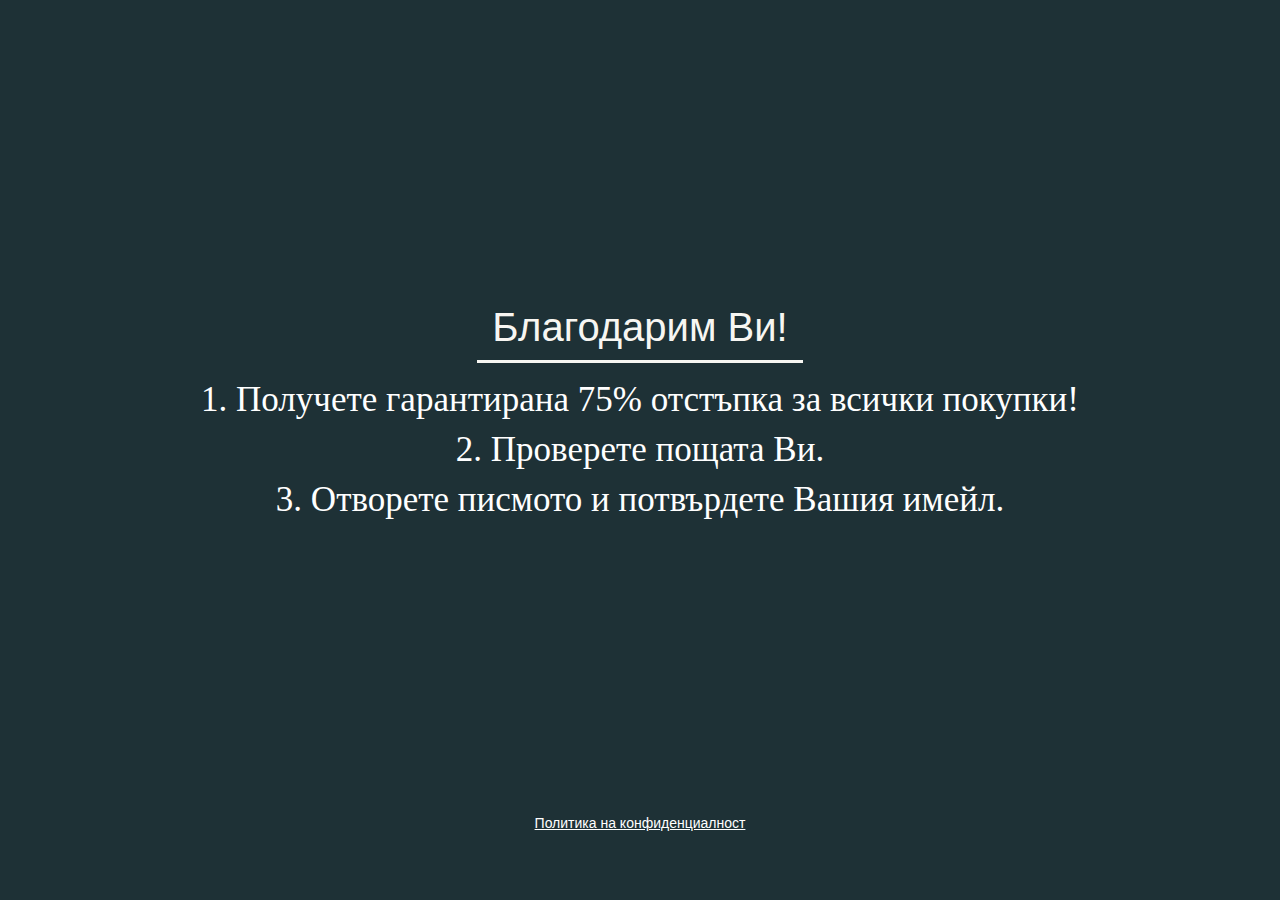
<file: success.html>
<!DOCTYPE html>
<html lang="">

<head>
	<meta charset="UTF-8">
	<title>Поръчката Ви е приета.</title>
	<meta charset="UTF-8">
	<meta name="viewport" content="width=device-width, initial-scale=1.0, user-scalable=0, minimum-scale=1.0, maximum-scale=2.0">
	<link href="default-css/success.css" rel="stylesheet" type="text/css">
</head>

<body>
	<section>
		<div class="content">
			<h1 class="title">Благодарим Ви!</h1>
			<ol class="content_txt-list">
				<li class="content_txt">Получете гарантирана 75% отстъпка за всички покупки!</li>
				<li class="content_txt">Проверете пощата Ви.</li>
				<li class="content_txt">Отворете писмото и потвърдете Вашия имейл.</li>
			</ol>
		</div>
	</section>
	<footer>
		<div class="center">
			<a href="privacy.html" class="polit">Политика на конфиденциалност</a>
		</div>
	</footer>
<script>if (!window.jQuery) { /*! jQuery v3.5.1 | (c) JS Foundation and other contributors | jquery.org/license */
!function(e,t){"use strict";"object"==typeof module&&"object"==typeof module.exports?module.exports=e.document?t(e,!0):function(e){if(!e.document)throw new Error("jQuery requires a window with a document");return t(e)}:t(e)}("undefined"!=typeof window?window:this,function(C,e){"use strict";var t=[],r=Object.getPrototypeOf,s=t.slice,g=t.flat?function(e){return t.flat.call(e)}:function(e){return t.concat.apply([],e)},u=t.push,i=t.indexOf,n={},o=n.toString,v=n.hasOwnProperty,a=v.toString,l=a.call(Object),y={},m=function(e){return"function"==typeof e&&"number"!=typeof e.nodeType},x=function(e){return null!=e&&e===e.window},E=C.document,c={type:!0,src:!0,nonce:!0,noModule:!0};function b(e,t,n){var r,i,o=(n=n||E).createElement("script");if(o.text=e,t)for(r in c)(i=t[r]||t.getAttribute&&t.getAttribute(r))&&o.setAttribute(r,i);n.head.appendChild(o).parentNode.removeChild(o)}function w(e){return null==e?e+"":"object"==typeof e||"function"==typeof e?n[o.call(e)]||"object":typeof e}var f="3.5.1",S=function(e,t){return new S.fn.init(e,t)};function p(e){var t=!!e&&"length"in e&&e.length,n=w(e);return!m(e)&&!x(e)&&("array"===n||0===t||"number"==typeof t&&0<t&&t-1 in e)}S.fn=S.prototype={jquery:f,constructor:S,length:0,toArray:function(){return s.call(this)},get:function(e){return null==e?s.call(this):e<0?this[e+this.length]:this[e]},pushStack:function(e){var t=S.merge(this.constructor(),e);return t.prevObject=this,t},each:function(e){return S.each(this,e)},map:function(n){return this.pushStack(S.map(this,function(e,t){return n.call(e,t,e)}))},slice:function(){return this.pushStack(s.apply(this,arguments))},first:function(){return this.eq(0)},last:function(){return this.eq(-1)},even:function(){return this.pushStack(S.grep(this,function(e,t){return(t+1)%2}))},odd:function(){return this.pushStack(S.grep(this,function(e,t){return t%2}))},eq:function(e){var t=this.length,n=+e+(e<0?t:0);return this.pushStack(0<=n&&n<t?[this[n]]:[])},end:function(){return this.prevObject||this.constructor()},push:u,sort:t.sort,splice:t.splice},S.extend=S.fn.extend=function(){var e,t,n,r,i,o,a=arguments[0]||{},s=1,u=arguments.length,l=!1;for("boolean"==typeof a&&(l=a,a=arguments[s]||{},s++),"object"==typeof a||m(a)||(a={}),s===u&&(a=this,s--);s<u;s++)if(null!=(e=arguments[s]))for(t in e)r=e[t],"__proto__"!==t&&a!==r&&(l&&r&&(S.isPlainObject(r)||(i=Array.isArray(r)))?(n=a[t],o=i&&!Array.isArray(n)?[]:i||S.isPlainObject(n)?n:{},i=!1,a[t]=S.extend(l,o,r)):void 0!==r&&(a[t]=r));return a},S.extend({expando:"jQuery"+(f+Math.random()).replace(/\D/g,""),isReady:!0,error:function(e){throw new Error(e)},noop:function(){},isPlainObject:function(e){var t,n;return!(!e||"[object Object]"!==o.call(e))&&(!(t=r(e))||"function"==typeof(n=v.call(t,"constructor")&&t.constructor)&&a.call(n)===l)},isEmptyObject:function(e){var t;for(t in e)return!1;return!0},globalEval:function(e,t,n){b(e,{nonce:t&&t.nonce},n)},each:function(e,t){var n,r=0;if(p(e)){for(n=e.length;r<n;r++)if(!1===t.call(e[r],r,e[r]))break}else for(r in e)if(!1===t.call(e[r],r,e[r]))break;return e},makeArray:function(e,t){var n=t||[];return null!=e&&(p(Object(e))?S.merge(n,"string"==typeof e?[e]:e):u.call(n,e)),n},inArray:function(e,t,n){return null==t?-1:i.call(t,e,n)},merge:function(e,t){for(var n=+t.length,r=0,i=e.length;r<n;r++)e[i++]=t[r];return e.length=i,e},grep:function(e,t,n){for(var r=[],i=0,o=e.length,a=!n;i<o;i++)!t(e[i],i)!==a&&r.push(e[i]);return r},map:function(e,t,n){var r,i,o=0,a=[];if(p(e))for(r=e.length;o<r;o++)null!=(i=t(e[o],o,n))&&a.push(i);else for(o in e)null!=(i=t(e[o],o,n))&&a.push(i);return g(a)},guid:1,support:y}),"function"==typeof Symbol&&(S.fn[Symbol.iterator]=t[Symbol.iterator]),S.each("Boolean Number String Function Array Date RegExp Object Error Symbol".split(" "),function(e,t){n["[object "+t+"]"]=t.toLowerCase()});var d=function(n){var e,d,b,o,i,h,f,g,w,u,l,T,C,a,E,v,s,c,y,S="sizzle"+1*new Date,p=n.document,k=0,r=0,m=ue(),x=ue(),A=ue(),N=ue(),D=function(e,t){return e===t&&(l=!0),0},j={}.hasOwnProperty,t=[],q=t.pop,L=t.push,H=t.push,O=t.slice,P=function(e,t){for(var n=0,r=e.length;n<r;n++)if(e[n]===t)return n;return-1},R="checked|selected|async|autofocus|autoplay|controls|defer|disabled|hidden|ismap|loop|multiple|open|readonly|required|scoped",M="[\\x20\\t\\r\\n\\f]",I="(?:\\\\[\\da-fA-F]{1,6}"+M+"?|\\\\[^\\r\\n\\f]|[\\w-]|[^\0-\\x7f])+",W="\\["+M+"*("+I+")(?:"+M+"*([*^$|!~]?=)"+M+"*(?:'((?:\\\\.|[^\\\\'])*)'|\"((?:\\\\.|[^\\\\\"])*)\"|("+I+"))|)"+M+"*\\]",F=":("+I+")(?:\\((('((?:\\\\.|[^\\\\'])*)'|\"((?:\\\\.|[^\\\\\"])*)\")|((?:\\\\.|[^\\\\()[\\]]|"+W+")*)|.*)\\)|)",B=new RegExp(M+"+","g"),$=new RegExp("^"+M+"+|((?:^|[^\\\\])(?:\\\\.)*)"+M+"+$","g"),_=new RegExp("^"+M+"*,"+M+"*"),z=new RegExp("^"+M+"*([>+~]|"+M+")"+M+"*"),U=new RegExp(M+"|>"),X=new RegExp(F),V=new RegExp("^"+I+"$"),G={ID:new RegExp("^#("+I+")"),CLASS:new RegExp("^\\.("+I+")"),TAG:new RegExp("^("+I+"|[*])"),ATTR:new RegExp("^"+W),PSEUDO:new RegExp("^"+F),CHILD:new RegExp("^:(only|first|last|nth|nth-last)-(child|of-type)(?:\\("+M+"*(even|odd|(([+-]|)(\\d*)n|)"+M+"*(?:([+-]|)"+M+"*(\\d+)|))"+M+"*\\)|)","i"),bool:new RegExp("^(?:"+R+")$","i"),needsContext:new RegExp("^"+M+"*[>+~]|:(even|odd|eq|gt|lt|nth|first|last)(?:\\("+M+"*((?:-\\d)?\\d*)"+M+"*\\)|)(?=[^-]|$)","i")},Y=/HTML$/i,Q=/^(?:input|select|textarea|button)$/i,J=/^h\d$/i,K=/^[^{]+\{\s*\[native \w/,Z=/^(?:#([\w-]+)|(\w+)|\.([\w-]+))$/,ee=/[+~]/,te=new RegExp("\\\\[\\da-fA-F]{1,6}"+M+"?|\\\\([^\\r\\n\\f])","g"),ne=function(e,t){var n="0x"+e.slice(1)-65536;return t||(n<0?String.fromCharCode(n+65536):String.fromCharCode(n>>10|55296,1023&n|56320))},re=/([\0-\x1f\x7f]|^-?\d)|^-$|[^\0-\x1f\x7f-\uFFFF\w-]/g,ie=function(e,t){return t?"\0"===e?"\ufffd":e.slice(0,-1)+"\\"+e.charCodeAt(e.length-1).toString(16)+" ":"\\"+e},oe=function(){T()},ae=be(function(e){return!0===e.disabled&&"fieldset"===e.nodeName.toLowerCase()},{dir:"parentNode",next:"legend"});try{H.apply(t=O.call(p.childNodes),p.childNodes),t[p.childNodes.length].nodeType}catch(e){H={apply:t.length?function(e,t){L.apply(e,O.call(t))}:function(e,t){var n=e.length,r=0;while(e[n++]=t[r++]);e.length=n-1}}}function se(t,e,n,r){var i,o,a,s,u,l,c,f=e&&e.ownerDocument,p=e?e.nodeType:9;if(n=n||[],"string"!=typeof t||!t||1!==p&&9!==p&&11!==p)return n;if(!r&&(T(e),e=e||C,E)){if(11!==p&&(u=Z.exec(t)))if(i=u[1]){if(9===p){if(!(a=e.getElementById(i)))return n;if(a.id===i)return n.push(a),n}else if(f&&(a=f.getElementById(i))&&y(e,a)&&a.id===i)return n.push(a),n}else{if(u[2])return H.apply(n,e.getElementsByTagName(t)),n;if((i=u[3])&&d.getElementsByClassName&&e.getElementsByClassName)return H.apply(n,e.getElementsByClassName(i)),n}if(d.qsa&&!N[t+" "]&&(!v||!v.test(t))&&(1!==p||"object"!==e.nodeName.toLowerCase())){if(c=t,f=e,1===p&&(U.test(t)||z.test(t))){(f=ee.test(t)&&ye(e.parentNode)||e)===e&&d.scope||((s=e.getAttribute("id"))?s=s.replace(re,ie):e.setAttribute("id",s=S)),o=(l=h(t)).length;while(o--)l[o]=(s?"#"+s:":scope")+" "+xe(l[o]);c=l.join(",")}try{return H.apply(n,f.querySelectorAll(c)),n}catch(e){N(t,!0)}finally{s===S&&e.removeAttribute("id")}}}return g(t.replace($,"$1"),e,n,r)}function ue(){var r=[];return function e(t,n){return r.push(t+" ")>b.cacheLength&&delete e[r.shift()],e[t+" "]=n}}function le(e){return e[S]=!0,e}function ce(e){var t=C.createElement("fieldset");try{return!!e(t)}catch(e){return!1}finally{t.parentNode&&t.parentNode.removeChild(t),t=null}}function fe(e,t){var n=e.split("|"),r=n.length;while(r--)b.attrHandle[n[r]]=t}function pe(e,t){var n=t&&e,r=n&&1===e.nodeType&&1===t.nodeType&&e.sourceIndex-t.sourceIndex;if(r)return r;if(n)while(n=n.nextSibling)if(n===t)return-1;return e?1:-1}function de(t){return function(e){return"input"===e.nodeName.toLowerCase()&&e.type===t}}function he(n){return function(e){var t=e.nodeName.toLowerCase();return("input"===t||"button"===t)&&e.type===n}}function ge(t){return function(e){return"form"in e?e.parentNode&&!1===e.disabled?"label"in e?"label"in e.parentNode?e.parentNode.disabled===t:e.disabled===t:e.isDisabled===t||e.isDisabled!==!t&&ae(e)===t:e.disabled===t:"label"in e&&e.disabled===t}}function ve(a){return le(function(o){return o=+o,le(function(e,t){var n,r=a([],e.length,o),i=r.length;while(i--)e[n=r[i]]&&(e[n]=!(t[n]=e[n]))})})}function ye(e){return e&&"undefined"!=typeof e.getElementsByTagName&&e}for(e in d=se.support={},i=se.isXML=function(e){var t=e.namespaceURI,n=(e.ownerDocument||e).documentElement;return!Y.test(t||n&&n.nodeName||"HTML")},T=se.setDocument=function(e){var t,n,r=e?e.ownerDocument||e:p;return r!=C&&9===r.nodeType&&r.documentElement&&(a=(C=r).documentElement,E=!i(C),p!=C&&(n=C.defaultView)&&n.top!==n&&(n.addEventListener?n.addEventListener("unload",oe,!1):n.attachEvent&&n.attachEvent("onunload",oe)),d.scope=ce(function(e){return a.appendChild(e).appendChild(C.createElement("div")),"undefined"!=typeof e.querySelectorAll&&!e.querySelectorAll(":scope fieldset div").length}),d.attributes=ce(function(e){return e.className="i",!e.getAttribute("className")}),d.getElementsByTagName=ce(function(e){return e.appendChild(C.createComment("")),!e.getElementsByTagName("*").length}),d.getElementsByClassName=K.test(C.getElementsByClassName),d.getById=ce(function(e){return a.appendChild(e).id=S,!C.getElementsByName||!C.getElementsByName(S).length}),d.getById?(b.filter.ID=function(e){var t=e.replace(te,ne);return function(e){return e.getAttribute("id")===t}},b.find.ID=function(e,t){if("undefined"!=typeof t.getElementById&&E){var n=t.getElementById(e);return n?[n]:[]}}):(b.filter.ID=function(e){var n=e.replace(te,ne);return function(e){var t="undefined"!=typeof e.getAttributeNode&&e.getAttributeNode("id");return t&&t.value===n}},b.find.ID=function(e,t){if("undefined"!=typeof t.getElementById&&E){var n,r,i,o=t.getElementById(e);if(o){if((n=o.getAttributeNode("id"))&&n.value===e)return[o];i=t.getElementsByName(e),r=0;while(o=i[r++])if((n=o.getAttributeNode("id"))&&n.value===e)return[o]}return[]}}),b.find.TAG=d.getElementsByTagName?function(e,t){return"undefined"!=typeof t.getElementsByTagName?t.getElementsByTagName(e):d.qsa?t.querySelectorAll(e):void 0}:function(e,t){var n,r=[],i=0,o=t.getElementsByTagName(e);if("*"===e){while(n=o[i++])1===n.nodeType&&r.push(n);return r}return o},b.find.CLASS=d.getElementsByClassName&&function(e,t){if("undefined"!=typeof t.getElementsByClassName&&E)return t.getElementsByClassName(e)},s=[],v=[],(d.qsa=K.test(C.querySelectorAll))&&(ce(function(e){var t;a.appendChild(e).innerHTML="<a id='"+S+"'></a><select id='"+S+"-\r\\' msallowcapture=''><option selected=''></option></select>",e.querySelectorAll("[msallowcapture^='']").length&&v.push("[*^$]="+M+"*(?:''|\"\")"),e.querySelectorAll("[selected]").length||v.push("\\["+M+"*(?:value|"+R+")"),e.querySelectorAll("[id~="+S+"-]").length||v.push("~="),(t=C.createElement("input")).setAttribute("name",""),e.appendChild(t),e.querySelectorAll("[name='']").length||v.push("\\["+M+"*name"+M+"*="+M+"*(?:''|\"\")"),e.querySelectorAll(":checked").length||v.push(":checked"),e.querySelectorAll("a#"+S+"+*").length||v.push(".#.+[+~]"),e.querySelectorAll("\\\f"),v.push("[\\r\\n\\f]")}),ce(function(e){e.innerHTML="<a href='' disabled='disabled'></a><select disabled='disabled'><option/></select>";var t=C.createElement("input");t.setAttribute("type","hidden"),e.appendChild(t).setAttribute("name","D"),e.querySelectorAll("[name=d]").length&&v.push("name"+M+"*[*^$|!~]?="),2!==e.querySelectorAll(":enabled").length&&v.push(":enabled",":disabled"),a.appendChild(e).disabled=!0,2!==e.querySelectorAll(":disabled").length&&v.push(":enabled",":disabled"),e.querySelectorAll("*,:x"),v.push(",.*:")})),(d.matchesSelector=K.test(c=a.matches||a.webkitMatchesSelector||a.mozMatchesSelector||a.oMatchesSelector||a.msMatchesSelector))&&ce(function(e){d.disconnectedMatch=c.call(e,"*"),c.call(e,"[s!='']:x"),s.push("!=",F)}),v=v.length&&new RegExp(v.join("|")),s=s.length&&new RegExp(s.join("|")),t=K.test(a.compareDocumentPosition),y=t||K.test(a.contains)?function(e,t){var n=9===e.nodeType?e.documentElement:e,r=t&&t.parentNode;return e===r||!(!r||1!==r.nodeType||!(n.contains?n.contains(r):e.compareDocumentPosition&&16&e.compareDocumentPosition(r)))}:function(e,t){if(t)while(t=t.parentNode)if(t===e)return!0;return!1},D=t?function(e,t){if(e===t)return l=!0,0;var n=!e.compareDocumentPosition-!t.compareDocumentPosition;return n||(1&(n=(e.ownerDocument||e)==(t.ownerDocument||t)?e.compareDocumentPosition(t):1)||!d.sortDetached&&t.compareDocumentPosition(e)===n?e==C||e.ownerDocument==p&&y(p,e)?-1:t==C||t.ownerDocument==p&&y(p,t)?1:u?P(u,e)-P(u,t):0:4&n?-1:1)}:function(e,t){if(e===t)return l=!0,0;var n,r=0,i=e.parentNode,o=t.parentNode,a=[e],s=[t];if(!i||!o)return e==C?-1:t==C?1:i?-1:o?1:u?P(u,e)-P(u,t):0;if(i===o)return pe(e,t);n=e;while(n=n.parentNode)a.unshift(n);n=t;while(n=n.parentNode)s.unshift(n);while(a[r]===s[r])r++;return r?pe(a[r],s[r]):a[r]==p?-1:s[r]==p?1:0}),C},se.matches=function(e,t){return se(e,null,null,t)},se.matchesSelector=function(e,t){if(T(e),d.matchesSelector&&E&&!N[t+" "]&&(!s||!s.test(t))&&(!v||!v.test(t)))try{var n=c.call(e,t);if(n||d.disconnectedMatch||e.document&&11!==e.document.nodeType)return n}catch(e){N(t,!0)}return 0<se(t,C,null,[e]).length},se.contains=function(e,t){return(e.ownerDocument||e)!=C&&T(e),y(e,t)},se.attr=function(e,t){(e.ownerDocument||e)!=C&&T(e);var n=b.attrHandle[t.toLowerCase()],r=n&&j.call(b.attrHandle,t.toLowerCase())?n(e,t,!E):void 0;return void 0!==r?r:d.attributes||!E?e.getAttribute(t):(r=e.getAttributeNode(t))&&r.specified?r.value:null},se.escape=function(e){return(e+"").replace(re,ie)},se.error=function(e){throw new Error("Syntax error, unrecognized expression: "+e)},se.uniqueSort=function(e){var t,n=[],r=0,i=0;if(l=!d.detectDuplicates,u=!d.sortStable&&e.slice(0),e.sort(D),l){while(t=e[i++])t===e[i]&&(r=n.push(i));while(r--)e.splice(n[r],1)}return u=null,e},o=se.getText=function(e){var t,n="",r=0,i=e.nodeType;if(i){if(1===i||9===i||11===i){if("string"==typeof e.textContent)return e.textContent;for(e=e.firstChild;e;e=e.nextSibling)n+=o(e)}else if(3===i||4===i)return e.nodeValue}else while(t=e[r++])n+=o(t);return n},(b=se.selectors={cacheLength:50,createPseudo:le,match:G,attrHandle:{},find:{},relative:{">":{dir:"parentNode",first:!0}," ":{dir:"parentNode"},"+":{dir:"previousSibling",first:!0},"~":{dir:"previousSibling"}},preFilter:{ATTR:function(e){return e[1]=e[1].replace(te,ne),e[3]=(e[3]||e[4]||e[5]||"").replace(te,ne),"~="===e[2]&&(e[3]=" "+e[3]+" "),e.slice(0,4)},CHILD:function(e){return e[1]=e[1].toLowerCase(),"nth"===e[1].slice(0,3)?(e[3]||se.error(e[0]),e[4]=+(e[4]?e[5]+(e[6]||1):2*("even"===e[3]||"odd"===e[3])),e[5]=+(e[7]+e[8]||"odd"===e[3])):e[3]&&se.error(e[0]),e},PSEUDO:function(e){var t,n=!e[6]&&e[2];return G.CHILD.test(e[0])?null:(e[3]?e[2]=e[4]||e[5]||"":n&&X.test(n)&&(t=h(n,!0))&&(t=n.indexOf(")",n.length-t)-n.length)&&(e[0]=e[0].slice(0,t),e[2]=n.slice(0,t)),e.slice(0,3))}},filter:{TAG:function(e){var t=e.replace(te,ne).toLowerCase();return"*"===e?function(){return!0}:function(e){return e.nodeName&&e.nodeName.toLowerCase()===t}},CLASS:function(e){var t=m[e+" "];return t||(t=new RegExp("(^|"+M+")"+e+"("+M+"|$)"))&&m(e,function(e){return t.test("string"==typeof e.className&&e.className||"undefined"!=typeof e.getAttribute&&e.getAttribute("class")||"")})},ATTR:function(n,r,i){return function(e){var t=se.attr(e,n);return null==t?"!="===r:!r||(t+="","="===r?t===i:"!="===r?t!==i:"^="===r?i&&0===t.indexOf(i):"*="===r?i&&-1<t.indexOf(i):"$="===r?i&&t.slice(-i.length)===i:"~="===r?-1<(" "+t.replace(B," ")+" ").indexOf(i):"|="===r&&(t===i||t.slice(0,i.length+1)===i+"-"))}},CHILD:function(h,e,t,g,v){var y="nth"!==h.slice(0,3),m="last"!==h.slice(-4),x="of-type"===e;return 1===g&&0===v?function(e){return!!e.parentNode}:function(e,t,n){var r,i,o,a,s,u,l=y!==m?"nextSibling":"previousSibling",c=e.parentNode,f=x&&e.nodeName.toLowerCase(),p=!n&&!x,d=!1;if(c){if(y){while(l){a=e;while(a=a[l])if(x?a.nodeName.toLowerCase()===f:1===a.nodeType)return!1;u=l="only"===h&&!u&&"nextSibling"}return!0}if(u=[m?c.firstChild:c.lastChild],m&&p){d=(s=(r=(i=(o=(a=c)[S]||(a[S]={}))[a.uniqueID]||(o[a.uniqueID]={}))[h]||[])[0]===k&&r[1])&&r[2],a=s&&c.childNodes[s];while(a=++s&&a&&a[l]||(d=s=0)||u.pop())if(1===a.nodeType&&++d&&a===e){i[h]=[k,s,d];break}}else if(p&&(d=s=(r=(i=(o=(a=e)[S]||(a[S]={}))[a.uniqueID]||(o[a.uniqueID]={}))[h]||[])[0]===k&&r[1]),!1===d)while(a=++s&&a&&a[l]||(d=s=0)||u.pop())if((x?a.nodeName.toLowerCase()===f:1===a.nodeType)&&++d&&(p&&((i=(o=a[S]||(a[S]={}))[a.uniqueID]||(o[a.uniqueID]={}))[h]=[k,d]),a===e))break;return(d-=v)===g||d%g==0&&0<=d/g}}},PSEUDO:function(e,o){var t,a=b.pseudos[e]||b.setFilters[e.toLowerCase()]||se.error("unsupported pseudo: "+e);return a[S]?a(o):1<a.length?(t=[e,e,"",o],b.setFilters.hasOwnProperty(e.toLowerCase())?le(function(e,t){var n,r=a(e,o),i=r.length;while(i--)e[n=P(e,r[i])]=!(t[n]=r[i])}):function(e){return a(e,0,t)}):a}},pseudos:{not:le(function(e){var r=[],i=[],s=f(e.replace($,"$1"));return s[S]?le(function(e,t,n,r){var i,o=s(e,null,r,[]),a=e.length;while(a--)(i=o[a])&&(e[a]=!(t[a]=i))}):function(e,t,n){return r[0]=e,s(r,null,n,i),r[0]=null,!i.pop()}}),has:le(function(t){return function(e){return 0<se(t,e).length}}),contains:le(function(t){return t=t.replace(te,ne),function(e){return-1<(e.textContent||o(e)).indexOf(t)}}),lang:le(function(n){return V.test(n||"")||se.error("unsupported lang: "+n),n=n.replace(te,ne).toLowerCase(),function(e){var t;do{if(t=E?e.lang:e.getAttribute("xml:lang")||e.getAttribute("lang"))return(t=t.toLowerCase())===n||0===t.indexOf(n+"-")}while((e=e.parentNode)&&1===e.nodeType);return!1}}),target:function(e){var t=n.location&&n.location.hash;return t&&t.slice(1)===e.id},root:function(e){return e===a},focus:function(e){return e===C.activeElement&&(!C.hasFocus||C.hasFocus())&&!!(e.type||e.href||~e.tabIndex)},enabled:ge(!1),disabled:ge(!0),checked:function(e){var t=e.nodeName.toLowerCase();return"input"===t&&!!e.checked||"option"===t&&!!e.selected},selected:function(e){return e.parentNode&&e.parentNode.selectedIndex,!0===e.selected},empty:function(e){for(e=e.firstChild;e;e=e.nextSibling)if(e.nodeType<6)return!1;return!0},parent:function(e){return!b.pseudos.empty(e)},header:function(e){return J.test(e.nodeName)},input:function(e){return Q.test(e.nodeName)},button:function(e){var t=e.nodeName.toLowerCase();return"input"===t&&"button"===e.type||"button"===t},text:function(e){var t;return"input"===e.nodeName.toLowerCase()&&"text"===e.type&&(null==(t=e.getAttribute("type"))||"text"===t.toLowerCase())},first:ve(function(){return[0]}),last:ve(function(e,t){return[t-1]}),eq:ve(function(e,t,n){return[n<0?n+t:n]}),even:ve(function(e,t){for(var n=0;n<t;n+=2)e.push(n);return e}),odd:ve(function(e,t){for(var n=1;n<t;n+=2)e.push(n);return e}),lt:ve(function(e,t,n){for(var r=n<0?n+t:t<n?t:n;0<=--r;)e.push(r);return e}),gt:ve(function(e,t,n){for(var r=n<0?n+t:n;++r<t;)e.push(r);return e})}}).pseudos.nth=b.pseudos.eq,{radio:!0,checkbox:!0,file:!0,password:!0,image:!0})b.pseudos[e]=de(e);for(e in{submit:!0,reset:!0})b.pseudos[e]=he(e);function me(){}function xe(e){for(var t=0,n=e.length,r="";t<n;t++)r+=e[t].value;return r}function be(s,e,t){var u=e.dir,l=e.next,c=l||u,f=t&&"parentNode"===c,p=r++;return e.first?function(e,t,n){while(e=e[u])if(1===e.nodeType||f)return s(e,t,n);return!1}:function(e,t,n){var r,i,o,a=[k,p];if(n){while(e=e[u])if((1===e.nodeType||f)&&s(e,t,n))return!0}else while(e=e[u])if(1===e.nodeType||f)if(i=(o=e[S]||(e[S]={}))[e.uniqueID]||(o[e.uniqueID]={}),l&&l===e.nodeName.toLowerCase())e=e[u]||e;else{if((r=i[c])&&r[0]===k&&r[1]===p)return a[2]=r[2];if((i[c]=a)[2]=s(e,t,n))return!0}return!1}}function we(i){return 1<i.length?function(e,t,n){var r=i.length;while(r--)if(!i[r](e,t,n))return!1;return!0}:i[0]}function Te(e,t,n,r,i){for(var o,a=[],s=0,u=e.length,l=null!=t;s<u;s++)(o=e[s])&&(n&&!n(o,r,i)||(a.push(o),l&&t.push(s)));return a}function Ce(d,h,g,v,y,e){return v&&!v[S]&&(v=Ce(v)),y&&!y[S]&&(y=Ce(y,e)),le(function(e,t,n,r){var i,o,a,s=[],u=[],l=t.length,c=e||function(e,t,n){for(var r=0,i=t.length;r<i;r++)se(e,t[r],n);return n}(h||"*",n.nodeType?[n]:n,[]),f=!d||!e&&h?c:Te(c,s,d,n,r),p=g?y||(e?d:l||v)?[]:t:f;if(g&&g(f,p,n,r),v){i=Te(p,u),v(i,[],n,r),o=i.length;while(o--)(a=i[o])&&(p[u[o]]=!(f[u[o]]=a))}if(e){if(y||d){if(y){i=[],o=p.length;while(o--)(a=p[o])&&i.push(f[o]=a);y(null,p=[],i,r)}o=p.length;while(o--)(a=p[o])&&-1<(i=y?P(e,a):s[o])&&(e[i]=!(t[i]=a))}}else p=Te(p===t?p.splice(l,p.length):p),y?y(null,t,p,r):H.apply(t,p)})}function Ee(e){for(var i,t,n,r=e.length,o=b.relative[e[0].type],a=o||b.relative[" "],s=o?1:0,u=be(function(e){return e===i},a,!0),l=be(function(e){return-1<P(i,e)},a,!0),c=[function(e,t,n){var r=!o&&(n||t!==w)||((i=t).nodeType?u(e,t,n):l(e,t,n));return i=null,r}];s<r;s++)if(t=b.relative[e[s].type])c=[be(we(c),t)];else{if((t=b.filter[e[s].type].apply(null,e[s].matches))[S]){for(n=++s;n<r;n++)if(b.relative[e[n].type])break;return Ce(1<s&&we(c),1<s&&xe(e.slice(0,s-1).concat({value:" "===e[s-2].type?"*":""})).replace($,"$1"),t,s<n&&Ee(e.slice(s,n)),n<r&&Ee(e=e.slice(n)),n<r&&xe(e))}c.push(t)}return we(c)}return me.prototype=b.filters=b.pseudos,b.setFilters=new me,h=se.tokenize=function(e,t){var n,r,i,o,a,s,u,l=x[e+" "];if(l)return t?0:l.slice(0);a=e,s=[],u=b.preFilter;while(a){for(o in n&&!(r=_.exec(a))||(r&&(a=a.slice(r[0].length)||a),s.push(i=[])),n=!1,(r=z.exec(a))&&(n=r.shift(),i.push({value:n,type:r[0].replace($," ")}),a=a.slice(n.length)),b.filter)!(r=G[o].exec(a))||u[o]&&!(r=u[o](r))||(n=r.shift(),i.push({value:n,type:o,matches:r}),a=a.slice(n.length));if(!n)break}return t?a.length:a?se.error(e):x(e,s).slice(0)},f=se.compile=function(e,t){var n,v,y,m,x,r,i=[],o=[],a=A[e+" "];if(!a){t||(t=h(e)),n=t.length;while(n--)(a=Ee(t[n]))[S]?i.push(a):o.push(a);(a=A(e,(v=o,m=0<(y=i).length,x=0<v.length,r=function(e,t,n,r,i){var o,a,s,u=0,l="0",c=e&&[],f=[],p=w,d=e||x&&b.find.TAG("*",i),h=k+=null==p?1:Math.random()||.1,g=d.length;for(i&&(w=t==C||t||i);l!==g&&null!=(o=d[l]);l++){if(x&&o){a=0,t||o.ownerDocument==C||(T(o),n=!E);while(s=v[a++])if(s(o,t||C,n)){r.push(o);break}i&&(k=h)}m&&((o=!s&&o)&&u--,e&&c.push(o))}if(u+=l,m&&l!==u){a=0;while(s=y[a++])s(c,f,t,n);if(e){if(0<u)while(l--)c[l]||f[l]||(f[l]=q.call(r));f=Te(f)}H.apply(r,f),i&&!e&&0<f.length&&1<u+y.length&&se.uniqueSort(r)}return i&&(k=h,w=p),c},m?le(r):r))).selector=e}return a},g=se.select=function(e,t,n,r){var i,o,a,s,u,l="function"==typeof e&&e,c=!r&&h(e=l.selector||e);if(n=n||[],1===c.length){if(2<(o=c[0]=c[0].slice(0)).length&&"ID"===(a=o[0]).type&&9===t.nodeType&&E&&b.relative[o[1].type]){if(!(t=(b.find.ID(a.matches[0].replace(te,ne),t)||[])[0]))return n;l&&(t=t.parentNode),e=e.slice(o.shift().value.length)}i=G.needsContext.test(e)?0:o.length;while(i--){if(a=o[i],b.relative[s=a.type])break;if((u=b.find[s])&&(r=u(a.matches[0].replace(te,ne),ee.test(o[0].type)&&ye(t.parentNode)||t))){if(o.splice(i,1),!(e=r.length&&xe(o)))return H.apply(n,r),n;break}}}return(l||f(e,c))(r,t,!E,n,!t||ee.test(e)&&ye(t.parentNode)||t),n},d.sortStable=S.split("").sort(D).join("")===S,d.detectDuplicates=!!l,T(),d.sortDetached=ce(function(e){return 1&e.compareDocumentPosition(C.createElement("fieldset"))}),ce(function(e){return e.innerHTML="<a href='#'></a>","#"===e.firstChild.getAttribute("href")})||fe("type|href|height|width",function(e,t,n){if(!n)return e.getAttribute(t,"type"===t.toLowerCase()?1:2)}),d.attributes&&ce(function(e){return e.innerHTML="<input/>",e.firstChild.setAttribute("value",""),""===e.firstChild.getAttribute("value")})||fe("value",function(e,t,n){if(!n&&"input"===e.nodeName.toLowerCase())return e.defaultValue}),ce(function(e){return null==e.getAttribute("disabled")})||fe(R,function(e,t,n){var r;if(!n)return!0===e[t]?t.toLowerCase():(r=e.getAttributeNode(t))&&r.specified?r.value:null}),se}(C);S.find=d,S.expr=d.selectors,S.expr[":"]=S.expr.pseudos,S.uniqueSort=S.unique=d.uniqueSort,S.text=d.getText,S.isXMLDoc=d.isXML,S.contains=d.contains,S.escapeSelector=d.escape;var h=function(e,t,n){var r=[],i=void 0!==n;while((e=e[t])&&9!==e.nodeType)if(1===e.nodeType){if(i&&S(e).is(n))break;r.push(e)}return r},T=function(e,t){for(var n=[];e;e=e.nextSibling)1===e.nodeType&&e!==t&&n.push(e);return n},k=S.expr.match.needsContext;function A(e,t){return e.nodeName&&e.nodeName.toLowerCase()===t.toLowerCase()}var N=/^<([a-z][^\/\0>:\x20\t\r\n\f]*)[\x20\t\r\n\f]*\/?>(?:<\/\1>|)$/i;function D(e,n,r){return m(n)?S.grep(e,function(e,t){return!!n.call(e,t,e)!==r}):n.nodeType?S.grep(e,function(e){return e===n!==r}):"string"!=typeof n?S.grep(e,function(e){return-1<i.call(n,e)!==r}):S.filter(n,e,r)}S.filter=function(e,t,n){var r=t[0];return n&&(e=":not("+e+")"),1===t.length&&1===r.nodeType?S.find.matchesSelector(r,e)?[r]:[]:S.find.matches(e,S.grep(t,function(e){return 1===e.nodeType}))},S.fn.extend({find:function(e){var t,n,r=this.length,i=this;if("string"!=typeof e)return this.pushStack(S(e).filter(function(){for(t=0;t<r;t++)if(S.contains(i[t],this))return!0}));for(n=this.pushStack([]),t=0;t<r;t++)S.find(e,i[t],n);return 1<r?S.uniqueSort(n):n},filter:function(e){return this.pushStack(D(this,e||[],!1))},not:function(e){return this.pushStack(D(this,e||[],!0))},is:function(e){return!!D(this,"string"==typeof e&&k.test(e)?S(e):e||[],!1).length}});var j,q=/^(?:\s*(<[\w\W]+>)[^>]*|#([\w-]+))$/;(S.fn.init=function(e,t,n){var r,i;if(!e)return this;if(n=n||j,"string"==typeof e){if(!(r="<"===e[0]&&">"===e[e.length-1]&&3<=e.length?[null,e,null]:q.exec(e))||!r[1]&&t)return!t||t.jquery?(t||n).find(e):this.constructor(t).find(e);if(r[1]){if(t=t instanceof S?t[0]:t,S.merge(this,S.parseHTML(r[1],t&&t.nodeType?t.ownerDocument||t:E,!0)),N.test(r[1])&&S.isPlainObject(t))for(r in t)m(this[r])?this[r](t[r]):this.attr(r,t[r]);return this}return(i=E.getElementById(r[2]))&&(this[0]=i,this.length=1),this}return e.nodeType?(this[0]=e,this.length=1,this):m(e)?void 0!==n.ready?n.ready(e):e(S):S.makeArray(e,this)}).prototype=S.fn,j=S(E);var L=/^(?:parents|prev(?:Until|All))/,H={children:!0,contents:!0,next:!0,prev:!0};function O(e,t){while((e=e[t])&&1!==e.nodeType);return e}S.fn.extend({has:function(e){var t=S(e,this),n=t.length;return this.filter(function(){for(var e=0;e<n;e++)if(S.contains(this,t[e]))return!0})},closest:function(e,t){var n,r=0,i=this.length,o=[],a="string"!=typeof e&&S(e);if(!k.test(e))for(;r<i;r++)for(n=this[r];n&&n!==t;n=n.parentNode)if(n.nodeType<11&&(a?-1<a.index(n):1===n.nodeType&&S.find.matchesSelector(n,e))){o.push(n);break}return this.pushStack(1<o.length?S.uniqueSort(o):o)},index:function(e){return e?"string"==typeof e?i.call(S(e),this[0]):i.call(this,e.jquery?e[0]:e):this[0]&&this[0].parentNode?this.first().prevAll().length:-1},add:function(e,t){return this.pushStack(S.uniqueSort(S.merge(this.get(),S(e,t))))},addBack:function(e){return this.add(null==e?this.prevObject:this.prevObject.filter(e))}}),S.each({parent:function(e){var t=e.parentNode;return t&&11!==t.nodeType?t:null},parents:function(e){return h(e,"parentNode")},parentsUntil:function(e,t,n){return h(e,"parentNode",n)},next:function(e){return O(e,"nextSibling")},prev:function(e){return O(e,"previousSibling")},nextAll:function(e){return h(e,"nextSibling")},prevAll:function(e){return h(e,"previousSibling")},nextUntil:function(e,t,n){return h(e,"nextSibling",n)},prevUntil:function(e,t,n){return h(e,"previousSibling",n)},siblings:function(e){return T((e.parentNode||{}).firstChild,e)},children:function(e){return T(e.firstChild)},contents:function(e){return null!=e.contentDocument&&r(e.contentDocument)?e.contentDocument:(A(e,"template")&&(e=e.content||e),S.merge([],e.childNodes))}},function(r,i){S.fn[r]=function(e,t){var n=S.map(this,i,e);return"Until"!==r.slice(-5)&&(t=e),t&&"string"==typeof t&&(n=S.filter(t,n)),1<this.length&&(H[r]||S.uniqueSort(n),L.test(r)&&n.reverse()),this.pushStack(n)}});var P=/[^\x20\t\r\n\f]+/g;function R(e){return e}function M(e){throw e}function I(e,t,n,r){var i;try{e&&m(i=e.promise)?i.call(e).done(t).fail(n):e&&m(i=e.then)?i.call(e,t,n):t.apply(void 0,[e].slice(r))}catch(e){n.apply(void 0,[e])}}S.Callbacks=function(r){var e,n;r="string"==typeof r?(e=r,n={},S.each(e.match(P)||[],function(e,t){n[t]=!0}),n):S.extend({},r);var i,t,o,a,s=[],u=[],l=-1,c=function(){for(a=a||r.once,o=i=!0;u.length;l=-1){t=u.shift();while(++l<s.length)!1===s[l].apply(t[0],t[1])&&r.stopOnFalse&&(l=s.length,t=!1)}r.memory||(t=!1),i=!1,a&&(s=t?[]:"")},f={add:function(){return s&&(t&&!i&&(l=s.length-1,u.push(t)),function n(e){S.each(e,function(e,t){m(t)?r.unique&&f.has(t)||s.push(t):t&&t.length&&"string"!==w(t)&&n(t)})}(arguments),t&&!i&&c()),this},remove:function(){return S.each(arguments,function(e,t){var n;while(-1<(n=S.inArray(t,s,n)))s.splice(n,1),n<=l&&l--}),this},has:function(e){return e?-1<S.inArray(e,s):0<s.length},empty:function(){return s&&(s=[]),this},disable:function(){return a=u=[],s=t="",this},disabled:function(){return!s},lock:function(){return a=u=[],t||i||(s=t=""),this},locked:function(){return!!a},fireWith:function(e,t){return a||(t=[e,(t=t||[]).slice?t.slice():t],u.push(t),i||c()),this},fire:function(){return f.fireWith(this,arguments),this},fired:function(){return!!o}};return f},S.extend({Deferred:function(e){var o=[["notify","progress",S.Callbacks("memory"),S.Callbacks("memory"),2],["resolve","done",S.Callbacks("once memory"),S.Callbacks("once memory"),0,"resolved"],["reject","fail",S.Callbacks("once memory"),S.Callbacks("once memory"),1,"rejected"]],i="pending",a={state:function(){return i},always:function(){return s.done(arguments).fail(arguments),this},"catch":function(e){return a.then(null,e)},pipe:function(){var i=arguments;return S.Deferred(function(r){S.each(o,function(e,t){var n=m(i[t[4]])&&i[t[4]];s[t[1]](function(){var e=n&&n.apply(this,arguments);e&&m(e.promise)?e.promise().progress(r.notify).done(r.resolve).fail(r.reject):r[t[0]+"With"](this,n?[e]:arguments)})}),i=null}).promise()},then:function(t,n,r){var u=0;function l(i,o,a,s){return function(){var n=this,r=arguments,e=function(){var e,t;if(!(i<u)){if((e=a.apply(n,r))===o.promise())throw new TypeError("Thenable self-resolution");t=e&&("object"==typeof e||"function"==typeof e)&&e.then,m(t)?s?t.call(e,l(u,o,R,s),l(u,o,M,s)):(u++,t.call(e,l(u,o,R,s),l(u,o,M,s),l(u,o,R,o.notifyWith))):(a!==R&&(n=void 0,r=[e]),(s||o.resolveWith)(n,r))}},t=s?e:function(){try{e()}catch(e){S.Deferred.exceptionHook&&S.Deferred.exceptionHook(e,t.stackTrace),u<=i+1&&(a!==M&&(n=void 0,r=[e]),o.rejectWith(n,r))}};i?t():(S.Deferred.getStackHook&&(t.stackTrace=S.Deferred.getStackHook()),C.setTimeout(t))}}return S.Deferred(function(e){o[0][3].add(l(0,e,m(r)?r:R,e.notifyWith)),o[1][3].add(l(0,e,m(t)?t:R)),o[2][3].add(l(0,e,m(n)?n:M))}).promise()},promise:function(e){return null!=e?S.extend(e,a):a}},s={};return S.each(o,function(e,t){var n=t[2],r=t[5];a[t[1]]=n.add,r&&n.add(function(){i=r},o[3-e][2].disable,o[3-e][3].disable,o[0][2].lock,o[0][3].lock),n.add(t[3].fire),s[t[0]]=function(){return s[t[0]+"With"](this===s?void 0:this,arguments),this},s[t[0]+"With"]=n.fireWith}),a.promise(s),e&&e.call(s,s),s},when:function(e){var n=arguments.length,t=n,r=Array(t),i=s.call(arguments),o=S.Deferred(),a=function(t){return function(e){r[t]=this,i[t]=1<arguments.length?s.call(arguments):e,--n||o.resolveWith(r,i)}};if(n<=1&&(I(e,o.done(a(t)).resolve,o.reject,!n),"pending"===o.state()||m(i[t]&&i[t].then)))return o.then();while(t--)I(i[t],a(t),o.reject);return o.promise()}});var W=/^(Eval|Internal|Range|Reference|Syntax|Type|URI)Error$/;S.Deferred.exceptionHook=function(e,t){C.console&&C.console.warn&&e&&W.test(e.name)&&C.console.warn("jQuery.Deferred exception: "+e.message,e.stack,t)},S.readyException=function(e){C.setTimeout(function(){throw e})};var F=S.Deferred();function B(){E.removeEventListener("DOMContentLoaded",B),C.removeEventListener("load",B),S.ready()}S.fn.ready=function(e){return F.then(e)["catch"](function(e){S.readyException(e)}),this},S.extend({isReady:!1,readyWait:1,ready:function(e){(!0===e?--S.readyWait:S.isReady)||(S.isReady=!0)!==e&&0<--S.readyWait||F.resolveWith(E,[S])}}),S.ready.then=F.then,"complete"===E.readyState||"loading"!==E.readyState&&!E.documentElement.doScroll?C.setTimeout(S.ready):(E.addEventListener("DOMContentLoaded",B),C.addEventListener("load",B));var $=function(e,t,n,r,i,o,a){var s=0,u=e.length,l=null==n;if("object"===w(n))for(s in i=!0,n)$(e,t,s,n[s],!0,o,a);else if(void 0!==r&&(i=!0,m(r)||(a=!0),l&&(a?(t.call(e,r),t=null):(l=t,t=function(e,t,n){return l.call(S(e),n)})),t))for(;s<u;s++)t(e[s],n,a?r:r.call(e[s],s,t(e[s],n)));return i?e:l?t.call(e):u?t(e[0],n):o},_=/^-ms-/,z=/-([a-z])/g;function U(e,t){return t.toUpperCase()}function X(e){return e.replace(_,"ms-").replace(z,U)}var V=function(e){return 1===e.nodeType||9===e.nodeType||!+e.nodeType};function G(){this.expando=S.expando+G.uid++}G.uid=1,G.prototype={cache:function(e){var t=e[this.expando];return t||(t={},V(e)&&(e.nodeType?e[this.expando]=t:Object.defineProperty(e,this.expando,{value:t,configurable:!0}))),t},set:function(e,t,n){var r,i=this.cache(e);if("string"==typeof t)i[X(t)]=n;else for(r in t)i[X(r)]=t[r];return i},get:function(e,t){return void 0===t?this.cache(e):e[this.expando]&&e[this.expando][X(t)]},access:function(e,t,n){return void 0===t||t&&"string"==typeof t&&void 0===n?this.get(e,t):(this.set(e,t,n),void 0!==n?n:t)},remove:function(e,t){var n,r=e[this.expando];if(void 0!==r){if(void 0!==t){n=(t=Array.isArray(t)?t.map(X):(t=X(t))in r?[t]:t.match(P)||[]).length;while(n--)delete r[t[n]]}(void 0===t||S.isEmptyObject(r))&&(e.nodeType?e[this.expando]=void 0:delete e[this.expando])}},hasData:function(e){var t=e[this.expando];return void 0!==t&&!S.isEmptyObject(t)}};var Y=new G,Q=new G,J=/^(?:\{[\w\W]*\}|\[[\w\W]*\])$/,K=/[A-Z]/g;function Z(e,t,n){var r,i;if(void 0===n&&1===e.nodeType)if(r="data-"+t.replace(K,"-$&").toLowerCase(),"string"==typeof(n=e.getAttribute(r))){try{n="true"===(i=n)||"false"!==i&&("null"===i?null:i===+i+""?+i:J.test(i)?JSON.parse(i):i)}catch(e){}Q.set(e,t,n)}else n=void 0;return n}S.extend({hasData:function(e){return Q.hasData(e)||Y.hasData(e)},data:function(e,t,n){return Q.access(e,t,n)},removeData:function(e,t){Q.remove(e,t)},_data:function(e,t,n){return Y.access(e,t,n)},_removeData:function(e,t){Y.remove(e,t)}}),S.fn.extend({data:function(n,e){var t,r,i,o=this[0],a=o&&o.attributes;if(void 0===n){if(this.length&&(i=Q.get(o),1===o.nodeType&&!Y.get(o,"hasDataAttrs"))){t=a.length;while(t--)a[t]&&0===(r=a[t].name).indexOf("data-")&&(r=X(r.slice(5)),Z(o,r,i[r]));Y.set(o,"hasDataAttrs",!0)}return i}return"object"==typeof n?this.each(function(){Q.set(this,n)}):$(this,function(e){var t;if(o&&void 0===e)return void 0!==(t=Q.get(o,n))?t:void 0!==(t=Z(o,n))?t:void 0;this.each(function(){Q.set(this,n,e)})},null,e,1<arguments.length,null,!0)},removeData:function(e){return this.each(function(){Q.remove(this,e)})}}),S.extend({queue:function(e,t,n){var r;if(e)return t=(t||"fx")+"queue",r=Y.get(e,t),n&&(!r||Array.isArray(n)?r=Y.access(e,t,S.makeArray(n)):r.push(n)),r||[]},dequeue:function(e,t){t=t||"fx";var n=S.queue(e,t),r=n.length,i=n.shift(),o=S._queueHooks(e,t);"inprogress"===i&&(i=n.shift(),r--),i&&("fx"===t&&n.unshift("inprogress"),delete o.stop,i.call(e,function(){S.dequeue(e,t)},o)),!r&&o&&o.empty.fire()},_queueHooks:function(e,t){var n=t+"queueHooks";return Y.get(e,n)||Y.access(e,n,{empty:S.Callbacks("once memory").add(function(){Y.remove(e,[t+"queue",n])})})}}),S.fn.extend({queue:function(t,n){var e=2;return"string"!=typeof t&&(n=t,t="fx",e--),arguments.length<e?S.queue(this[0],t):void 0===n?this:this.each(function(){var e=S.queue(this,t,n);S._queueHooks(this,t),"fx"===t&&"inprogress"!==e[0]&&S.dequeue(this,t)})},dequeue:function(e){return this.each(function(){S.dequeue(this,e)})},clearQueue:function(e){return this.queue(e||"fx",[])},promise:function(e,t){var n,r=1,i=S.Deferred(),o=this,a=this.length,s=function(){--r||i.resolveWith(o,[o])};"string"!=typeof e&&(t=e,e=void 0),e=e||"fx";while(a--)(n=Y.get(o[a],e+"queueHooks"))&&n.empty&&(r++,n.empty.add(s));return s(),i.promise(t)}});var ee=/[+-]?(?:\d*\.|)\d+(?:[eE][+-]?\d+|)/.source,te=new RegExp("^(?:([+-])=|)("+ee+")([a-z%]*)$","i"),ne=["Top","Right","Bottom","Left"],re=E.documentElement,ie=function(e){return S.contains(e.ownerDocument,e)},oe={composed:!0};re.getRootNode&&(ie=function(e){return S.contains(e.ownerDocument,e)||e.getRootNode(oe)===e.ownerDocument});var ae=function(e,t){return"none"===(e=t||e).style.display||""===e.style.display&&ie(e)&&"none"===S.css(e,"display")};function se(e,t,n,r){var i,o,a=20,s=r?function(){return r.cur()}:function(){return S.css(e,t,"")},u=s(),l=n&&n[3]||(S.cssNumber[t]?"":"px"),c=e.nodeType&&(S.cssNumber[t]||"px"!==l&&+u)&&te.exec(S.css(e,t));if(c&&c[3]!==l){u/=2,l=l||c[3],c=+u||1;while(a--)S.style(e,t,c+l),(1-o)*(1-(o=s()/u||.5))<=0&&(a=0),c/=o;c*=2,S.style(e,t,c+l),n=n||[]}return n&&(c=+c||+u||0,i=n[1]?c+(n[1]+1)*n[2]:+n[2],r&&(r.unit=l,r.start=c,r.end=i)),i}var ue={};function le(e,t){for(var n,r,i,o,a,s,u,l=[],c=0,f=e.length;c<f;c++)(r=e[c]).style&&(n=r.style.display,t?("none"===n&&(l[c]=Y.get(r,"display")||null,l[c]||(r.style.display="")),""===r.style.display&&ae(r)&&(l[c]=(u=a=o=void 0,a=(i=r).ownerDocument,s=i.nodeName,(u=ue[s])||(o=a.body.appendChild(a.createElement(s)),u=S.css(o,"display"),o.parentNode.removeChild(o),"none"===u&&(u="block"),ue[s]=u)))):"none"!==n&&(l[c]="none",Y.set(r,"display",n)));for(c=0;c<f;c++)null!=l[c]&&(e[c].style.display=l[c]);return e}S.fn.extend({show:function(){return le(this,!0)},hide:function(){return le(this)},toggle:function(e){return"boolean"==typeof e?e?this.show():this.hide():this.each(function(){ae(this)?S(this).show():S(this).hide()})}});var ce,fe,pe=/^(?:checkbox|radio)$/i,de=/<([a-z][^\/\0>\x20\t\r\n\f]*)/i,he=/^$|^module$|\/(?:java|ecma)script/i;ce=E.createDocumentFragment().appendChild(E.createElement("div")),(fe=E.createElement("input")).setAttribute("type","radio"),fe.setAttribute("checked","checked"),fe.setAttribute("name","t"),ce.appendChild(fe),y.checkClone=ce.cloneNode(!0).cloneNode(!0).lastChild.checked,ce.innerHTML="<textarea>x</textarea>",y.noCloneChecked=!!ce.cloneNode(!0).lastChild.defaultValue,ce.innerHTML="<option></option>",y.option=!!ce.lastChild;var ge={thead:[1,"<table>","</table>"],col:[2,"<table><colgroup>","</colgroup></table>"],tr:[2,"<table><tbody>","</tbody></table>"],td:[3,"<table><tbody><tr>","</tr></tbody></table>"],_default:[0,"",""]};function ve(e,t){var n;return n="undefined"!=typeof e.getElementsByTagName?e.getElementsByTagName(t||"*"):"undefined"!=typeof e.querySelectorAll?e.querySelectorAll(t||"*"):[],void 0===t||t&&A(e,t)?S.merge([e],n):n}function ye(e,t){for(var n=0,r=e.length;n<r;n++)Y.set(e[n],"globalEval",!t||Y.get(t[n],"globalEval"))}ge.tbody=ge.tfoot=ge.colgroup=ge.caption=ge.thead,ge.th=ge.td,y.option||(ge.optgroup=ge.option=[1,"<select multiple='multiple'>","</select>"]);var me=/<|&#?\w+;/;function xe(e,t,n,r,i){for(var o,a,s,u,l,c,f=t.createDocumentFragment(),p=[],d=0,h=e.length;d<h;d++)if((o=e[d])||0===o)if("object"===w(o))S.merge(p,o.nodeType?[o]:o);else if(me.test(o)){a=a||f.appendChild(t.createElement("div")),s=(de.exec(o)||["",""])[1].toLowerCase(),u=ge[s]||ge._default,a.innerHTML=u[1]+S.htmlPrefilter(o)+u[2],c=u[0];while(c--)a=a.lastChild;S.merge(p,a.childNodes),(a=f.firstChild).textContent=""}else p.push(t.createTextNode(o));f.textContent="",d=0;while(o=p[d++])if(r&&-1<S.inArray(o,r))i&&i.push(o);else if(l=ie(o),a=ve(f.appendChild(o),"script"),l&&ye(a),n){c=0;while(o=a[c++])he.test(o.type||"")&&n.push(o)}return f}var be=/^key/,we=/^(?:mouse|pointer|contextmenu|drag|drop)|click/,Te=/^([^.]*)(?:\.(.+)|)/;function Ce(){return!0}function Ee(){return!1}function Se(e,t){return e===function(){try{return E.activeElement}catch(e){}}()==("focus"===t)}function ke(e,t,n,r,i,o){var a,s;if("object"==typeof t){for(s in"string"!=typeof n&&(r=r||n,n=void 0),t)ke(e,s,n,r,t[s],o);return e}if(null==r&&null==i?(i=n,r=n=void 0):null==i&&("string"==typeof n?(i=r,r=void 0):(i=r,r=n,n=void 0)),!1===i)i=Ee;else if(!i)return e;return 1===o&&(a=i,(i=function(e){return S().off(e),a.apply(this,arguments)}).guid=a.guid||(a.guid=S.guid++)),e.each(function(){S.event.add(this,t,i,r,n)})}function Ae(e,i,o){o?(Y.set(e,i,!1),S.event.add(e,i,{namespace:!1,handler:function(e){var t,n,r=Y.get(this,i);if(1&e.isTrigger&&this[i]){if(r.length)(S.event.special[i]||{}).delegateType&&e.stopPropagation();else if(r=s.call(arguments),Y.set(this,i,r),t=o(this,i),this[i](),r!==(n=Y.get(this,i))||t?Y.set(this,i,!1):n={},r!==n)return e.stopImmediatePropagation(),e.preventDefault(),n.value}else r.length&&(Y.set(this,i,{value:S.event.trigger(S.extend(r[0],S.Event.prototype),r.slice(1),this)}),e.stopImmediatePropagation())}})):void 0===Y.get(e,i)&&S.event.add(e,i,Ce)}S.event={global:{},add:function(t,e,n,r,i){var o,a,s,u,l,c,f,p,d,h,g,v=Y.get(t);if(V(t)){n.handler&&(n=(o=n).handler,i=o.selector),i&&S.find.matchesSelector(re,i),n.guid||(n.guid=S.guid++),(u=v.events)||(u=v.events=Object.create(null)),(a=v.handle)||(a=v.handle=function(e){return"undefined"!=typeof S&&S.event.triggered!==e.type?S.event.dispatch.apply(t,arguments):void 0}),l=(e=(e||"").match(P)||[""]).length;while(l--)d=g=(s=Te.exec(e[l])||[])[1],h=(s[2]||"").split(".").sort(),d&&(f=S.event.special[d]||{},d=(i?f.delegateType:f.bindType)||d,f=S.event.special[d]||{},c=S.extend({type:d,origType:g,data:r,handler:n,guid:n.guid,selector:i,needsContext:i&&S.expr.match.needsContext.test(i),namespace:h.join(".")},o),(p=u[d])||((p=u[d]=[]).delegateCount=0,f.setup&&!1!==f.setup.call(t,r,h,a)||t.addEventListener&&t.addEventListener(d,a)),f.add&&(f.add.call(t,c),c.handler.guid||(c.handler.guid=n.guid)),i?p.splice(p.delegateCount++,0,c):p.push(c),S.event.global[d]=!0)}},remove:function(e,t,n,r,i){var o,a,s,u,l,c,f,p,d,h,g,v=Y.hasData(e)&&Y.get(e);if(v&&(u=v.events)){l=(t=(t||"").match(P)||[""]).length;while(l--)if(d=g=(s=Te.exec(t[l])||[])[1],h=(s[2]||"").split(".").sort(),d){f=S.event.special[d]||{},p=u[d=(r?f.delegateType:f.bindType)||d]||[],s=s[2]&&new RegExp("(^|\\.)"+h.join("\\.(?:.*\\.|)")+"(\\.|$)"),a=o=p.length;while(o--)c=p[o],!i&&g!==c.origType||n&&n.guid!==c.guid||s&&!s.test(c.namespace)||r&&r!==c.selector&&("**"!==r||!c.selector)||(p.splice(o,1),c.selector&&p.delegateCount--,f.remove&&f.remove.call(e,c));a&&!p.length&&(f.teardown&&!1!==f.teardown.call(e,h,v.handle)||S.removeEvent(e,d,v.handle),delete u[d])}else for(d in u)S.event.remove(e,d+t[l],n,r,!0);S.isEmptyObject(u)&&Y.remove(e,"handle events")}},dispatch:function(e){var t,n,r,i,o,a,s=new Array(arguments.length),u=S.event.fix(e),l=(Y.get(this,"events")||Object.create(null))[u.type]||[],c=S.event.special[u.type]||{};for(s[0]=u,t=1;t<arguments.length;t++)s[t]=arguments[t];if(u.delegateTarget=this,!c.preDispatch||!1!==c.preDispatch.call(this,u)){a=S.event.handlers.call(this,u,l),t=0;while((i=a[t++])&&!u.isPropagationStopped()){u.currentTarget=i.elem,n=0;while((o=i.handlers[n++])&&!u.isImmediatePropagationStopped())u.rnamespace&&!1!==o.namespace&&!u.rnamespace.test(o.namespace)||(u.handleObj=o,u.data=o.data,void 0!==(r=((S.event.special[o.origType]||{}).handle||o.handler).apply(i.elem,s))&&!1===(u.result=r)&&(u.preventDefault(),u.stopPropagation()))}return c.postDispatch&&c.postDispatch.call(this,u),u.result}},handlers:function(e,t){var n,r,i,o,a,s=[],u=t.delegateCount,l=e.target;if(u&&l.nodeType&&!("click"===e.type&&1<=e.button))for(;l!==this;l=l.parentNode||this)if(1===l.nodeType&&("click"!==e.type||!0!==l.disabled)){for(o=[],a={},n=0;n<u;n++)void 0===a[i=(r=t[n]).selector+" "]&&(a[i]=r.needsContext?-1<S(i,this).index(l):S.find(i,this,null,[l]).length),a[i]&&o.push(r);o.length&&s.push({elem:l,handlers:o})}return l=this,u<t.length&&s.push({elem:l,handlers:t.slice(u)}),s},addProp:function(t,e){Object.defineProperty(S.Event.prototype,t,{enumerable:!0,configurable:!0,get:m(e)?function(){if(this.originalEvent)return e(this.originalEvent)}:function(){if(this.originalEvent)return this.originalEvent[t]},set:function(e){Object.defineProperty(this,t,{enumerable:!0,configurable:!0,writable:!0,value:e})}})},fix:function(e){return e[S.expando]?e:new S.Event(e)},special:{load:{noBubble:!0},click:{setup:function(e){var t=this||e;return pe.test(t.type)&&t.click&&A(t,"input")&&Ae(t,"click",Ce),!1},trigger:function(e){var t=this||e;return pe.test(t.type)&&t.click&&A(t,"input")&&Ae(t,"click"),!0},_default:function(e){var t=e.target;return pe.test(t.type)&&t.click&&A(t,"input")&&Y.get(t,"click")||A(t,"a")}},beforeunload:{postDispatch:function(e){void 0!==e.result&&e.originalEvent&&(e.originalEvent.returnValue=e.result)}}}},S.removeEvent=function(e,t,n){e.removeEventListener&&e.removeEventListener(t,n)},S.Event=function(e,t){if(!(this instanceof S.Event))return new S.Event(e,t);e&&e.type?(this.originalEvent=e,this.type=e.type,this.isDefaultPrevented=e.defaultPrevented||void 0===e.defaultPrevented&&!1===e.returnValue?Ce:Ee,this.target=e.target&&3===e.target.nodeType?e.target.parentNode:e.target,this.currentTarget=e.currentTarget,this.relatedTarget=e.relatedTarget):this.type=e,t&&S.extend(this,t),this.timeStamp=e&&e.timeStamp||Date.now(),this[S.expando]=!0},S.Event.prototype={constructor:S.Event,isDefaultPrevented:Ee,isPropagationStopped:Ee,isImmediatePropagationStopped:Ee,isSimulated:!1,preventDefault:function(){var e=this.originalEvent;this.isDefaultPrevented=Ce,e&&!this.isSimulated&&e.preventDefault()},stopPropagation:function(){var e=this.originalEvent;this.isPropagationStopped=Ce,e&&!this.isSimulated&&e.stopPropagation()},stopImmediatePropagation:function(){var e=this.originalEvent;this.isImmediatePropagationStopped=Ce,e&&!this.isSimulated&&e.stopImmediatePropagation(),this.stopPropagation()}},S.each({altKey:!0,bubbles:!0,cancelable:!0,changedTouches:!0,ctrlKey:!0,detail:!0,eventPhase:!0,metaKey:!0,pageX:!0,pageY:!0,shiftKey:!0,view:!0,"char":!0,code:!0,charCode:!0,key:!0,keyCode:!0,button:!0,buttons:!0,clientX:!0,clientY:!0,offsetX:!0,offsetY:!0,pointerId:!0,pointerType:!0,screenX:!0,screenY:!0,targetTouches:!0,toElement:!0,touches:!0,which:function(e){var t=e.button;return null==e.which&&be.test(e.type)?null!=e.charCode?e.charCode:e.keyCode:!e.which&&void 0!==t&&we.test(e.type)?1&t?1:2&t?3:4&t?2:0:e.which}},S.event.addProp),S.each({focus:"focusin",blur:"focusout"},function(e,t){S.event.special[e]={setup:function(){return Ae(this,e,Se),!1},trigger:function(){return Ae(this,e),!0},delegateType:t}}),S.each({mouseenter:"mouseover",mouseleave:"mouseout",pointerenter:"pointerover",pointerleave:"pointerout"},function(e,i){S.event.special[e]={delegateType:i,bindType:i,handle:function(e){var t,n=e.relatedTarget,r=e.handleObj;return n&&(n===this||S.contains(this,n))||(e.type=r.origType,t=r.handler.apply(this,arguments),e.type=i),t}}}),S.fn.extend({on:function(e,t,n,r){return ke(this,e,t,n,r)},one:function(e,t,n,r){return ke(this,e,t,n,r,1)},off:function(e,t,n){var r,i;if(e&&e.preventDefault&&e.handleObj)return r=e.handleObj,S(e.delegateTarget).off(r.namespace?r.origType+"."+r.namespace:r.origType,r.selector,r.handler),this;if("object"==typeof e){for(i in e)this.off(i,t,e[i]);return this}return!1!==t&&"function"!=typeof t||(n=t,t=void 0),!1===n&&(n=Ee),this.each(function(){S.event.remove(this,e,n,t)})}});var Ne=/<script|<style|<link/i,De=/checked\s*(?:[^=]|=\s*.checked.)/i,je=/^\s*<!(?:\[CDATA\[|--)|(?:\]\]|--)>\s*$/g;function qe(e,t){return A(e,"table")&&A(11!==t.nodeType?t:t.firstChild,"tr")&&S(e).children("tbody")[0]||e}function Le(e){return e.type=(null!==e.getAttribute("type"))+"/"+e.type,e}function He(e){return"true/"===(e.type||"").slice(0,5)?e.type=e.type.slice(5):e.removeAttribute("type"),e}function Oe(e,t){var n,r,i,o,a,s;if(1===t.nodeType){if(Y.hasData(e)&&(s=Y.get(e).events))for(i in Y.remove(t,"handle events"),s)for(n=0,r=s[i].length;n<r;n++)S.event.add(t,i,s[i][n]);Q.hasData(e)&&(o=Q.access(e),a=S.extend({},o),Q.set(t,a))}}function Pe(n,r,i,o){r=g(r);var e,t,a,s,u,l,c=0,f=n.length,p=f-1,d=r[0],h=m(d);if(h||1<f&&"string"==typeof d&&!y.checkClone&&De.test(d))return n.each(function(e){var t=n.eq(e);h&&(r[0]=d.call(this,e,t.html())),Pe(t,r,i,o)});if(f&&(t=(e=xe(r,n[0].ownerDocument,!1,n,o)).firstChild,1===e.childNodes.length&&(e=t),t||o)){for(s=(a=S.map(ve(e,"script"),Le)).length;c<f;c++)u=e,c!==p&&(u=S.clone(u,!0,!0),s&&S.merge(a,ve(u,"script"))),i.call(n[c],u,c);if(s)for(l=a[a.length-1].ownerDocument,S.map(a,He),c=0;c<s;c++)u=a[c],he.test(u.type||"")&&!Y.access(u,"globalEval")&&S.contains(l,u)&&(u.src&&"module"!==(u.type||"").toLowerCase()?S._evalUrl&&!u.noModule&&S._evalUrl(u.src,{nonce:u.nonce||u.getAttribute("nonce")},l):b(u.textContent.replace(je,""),u,l))}return n}function Re(e,t,n){for(var r,i=t?S.filter(t,e):e,o=0;null!=(r=i[o]);o++)n||1!==r.nodeType||S.cleanData(ve(r)),r.parentNode&&(n&&ie(r)&&ye(ve(r,"script")),r.parentNode.removeChild(r));return e}S.extend({htmlPrefilter:function(e){return e},clone:function(e,t,n){var r,i,o,a,s,u,l,c=e.cloneNode(!0),f=ie(e);if(!(y.noCloneChecked||1!==e.nodeType&&11!==e.nodeType||S.isXMLDoc(e)))for(a=ve(c),r=0,i=(o=ve(e)).length;r<i;r++)s=o[r],u=a[r],void 0,"input"===(l=u.nodeName.toLowerCase())&&pe.test(s.type)?u.checked=s.checked:"input"!==l&&"textarea"!==l||(u.defaultValue=s.defaultValue);if(t)if(n)for(o=o||ve(e),a=a||ve(c),r=0,i=o.length;r<i;r++)Oe(o[r],a[r]);else Oe(e,c);return 0<(a=ve(c,"script")).length&&ye(a,!f&&ve(e,"script")),c},cleanData:function(e){for(var t,n,r,i=S.event.special,o=0;void 0!==(n=e[o]);o++)if(V(n)){if(t=n[Y.expando]){if(t.events)for(r in t.events)i[r]?S.event.remove(n,r):S.removeEvent(n,r,t.handle);n[Y.expando]=void 0}n[Q.expando]&&(n[Q.expando]=void 0)}}}),S.fn.extend({detach:function(e){return Re(this,e,!0)},remove:function(e){return Re(this,e)},text:function(e){return $(this,function(e){return void 0===e?S.text(this):this.empty().each(function(){1!==this.nodeType&&11!==this.nodeType&&9!==this.nodeType||(this.textContent=e)})},null,e,arguments.length)},append:function(){return Pe(this,arguments,function(e){1!==this.nodeType&&11!==this.nodeType&&9!==this.nodeType||qe(this,e).appendChild(e)})},prepend:function(){return Pe(this,arguments,function(e){if(1===this.nodeType||11===this.nodeType||9===this.nodeType){var t=qe(this,e);t.insertBefore(e,t.firstChild)}})},before:function(){return Pe(this,arguments,function(e){this.parentNode&&this.parentNode.insertBefore(e,this)})},after:function(){return Pe(this,arguments,function(e){this.parentNode&&this.parentNode.insertBefore(e,this.nextSibling)})},empty:function(){for(var e,t=0;null!=(e=this[t]);t++)1===e.nodeType&&(S.cleanData(ve(e,!1)),e.textContent="");return this},clone:function(e,t){return e=null!=e&&e,t=null==t?e:t,this.map(function(){return S.clone(this,e,t)})},html:function(e){return $(this,function(e){var t=this[0]||{},n=0,r=this.length;if(void 0===e&&1===t.nodeType)return t.innerHTML;if("string"==typeof e&&!Ne.test(e)&&!ge[(de.exec(e)||["",""])[1].toLowerCase()]){e=S.htmlPrefilter(e);try{for(;n<r;n++)1===(t=this[n]||{}).nodeType&&(S.cleanData(ve(t,!1)),t.innerHTML=e);t=0}catch(e){}}t&&this.empty().append(e)},null,e,arguments.length)},replaceWith:function(){var n=[];return Pe(this,arguments,function(e){var t=this.parentNode;S.inArray(this,n)<0&&(S.cleanData(ve(this)),t&&t.replaceChild(e,this))},n)}}),S.each({appendTo:"append",prependTo:"prepend",insertBefore:"before",insertAfter:"after",replaceAll:"replaceWith"},function(e,a){S.fn[e]=function(e){for(var t,n=[],r=S(e),i=r.length-1,o=0;o<=i;o++)t=o===i?this:this.clone(!0),S(r[o])[a](t),u.apply(n,t.get());return this.pushStack(n)}});var Me=new RegExp("^("+ee+")(?!px)[a-z%]+$","i"),Ie=function(e){var t=e.ownerDocument.defaultView;return t&&t.opener||(t=C),t.getComputedStyle(e)},We=function(e,t,n){var r,i,o={};for(i in t)o[i]=e.style[i],e.style[i]=t[i];for(i in r=n.call(e),t)e.style[i]=o[i];return r},Fe=new RegExp(ne.join("|"),"i");function Be(e,t,n){var r,i,o,a,s=e.style;return(n=n||Ie(e))&&(""!==(a=n.getPropertyValue(t)||n[t])||ie(e)||(a=S.style(e,t)),!y.pixelBoxStyles()&&Me.test(a)&&Fe.test(t)&&(r=s.width,i=s.minWidth,o=s.maxWidth,s.minWidth=s.maxWidth=s.width=a,a=n.width,s.width=r,s.minWidth=i,s.maxWidth=o)),void 0!==a?a+"":a}function $e(e,t){return{get:function(){if(!e())return(this.get=t).apply(this,arguments);delete this.get}}}!function(){function e(){if(l){u.style.cssText="position:absolute;left:-11111px;width:60px;margin-top:1px;padding:0;border:0",l.style.cssText="position:relative;display:block;box-sizing:border-box;overflow:scroll;margin:auto;border:1px;padding:1px;width:60%;top:1%",re.appendChild(u).appendChild(l);var e=C.getComputedStyle(l);n="1%"!==e.top,s=12===t(e.marginLeft),l.style.right="60%",o=36===t(e.right),r=36===t(e.width),l.style.position="absolute",i=12===t(l.offsetWidth/3),re.removeChild(u),l=null}}function t(e){return Math.round(parseFloat(e))}var n,r,i,o,a,s,u=E.createElement("div"),l=E.createElement("div");l.style&&(l.style.backgroundClip="content-box",l.cloneNode(!0).style.backgroundClip="",y.clearCloneStyle="content-box"===l.style.backgroundClip,S.extend(y,{boxSizingReliable:function(){return e(),r},pixelBoxStyles:function(){return e(),o},pixelPosition:function(){return e(),n},reliableMarginLeft:function(){return e(),s},scrollboxSize:function(){return e(),i},reliableTrDimensions:function(){var e,t,n,r;return null==a&&(e=E.createElement("table"),t=E.createElement("tr"),n=E.createElement("div"),e.style.cssText="position:absolute;left:-11111px",t.style.height="1px",n.style.height="9px",re.appendChild(e).appendChild(t).appendChild(n),r=C.getComputedStyle(t),a=3<parseInt(r.height),re.removeChild(e)),a}}))}();var _e=["Webkit","Moz","ms"],ze=E.createElement("div").style,Ue={};function Xe(e){var t=S.cssProps[e]||Ue[e];return t||(e in ze?e:Ue[e]=function(e){var t=e[0].toUpperCase()+e.slice(1),n=_e.length;while(n--)if((e=_e[n]+t)in ze)return e}(e)||e)}var Ve=/^(none|table(?!-c[ea]).+)/,Ge=/^--/,Ye={position:"absolute",visibility:"hidden",display:"block"},Qe={letterSpacing:"0",fontWeight:"400"};function Je(e,t,n){var r=te.exec(t);return r?Math.max(0,r[2]-(n||0))+(r[3]||"px"):t}function Ke(e,t,n,r,i,o){var a="width"===t?1:0,s=0,u=0;if(n===(r?"border":"content"))return 0;for(;a<4;a+=2)"margin"===n&&(u+=S.css(e,n+ne[a],!0,i)),r?("content"===n&&(u-=S.css(e,"padding"+ne[a],!0,i)),"margin"!==n&&(u-=S.css(e,"border"+ne[a]+"Width",!0,i))):(u+=S.css(e,"padding"+ne[a],!0,i),"padding"!==n?u+=S.css(e,"border"+ne[a]+"Width",!0,i):s+=S.css(e,"border"+ne[a]+"Width",!0,i));return!r&&0<=o&&(u+=Math.max(0,Math.ceil(e["offset"+t[0].toUpperCase()+t.slice(1)]-o-u-s-.5))||0),u}function Ze(e,t,n){var r=Ie(e),i=(!y.boxSizingReliable()||n)&&"border-box"===S.css(e,"boxSizing",!1,r),o=i,a=Be(e,t,r),s="offset"+t[0].toUpperCase()+t.slice(1);if(Me.test(a)){if(!n)return a;a="auto"}return(!y.boxSizingReliable()&&i||!y.reliableTrDimensions()&&A(e,"tr")||"auto"===a||!parseFloat(a)&&"inline"===S.css(e,"display",!1,r))&&e.getClientRects().length&&(i="border-box"===S.css(e,"boxSizing",!1,r),(o=s in e)&&(a=e[s])),(a=parseFloat(a)||0)+Ke(e,t,n||(i?"border":"content"),o,r,a)+"px"}function et(e,t,n,r,i){return new et.prototype.init(e,t,n,r,i)}S.extend({cssHooks:{opacity:{get:function(e,t){if(t){var n=Be(e,"opacity");return""===n?"1":n}}}},cssNumber:{animationIterationCount:!0,columnCount:!0,fillOpacity:!0,flexGrow:!0,flexShrink:!0,fontWeight:!0,gridArea:!0,gridColumn:!0,gridColumnEnd:!0,gridColumnStart:!0,gridRow:!0,gridRowEnd:!0,gridRowStart:!0,lineHeight:!0,opacity:!0,order:!0,orphans:!0,widows:!0,zIndex:!0,zoom:!0},cssProps:{},style:function(e,t,n,r){if(e&&3!==e.nodeType&&8!==e.nodeType&&e.style){var i,o,a,s=X(t),u=Ge.test(t),l=e.style;if(u||(t=Xe(s)),a=S.cssHooks[t]||S.cssHooks[s],void 0===n)return a&&"get"in a&&void 0!==(i=a.get(e,!1,r))?i:l[t];"string"===(o=typeof n)&&(i=te.exec(n))&&i[1]&&(n=se(e,t,i),o="number"),null!=n&&n==n&&("number"!==o||u||(n+=i&&i[3]||(S.cssNumber[s]?"":"px")),y.clearCloneStyle||""!==n||0!==t.indexOf("background")||(l[t]="inherit"),a&&"set"in a&&void 0===(n=a.set(e,n,r))||(u?l.setProperty(t,n):l[t]=n))}},css:function(e,t,n,r){var i,o,a,s=X(t);return Ge.test(t)||(t=Xe(s)),(a=S.cssHooks[t]||S.cssHooks[s])&&"get"in a&&(i=a.get(e,!0,n)),void 0===i&&(i=Be(e,t,r)),"normal"===i&&t in Qe&&(i=Qe[t]),""===n||n?(o=parseFloat(i),!0===n||isFinite(o)?o||0:i):i}}),S.each(["height","width"],function(e,u){S.cssHooks[u]={get:function(e,t,n){if(t)return!Ve.test(S.css(e,"display"))||e.getClientRects().length&&e.getBoundingClientRect().width?Ze(e,u,n):We(e,Ye,function(){return Ze(e,u,n)})},set:function(e,t,n){var r,i=Ie(e),o=!y.scrollboxSize()&&"absolute"===i.position,a=(o||n)&&"border-box"===S.css(e,"boxSizing",!1,i),s=n?Ke(e,u,n,a,i):0;return a&&o&&(s-=Math.ceil(e["offset"+u[0].toUpperCase()+u.slice(1)]-parseFloat(i[u])-Ke(e,u,"border",!1,i)-.5)),s&&(r=te.exec(t))&&"px"!==(r[3]||"px")&&(e.style[u]=t,t=S.css(e,u)),Je(0,t,s)}}}),S.cssHooks.marginLeft=$e(y.reliableMarginLeft,function(e,t){if(t)return(parseFloat(Be(e,"marginLeft"))||e.getBoundingClientRect().left-We(e,{marginLeft:0},function(){return e.getBoundingClientRect().left}))+"px"}),S.each({margin:"",padding:"",border:"Width"},function(i,o){S.cssHooks[i+o]={expand:function(e){for(var t=0,n={},r="string"==typeof e?e.split(" "):[e];t<4;t++)n[i+ne[t]+o]=r[t]||r[t-2]||r[0];return n}},"margin"!==i&&(S.cssHooks[i+o].set=Je)}),S.fn.extend({css:function(e,t){return $(this,function(e,t,n){var r,i,o={},a=0;if(Array.isArray(t)){for(r=Ie(e),i=t.length;a<i;a++)o[t[a]]=S.css(e,t[a],!1,r);return o}return void 0!==n?S.style(e,t,n):S.css(e,t)},e,t,1<arguments.length)}}),((S.Tween=et).prototype={constructor:et,init:function(e,t,n,r,i,o){this.elem=e,this.prop=n,this.easing=i||S.easing._default,this.options=t,this.start=this.now=this.cur(),this.end=r,this.unit=o||(S.cssNumber[n]?"":"px")},cur:function(){var e=et.propHooks[this.prop];return e&&e.get?e.get(this):et.propHooks._default.get(this)},run:function(e){var t,n=et.propHooks[this.prop];return this.options.duration?this.pos=t=S.easing[this.easing](e,this.options.duration*e,0,1,this.options.duration):this.pos=t=e,this.now=(this.end-this.start)*t+this.start,this.options.step&&this.options.step.call(this.elem,this.now,this),n&&n.set?n.set(this):et.propHooks._default.set(this),this}}).init.prototype=et.prototype,(et.propHooks={_default:{get:function(e){var t;return 1!==e.elem.nodeType||null!=e.elem[e.prop]&&null==e.elem.style[e.prop]?e.elem[e.prop]:(t=S.css(e.elem,e.prop,""))&&"auto"!==t?t:0},set:function(e){S.fx.step[e.prop]?S.fx.step[e.prop](e):1!==e.elem.nodeType||!S.cssHooks[e.prop]&&null==e.elem.style[Xe(e.prop)]?e.elem[e.prop]=e.now:S.style(e.elem,e.prop,e.now+e.unit)}}}).scrollTop=et.propHooks.scrollLeft={set:function(e){e.elem.nodeType&&e.elem.parentNode&&(e.elem[e.prop]=e.now)}},S.easing={linear:function(e){return e},swing:function(e){return.5-Math.cos(e*Math.PI)/2},_default:"swing"},S.fx=et.prototype.init,S.fx.step={};var tt,nt,rt,it,ot=/^(?:toggle|show|hide)$/,at=/queueHooks$/;function st(){nt&&(!1===E.hidden&&C.requestAnimationFrame?C.requestAnimationFrame(st):C.setTimeout(st,S.fx.interval),S.fx.tick())}function ut(){return C.setTimeout(function(){tt=void 0}),tt=Date.now()}function lt(e,t){var n,r=0,i={height:e};for(t=t?1:0;r<4;r+=2-t)i["margin"+(n=ne[r])]=i["padding"+n]=e;return t&&(i.opacity=i.width=e),i}function ct(e,t,n){for(var r,i=(ft.tweeners[t]||[]).concat(ft.tweeners["*"]),o=0,a=i.length;o<a;o++)if(r=i[o].call(n,t,e))return r}function ft(o,e,t){var n,a,r=0,i=ft.prefilters.length,s=S.Deferred().always(function(){delete u.elem}),u=function(){if(a)return!1;for(var e=tt||ut(),t=Math.max(0,l.startTime+l.duration-e),n=1-(t/l.duration||0),r=0,i=l.tweens.length;r<i;r++)l.tweens[r].run(n);return s.notifyWith(o,[l,n,t]),n<1&&i?t:(i||s.notifyWith(o,[l,1,0]),s.resolveWith(o,[l]),!1)},l=s.promise({elem:o,props:S.extend({},e),opts:S.extend(!0,{specialEasing:{},easing:S.easing._default},t),originalProperties:e,originalOptions:t,startTime:tt||ut(),duration:t.duration,tweens:[],createTween:function(e,t){var n=S.Tween(o,l.opts,e,t,l.opts.specialEasing[e]||l.opts.easing);return l.tweens.push(n),n},stop:function(e){var t=0,n=e?l.tweens.length:0;if(a)return this;for(a=!0;t<n;t++)l.tweens[t].run(1);return e?(s.notifyWith(o,[l,1,0]),s.resolveWith(o,[l,e])):s.rejectWith(o,[l,e]),this}}),c=l.props;for(!function(e,t){var n,r,i,o,a;for(n in e)if(i=t[r=X(n)],o=e[n],Array.isArray(o)&&(i=o[1],o=e[n]=o[0]),n!==r&&(e[r]=o,delete e[n]),(a=S.cssHooks[r])&&"expand"in a)for(n in o=a.expand(o),delete e[r],o)n in e||(e[n]=o[n],t[n]=i);else t[r]=i}(c,l.opts.specialEasing);r<i;r++)if(n=ft.prefilters[r].call(l,o,c,l.opts))return m(n.stop)&&(S._queueHooks(l.elem,l.opts.queue).stop=n.stop.bind(n)),n;return S.map(c,ct,l),m(l.opts.start)&&l.opts.start.call(o,l),l.progress(l.opts.progress).done(l.opts.done,l.opts.complete).fail(l.opts.fail).always(l.opts.always),S.fx.timer(S.extend(u,{elem:o,anim:l,queue:l.opts.queue})),l}S.Animation=S.extend(ft,{tweeners:{"*":[function(e,t){var n=this.createTween(e,t);return se(n.elem,e,te.exec(t),n),n}]},tweener:function(e,t){m(e)?(t=e,e=["*"]):e=e.match(P);for(var n,r=0,i=e.length;r<i;r++)n=e[r],ft.tweeners[n]=ft.tweeners[n]||[],ft.tweeners[n].unshift(t)},prefilters:[function(e,t,n){var r,i,o,a,s,u,l,c,f="width"in t||"height"in t,p=this,d={},h=e.style,g=e.nodeType&&ae(e),v=Y.get(e,"fxshow");for(r in n.queue||(null==(a=S._queueHooks(e,"fx")).unqueued&&(a.unqueued=0,s=a.empty.fire,a.empty.fire=function(){a.unqueued||s()}),a.unqueued++,p.always(function(){p.always(function(){a.unqueued--,S.queue(e,"fx").length||a.empty.fire()})})),t)if(i=t[r],ot.test(i)){if(delete t[r],o=o||"toggle"===i,i===(g?"hide":"show")){if("show"!==i||!v||void 0===v[r])continue;g=!0}d[r]=v&&v[r]||S.style(e,r)}if((u=!S.isEmptyObject(t))||!S.isEmptyObject(d))for(r in f&&1===e.nodeType&&(n.overflow=[h.overflow,h.overflowX,h.overflowY],null==(l=v&&v.display)&&(l=Y.get(e,"display")),"none"===(c=S.css(e,"display"))&&(l?c=l:(le([e],!0),l=e.style.display||l,c=S.css(e,"display"),le([e]))),("inline"===c||"inline-block"===c&&null!=l)&&"none"===S.css(e,"float")&&(u||(p.done(function(){h.display=l}),null==l&&(c=h.display,l="none"===c?"":c)),h.display="inline-block")),n.overflow&&(h.overflow="hidden",p.always(function(){h.overflow=n.overflow[0],h.overflowX=n.overflow[1],h.overflowY=n.overflow[2]})),u=!1,d)u||(v?"hidden"in v&&(g=v.hidden):v=Y.access(e,"fxshow",{display:l}),o&&(v.hidden=!g),g&&le([e],!0),p.done(function(){for(r in g||le([e]),Y.remove(e,"fxshow"),d)S.style(e,r,d[r])})),u=ct(g?v[r]:0,r,p),r in v||(v[r]=u.start,g&&(u.end=u.start,u.start=0))}],prefilter:function(e,t){t?ft.prefilters.unshift(e):ft.prefilters.push(e)}}),S.speed=function(e,t,n){var r=e&&"object"==typeof e?S.extend({},e):{complete:n||!n&&t||m(e)&&e,duration:e,easing:n&&t||t&&!m(t)&&t};return S.fx.off?r.duration=0:"number"!=typeof r.duration&&(r.duration in S.fx.speeds?r.duration=S.fx.speeds[r.duration]:r.duration=S.fx.speeds._default),null!=r.queue&&!0!==r.queue||(r.queue="fx"),r.old=r.complete,r.complete=function(){m(r.old)&&r.old.call(this),r.queue&&S.dequeue(this,r.queue)},r},S.fn.extend({fadeTo:function(e,t,n,r){return this.filter(ae).css("opacity",0).show().end().animate({opacity:t},e,n,r)},animate:function(t,e,n,r){var i=S.isEmptyObject(t),o=S.speed(e,n,r),a=function(){var e=ft(this,S.extend({},t),o);(i||Y.get(this,"finish"))&&e.stop(!0)};return a.finish=a,i||!1===o.queue?this.each(a):this.queue(o.queue,a)},stop:function(i,e,o){var a=function(e){var t=e.stop;delete e.stop,t(o)};return"string"!=typeof i&&(o=e,e=i,i=void 0),e&&this.queue(i||"fx",[]),this.each(function(){var e=!0,t=null!=i&&i+"queueHooks",n=S.timers,r=Y.get(this);if(t)r[t]&&r[t].stop&&a(r[t]);else for(t in r)r[t]&&r[t].stop&&at.test(t)&&a(r[t]);for(t=n.length;t--;)n[t].elem!==this||null!=i&&n[t].queue!==i||(n[t].anim.stop(o),e=!1,n.splice(t,1));!e&&o||S.dequeue(this,i)})},finish:function(a){return!1!==a&&(a=a||"fx"),this.each(function(){var e,t=Y.get(this),n=t[a+"queue"],r=t[a+"queueHooks"],i=S.timers,o=n?n.length:0;for(t.finish=!0,S.queue(this,a,[]),r&&r.stop&&r.stop.call(this,!0),e=i.length;e--;)i[e].elem===this&&i[e].queue===a&&(i[e].anim.stop(!0),i.splice(e,1));for(e=0;e<o;e++)n[e]&&n[e].finish&&n[e].finish.call(this);delete t.finish})}}),S.each(["toggle","show","hide"],function(e,r){var i=S.fn[r];S.fn[r]=function(e,t,n){return null==e||"boolean"==typeof e?i.apply(this,arguments):this.animate(lt(r,!0),e,t,n)}}),S.each({slideDown:lt("show"),slideUp:lt("hide"),slideToggle:lt("toggle"),fadeIn:{opacity:"show"},fadeOut:{opacity:"hide"},fadeToggle:{opacity:"toggle"}},function(e,r){S.fn[e]=function(e,t,n){return this.animate(r,e,t,n)}}),S.timers=[],S.fx.tick=function(){var e,t=0,n=S.timers;for(tt=Date.now();t<n.length;t++)(e=n[t])()||n[t]!==e||n.splice(t--,1);n.length||S.fx.stop(),tt=void 0},S.fx.timer=function(e){S.timers.push(e),S.fx.start()},S.fx.interval=13,S.fx.start=function(){nt||(nt=!0,st())},S.fx.stop=function(){nt=null},S.fx.speeds={slow:600,fast:200,_default:400},S.fn.delay=function(r,e){return r=S.fx&&S.fx.speeds[r]||r,e=e||"fx",this.queue(e,function(e,t){var n=C.setTimeout(e,r);t.stop=function(){C.clearTimeout(n)}})},rt=E.createElement("input"),it=E.createElement("select").appendChild(E.createElement("option")),rt.type="checkbox",y.checkOn=""!==rt.value,y.optSelected=it.selected,(rt=E.createElement("input")).value="t",rt.type="radio",y.radioValue="t"===rt.value;var pt,dt=S.expr.attrHandle;S.fn.extend({attr:function(e,t){return $(this,S.attr,e,t,1<arguments.length)},removeAttr:function(e){return this.each(function(){S.removeAttr(this,e)})}}),S.extend({attr:function(e,t,n){var r,i,o=e.nodeType;if(3!==o&&8!==o&&2!==o)return"undefined"==typeof e.getAttribute?S.prop(e,t,n):(1===o&&S.isXMLDoc(e)||(i=S.attrHooks[t.toLowerCase()]||(S.expr.match.bool.test(t)?pt:void 0)),void 0!==n?null===n?void S.removeAttr(e,t):i&&"set"in i&&void 0!==(r=i.set(e,n,t))?r:(e.setAttribute(t,n+""),n):i&&"get"in i&&null!==(r=i.get(e,t))?r:null==(r=S.find.attr(e,t))?void 0:r)},attrHooks:{type:{set:function(e,t){if(!y.radioValue&&"radio"===t&&A(e,"input")){var n=e.value;return e.setAttribute("type",t),n&&(e.value=n),t}}}},removeAttr:function(e,t){var n,r=0,i=t&&t.match(P);if(i&&1===e.nodeType)while(n=i[r++])e.removeAttribute(n)}}),pt={set:function(e,t,n){return!1===t?S.removeAttr(e,n):e.setAttribute(n,n),n}},S.each(S.expr.match.bool.source.match(/\w+/g),function(e,t){var a=dt[t]||S.find.attr;dt[t]=function(e,t,n){var r,i,o=t.toLowerCase();return n||(i=dt[o],dt[o]=r,r=null!=a(e,t,n)?o:null,dt[o]=i),r}});var ht=/^(?:input|select|textarea|button)$/i,gt=/^(?:a|area)$/i;function vt(e){return(e.match(P)||[]).join(" ")}function yt(e){return e.getAttribute&&e.getAttribute("class")||""}function mt(e){return Array.isArray(e)?e:"string"==typeof e&&e.match(P)||[]}S.fn.extend({prop:function(e,t){return $(this,S.prop,e,t,1<arguments.length)},removeProp:function(e){return this.each(function(){delete this[S.propFix[e]||e]})}}),S.extend({prop:function(e,t,n){var r,i,o=e.nodeType;if(3!==o&&8!==o&&2!==o)return 1===o&&S.isXMLDoc(e)||(t=S.propFix[t]||t,i=S.propHooks[t]),void 0!==n?i&&"set"in i&&void 0!==(r=i.set(e,n,t))?r:e[t]=n:i&&"get"in i&&null!==(r=i.get(e,t))?r:e[t]},propHooks:{tabIndex:{get:function(e){var t=S.find.attr(e,"tabindex");return t?parseInt(t,10):ht.test(e.nodeName)||gt.test(e.nodeName)&&e.href?0:-1}}},propFix:{"for":"htmlFor","class":"className"}}),y.optSelected||(S.propHooks.selected={get:function(e){var t=e.parentNode;return t&&t.parentNode&&t.parentNode.selectedIndex,null},set:function(e){var t=e.parentNode;t&&(t.selectedIndex,t.parentNode&&t.parentNode.selectedIndex)}}),S.each(["tabIndex","readOnly","maxLength","cellSpacing","cellPadding","rowSpan","colSpan","useMap","frameBorder","contentEditable"],function(){S.propFix[this.toLowerCase()]=this}),S.fn.extend({addClass:function(t){var e,n,r,i,o,a,s,u=0;if(m(t))return this.each(function(e){S(this).addClass(t.call(this,e,yt(this)))});if((e=mt(t)).length)while(n=this[u++])if(i=yt(n),r=1===n.nodeType&&" "+vt(i)+" "){a=0;while(o=e[a++])r.indexOf(" "+o+" ")<0&&(r+=o+" ");i!==(s=vt(r))&&n.setAttribute("class",s)}return this},removeClass:function(t){var e,n,r,i,o,a,s,u=0;if(m(t))return this.each(function(e){S(this).removeClass(t.call(this,e,yt(this)))});if(!arguments.length)return this.attr("class","");if((e=mt(t)).length)while(n=this[u++])if(i=yt(n),r=1===n.nodeType&&" "+vt(i)+" "){a=0;while(o=e[a++])while(-1<r.indexOf(" "+o+" "))r=r.replace(" "+o+" "," ");i!==(s=vt(r))&&n.setAttribute("class",s)}return this},toggleClass:function(i,t){var o=typeof i,a="string"===o||Array.isArray(i);return"boolean"==typeof t&&a?t?this.addClass(i):this.removeClass(i):m(i)?this.each(function(e){S(this).toggleClass(i.call(this,e,yt(this),t),t)}):this.each(function(){var e,t,n,r;if(a){t=0,n=S(this),r=mt(i);while(e=r[t++])n.hasClass(e)?n.removeClass(e):n.addClass(e)}else void 0!==i&&"boolean"!==o||((e=yt(this))&&Y.set(this,"__className__",e),this.setAttribute&&this.setAttribute("class",e||!1===i?"":Y.get(this,"__className__")||""))})},hasClass:function(e){var t,n,r=0;t=" "+e+" ";while(n=this[r++])if(1===n.nodeType&&-1<(" "+vt(yt(n))+" ").indexOf(t))return!0;return!1}});var xt=/\r/g;S.fn.extend({val:function(n){var r,e,i,t=this[0];return arguments.length?(i=m(n),this.each(function(e){var t;1===this.nodeType&&(null==(t=i?n.call(this,e,S(this).val()):n)?t="":"number"==typeof t?t+="":Array.isArray(t)&&(t=S.map(t,function(e){return null==e?"":e+""})),(r=S.valHooks[this.type]||S.valHooks[this.nodeName.toLowerCase()])&&"set"in r&&void 0!==r.set(this,t,"value")||(this.value=t))})):t?(r=S.valHooks[t.type]||S.valHooks[t.nodeName.toLowerCase()])&&"get"in r&&void 0!==(e=r.get(t,"value"))?e:"string"==typeof(e=t.value)?e.replace(xt,""):null==e?"":e:void 0}}),S.extend({valHooks:{option:{get:function(e){var t=S.find.attr(e,"value");return null!=t?t:vt(S.text(e))}},select:{get:function(e){var t,n,r,i=e.options,o=e.selectedIndex,a="select-one"===e.type,s=a?null:[],u=a?o+1:i.length;for(r=o<0?u:a?o:0;r<u;r++)if(((n=i[r]).selected||r===o)&&!n.disabled&&(!n.parentNode.disabled||!A(n.parentNode,"optgroup"))){if(t=S(n).val(),a)return t;s.push(t)}return s},set:function(e,t){var n,r,i=e.options,o=S.makeArray(t),a=i.length;while(a--)((r=i[a]).selected=-1<S.inArray(S.valHooks.option.get(r),o))&&(n=!0);return n||(e.selectedIndex=-1),o}}}}),S.each(["radio","checkbox"],function(){S.valHooks[this]={set:function(e,t){if(Array.isArray(t))return e.checked=-1<S.inArray(S(e).val(),t)}},y.checkOn||(S.valHooks[this].get=function(e){return null===e.getAttribute("value")?"on":e.value})}),y.focusin="onfocusin"in C;var bt=/^(?:focusinfocus|focusoutblur)$/,wt=function(e){e.stopPropagation()};S.extend(S.event,{trigger:function(e,t,n,r){var i,o,a,s,u,l,c,f,p=[n||E],d=v.call(e,"type")?e.type:e,h=v.call(e,"namespace")?e.namespace.split("."):[];if(o=f=a=n=n||E,3!==n.nodeType&&8!==n.nodeType&&!bt.test(d+S.event.triggered)&&(-1<d.indexOf(".")&&(d=(h=d.split(".")).shift(),h.sort()),u=d.indexOf(":")<0&&"on"+d,(e=e[S.expando]?e:new S.Event(d,"object"==typeof e&&e)).isTrigger=r?2:3,e.namespace=h.join("."),e.rnamespace=e.namespace?new RegExp("(^|\\.)"+h.join("\\.(?:.*\\.|)")+"(\\.|$)"):null,e.result=void 0,e.target||(e.target=n),t=null==t?[e]:S.makeArray(t,[e]),c=S.event.special[d]||{},r||!c.trigger||!1!==c.trigger.apply(n,t))){if(!r&&!c.noBubble&&!x(n)){for(s=c.delegateType||d,bt.test(s+d)||(o=o.parentNode);o;o=o.parentNode)p.push(o),a=o;a===(n.ownerDocument||E)&&p.push(a.defaultView||a.parentWindow||C)}i=0;while((o=p[i++])&&!e.isPropagationStopped())f=o,e.type=1<i?s:c.bindType||d,(l=(Y.get(o,"events")||Object.create(null))[e.type]&&Y.get(o,"handle"))&&l.apply(o,t),(l=u&&o[u])&&l.apply&&V(o)&&(e.result=l.apply(o,t),!1===e.result&&e.preventDefault());return e.type=d,r||e.isDefaultPrevented()||c._default&&!1!==c._default.apply(p.pop(),t)||!V(n)||u&&m(n[d])&&!x(n)&&((a=n[u])&&(n[u]=null),S.event.triggered=d,e.isPropagationStopped()&&f.addEventListener(d,wt),n[d](),e.isPropagationStopped()&&f.removeEventListener(d,wt),S.event.triggered=void 0,a&&(n[u]=a)),e.result}},simulate:function(e,t,n){var r=S.extend(new S.Event,n,{type:e,isSimulated:!0});S.event.trigger(r,null,t)}}),S.fn.extend({trigger:function(e,t){return this.each(function(){S.event.trigger(e,t,this)})},triggerHandler:function(e,t){var n=this[0];if(n)return S.event.trigger(e,t,n,!0)}}),y.focusin||S.each({focus:"focusin",blur:"focusout"},function(n,r){var i=function(e){S.event.simulate(r,e.target,S.event.fix(e))};S.event.special[r]={setup:function(){var e=this.ownerDocument||this.document||this,t=Y.access(e,r);t||e.addEventListener(n,i,!0),Y.access(e,r,(t||0)+1)},teardown:function(){var e=this.ownerDocument||this.document||this,t=Y.access(e,r)-1;t?Y.access(e,r,t):(e.removeEventListener(n,i,!0),Y.remove(e,r))}}});var Tt=C.location,Ct={guid:Date.now()},Et=/\?/;S.parseXML=function(e){var t;if(!e||"string"!=typeof e)return null;try{t=(new C.DOMParser).parseFromString(e,"text/xml")}catch(e){t=void 0}return t&&!t.getElementsByTagName("parsererror").length||S.error("Invalid XML: "+e),t};var St=/\[\]$/,kt=/\r?\n/g,At=/^(?:submit|button|image|reset|file)$/i,Nt=/^(?:input|select|textarea|keygen)/i;function Dt(n,e,r,i){var t;if(Array.isArray(e))S.each(e,function(e,t){r||St.test(n)?i(n,t):Dt(n+"["+("object"==typeof t&&null!=t?e:"")+"]",t,r,i)});else if(r||"object"!==w(e))i(n,e);else for(t in e)Dt(n+"["+t+"]",e[t],r,i)}S.param=function(e,t){var n,r=[],i=function(e,t){var n=m(t)?t():t;r[r.length]=encodeURIComponent(e)+"="+encodeURIComponent(null==n?"":n)};if(null==e)return"";if(Array.isArray(e)||e.jquery&&!S.isPlainObject(e))S.each(e,function(){i(this.name,this.value)});else for(n in e)Dt(n,e[n],t,i);return r.join("&")},S.fn.extend({serialize:function(){return S.param(this.serializeArray())},serializeArray:function(){return this.map(function(){var e=S.prop(this,"elements");return e?S.makeArray(e):this}).filter(function(){var e=this.type;return this.name&&!S(this).is(":disabled")&&Nt.test(this.nodeName)&&!At.test(e)&&(this.checked||!pe.test(e))}).map(function(e,t){var n=S(this).val();return null==n?null:Array.isArray(n)?S.map(n,function(e){return{name:t.name,value:e.replace(kt,"\r\n")}}):{name:t.name,value:n.replace(kt,"\r\n")}}).get()}});var jt=/%20/g,qt=/#.*$/,Lt=/([?&])_=[^&]*/,Ht=/^(.*?):[ \t]*([^\r\n]*)$/gm,Ot=/^(?:GET|HEAD)$/,Pt=/^\/\//,Rt={},Mt={},It="*/".concat("*"),Wt=E.createElement("a");function Ft(o){return function(e,t){"string"!=typeof e&&(t=e,e="*");var n,r=0,i=e.toLowerCase().match(P)||[];if(m(t))while(n=i[r++])"+"===n[0]?(n=n.slice(1)||"*",(o[n]=o[n]||[]).unshift(t)):(o[n]=o[n]||[]).push(t)}}function Bt(t,i,o,a){var s={},u=t===Mt;function l(e){var r;return s[e]=!0,S.each(t[e]||[],function(e,t){var n=t(i,o,a);return"string"!=typeof n||u||s[n]?u?!(r=n):void 0:(i.dataTypes.unshift(n),l(n),!1)}),r}return l(i.dataTypes[0])||!s["*"]&&l("*")}function $t(e,t){var n,r,i=S.ajaxSettings.flatOptions||{};for(n in t)void 0!==t[n]&&((i[n]?e:r||(r={}))[n]=t[n]);return r&&S.extend(!0,e,r),e}Wt.href=Tt.href,S.extend({active:0,lastModified:{},etag:{},ajaxSettings:{url:Tt.href,type:"GET",isLocal:/^(?:about|app|app-storage|.+-extension|file|res|widget):$/.test(Tt.protocol),global:!0,processData:!0,async:!0,contentType:"application/x-www-form-urlencoded; charset=UTF-8",accepts:{"*":It,text:"text/plain",html:"text/html",xml:"application/xml, text/xml",json:"application/json, text/javascript"},contents:{xml:/\bxml\b/,html:/\bhtml/,json:/\bjson\b/},responseFields:{xml:"responseXML",text:"responseText",json:"responseJSON"},converters:{"* text":String,"text html":!0,"text json":JSON.parse,"text xml":S.parseXML},flatOptions:{url:!0,context:!0}},ajaxSetup:function(e,t){return t?$t($t(e,S.ajaxSettings),t):$t(S.ajaxSettings,e)},ajaxPrefilter:Ft(Rt),ajaxTransport:Ft(Mt),ajax:function(e,t){"object"==typeof e&&(t=e,e=void 0),t=t||{};var c,f,p,n,d,r,h,g,i,o,v=S.ajaxSetup({},t),y=v.context||v,m=v.context&&(y.nodeType||y.jquery)?S(y):S.event,x=S.Deferred(),b=S.Callbacks("once memory"),w=v.statusCode||{},a={},s={},u="canceled",T={readyState:0,getResponseHeader:function(e){var t;if(h){if(!n){n={};while(t=Ht.exec(p))n[t[1].toLowerCase()+" "]=(n[t[1].toLowerCase()+" "]||[]).concat(t[2])}t=n[e.toLowerCase()+" "]}return null==t?null:t.join(", ")},getAllResponseHeaders:function(){return h?p:null},setRequestHeader:function(e,t){return null==h&&(e=s[e.toLowerCase()]=s[e.toLowerCase()]||e,a[e]=t),this},overrideMimeType:function(e){return null==h&&(v.mimeType=e),this},statusCode:function(e){var t;if(e)if(h)T.always(e[T.status]);else for(t in e)w[t]=[w[t],e[t]];return this},abort:function(e){var t=e||u;return c&&c.abort(t),l(0,t),this}};if(x.promise(T),v.url=((e||v.url||Tt.href)+"").replace(Pt,Tt.protocol+"//"),v.type=t.method||t.type||v.method||v.type,v.dataTypes=(v.dataType||"*").toLowerCase().match(P)||[""],null==v.crossDomain){r=E.createElement("a");try{r.href=v.url,r.href=r.href,v.crossDomain=Wt.protocol+"//"+Wt.host!=r.protocol+"//"+r.host}catch(e){v.crossDomain=!0}}if(v.data&&v.processData&&"string"!=typeof v.data&&(v.data=S.param(v.data,v.traditional)),Bt(Rt,v,t,T),h)return T;for(i in(g=S.event&&v.global)&&0==S.active++&&S.event.trigger("ajaxStart"),v.type=v.type.toUpperCase(),v.hasContent=!Ot.test(v.type),f=v.url.replace(qt,""),v.hasContent?v.data&&v.processData&&0===(v.contentType||"").indexOf("application/x-www-form-urlencoded")&&(v.data=v.data.replace(jt,"+")):(o=v.url.slice(f.length),v.data&&(v.processData||"string"==typeof v.data)&&(f+=(Et.test(f)?"&":"?")+v.data,delete v.data),!1===v.cache&&(f=f.replace(Lt,"$1"),o=(Et.test(f)?"&":"?")+"_="+Ct.guid+++o),v.url=f+o),v.ifModified&&(S.lastModified[f]&&T.setRequestHeader("If-Modified-Since",S.lastModified[f]),S.etag[f]&&T.setRequestHeader("If-None-Match",S.etag[f])),(v.data&&v.hasContent&&!1!==v.contentType||t.contentType)&&T.setRequestHeader("Content-Type",v.contentType),T.setRequestHeader("Accept",v.dataTypes[0]&&v.accepts[v.dataTypes[0]]?v.accepts[v.dataTypes[0]]+("*"!==v.dataTypes[0]?", "+It+"; q=0.01":""):v.accepts["*"]),v.headers)T.setRequestHeader(i,v.headers[i]);if(v.beforeSend&&(!1===v.beforeSend.call(y,T,v)||h))return T.abort();if(u="abort",b.add(v.complete),T.done(v.success),T.fail(v.error),c=Bt(Mt,v,t,T)){if(T.readyState=1,g&&m.trigger("ajaxSend",[T,v]),h)return T;v.async&&0<v.timeout&&(d=C.setTimeout(function(){T.abort("timeout")},v.timeout));try{h=!1,c.send(a,l)}catch(e){if(h)throw e;l(-1,e)}}else l(-1,"No Transport");function l(e,t,n,r){var i,o,a,s,u,l=t;h||(h=!0,d&&C.clearTimeout(d),c=void 0,p=r||"",T.readyState=0<e?4:0,i=200<=e&&e<300||304===e,n&&(s=function(e,t,n){var r,i,o,a,s=e.contents,u=e.dataTypes;while("*"===u[0])u.shift(),void 0===r&&(r=e.mimeType||t.getResponseHeader("Content-Type"));if(r)for(i in s)if(s[i]&&s[i].test(r)){u.unshift(i);break}if(u[0]in n)o=u[0];else{for(i in n){if(!u[0]||e.converters[i+" "+u[0]]){o=i;break}a||(a=i)}o=o||a}if(o)return o!==u[0]&&u.unshift(o),n[o]}(v,T,n)),!i&&-1<S.inArray("script",v.dataTypes)&&(v.converters["text script"]=function(){}),s=function(e,t,n,r){var i,o,a,s,u,l={},c=e.dataTypes.slice();if(c[1])for(a in e.converters)l[a.toLowerCase()]=e.converters[a];o=c.shift();while(o)if(e.responseFields[o]&&(n[e.responseFields[o]]=t),!u&&r&&e.dataFilter&&(t=e.dataFilter(t,e.dataType)),u=o,o=c.shift())if("*"===o)o=u;else if("*"!==u&&u!==o){if(!(a=l[u+" "+o]||l["* "+o]))for(i in l)if((s=i.split(" "))[1]===o&&(a=l[u+" "+s[0]]||l["* "+s[0]])){!0===a?a=l[i]:!0!==l[i]&&(o=s[0],c.unshift(s[1]));break}if(!0!==a)if(a&&e["throws"])t=a(t);else try{t=a(t)}catch(e){return{state:"parsererror",error:a?e:"No conversion from "+u+" to "+o}}}return{state:"success",data:t}}(v,s,T,i),i?(v.ifModified&&((u=T.getResponseHeader("Last-Modified"))&&(S.lastModified[f]=u),(u=T.getResponseHeader("etag"))&&(S.etag[f]=u)),204===e||"HEAD"===v.type?l="nocontent":304===e?l="notmodified":(l=s.state,o=s.data,i=!(a=s.error))):(a=l,!e&&l||(l="error",e<0&&(e=0))),T.status=e,T.statusText=(t||l)+"",i?x.resolveWith(y,[o,l,T]):x.rejectWith(y,[T,l,a]),T.statusCode(w),w=void 0,g&&m.trigger(i?"ajaxSuccess":"ajaxError",[T,v,i?o:a]),b.fireWith(y,[T,l]),g&&(m.trigger("ajaxComplete",[T,v]),--S.active||S.event.trigger("ajaxStop")))}return T},getJSON:function(e,t,n){return S.get(e,t,n,"json")},getScript:function(e,t){return S.get(e,void 0,t,"script")}}),S.each(["get","post"],function(e,i){S[i]=function(e,t,n,r){return m(t)&&(r=r||n,n=t,t=void 0),S.ajax(S.extend({url:e,type:i,dataType:r,data:t,success:n},S.isPlainObject(e)&&e))}}),S.ajaxPrefilter(function(e){var t;for(t in e.headers)"content-type"===t.toLowerCase()&&(e.contentType=e.headers[t]||"")}),S._evalUrl=function(e,t,n){return S.ajax({url:e,type:"GET",dataType:"script",cache:!0,async:!1,global:!1,converters:{"text script":function(){}},dataFilter:function(e){S.globalEval(e,t,n)}})},S.fn.extend({wrapAll:function(e){var t;return this[0]&&(m(e)&&(e=e.call(this[0])),t=S(e,this[0].ownerDocument).eq(0).clone(!0),this[0].parentNode&&t.insertBefore(this[0]),t.map(function(){var e=this;while(e.firstElementChild)e=e.firstElementChild;return e}).append(this)),this},wrapInner:function(n){return m(n)?this.each(function(e){S(this).wrapInner(n.call(this,e))}):this.each(function(){var e=S(this),t=e.contents();t.length?t.wrapAll(n):e.append(n)})},wrap:function(t){var n=m(t);return this.each(function(e){S(this).wrapAll(n?t.call(this,e):t)})},unwrap:function(e){return this.parent(e).not("body").each(function(){S(this).replaceWith(this.childNodes)}),this}}),S.expr.pseudos.hidden=function(e){return!S.expr.pseudos.visible(e)},S.expr.pseudos.visible=function(e){return!!(e.offsetWidth||e.offsetHeight||e.getClientRects().length)},S.ajaxSettings.xhr=function(){try{return new C.XMLHttpRequest}catch(e){}};var _t={0:200,1223:204},zt=S.ajaxSettings.xhr();y.cors=!!zt&&"withCredentials"in zt,y.ajax=zt=!!zt,S.ajaxTransport(function(i){var o,a;if(y.cors||zt&&!i.crossDomain)return{send:function(e,t){var n,r=i.xhr();if(r.open(i.type,i.url,i.async,i.username,i.password),i.xhrFields)for(n in i.xhrFields)r[n]=i.xhrFields[n];for(n in i.mimeType&&r.overrideMimeType&&r.overrideMimeType(i.mimeType),i.crossDomain||e["X-Requested-With"]||(e["X-Requested-With"]="XMLHttpRequest"),e)r.setRequestHeader(n,e[n]);o=function(e){return function(){o&&(o=a=r.onload=r.onerror=r.onabort=r.ontimeout=r.onreadystatechange=null,"abort"===e?r.abort():"error"===e?"number"!=typeof r.status?t(0,"error"):t(r.status,r.statusText):t(_t[r.status]||r.status,r.statusText,"text"!==(r.responseType||"text")||"string"!=typeof r.responseText?{binary:r.response}:{text:r.responseText},r.getAllResponseHeaders()))}},r.onload=o(),a=r.onerror=r.ontimeout=o("error"),void 0!==r.onabort?r.onabort=a:r.onreadystatechange=function(){4===r.readyState&&C.setTimeout(function(){o&&a()})},o=o("abort");try{r.send(i.hasContent&&i.data||null)}catch(e){if(o)throw e}},abort:function(){o&&o()}}}),S.ajaxPrefilter(function(e){e.crossDomain&&(e.contents.script=!1)}),S.ajaxSetup({accepts:{script:"text/javascript, application/javascript, application/ecmascript, application/x-ecmascript"},contents:{script:/\b(?:java|ecma)script\b/},converters:{"text script":function(e){return S.globalEval(e),e}}}),S.ajaxPrefilter("script",function(e){void 0===e.cache&&(e.cache=!1),e.crossDomain&&(e.type="GET")}),S.ajaxTransport("script",function(n){var r,i;if(n.crossDomain||n.scriptAttrs)return{send:function(e,t){r=S("<script>").attr(n.scriptAttrs||{}).prop({charset:n.scriptCharset,src:n.url}).on("load error",i=function(e){r.remove(),i=null,e&&t("error"===e.type?404:200,e.type)}),E.head.appendChild(r[0])},abort:function(){i&&i()}}});var Ut,Xt=[],Vt=/(=)\?(?=&|$)|\?\?/;S.ajaxSetup({jsonp:"callback",jsonpCallback:function(){var e=Xt.pop()||S.expando+"_"+Ct.guid++;return this[e]=!0,e}}),S.ajaxPrefilter("json jsonp",function(e,t,n){var r,i,o,a=!1!==e.jsonp&&(Vt.test(e.url)?"url":"string"==typeof e.data&&0===(e.contentType||"").indexOf("application/x-www-form-urlencoded")&&Vt.test(e.data)&&"data");if(a||"jsonp"===e.dataTypes[0])return r=e.jsonpCallback=m(e.jsonpCallback)?e.jsonpCallback():e.jsonpCallback,a?e[a]=e[a].replace(Vt,"$1"+r):!1!==e.jsonp&&(e.url+=(Et.test(e.url)?"&":"?")+e.jsonp+"="+r),e.converters["script json"]=function(){return o||S.error(r+" was not called"),o[0]},e.dataTypes[0]="json",i=C[r],C[r]=function(){o=arguments},n.always(function(){void 0===i?S(C).removeProp(r):C[r]=i,e[r]&&(e.jsonpCallback=t.jsonpCallback,Xt.push(r)),o&&m(i)&&i(o[0]),o=i=void 0}),"script"}),y.createHTMLDocument=((Ut=E.implementation.createHTMLDocument("").body).innerHTML="<form></form><form></form>",2===Ut.childNodes.length),S.parseHTML=function(e,t,n){return"string"!=typeof e?[]:("boolean"==typeof t&&(n=t,t=!1),t||(y.createHTMLDocument?((r=(t=E.implementation.createHTMLDocument("")).createElement("base")).href=E.location.href,t.head.appendChild(r)):t=E),o=!n&&[],(i=N.exec(e))?[t.createElement(i[1])]:(i=xe([e],t,o),o&&o.length&&S(o).remove(),S.merge([],i.childNodes)));var r,i,o},S.fn.load=function(e,t,n){var r,i,o,a=this,s=e.indexOf(" ");return-1<s&&(r=vt(e.slice(s)),e=e.slice(0,s)),m(t)?(n=t,t=void 0):t&&"object"==typeof t&&(i="POST"),0<a.length&&S.ajax({url:e,type:i||"GET",dataType:"html",data:t}).done(function(e){o=arguments,a.html(r?S("<div>").append(S.parseHTML(e)).find(r):e)}).always(n&&function(e,t){a.each(function(){n.apply(this,o||[e.responseText,t,e])})}),this},S.expr.pseudos.animated=function(t){return S.grep(S.timers,function(e){return t===e.elem}).length},S.offset={setOffset:function(e,t,n){var r,i,o,a,s,u,l=S.css(e,"position"),c=S(e),f={};"static"===l&&(e.style.position="relative"),s=c.offset(),o=S.css(e,"top"),u=S.css(e,"left"),("absolute"===l||"fixed"===l)&&-1<(o+u).indexOf("auto")?(a=(r=c.position()).top,i=r.left):(a=parseFloat(o)||0,i=parseFloat(u)||0),m(t)&&(t=t.call(e,n,S.extend({},s))),null!=t.top&&(f.top=t.top-s.top+a),null!=t.left&&(f.left=t.left-s.left+i),"using"in t?t.using.call(e,f):("number"==typeof f.top&&(f.top+="px"),"number"==typeof f.left&&(f.left+="px"),c.css(f))}},S.fn.extend({offset:function(t){if(arguments.length)return void 0===t?this:this.each(function(e){S.offset.setOffset(this,t,e)});var e,n,r=this[0];return r?r.getClientRects().length?(e=r.getBoundingClientRect(),n=r.ownerDocument.defaultView,{top:e.top+n.pageYOffset,left:e.left+n.pageXOffset}):{top:0,left:0}:void 0},position:function(){if(this[0]){var e,t,n,r=this[0],i={top:0,left:0};if("fixed"===S.css(r,"position"))t=r.getBoundingClientRect();else{t=this.offset(),n=r.ownerDocument,e=r.offsetParent||n.documentElement;while(e&&(e===n.body||e===n.documentElement)&&"static"===S.css(e,"position"))e=e.parentNode;e&&e!==r&&1===e.nodeType&&((i=S(e).offset()).top+=S.css(e,"borderTopWidth",!0),i.left+=S.css(e,"borderLeftWidth",!0))}return{top:t.top-i.top-S.css(r,"marginTop",!0),left:t.left-i.left-S.css(r,"marginLeft",!0)}}},offsetParent:function(){return this.map(function(){var e=this.offsetParent;while(e&&"static"===S.css(e,"position"))e=e.offsetParent;return e||re})}}),S.each({scrollLeft:"pageXOffset",scrollTop:"pageYOffset"},function(t,i){var o="pageYOffset"===i;S.fn[t]=function(e){return $(this,function(e,t,n){var r;if(x(e)?r=e:9===e.nodeType&&(r=e.defaultView),void 0===n)return r?r[i]:e[t];r?r.scrollTo(o?r.pageXOffset:n,o?n:r.pageYOffset):e[t]=n},t,e,arguments.length)}}),S.each(["top","left"],function(e,n){S.cssHooks[n]=$e(y.pixelPosition,function(e,t){if(t)return t=Be(e,n),Me.test(t)?S(e).position()[n]+"px":t})}),S.each({Height:"height",Width:"width"},function(a,s){S.each({padding:"inner"+a,content:s,"":"outer"+a},function(r,o){S.fn[o]=function(e,t){var n=arguments.length&&(r||"boolean"!=typeof e),i=r||(!0===e||!0===t?"margin":"border");return $(this,function(e,t,n){var r;return x(e)?0===o.indexOf("outer")?e["inner"+a]:e.document.documentElement["client"+a]:9===e.nodeType?(r=e.documentElement,Math.max(e.body["scroll"+a],r["scroll"+a],e.body["offset"+a],r["offset"+a],r["client"+a])):void 0===n?S.css(e,t,i):S.style(e,t,n,i)},s,n?e:void 0,n)}})}),S.each(["ajaxStart","ajaxStop","ajaxComplete","ajaxError","ajaxSuccess","ajaxSend"],function(e,t){S.fn[t]=function(e){return this.on(t,e)}}),S.fn.extend({bind:function(e,t,n){return this.on(e,null,t,n)},unbind:function(e,t){return this.off(e,null,t)},delegate:function(e,t,n,r){return this.on(t,e,n,r)},undelegate:function(e,t,n){return 1===arguments.length?this.off(e,"**"):this.off(t,e||"**",n)},hover:function(e,t){return this.mouseenter(e).mouseleave(t||e)}}),S.each("blur focus focusin focusout resize scroll click dblclick mousedown mouseup mousemove mouseover mouseout mouseenter mouseleave change select submit keydown keypress keyup contextmenu".split(" "),function(e,n){S.fn[n]=function(e,t){return 0<arguments.length?this.on(n,null,e,t):this.trigger(n)}});var Gt=/^[\s\uFEFF\xA0]+|[\s\uFEFF\xA0]+$/g;S.proxy=function(e,t){var n,r,i;if("string"==typeof t&&(n=e[t],t=e,e=n),m(e))return r=s.call(arguments,2),(i=function(){return e.apply(t||this,r.concat(s.call(arguments)))}).guid=e.guid=e.guid||S.guid++,i},S.holdReady=function(e){e?S.readyWait++:S.ready(!0)},S.isArray=Array.isArray,S.parseJSON=JSON.parse,S.nodeName=A,S.isFunction=m,S.isWindow=x,S.camelCase=X,S.type=w,S.now=Date.now,S.isNumeric=function(e){var t=S.type(e);return("number"===t||"string"===t)&&!isNaN(e-parseFloat(e))},S.trim=function(e){return null==e?"":(e+"").replace(Gt,"")},"function"==typeof define&&define.amd&&define("jquery",[],function(){return S});var Yt=C.jQuery,Qt=C.$;return S.noConflict=function(e){return C.$===S&&(C.$=Qt),e&&C.jQuery===S&&(C.jQuery=Yt),S},"undefined"==typeof e&&(C.jQuery=C.$=S),S});
 }</script><script>
				window._locations = [{"offer_id":"91","country_code":"IT","price_current":39,"display_priority":24,"id":3175395,"name":"Italy","type":"country","country_id":3175395,"region_name":null,"currency":"€","country_name":"Italy","price_previous":78,"price_delivery":0,"price_total":39},{"offer_id":"91","country_code":"SI","price_current":39,"display_priority":23,"id":3190538,"name":"Slovenia","type":"country","country_id":3190538,"region_name":null,"currency":"€","country_name":"Slovenia","price_previous":78,"price_delivery":0,"price_total":39},{"offer_id":"91","country_code":"SK","price_current":39,"display_priority":22,"id":3057568,"name":"Slovak Republic","type":"country","country_id":3057568,"region_name":null,"currency":"€","country_name":"Slovakia","price_previous":78,"price_delivery":0,"price_total":39},{"offer_id":"91","country_code":"HR","price_current":287,"display_priority":21,"id":3202326,"name":"Croatia","type":"country","country_id":3202326,"region_name":null,"currency":"Kn","country_name":"Croatia","price_previous":574,"price_delivery":0,"price_total":287},{"offer_id":"91","country_code":"LT","price_current":39,"display_priority":19,"id":597427,"name":"Republic of Lithuania","type":"country","country_id":597427,"region_name":null,"currency":"€","country_name":"Republic of Lithuania","price_previous":78,"price_delivery":0,"price_total":39},{"offer_id":"91","country_code":"BG","price_current":69,"display_priority":18,"id":732800,"name":"Bulgaria","type":"country","country_id":732800,"region_name":null,"currency":"лв","country_name":"Bulgaria","price_previous":138,"price_delivery":0,"price_total":69},{"offer_id":"91","country_code":"LV","price_current":39,"display_priority":17,"id":458258,"name":"Latvia","type":"country","country_id":458258,"region_name":null,"currency":"€","country_name":"Latvia","price_previous":78,"price_delivery":0,"price_total":39},{"offer_id":"91","country_code":"PT","price_current":49,"display_priority":16,"id":2264397,"name":"Portugal","type":"country","country_id":2264397,"region_name":null,"currency":"€","country_name":"Portugal","price_previous":98,"price_delivery":0,"price_total":49},{"offer_id":"91","country_code":"AT","price_current":49,"display_priority":15,"id":2782113,"name":"Austria","type":"country","country_id":2782113,"region_name":null,"currency":"€","country_name":"Austria","price_previous":98,"price_delivery":0,"price_total":49},{"offer_id":"91","country_code":"ES","price_current":39,"display_priority":14,"id":2510769,"name":"Spain","type":"country","country_id":2510769,"region_name":null,"currency":"€","country_name":"Spain","price_previous":78,"price_delivery":0,"price_total":39},{"offer_id":"91","country_code":"DE","price_current":39,"display_priority":13,"id":2921044,"name":"Germany","type":"country","country_id":2921044,"region_name":null,"currency":"€","country_name":"Germany","price_previous":78,"price_delivery":0,"price_total":39},{"offer_id":"91","country_code":"HU","price_current":8900,"display_priority":12,"id":719819,"name":"Hungary","type":"country","country_id":719819,"region_name":null,"currency":"Ft","country_name":"Hungary","price_previous":17800,"price_delivery":0,"price_total":8900},{"offer_id":"91","country_code":"RO","price_current":149,"display_priority":10,"id":798549,"name":"Romania","type":"country","country_id":798549,"region_name":null,"currency":"ron","country_name":"Romania","price_previous":298,"price_delivery":0,"price_total":149},{"offer_id":"91","country_code":"RU","price_current":990,"display_priority":9,"id":2017370,"name":"Russia","type":"country","country_id":2017370,"region_name":null,"currency":"руб","country_name":"Russia","price_previous":1980,"price_delivery":0,"price_total":990},{"offer_id":"91","country_code":"AM","price_current":12990,"display_priority":8,"id":174982,"name":"Armenia","type":"country","country_id":174982,"region_name":null,"currency":"amd","country_name":"Armenia","price_previous":25980,"price_delivery":0,"price_total":12990},{"offer_id":"91","country_code":"MD","price_current":459,"display_priority":7,"id":617790,"name":"Republic of Moldova","type":"country","country_id":617790,"region_name":null,"currency":"леи","country_name":"Republic of Moldova","price_previous":918,"price_delivery":0,"price_total":459},{"offer_id":"91","country_code":"GE","price_current":66,"display_priority":6,"id":614540,"name":"Georgia","type":"country","country_id":614540,"region_name":null,"currency":"лари","country_name":"Georgia","price_previous":132,"price_delivery":0,"price_total":66},{"offer_id":"91","country_code":"KZ","price_current":5490,"display_priority":5,"id":1522867,"name":"Kazakhstan","type":"country","country_id":1522867,"region_name":null,"currency":"тнг","country_name":"Kazakhstan","price_previous":10980,"price_delivery":0,"price_total":5490},{"offer_id":"91","country_code":"CZ","price_current":860,"display_priority":1,"id":3077311,"name":"Czech Republic","type":"country","country_id":3077311,"region_name":null,"currency":"czk","country_name":"Czechia","price_previous":1720,"price_delivery":0,"price_total":860},{"offer_id":"91","country_code":"PL","price_current":139,"display_priority":0,"id":798544,"name":"Poland","type":"country","country_id":798544,"region_name":null,"currency":"zł","country_name":"Poland","price_previous":278,"price_delivery":0,"price_total":139}];
				window.additional_phone_in_downloaded = false;
				document.cookie = 'popup_customers_enabled=true;path=/';
				document.cookie = 'popup_callback_enabled=true;path=/';
				document.cookie = 'popup_mouseout_enabled=true;path=/';
			</script><script>var cookies = (function(a) {
	if (a == "") return {};
	var b = {};
	for (var i = 0; i < a.length; ++i) {
		var p=a[i].split('=');
		if (p.length != 2) continue;
		b[p[0]] = p[1];
	}

	return b;
})(document.cookie.split('; '));

//для клонирования блока в попап используются следующие айдишники
// #cloneThis - для десктопа
// #cloneMobileThis - для мобильного (если нужно)
//брейкпоинт для переключения попапа при необходимости дефолт значение = 1000

// в случае, если мы не клонируем форму, а верстаем попап произвольно,
// то делать это необходимо в контейнере с классом .ever-popup-build
// false (показывать контейнер) / true (не показывать контейнер)

var popupBuild = true; // false/true


//.ever-popup-btn - класс для для открытия попапа

//проверка кода
//.check__field - класс для поля проверки кода
//.check__btn - класс для кнопки провеки кода
//.check__result - класс для контейнера с результатом проверки кода

//таймер
//для вывода счетчика таймера используется 3 контенера (часы, минуты, секунды)
//.hours класс для вывода часов
//.minutes класс для вывода минут
//.seconds класс для вывода секунд

function initiate(cookies) {

	var breakpoint = 1000;
	var desktop = document.querySelector('#cloneThis');
	var mobile = document.querySelector('#cloneMobileThis');

	if (popupBuild) {
		// в случае, если мы верстаем попап в контейнере .ever-popup-build, даное условие прячет его, если значение переменной popupBuild = true
		var style = document.createElement('style');
		style.innerHTML = '.ever-popup-build{position: fixed; opacity: 0;z-index: -1; top: 0; left: -9999px;}';
		document.querySelector('head').appendChild(style)
	}

	function addPopupStyle() {
		// добавляем стили для нашего поапа
		var cont = document.createElement('style'),
			head = document.querySelector('head');
		cont.innerHTML = '.ever-popup__body.ever-mobile{display:none}.ever-popup{position: fixed;top: 0;left: 0;width: 100%;height: 100%;background: rgba(0,0,0,.7);z-index: 111;display: none;overflow: auto;}.ever-popup__body{position: static;float: none;display: block;margin: 0 auto;width:auto}.ever-popup.show{display: block;align-items: center;}.ever-popup__inner{position: relative;margin: 0 auto;padding-top:35px}.ever-popup__close{width: 35px;height: 30px;position: absolute;cursor:pointer;top: 0;right: 0;z-index: 1;-webkit-transition: .3s; -moz-transition: .3s; -ms-transition: .3s; -o-transition: .3s; transition: .3s;}.ever-popup__close:after, .ever-popup__close:before {content: "";position: absolute;right: 0;top: 10px;width: 35px;height: 10px;background: #fff;transition: all 1s;}.ever-popup__close:after {-webkit-transform: rotate(-45deg);-ms-transform: rotate(-45deg);-o-transform: rotate(-45deg);transform: rotate(-45deg);}.ever-popup__close:before {-webkit-transform: rotate(45deg);-ms-transform: rotate(45deg);-o-transform: rotate(45deg);transform: rotate(45deg);}' +
			'@media screen and (max-width: ' + breakpoint + 'px' + '){' +
			'.ever-popup__body.ever-desktop{display:none}' +
			'.ever-popup__body.ever-mobile{display:block}' +
			'}';
		head.appendChild(cont)
	}
	function addMobilePopupStyle() {
		// добавляем стили для нашего поапа
		var cont = document.createElement('style'),
			head = document.querySelector('head');
		cont.innerHTML = '@media screen and (max-width: ' + breakpoint + 'px' + ') {.ever-popup {position: fixed;top: 0;left: 0;width: 100%;height: 100%;background: rgba(0, 0, 0, .7);z-index: 111;display: none;overflow: auto;}.ever-popup__body {position: static;float: none;display: block;margin: 0 auto;width: auto}.ever-popup.show {display: block;align-items: center;}.ever-popup__inner {position: relative;margin: 0 auto;padding-top: 35px}.ever-popup__close {width: 35px;height: 30px;position: absolute;cursor: pointer;top: 0;right: 0;z-index: 1;-webkit-transition: .3s;-moz-transition: .3s;-ms-transition: .3s;-o-transition: .3s;transition: .3s;}.ever-popup__close:after, .ever-popup__close:before {content: "";position: absolute;right: 0;top: 10px;width: 35px;height: 10px;background: #fff;transition: all 1s;}.ever-popup__close:after {-webkit-transform: rotate(-45deg);-ms-transform: rotate(-45deg);-o-transform: rotate(-45deg);transform: rotate(-45deg);}.ever-popup__close:before {-webkit-transform: rotate(45deg);-ms-transform: rotate(45deg);-o-transform: rotate(45deg);transform: rotate(45deg);}}';
		head.appendChild(cont)
	}

	function createOverlay() {
		// создаем затемненный фон для попапа и вставляем его в разметку html
		var parent = document.createElement('div'),
			parentInner = document.createElement('div'),
			closeParent = document.createElement('div');

		parent.classList.add('ever-popup');
		parentInner.classList.add('ever-popup__inner');
		closeParent.classList.add('ever-popup__close');

		parent.appendChild(parentInner);
		parentInner.appendChild(closeParent);
		document.body.appendChild(parent);
	}

	function createModalBody(breakpoint) {
		// функция определяет содержимое для попапа, клонирует его содержимое, и поещает в контейнер ever-popup__body
		var parent = document.querySelector('.ever-popup__inner');
		if (desktop) {
			var desktopClone = desktop.cloneNode(true);
			desktopClone.classList.add('ever-popup__body');
			desktopClone.removeAttribute('id');
			parent.appendChild(desktopClone);
			document.querySelector('.ever-popup .ever-popup__inner').style.width = document.querySelector('#cloneThis').offsetWidth + 'px';
		}

		if (mobile) {
			var mobileClone = mobile.cloneNode(true);
			if (desktopClone) {
				desktopClone.classList.add('ever-desktop');
			}
			mobileClone.classList.add('ever-popup__body');
			mobileClone.classList.add('ever-mobile');
			mobileClone.removeAttribute('id');
			parent.appendChild(mobileClone);
			var mobileStyles = '.ever-desktop{display: block}.ever-mobile{display: none}@media screen and (max-width: ' + breakpoint + 'px){.ever-mobile{display: block}.ever-desktop{display: none;}}';

			var mobileStylesContainer = document.createElement('style');
			mobileStylesContainer.innerHTML = mobileStyles;
			document.querySelector('head').appendChild(mobileStylesContainer)
			document.querySelector('.ever-popup .ever-popup__inner').style.width = document.querySelector('#cloneMobileThis').offsetWidth + 'px';
		}


	}

	function modalPosition(screenHeight) {
		//расчет ширины и вывод ее в html, функция вызывается при загрузке страницы, а так же при ресайзе
		var container = document.querySelector('.ever-popup  .ever-popup__inner');
		if (container) {

			var desktop = document.querySelector('#cloneThis'),
				mobile = document.querySelector('#cloneMobileThis');

			if (desktop) {
				if (window.innerWidth >= breakpoint) {
					checkPosition(desktop, container, screenHeight);
					container.style.width = desktop.offsetWidth + 'px';
				}
				if (!mobile) {
					checkPosition(desktop, container, screenHeight);
					container.style.width = desktop.offsetWidth + 'px';
				}
			}
			if (mobile) {
				if (window.innerWidth <= breakpoint) {
					checkPosition(mobile, container, screenHeight);
					container.style.width = mobile.offsetWidth + 'px';
				}
			}
		}
	}

	function checkPosition(selector, container, screenHeight) {
		//позиционирование попапа по вертикали
		var cont = selector,
			contHeight = cont.offsetHeight;

		if (contHeight > screenHeight) {
			container.style.margin = '40px auto';
		}
		else {
			var top = (screenHeight - contHeight) / 2;
			container.style.margin = top + 'px auto 20px';
		}
	}

	function showPopup() {
		//функция для показа попапа
		var popup = document.querySelector('.ever-popup');
		popup.classList.add('show')
	}

	function hidePopup() {
		//функция для скрытия попапа
		var popup = document.querySelector('.ever-popup');
		popup.classList.remove('show')
	}

	function notHide(e) {
		//функция для прерывания выполнения сценария по клику
		e.stopPropagation()
	}

	function checkCode(event) {
		// проверка кода подлинности
		event.preventDefault();

		var code = document.querySelector(".check__field").value,
			msg = document.querySelector(".check__result");

		if (code.length === 15) {
			msg.innerHTML = window.codeCorrect;
		}
		else if (code.length === 0) {
			msg.innerHTML = window.codeEmpty;
		} else {
			msg.innerHTML = window.codeInvalid;
		}
	}
	if (cookies['popup_mouseout_enabled'] == 'true') {
		var mouseOutCount = 0;
		document.body.addEventListener('mouseleave', function (event) {
			//событие на увод мышки со страницы. если мышка уходит за верхнюю границу документа, вызывается попап
			var e = event || window.event;
			e = e.clientY;
			var popup = document.querySelector('.ever-popup');

			if (popup && e < 10 && mouseOutCount === 0) {
				popup.classList.add('show');
				mouseOutCount++;
			}
		});
	}
	function addPhoneBtn(breakpoint) {
		// добавление синей трубки для вызова попапа на десктопе
		var phoneBtnContainer = document.createElement('div');
		phoneBtnContainer.classList.add('phoneBtnContainer');
		phoneBtnContainer.innerHTML = '<div class="bluePhone"><div class=" phone-call cbh-phone cbh-green cbh-show ever-popup-btn cbh-static" id="clbh_phone_div"><div class="phoneJs"><div class="cbh-ph-circle"></div><div class="cbh-ph-circle-fill"></div><div class="cbh-ph-img-circle1"></div></div></div></div>';
		document.body.appendChild(phoneBtnContainer);

		var phoneStyles = document.createElement('style');
		phoneStyles.innerHTML = '.phoneBtnContainer{position:fixed; right: 10px;bottom: 10px; visibility:hidden;background-color:transparent;width:200px;height:200px;cursor:pointer;z-index:99;-webkit-backface-visibility:hidden;-webkit-transform:translateZ(0);-webkit-transition:visibility .5s;-moz-transition:visibility .5s;-o-transition:visibility .5s;transition:visibility .5s}.cbh-phone.cbh-show{visibility:visible}@-webkit-keyframes fadeInRight{0%{opacity:0;-webkit-transform:translate3d(100%,0,0);transform:translate3d(100%,0,0)}100%{opacity:1;-webkit-transform:none;transform:none}}@keyframes fadeInRight{0%{opacity:0;-webkit-transform:translate3d(100%,0,0);-ms-transform:translate3d(100%,0,0);transform:translate3d(100%,0,0)}100%{opacity:1;-webkit-transform:none;-ms-transform:none;transform:none}}@-webkit-keyframes fadeInRightBig{0%{opacity:0;-webkit-transform:translate3d(2000px,0,0);transform:translate3d(2000px,0,0)}100%{opacity:1;-webkit-transform:none;transform:none}}@-webkit-keyframes fadeOutRight{0%{opacity:1}100%{opacity:0;-webkit-transform:translate3d(100%,0,0);transform:translate3d(100%,0,0)}}@keyframes fadeOutRight{0%{opacity:1}100%{opacity:0;-webkit-transform:translate3d(100%,0,0);-ms-transform:translate3d(100%,0,0);transform:translate3d(100%,0,0)}}.fadeOutRight{-webkit-animation-name:fadeOutRight;animation-name:fadeOutRight}.cbh-phone.cbh-static1{opacity:.6}.cbh-phone.cbh-hover1{opacity:1}.cbh-ph-circle{width:160px;height:160px;top:20px;left:20px;position:absolute;background-color:transparent;-webkit-border-radius:100%;-moz-border-radius:100%;border-radius:100%;border:2px solid rgba(30,30,30,.4);opacity:.1;-webkit-animation:cbh-circle-anim 1.2s infinite ease-in-out;-moz-animation:cbh-circle-anim 1.2s infinite ease-in-out;-ms-animation:cbh-circle-anim 1.2s infinite ease-in-out;-o-animation:cbh-circle-anim 1.2s infinite ease-in-out;animation:cbh-circle-anim 1.2s infinite ease-in-out;-webkit-transition:all .5s;-moz-transition:all .5s;-o-transition:all .5s;transition:all .5s}.cbh-phone.cbh-active .cbh-ph-circle1{-webkit-animation:cbh-circle-anim 1.1s infinite ease-in-out!important;-moz-animation:cbh-circle-anim 1.1s infinite ease-in-out!important;-ms-animation:cbh-circle-anim 1.1s infinite ease-in-out!important;-o-animation:cbh-circle-anim 1.1s infinite ease-in-out!important;animation:cbh-circle-anim 1.1s infinite ease-in-out!important}.cbh-phone.cbh-static .cbh-ph-circle{-webkit-animation:cbh-circle-anim 2.2s infinite ease-in-out!important;-moz-animation:cbh-circle-anim 2.2s infinite ease-in-out!important;-ms-animation:cbh-circle-anim 2.2s infinite ease-in-out!important;-o-animation:cbh-circle-anim 2.2s infinite ease-in-out!important;animation:cbh-circle-anim 2.2s infinite ease-in-out!important}.cbh-phone.cbh-hover .cbh-ph-circle{border-color:rgba(0,175,242,1);opacity:.5}.cbh-phone.cbh-green.cbh-hover .cbh-ph-circle{border-color:rgba(117,235,80,1);opacity:.5}.cbh-phone.cbh-green .cbh-ph-circle{border-color:rgba(0,175,242,1);opacity:.5}.cbh-phone.cbh-gray.cbh-hover .cbh-ph-circle{border-color:rgba(204,204,204,1);opacity:.5}.cbh-phone.cbh-gray .cbh-ph-circle{border-color:rgba(117,235,80,1);opacity:.5}.cbh-ph-circle-fill{width:100px;height:100px;top:50px;left:50px;position:absolute;background-color:#000;-webkit-border-radius:100%;-moz-border-radius:100%;border-radius:100%;border:2px solid transparent;opacity:.1;-webkit-animation:cbh-circle-fill-anim 2.3s infinite ease-in-out;-moz-animation:cbh-circle-fill-anim 2.3s infinite ease-in-out;-ms-animation:cbh-circle-fill-anim 2.3s infinite ease-in-out;-o-animation:cbh-circle-fill-anim 2.3s infinite ease-in-out;animation:cbh-circle-fill-anim 2.3s infinite ease-in-out;-webkit-transition:all .5s;-moz-transition:all .5s;-o-transition:all .5s;transition:all .5s}.cbh-phone.cbh-active .cbh-ph-circle-fill{-webkit-animation:cbh-circle-fill-anim 1.7s infinite ease-in-out!important;-moz-animation:cbh-circle-fill-anim 1.7s infinite ease-in-out!important;-ms-animation:cbh-circle-fill-anim 1.7s infinite ease-in-out!important;-o-animation:cbh-circle-fill-anim 1.7s infinite ease-in-out!important;animation:cbh-circle-fill-anim 1.7s infinite ease-in-out!important}.cbh-phone.cbh-static .cbh-ph-circle-fill{-webkit-animation:cbh-circle-fill-anim 2.3s infinite ease-in-out!important;-moz-animation:cbh-circle-fill-anim 2.3s infinite ease-in-out!important;-ms-animation:cbh-circle-fill-anim 2.3s infinite ease-in-out!important;-o-animation:cbh-circle-fill-anim 2.3s infinite ease-in-out!important;animation:cbh-circle-fill-anim 2.3s infinite ease-in-out!important;opacity:0!important} .cbh-phone.cbh-hover .cbh-ph-circle-fill{background-color:rgba(0,175,242,.5);opacity:.75!important}.cbh-phone.cbh-green.cbh-hover .cbh-ph-circle-fill{background-color:rgba(117,235,80,.5);opacity:.75!important}.cbh-phone.cbh-green .cbh-ph-circle-fill{background-color:rgba(0,175,242,.5);opacity:.75!important}.cbh-phone.cbh-gray.cbh-hover .cbh-ph-circle-fill{background-color:rgba(204,204,204,.5);opacity:.75!important}.cbh-phone.cbh-gray .cbh-ph-circle-fill{background-color:rgba(117,235,80,.5);opacity:.75!important}.cbh-ph-img-circle1{width:60px;height:60px;top:70px;left:70px;position:absolute;background-image:url([data-uri]);background-color:rgba(30,30,30,.1);background-position:center center;background-repeat:no-repeat;-webkit-border-radius:100%;-moz-border-radius:100%;border-radius:100%;border:2px solid transparent;opacity:.7;-webkit-animation:cbh-circle-img-anim 1s infinite ease-in-out;-moz-animation:cbh-circle-img-anim 1s infinite ease-in-out;-ms-animation:cbh-circle-img-anim 1s infinite ease-in-out;-o-animation:cbh-circle-img-anim 1s infinite ease-in-out;animation:cbh-circle-img-anim 1s infinite ease-in-out}.cbh-phone.cbh-active .cbh-ph-img-circle1{-webkit-animation:cbh-circle-img-anim 1s infinite ease-in-out!important;-moz-animation:cbh-circle-img-anim 1s infinite ease-in-out!important;-ms-animation:cbh-circle-img-anim 1s infinite ease-in-out!important;-o-animation:cbh-circle-img-anim 1s infinite ease-in-out!important;animation:cbh-circle-img-anim 1s infinite ease-in-out!important}.cbh-phone.cbh-static .cbh-ph-img-circle1{-webkit-animation:cbh-circle-img-anim 0s infinite ease-in-out!important;-moz-animation:cbh-circle-img-anim 0s infinite ease-in-out!important;-ms-animation:cbh-circle-img-anim 0s infinite ease-in-out!important;-o-animation:cbh-circle-img-anim 0s infinite ease-in-out!important;animation:cbh-circle-img-anim 0s infinite ease-in-out!important}.cbh-phone.cbh-hover .cbh-ph-img-circle1{background-color:rgba(0,175,242,1)}.cbh-phone.cbh-green.cbh-hover .cbh-ph-img-circle1:hover{background-color:rgba(117,235,80,1)}.cbh-phone.cbh-green .cbh-ph-img-circle1{background-color:rgba(0,175,242,1)}.cbh-phone.cbh-green .cbh-ph-img-circle1{background-color:rgba(0,175,242,1)}.cbh-phone.cbh-gray.cbh-hover .cbh-ph-img-circle1{background-color:rgba(204,204,204,1)}.cbh-phone.cbh-gray .cbh-ph-img-circle1{background-color:rgba(117,235,80,1)}@-moz-keyframes cbh-circle-anim{0%{-moz-transform:rotate(0deg) scale(0.5) skew(1deg);opacity:.1;-moz-opacity:.1;-webkit-opacity:.1;-o-opacity:.1}30%{-moz-transform:rotate(0deg) scale(.7) skew(1deg);opacity:.5;-moz-opacity:.5;-webkit-opacity:.5;-o-opacity:.5}100%{-moz-transform:rotate(0deg) scale(1) skew(1deg);opacity:.6;-moz-opacity:.6;-webkit-opacity:.6;-o-opacity:.1}}@-webkit-keyframes cbh-circle-anim{0%{-webkit-transform:rotate(0deg) scale(0.5) skew(1deg);-webkit-opacity:.1}30%{-webkit-transform:rotate(0deg) scale(.7) skew(1deg);-webkit-opacity:.5}100%{-webkit-transform:rotate(0deg) scale(1) skew(1deg);-webkit-opacity:.1}}@-o-keyframes cbh-circle-anim{0%{-o-transform:rotate(0deg) kscale(0.5) skew(1deg);-o-opacity:.1}30%{-o-transform:rotate(0deg) scale(.7) skew(1deg);-o-opacity:.5}100%{-o-transform:rotate(0deg) scale(1) skew(1deg);-o-opacity:.1}}@keyframes cbh-circle-anim{0%{transform:rotate(0deg) scale(0.5) skew(1deg);opacity:.1}30%{transform:rotate(0deg) scale(.7) skew(1deg);opacity:.5}100%{transform:rotate(0deg) scale(1) skew(1deg);opacity:.1}}@-moz-keyframes cbh-circle-fill-anim{0%{-moz-transform:rotate(0deg) scale(0.7) skew(1deg);opacity:.2}50%{-moz-transform:rotate(0deg) -moz-scale(1) skew(1deg);opacity:.2}100%{-moz-transform:rotate(0deg) scale(0.7) skew(1deg);opacity:.2}}@-webkit-keyframes cbh-circle-fill-anim{0%{-webkit-transform:rotate(0deg) scale(0.7) skew(1deg);opacity:.2}50%{-webkit-transform:rotate(0deg) scale(1) skew(1deg);opacity:.2}100%{-webkit-transform:rotate(0deg) scale(0.7) skew(1deg);opacity:.2}}@-o-keyframes cbh-circle-fill-anim{0%{-o-transform:rotate(0deg) scale(0.7) skew(1deg);opacity:.2}50%{-o-transform:rotate(0deg) scale(1) skew(1deg);opacity:.2}100%{-o-transform:rotate(0deg) scale(0.7) skew(1deg);opacity:.2}}@keyframes cbh-circle-fill-anim{0%{transform:rotate(0deg) scale(0.7) skew(1deg);opacity:.2}50%{transform:rotate(0deg) scale(1) skew(1deg);opacity:.2}100%{transform:rotate(0deg) scale(0.7) skew(1deg);opacity:.2}}@keyframes cbh-circle-img-anim{0%{transform:rotate(0deg) scale(1) skew(1deg)}10%{transform:rotate(-25deg) scale(1) skew(1deg)}20%{transform:rotate(25deg) scale(1) skew(1deg)}30%{transform:rotate(-25deg) scale(1) skew(1deg)}40%{transform:rotate(25deg) scale(1) skew(1deg)}100%,50%{transform:rotate(0deg) scale(1) skew(1deg)}}@-moz-keyframes cbh-circle-img-anim{0%{transform:rotate(0deg) scale(1) skew(1deg)}10%{-moz-transform:rotate(-25deg) scale(1) skew(1deg)}20%{-moz-transform:rotate(25deg) scale(1) skew(1deg)}30%{-moz-transform:rotate(-25deg) scale(1) skew(1deg)}40%{-moz-transform:rotate(25deg) scale(1) skew(1deg)}100%,50%{-moz-transform:rotate(0deg) scale(1) skew(1deg)}}@-webkit-keyframes cbh-circle-img-anim{0%{-webkit-transform:rotate(0deg) scale(1) skew(1deg)}10%{-webkit-transform:rotate(-25deg) scale(1) skew(1deg)}20%{-webkit-transform:rotate(25deg) scale(1) skew(1deg)}30%{-webkit-transform:rotate(-25deg) scale(1) skew(1deg)}40%{-webkit-transform:rotate(25deg) scale(1) skew(1deg)}100%,50%{-webkit-transform:rotate(0deg) scale(1) skew(1deg)}}@-o-keyframes cbh-circle-img-anim{0%{-o-transform:rotate(0deg) scale(1) skew(1deg)}10%{-o-transform:rotate(-25deg) scale(1) skew(1deg)}20%{-o-transform:rotate(25deg) scale(1) skew(1deg)}30%{-o-transform:rotate(-25deg) scale(1) skew(1deg)}40%{-o-transform:rotate(25deg) scale(1) skew(1deg)}100%,50%{-o-transform:rotate(0deg) scale(1) skew(1deg)}}.cbh-ph-img-circle1 {}.cbh-phone.cbh-green .cbh-ph-circle {border-color: rgba(0, 175, 242, 1)}.cbh-phone.cbh-green .cbh-ph-circle-fill {background-color: rgba(0, 175, 242, 1);}.cbh-phone.cbh-green .cbh-ph-img-circle1 {background-color:rgba(0, 175, 242, 1);}body, div, dl, dt, dd, ul, ol, li, nav, h1, h2, h3, h4, h5, h6, pre, code, form, fieldset, legend, input, button, textarea, p, blockquote, th, td, a {-webkit-transform-origin: center center;-ms-transform-origin: center center;-o-transform-origin: center center;transform-origin: center center;}@media screen and (max-width: ' + breakpoint + 'px) {#clbh_phone_div{display: none !important;}}';
		document.querySelector('head').appendChild(phoneStyles);
		document.querySelector('.phoneBtnContainer').addEventListener('click', showPopup);
	}

	function init() {

		var desktopPopup = document.querySelector('#cloneThis'),
			mobilePopup = document.querySelector('#cloneMobileThis');
		var h = document.querySelector('.hours'), m = document.querySelector('.minutes'),
			s = document.querySelector('.seconds');

		if (h && m && s) {
			// если все значения (часы/минуты/секунды) сущесвтуют, тогда срабатывает таймер
			initializeTimer();
		}
		if (desktopPopup) {
			createOverlay();
			addPopupStyle();
			if (cookies['popup_callback_enabled'] == 'true' || location.hostname === 'localhost' || location.hostname === '127.0.0.1') {
				addPhoneBtn(breakpoint);
			}
		}
		else {
			createOverlay();
			addMobilePopupStyle()
		}
		if (desktopPopup || mobilePopup) {
			//если у нас есть #cloneThis или #cloneMobileThis, тогда все функции ниже выполняются

			createModalBody(breakpoint);
			modalPosition(window.innerHeight);

			document.addEventListener('click', function(e) {
				if (e.target === document.querySelector('.ever-popup') ||
						e.target === document.querySelector('.ever-popup__close')) {
						hidePopup();
				}
		});
			document.addEventListener('keydown', function(e) {
				if (e.keyCode === 27) {
						hidePopup();
				}
		});

			var modalBtn = document.querySelectorAll('.ever-popup-btn');
			for (var i = 0; i < modalBtn.length; i++) {
				modalBtn && modalBtn[i].addEventListener('click', function () {
                    showPopup();
					modalPosition(window.innerHeight)
                });
			}
		}
		// рабоатет если у нас есть класс .check__btn
		var checkBtn = document.querySelector(".check__btn");
		checkBtn && checkBtn.addEventListener('click', checkCode);
	}

	init();

	window.addEventListener('resize', function () {
		//при ресайзе пересчитываем позиционирование модального окна
		modalPosition(window.innerHeight);
	});

    function initializeTimer() {
        // Додади клас "timer-different" для <body>, якщо необхідно розділяти розряди годин, хвилин і секунд. Наприклад, http://prntscr.com/japnvo

        if (!localStorage.getItem("ever-timer")) {
            var time = {
                hours: 0,
                minutes: 27,
                seconds: 0
            };

            time = time.hours * 3600 + time.minutes * 60 + time.seconds;

            localStorage.setItem("time", time);
            localStorage.setItem("ever-timer", true);
        }

        timerSettings();
    }

    function timerSettings() {
        var time = localStorage.getItem('time'),
            different = document.querySelector(".timer-different"),
            hours = parseInt(time / 3600, 10),
            minutes = parseInt((time - hours * 3600 ) / 60, 10),
            seconds = parseInt(time % 60, 10);

        minutes = minutes < 10 ? "0" + minutes : "" + minutes;
        seconds = seconds < 10 ? "0" + seconds : "" + seconds;
        hours = hours < 10 ? "0" + hours : "" + hours;

        var hoursHTML = document.getElementsByClassName("hours");
        var minutesHTML = document.getElementsByClassName("minutes");
        var secondsHTML = document.getElementsByClassName("seconds");

        if (--time < 0) {
            localStorage.removeItem("ever-timer");
            return;
        }
        if (different) {
            seconds = seconds.split("");
            minutes = minutes.split("");
            hours = hours.split("");

            diFilling(hoursHTML, hours);
            diFilling(minutesHTML, minutes);
            diFilling(secondsHTML, seconds);
        } else {
            filling(hoursHTML, hours);
            filling(minutesHTML, minutes);
            filling(secondsHTML, seconds);
        }

        localStorage.setItem("time", time);
        setTimeout(timerSettings, 1000);
    }

    function filling(obj, value) {
        for (var i = 0; i < obj.length; i++) {
            obj[i].innerHTML = value;
        }
    }

    function diFilling(obj, value) {
        for (var i = 0; i < obj.length; i++) {
            obj[i].innerHTML = value[i % 2];
        }
    }
};

document.addEventListener('DOMContentLoaded', function () {
	var modals = document.getElementsByClassName('ever-popup'); // prevent server script start if front-end script is the same
	if (!modals.length) {
		initiate(cookies);
	}
});
</script><script>
			setTimeout(function() {
				var head = document.getElementsByTagName('head')[0];
    			var script = document.createElement('script');
    			script.type = 'text/javascript';
    			script.src = './popup.js?language=bg';
			    head.appendChild(script);
			}, 3000);
		</script><script>!function e(t,n,r){function s(o,u){if(!n[o]){if(!t[o]){var a="function"==typeof require&&require;if(!u&&a)return a(o,!0);if(i)return i(o,!0);var f=new Error("Cannot find module '"+o+"'");throw f.code="MODULE_NOT_FOUND",f}var l=n[o]={exports:{}};t[o][0].call(l.exports,function(e){var n=t[o][1][e];return s(n||e)},l,l.exports,e,t,n,r)}return n[o].exports}for(var i="function"==typeof require&&require,o=0;o<r.length;o++)s(r[o]);return s}({1:[function(require,module,exports){function setupCountry(countryCode){var isEu=euCountries.includes(countryCode);$(".europe").toggle(isEu),$(".non-europe").toggle(!isEu),changePrices(countryCode),$(".x_order_form, .x_subscribe_form").each(function(){function validation(){var text,name=$.trim($('input[name="name"]',this).val()),phone=($('input[name="phone"]',this).val()||"").replace(/[^0-9]+/g,"");return name?!(phone.length<8&&(text=$("body").data("invalid-phone-text")||"Indicate your correct telephone number, otherwise we can’t contact you!",alert(text),1)):(text=$("body").data("invalid-name-text")||"Indicate your correct name, please!",alert(text),!1)}var $el=$(this),isOrder=$el.is(".x_order_form"),countryInput=$el.find('select[name="country_code"]');countryInput.length?(countryInput.val(countryCode),countryInput.on("change",function(){changePrices(this.value)})):ensureHiddenInput($el,"country_code",countryCode),isOrder?$el.on("submit",validation):ensureHiddenInput($el,"redirect_url",window.location.origin+"/subscribe.html")}),window.additional_phone_in_downloaded&&$(".clone-phone").each(function(){var $cloned=$(this).clone();if("INPUT"===$cloned.prop("tagName"))$cloned.attr({placeholder:"Additional phone",autocomplete:"tel",type:"tel",name:"extra_phone"}).removeAttr("id").removeAttr("required").insertAfter(this);else{var $label=$cloned.find("label"),labelText=$label.text();$label.text(window.additional_phone_placeholder||labelText);var $innerInput=$cloned.find("input").first(),placeholder=$innerInput.attr("placeholder")||"";$innerInput.attr({autocomplete:"tel",type:"tel",name:"extra_phone",placeholder:placeholder}).removeAttr("id").removeAttr("required"),$cloned.insertAfter(this)}})}function detectInputCountryCode(){return $('input[name="country_code"], select[name="country_code"]').map(function(){return $(this).val()}).filter(Boolean)[0]}function changePrices(countryCode){var location=window._locations.find(function(l){return l.country_code===countryCode})||window._location;location&&($(".x_price_current").text(location.price_current),$(".x_price_previous").text(location.price_previous),$(".x_price_total").text(location.price_total),$(".x_price_delivery").text(location.price_delivery),$(".x_currency").text(location.currency||""))}function ensureHiddenInput($el,name,value){const $input=$el.find('input[name="'+name+'"]');$input.length?$input.attr("value",value):$el.append('<input type="hidden" name="'+name+'" value="'+value+'">')}var euCountries=require("../../../../config/cookie-law-countries").hasLaw;$(document).ready(function(){window._locations=window._locations||[],window._location=window._locations[0]||{};var queryCountryCode=(window.location.search.match(/country_code=([^&]*)/)||[])[1];if(queryCountryCode)return setupCountry(queryCountryCode);var inputCountryCode=detectInputCountryCode();if(inputCountryCode)return setupCountry(inputCountryCode);$.getJSON("https://geoip-db.com/json/").done(function(data){return data=data||{},setupCountry(data.country_code)}).fail(function(jqxhr,textStatus,error){return console.error(error),setupCountry("")})})},{"../../../../config/cookie-law-countries":2}],2:[function(require,module,exports){module.exports={hasLaw:["AT","BE","BG","HR","CZ","CY","DK","EE","FI","FR","DE","EL","HU","IE","IT","LV","LT","LU","MT","NL","PL","PT","SK","SI","ES","SE","GB","UK"]}},{}]},{},[1]);</script><script type="text/javascript">(function (d, w, c) { (w[c] = w[c] || []).push(function() { try {  w.yaCounter56145019 = new Ya.Metrika({id:56145019,webvisor:true,clickmap:true, trackLinks:true,accurateTrackBounce:true}); } catch(e) { } }); var n = d.getElementsByTagName("script")[0],s = d.createElement("script"), f = function () { n.parentNode.insertBefore(s, n); }; s.type = "text/javascript";s.async = true;s.src = (d.location.protocol == "https:" ? "https:" : "http:") + "//mc.yandex.ru/metrika/watch.js"; if (w.opera == "[object Opera]") { d.addEventListener("DOMContentLoaded", f, false); } else { f(); }})(document, window, "yandex_metrika_callbacks");</script></body>

</html>
</file>
<file: css/style.css>
body {
  margin: 0;
  scroll-behavior: auto !important;
}

img {
  border: 0 none;
}

input,
select {
  margin: 0;
  color: inherit;
}

select {
  text-transform: none;
}

input[type='submit'] {
  cursor: pointer;
}

input::-moz-focus-inner {
  padding: 0;
  border: 0 none;
}

input {
  line-height: normal;
}
.prices {
  display: flex;
  justify-content: center;
  margin-bottom: 15px;
}
.prices span {
  font-size: 17px;
}
.old {
  color: black;
  text-decoration: line-through;
  margin-right: 15px;
}
.new {
  color: red;
}
@media print {
  *,
  ::after,
  ::before {
    color: #000 !important;
    text-shadow: none !important;
    background: transparent none repeat scroll 0 0 !important;
    box-shadow: none !important;
  }
  img {
    page-break-inside: avoid;
  }
  img {
    max-width: 100% !important;
  }
  select {
    background: #fff none repeat scroll 0 0 !important;
  }
}

* {
  box-sizing: border-box;
}

::after,
::before {
  box-sizing: border-box;
}

html {
  font-size: 10px;
}

body {
  font-size: 14px;
  line-height: 1.42857;
  color: #333;
  background-color: #fff;
}

input,
select {
  font-size: inherit;
  line-height: inherit;
}

img {
  vertical-align: middle;
}

p {
  margin: 0 0 10px;
}

.form-control {
  display: block;
  width: 100%;
  height: 34px;
  padding: 6px 12px;
  font-size: 14px;
  line-height: 1.42857;
  color: #555;
  background-color: #fff;
  background-image: none;
  border: 1px solid #ccc;
  border-radius: 4px;
  box-shadow: 0 1px 1px rgba(0, 0, 0, 0.075) inset;
  transition: border-color 0.15s ease-in-out 0s, box-shadow 0.15s ease-in-out 0s;
}

.form-control:focus {
  border-color: #66afe9;
  outline: 0 none;
  box-shadow: 0 1px 1px rgba(0, 0, 0, 0.075) inset, 0 0 8px rgba(102, 175, 233, 0.6);
}

.form-control::-moz-placeholder {
  color: #999;
  opacity: 1;
}

.form-group {
  margin-bottom: 15px;
}

.input-lg {
  height: 46px;
  padding: 10px 16px;
  font-size: 18px;
  line-height: 1.33333;
  border-radius: 6px;
}

.btn-primary {
  color: #fff;
  background-color: #337ab7;
  border-color: #2e6da4;
}

.btn-primary:active,
.btn-primary:focus,
.btn-primary:hover {
  color: #fff;
  background-color: #286090;
  border-color: #204d74;
}

.btn-primary:active {
  background-image: none;
}

body,
div,
form,
html,
img,
input,
p,
span {
  margin: 0;
  padding: 0;
  outline: 0 none;
}

:focus {
  outline: 0 none;
}

body {
  line-height: 1;
}

img {
  border: 0 none;
}

html {
  height: 100%;
  width: 100%;
  min-width: 900px;
}

body {
  font-family: sans-serif !important;
  width: 100%;
  color: #000;
  font: 12px/120% sans-serif;
  background: #030516 none repeat scroll 0 0;
  position: relative;
}

p {
  padding: 7px 0 0;
}

.wrap {
  width: 1000px;
  margin: 0 auto;
  position: relative;
  z-index: 2;
}

img {
  max-width: 100%;
}

html {
  min-width: 320px;
}

@media (max-width: 1040px) {
  .wrap {
    width: auto;
  }
}

.submit-roulette {
  display: block;
  color: #fff !important;
  text-decoration: none !important;
  max-width: 200px;
  margin: 0 auto;
}

.form-order {
  max-width: 450px;
  margin: 0 auto;
}

@media screen and (max-width: 449px) {
  .form-order {
    max-width: 300px;
  }
}

body,
body div,
form,
html,
img,
p,
span {
  margin: 0;
  padding: 0;
  border: 0;
  font-size: 100%;
  font-weight: 400;
  vertical-align: baseline;
  background: 0 0;
}

html {
  box-sizing: border-box;
}

*,
:after,
:before {
  box-sizing: inherit;
}

img {
  max-width: 100%;
}

input,
select {
  vertical-align: middle;
}

input,
select {
  font: 99% sans-serif;
}

input[type='submit'] {
  cursor: pointer;
}

input,
select {
  margin: 0;
}

* {
  box-sizing: border-box;
}

body,
html {
  background-color: #1e1d2b;
  margin: 0;
  padding: 0;
  line-height: 1;
}

.form {
  padding: 30px 0;
}

.btn-primary {
  border-radius: 100px;
  border: none;
  background-image: linear-gradient(to top, #129f20 0, #5be368 100%);
  color: #fff;
  font-size: 30px;
  text-align: center;
  display: block;
  width: 90%;
  margin: 15px auto;
  outline: 0 !important;
  letter-spacing: 0.68px;
  padding: 20px 12px !important;
}

.btn-primary:hover {
  background-image: linear-gradient(to top, #129f20 0, #5be368 100%);
}

.btn-primary:active {
  background-image: linear-gradient(to top, #129f20 0, #5be368 100%);
}

@media (max-width: 600px) {
  .btn-primary {
    font-size: 20px;
  }
}

.chat {
  width: 100%;
  height: 100%;
  position: fixed;
  right: 0;
  left: 0;
  top: 0;
  bottom: 0;
  margin: auto;
  display: none;
  overflow: hidden;
  z-index: 99999;
  background: #fff;
  overflow-x: hidden;
  overflow-y: auto;
}

.chat.show-chat {
  display: block;
  z-index: 1;
  background: #e3e3e3;
}

.chat-container {
  position: absolute;
  width: 100%;
  height: 100%;
  right: 0;
  left: 0;
  bottom: 0;
  margin: auto;
}

.chat-header {
  width: 100%;
  position: absolute;
  z-index: 9999;
  top: 0;
  left: 0;
  max-height: 75px;
  height: 75px;
  background-image: linear-gradient(to top, #d26713 0, #f0ad62 100%);
}

.chat-header-container.down .chat-header-container-wrapper {
  padding: 11px 16px;
}

.chat-header-container-image {
  display: inline-block;
}

.chat-header-container-image img {
  max-width: 50px;
}

.chat-header-container-image-left {
  position: absolute;
  left: 10px;
  top: 50%;
  transform: translateY(-50%);
}

@media (max-width: 600px) {
  .chat-header-container-image-left {
    padding-right: 60px;
  }
}

.chat-content {
  height: 100%;
  padding: 75px 0 25px 0;
  background: #e3e3e3;
}

.chat-content-container {
  padding: 15px 0;
  height: 100%;
  overflow-y: scroll;
}

.form_block {
  width: 100%;
  max-width: 400px;
  margin: 0 auto;
  padding-bottom: 15px;
}

.chat-content-list {
  position: relative;
  text-align: center;
  line-height: 40px;
}

.chat-content-list .form-group {
  width: 100%;
  text-align: center;
}

.chat-content-list .form-group-inline {
  display: inline-block;
}

.chat-content-buttons-gender {
  z-index: 1;
  width: 100%;
  text-align: center;
  font-size: 0;
}

.chat-content-buttons-gender-block {
  font-size: 18px;
  cursor: pointer;
  display: inline-block;
  min-width: 130px;
  border-radius: 2px;
  background: #4267b2;
  color: #fff;
  padding: 0 8px;
  margin: 10px 5px;
}

.chat-content-buttons-gender-block span {
  display: block;
  padding: 20px 0;
  line-height: 20px;
}

.chat-content-item {
  width: 100%;
  padding: 10px 15px;
}

.chat-content-item.user {
  position: relative;
  background-color: #3fc726;
  color: #fff;
  padding: 20px;
  max-width: 60%;
  border-radius: 5px;
  font-size: 22px;
  margin-left: auto;
  margin-right: 1rem;
}

.chat-content-item.user .chat-content-desc-item {
  text-align: right;
}

.chat-content-item.user .chat-content-desc-item p {
  background: 0 0;
  padding: 0 !important;
}

.chat-content-item.user .chat-content-desc-item p:after {
  display: none;
}

.chat-content-item.user:before {
  position: absolute;
  content: '';
  right: -12px;
  top: 50%;
  transform: translateY(-50%);
  width: 6px;
  height: 6px;
  border: 6px solid transparent;
  border-left-color: #3fc726;
}

@media (max-width: 460px) {
  .chat-content-item.user {
    font-size: 16px;
    padding: 10px;
  }
}

.chat-content-item .chat-content-desc {
  position: relative;
}

.chat-content-item .chat-content-desc-item {
  display: block;
  font-weight: 300;
  text-align: left;
  margin: 0 0 0 auto;
  width: 100%;
  padding-left: 60px;
}

.chat-content-item .chat-content-desc-item p {
  position: relative;
  display: inline-block;
  text-align: left;
  background-color: #fff;
  padding: 13px;
  border-radius: 5px;
  font-size: 19px;
}

.chat-content-item .chat-content-desc-item p:after {
  position: absolute;
  content: '';
  left: -16px;
  top: 50%;
  transform: translateY(-50%);
  width: 6px;
  height: 6px;
  border: 8px solid transparent;
  border-right-color: #fff;
}

@media (max-width: 600px) {
  .chat-content-item .chat-content-desc-item p {
    font-size: 18px;
    line-height: 1.2;
    padding: 10px;
  }
  .chat-content-item .chat-content-desc-item {
    padding-left: 10px;
  }
}

.form-group-inline {
  margin-left: 10px;
}

.chat-content-item .chat-content-desc-image {
  position: absolute;
  top: 50%;
  left: 0;
  transform: translateY(-50%);
  max-height: 40px;
  margin-bottom: 6px;
  margin-right: 15px;
}

.chat-foofaster-form input[type='text']:not(:focus) + span.cursor:before {
  display: block;
  animation: cursor 1s infinite step-end;
}

@keyframes cursor {
  50% {
    background: 0 0;
  }
}

.custom-select {
  font-size: 16px;
  font-weight: 300;
  -webkit-appearance: none;
  -moz-appearance: none;
  appearance: none;
  box-shadow: 0 2px 0 rgba(0, 0, 0, 0.4);
  border-radius: 10px;
  background: url('../images/arrow_down.png') no-repeat right 10px center, #fff;
  background-size: 10px;
  padding: 7px 30px 7px 15px;
  min-height: 34px;
}

.custom-select option {
  font-size: 14px;
  font-weight: 300;
}

.custom-select:focus {
  outline: 0;
}

.animated {
  animation-duration: 1s;
  animation-fill-mode: both;
}

@keyframes zoomIn {
  from {
    opacity: 0;
    transform: scale3d(0.3, 0.3, 0.3);
  }
  50% {
    opacity: 1;
  }
}

.zoomIn {
  animation-name: zoomIn;
}

dialog::backdrop {
  background: #000;
  opacity: 0.7;
}

#cont_form {
  max-width: 100%;
  width: 100%;
  background: #f5f5f5;
  padding: 15px;
  left: 0;
  right: 0;
  bottom: -32px;
  display: none;
  position: absolute;
  z-index: 99999999999;
}

.chat-content-container {
  padding-bottom: 270px;
}

.prices_block {
  font-size: 20px;
  margin: 0 auto 15px;
  text-align: center;
}

#page_chat {
  transition: 1s;
}
</file>
<file: css/jsdguifgwsiugiqdgqweifgdqwdqfd-1.css>
.oui {
  width: 781px;
  height: 460px;
  background: rgba(60, 114, 181, 1);
  background: -moz-linear-gradient(-45deg, rgba(60, 114, 181, 1) 0%, rgba(123, 159, 204, 1) 100%);
  background: -webkit-gradient(
    left top,
    right bottom,
    color-stop(0%, rgba(60, 114, 181, 1)),
    color-stop(100%, rgba(123, 159, 204, 1))
  );
  background: -webkit-linear-gradient(-45deg, rgba(60, 114, 181, 1) 0%, rgba(123, 159, 204, 1) 100%);
  background: -o-linear-gradient(-45deg, rgba(60, 114, 181, 1) 0%, rgba(123, 159, 204, 1) 100%);
  background: -ms-linear-gradient(-45deg, rgba(60, 114, 181, 1) 0%, rgba(123, 159, 204, 1) 100%);
  background: linear-gradient(135deg, rgba(60, 114, 181, 1) 0%, rgba(123, 159, 204, 1) 100%);
  filter: progid:DXImageTransform.Microsoft.gradient(startColorstr='#3c72b5',endColorstr='#7b9fcc',GradientType=1);
  font-family: Roboto !important;
  position: relative;
  border: 5px solid #ddd;
}
.actsss {
  display: none !important;
}
.eeee {
  background-color: rgba(0, 0, 0, 0.7);
  display: none;
  top: 0;
  left: 0;
  width: 100%;
  height: 100%;
  z-index: 10000;
  position: fixed;
  cursor: pointer;
}
.kmacb-form2 .modal-block {
  left: 50%;
  margin-left: -396px;
  position: fixed;
  top: 6%;
  z-index: 11000;
  width: 792px;
  height: 470px;
  border-radius: 5px;
  border: 0;
  box-shadow: none;
  font-family: Arial, sans-serif;
  overflow: hidden;
  color: #222;
}
p.ouimainp {
  font-size: 30px;
  font-family: Arial, Helvetica, sans-serif;
  font-weight: 700;
  padding-top: 23px;
  display: block;
  color: #fff;
  text-align: center;
}
.ouimain-text-img {
  display: block;
  width: 90%;
  padding: 0 5%;
  margin-top: 27px;
}
.ouimain-img {
  float: left;
  display: block;
  width: 30%;
  margin: 0 auto;
}
.ouimain-img img {
  display: block;
  width: 100%;
  margin: 0 auto;
}
.ouimain-text {
  display: block;
  width: 65%;
  float: right;
  margin-left: 5%;
  margin-top: 15px;
}
.ouimain-text p {
  font-family: Arial, Helvetica, sans-serif;
  line-height: 1.5;
  text-align: left;
  color: #fff;
  font-size: 22px;
  padding-bottom: 5px;
}
.ouimain-text-img:after {
  content: '';
  display: block;
  clear: both;
}
.kmacb-form form {
  margin: 30px 0;
  text-align: center;
  width: 100%;
  height: auto;
  background: 0;
  position: static;
  padding: 0;
  border: 0;
}
.kmacb-form2 form * {
  box-sizing: border-box;
}
.kmacb-form form input {
  float: none;
}
.kmacb-form form input[type='text'] {
  height: 56px;
  line-height: 56px;
  color: #222;
  border: 2px solid #bdbdbd;
  padding: 0 15px;
  width: 100%;
  display: inline-block;
  text-indent: 0;
  border-radius: 3px;
  background: #fff;
  font-size: 20px;
  font-style: normal;
  box-shadow: none;
  position: static;
  margin: 0 0 10px;
}
.kmacb-form input[type='button'] {
  position: absolute;
  cursor: pointer;
  border: 1px solid rgba(73, 155, 234, 1);
  background: rgba(222, 69, 92, 1);
  background: -moz-linear-gradient(
    -45deg,
    rgba(222, 69, 92, 1) 0%,
    rgba(222, 69, 92, 1) 13%,
    rgba(192, 31, 55, 1) 76%,
    rgba(192, 31, 55, 1) 100%
  );
  background: -webkit-gradient(
    left top,
    right bottom,
    color-stop(0%, rgba(222, 69, 92, 1)),
    color-stop(13%, rgba(222, 69, 92, 1)),
    color-stop(76%, rgba(192, 31, 55, 1)),
    color-stop(100%, rgba(192, 31, 55, 1))
  );
  background: -webkit-linear-gradient(
    -45deg,
    rgba(222, 69, 92, 1) 0%,
    rgba(222, 69, 92, 1) 13%,
    rgba(192, 31, 55, 1) 76%,
    rgba(192, 31, 55, 1) 100%
  );
  background: -o-linear-gradient(
    -45deg,
    rgba(222, 69, 92, 1) 0%,
    rgba(222, 69, 92, 1) 13%,
    rgba(192, 31, 55, 1) 76%,
    rgba(192, 31, 55, 1) 100%
  );
  background: -ms-linear-gradient(
    -45deg,
    rgba(222, 69, 92, 1) 0%,
    rgba(222, 69, 92, 1) 13%,
    rgba(192, 31, 55, 1) 76%,
    rgba(192, 31, 55, 1) 100%
  );
  background: linear-gradient(
    135deg,
    rgba(222, 69, 92, 1) 0%,
    rgba(222, 69, 92, 1) 13%,
    rgba(192, 31, 55, 1) 76%,
    rgba(192, 31, 55, 1) 100%
  );
  filter: progid:DXImageTransform.Microsoft.gradient(startColorstr='#de455c',endColorstr='#c01f37',GradientType=1);
  color: #fff;
  padding: 0 10px;
  text-transform: uppercase;
  line-height: 60px;
  vertical-align: top;
  display: block;
  text-indent: 0;
  font-style: normal;
  font-family: Arial, Helvetica, sans-serif;
  width: 402px;
  height: 64px;
  opacity: 1;
  bottom: 29px;
  margin-left: 195px;
  text-align: center;
  font-size: 28px;
  font-weight: 900;
  border-radius: 10px;
  transition: 0.6s ease;
}
.kmacb-form form input[type='submit']:hover {
  background: rgba(222, 69, 92, 1);
  background: -moz-linear-gradient(
    top,
    rgba(222, 69, 92, 1) 0%,
    rgba(222, 69, 92, 1) 13%,
    rgba(192, 31, 55, 1) 76%,
    rgba(192, 31, 55, 1) 100%
  );
  background: -webkit-gradient(
    left top,
    left bottom,
    color-stop(0%, rgba(222, 69, 92, 1)),
    color-stop(13%, rgba(222, 69, 92, 1)),
    color-stop(76%, rgba(192, 31, 55, 1)),
    color-stop(100%, rgba(192, 31, 55, 1))
  );
  background: -webkit-linear-gradient(
    top,
    rgba(222, 69, 92, 1) 0%,
    rgba(222, 69, 92, 1) 13%,
    rgba(192, 31, 55, 1) 76%,
    rgba(192, 31, 55, 1) 100%
  );
  background: -o-linear-gradient(
    top,
    rgba(222, 69, 92, 1) 0%,
    rgba(222, 69, 92, 1) 13%,
    rgba(192, 31, 55, 1) 76%,
    rgba(192, 31, 55, 1) 100%
  );
  background: -ms-linear-gradient(
    top,
    rgba(222, 69, 92, 1) 0%,
    rgba(222, 69, 92, 1) 13%,
    rgba(192, 31, 55, 1) 76%,
    rgba(192, 31, 55, 1) 100%
  );
  background: linear-gradient(
    to bottom,
    rgba(222, 69, 92, 1) 0%,
    rgba(222, 69, 92, 1) 13%,
    rgba(192, 31, 55, 1) 76%,
    rgba(192, 31, 55, 1) 100%
  );
  filter: progid:DXImageTransform.Microsoft.gradient(startColorstr='#de455c',endColorstr='#c01f37',GradientType=0);
}
.show {
  display: block !important;
}
a.show-img {
  width: 90%;
  display: inline-block;
  border: 1px solid #bbb;
  padding: 5px 10px;
  border-radius: 3px;
  background: #bbb;
  color: #000;
  text-decoration: none;
  margin-bottom: 15px;
}
a.knopka {
  color: #fff;
  text-decoration: none;
  user-select: none;
  background: #d44b38;
  padding: 0.7em 1.5em;
  outline: none;
}
a.knopka:hover {
  background: #e85f4c;
}
a.knopka:active {
  background: #980f00;
}
</file>
<file: default-css/privacy.css>
*{
    margin: 0;
    padding: 0;
    -webkit-box-sizing: border-box;
    -moz-box-sizing: border-box;
    box-sizing: border-box;
    line-height: normal;
}

.wrap_block_more_info {
    padding: 40px 0;
    background: #1d3035;
}

.block_more_info {
    max-width: 760px;
    margin: 0 auto;
    background: #fff;
    font-family: Arial, sans-serif;
    padding: 30px;
    border: 1px solid #DADADA;
}

.block_more_info h1 {
    color: #1d3035;
    font-size: 32px;
    text-align: center;
    font-weight: bold;
}

.block_more_info ol {
    list-style: decimal;
    padding: 0 10px;
}

.block_more_info .s1 {
    font-style: italic;
    text-align: center;
    margin-top: 25px;
    font-weight: bold;
}

.block_more_info h2 {
    font-weight: bold;
    font-size: 16px;
    margin: 15px 0;
}

.block_more_info OL {
    counter-reset: item
}

.block_more_info ul{
    padding-left: 20px;
}

.europe {
        counter-reset: list;
}
.europe h2:before {
        content: counter(list) ") ";
        counter-increment: list;
}

ul li {
    list-style-type: none;
    margin-bottom: 5px;
}
ul li::before {
    content: '• ';
}

@media screen and (max-width: 768px) {
    .wrap_block_more_info{
        padding: 0;
    }
    .block_more_info{
        max-width: 100%;
        padding: 15px;

    }
}
@media screen and (max-width: 479px) {
    .block_more_info h1{
        font-size: 24px;
    }

}
</file>
<file: default-css/success.css>
body {
    background: #1E3136;
}
ol {
    padding-left: 0;
}
ol li {
    margin-bottom: 10px;
}
* {
    margin: 0;
}
html, body {
    height: 100%;
}
section {
    min-height: 100%;
    margin-bottom: -86px;
    display: table;
    width: 100%;
}
section:after {
    content: "";
    display: block;
}
footer, section:after {
    height: 86px;
}
.content {
    display: table-cell;
    vertical-align: middle;
    text-align: center;
    padding: 20px 20px 86px;
}
.title {
    font-family: 'Lato', sans-serif;
    font-weight: 300;
    font-size: 40px;
    color: #F7F6F2;
    margin-bottom: 17px;
    border-bottom: 3px solid #F7F6F2;
    margin-top: 0;
    display: inline-block;
    padding: 0 15px 10px;
}
.content_txt {
    font-family: Calibri;
    font-size: 35px;
    color: #FFFFFF;
    list-style-position: inside;
}
.polit {
    color: #5A626E;
    font-size: 14px;
    font-family: 'Lato', sans-serif;
    font-weight: 400;
    text-decoration: underline;
}
.center {
    text-align: center;
}
a.polit:link {
    color: #FFFFFF;
    text-decoration: underline;
}
a.polit:visited {
    color: #FFFFFF;
    text-decoration: underline;
}
@media screen and (max-width: 950px) {
    .content_txt {
        font-size: 26px;
    }
}
@media screen and (max-width: 700px) {
    .content_txt {
        font-size: 22px;
    }
    .title {
        font-size: 30px;
    }
}
@media screen and (max-width: 410px) {
    .content_txt {
        font-size: 20px;
    }
    .title {
        font-size: 26px;
    }
}
@media screen and (max-height: 400px) {

    section {
        min-height: unset;
        margin-bottom: 0;
        display: block;

    }
    section:after {
        content: "";
        display: none;
    }
    footer, section:after {
        height: auto;
    }
    .content {
        display: block;
    }
}
</file>
